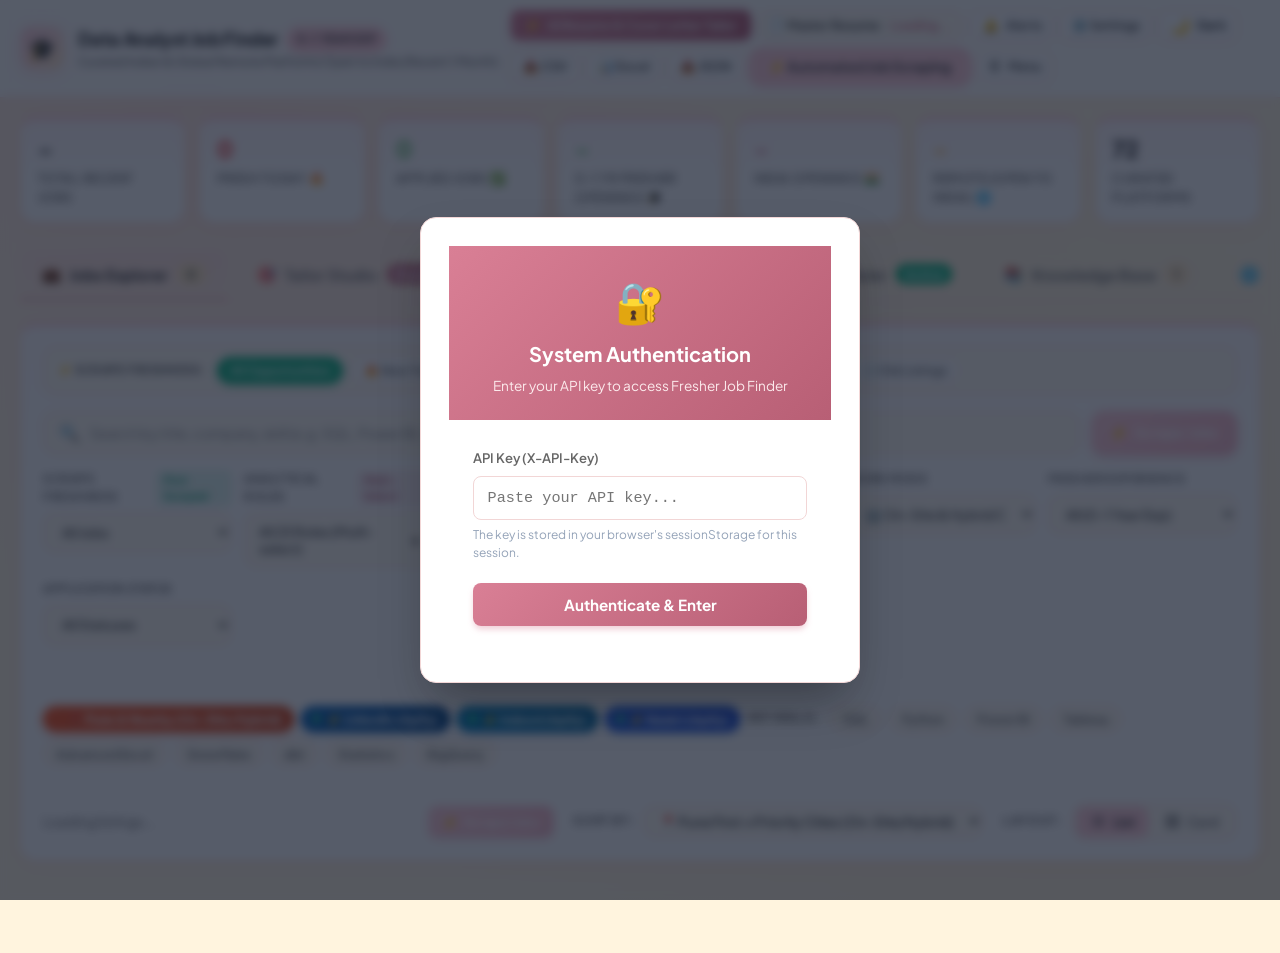
<file: static/index.html>
<!DOCTYPE html>
<html lang="en">

<head>
  <meta charset="UTF-8">
  <meta name="viewport" content="width=device-width, initial-scale=1.0, viewport-fit=cover, maximum-scale=5.0">
  <meta name="theme-color" content="#FFE4E8" id="meta-theme-color">
  <meta name="mobile-web-app-capable" content="yes">
  <meta name="apple-mobile-web-app-capable" content="yes">
  <meta name="apple-mobile-web-app-status-bar-style" content="default">
  <meta name="apple-mobile-web-app-title" content="JobFinder">
  <meta name="format-detection" content="telephone=no">
  <meta http-equiv="Cache-Control" content="no-cache, no-store, must-revalidate">
  <meta http-equiv="Pragma" content="no-cache">
  <meta http-equiv="Expires" content="0">
  <title>Data Analyst Fresher Job Finder (0-1 Year Exp) | Modern Pastel AI Career Platform</title>

  <!-- Modern Clean Typography (Notion/Linear aesthetic) -->
  <link rel="preconnect" href="https://fonts.googleapis.com">
  <link rel="preconnect" href="https://fonts.gstatic.com" crossorigin>
  <link
    href="https://fonts.googleapis.com/css2?family=Plus+Jakarta+Sans:wght@400;500;600;700;800&family=JetBrains+Mono:wght@400;500;600&display=swap"
    rel="stylesheet">

  <script>
    (function () {
      try {
        var saved = localStorage.getItem('job_finder_theme');
        var systemDark = window.matchMedia && window.matchMedia('(prefers-color-scheme: dark)').matches;
        var theme = saved ? saved : (systemDark ? 'dark' : 'light');
        document.documentElement.setAttribute('data-theme', theme);
        if (theme === 'dark') {
          document.documentElement.classList.add('dark-theme');
        }
        var metaTheme = document.getElementById('meta-theme-color');
        if (metaTheme) {
          metaTheme.setAttribute('content', theme === 'dark' ? '#18181b' : '#FFE4E8');
        }
      } catch (e) { }
    })();
  </script>
  <link rel="stylesheet" href="/static/css/styles.css?v=3.1.0-mobile-opt">
  <link rel="icon"
    href="data:image/svg+xml,<svg xmlns=%22http://www.w3.org/2000/svg%22 viewBox=%220%22><text y=%2226%22 font-size=%2226%22>📈</text></svg>">
</head>

<body>

  <!-- Top Navigation Bar (Background: #FFFFFF, Bottom Border: #FFDDDD) -->
  <header class="header">
    <div class="header-container">
      <a href="/" class="brand">
        <div class="brand-icon">🎓</div>
        <div class="brand-text-wrap">
          <div class="brand-title">
            <span class="brand-title-text">Data Analyst Job Finder</span>
            <span class="fresher-badge-header">0–1 Year Exp</span>
          </div>
          <div class="brand-subtitle">Curated Indian & Global Remote Platforms Open to India (Recent 1 Month)</div>
        </div>
      </a>

      <div class="header-actions">
        <!-- Dedicated AI Resume & Cover Letter Tailor Feature -->
        <button class="btn btn-primary btn-sm header-btn-tailor" onclick="openAITailorWorkspace()"
          title="AI Resume & Cover Letter Tailoring Studio: Paste URL or JD"
          style="background: linear-gradient(135deg, #D97F95 0%, #B85F75 100%); color: #FFFFFF; border: none; font-weight: 700; box-shadow: 0 2px 6px rgba(217,127,149,0.35); padding: 0.45rem 0.85rem;">
          ⚡ <span class="btn-text-full">AI Resume & Cover Letter Tailor</span><span class="btn-text-short">Tailor</span>
        </button>
        <!-- Master Resume Profile Badge -->
        <button class="btn btn-outline btn-sm master-resume-badge header-btn-desktop-only" id="master-resume-badge-btn"
          onclick="openMasterResumeModal()" title="View or upload verified Master Resume">
          📄 Master Resume: <span id="header-resume-name" style="color: #D97F95; font-weight: 700;">Loading...</span>
        </button>
        <!-- Notification Bell Dropdown -->
        <div style="position: relative; display: inline-block;">
          <button class="btn btn-outline btn-sm" id="notif-bell-btn" onclick="toggleNotificationDrawer()"
            title="Job Scraping Notifications & System Alerts">
            🔔 <span id="header-notif-label" class="header-notif-text">Alerts</span>
            <span class="notif-badge" id="header-notif-badge"
              style="display: none; background: #dc2626; color: white; border-radius: 9999px; padding: 2px 7px; font-size: 0.72rem; font-weight: 800; margin-left: 4px;">0</span>
          </button>
          <div id="notif-dropdown" class="notif-dropdown" style="display: none;">
            <div class="notif-header">
              <div>
                <span style="font-weight: 700; font-size: 0.9rem; color: #1e293b; display: block;">Scraping Alerts & Updates</span>
                <span class="notif-tz-badge">🇮🇳 Indian Standard Time (IST • UTC+5:30)</span>
              </div>
              <div style="display: flex; gap: 8px; align-items: center;">
                <button class="btn-text-xs" onclick="markAllNotificationsRead()">Mark all read</button>
                <button class="btn-text-xs" onclick="openNotificationSettingsModal()">⚙️ Settings</button>
              </div>
            </div>
            <div id="notif-items-list" class="notif-items-list">
              <div style="padding: 1.5rem; text-align: center; color: #64748b; font-size: 0.85rem;">No recent
                notifications</div>
            </div>
            <div class="notif-footer">
              <span>Alerts Timezone: <strong>IST (Asia/Kolkata)</strong></span>
              <button class="btn-text-xs" onclick="fetchNotifications()" style="cursor: pointer;">🔄 Refresh</button>
            </div>
          </div>
        </div>
        <!-- Settings Button -->
        <button class="btn btn-outline btn-sm header-btn-desktop-only" onclick="openSettingsModal()"
          title="Customize ATS strictness, work modes, and export preferences">
          ⚙️ Settings
        </button>
        <!-- Theme Change Button -->
        <button class="btn btn-outline btn-sm theme-toggle-btn" id="theme-toggle-btn" onclick="toggleTheme()"
          title="Switch to Dark Theme" aria-label="Toggle Theme">
          <span class="theme-toggle-icon" id="theme-toggle-icon">🌙</span>
          <span class="theme-toggle-text" id="theme-toggle-text">Dark</span>
        </button>
        <!-- Export Actions -->
        <button class="btn btn-outline btn-sm header-btn-desktop-only" onclick="exportJobs('csv')"
          title="Curate & Export all scraped job listings to CSV">
          📥 CSV
        </button>
        <button class="btn btn-outline btn-sm header-btn-desktop-only" onclick="exportJobs('excel')"
          title="Curate & Export all scraped job listings to Excel (.xlsx)">
          📊 Excel
        </button>
        <button class="btn btn-outline btn-sm header-btn-desktop-only" onclick="exportJobs('json')"
          title="Curate & Export all scraped job listings to JSON">
          📥 JSON
        </button>
        <!-- Primary Action Button: #FFCED8 -->
        <button class="btn btn-primary header-btn-desktop-only" onclick="switchTab('scheduler-center')">
          ⚡ Automated Job Scraping
        </button>

        <!-- Mobile/Tablet Menu Button (Visible on screens <= 1024px) -->
        <button type="button" class="btn btn-outline btn-sm mobile-menu-toggle-btn" id="mobile-menu-btn" onclick="toggleMobileMenu()"
          title="Toggle Navigation Menu" aria-label="Toggle Navigation Menu" aria-expanded="false">
          <span class="mobile-menu-icon" id="mobile-menu-icon">☰</span>
          <span class="mobile-menu-label">Menu</span>
        </button>
      </div>
    </div>

    <!-- Mobile Actions Slide-down Drawer (Tablet & Mobile) -->
    <div id="mobile-actions-drawer" class="mobile-actions-drawer" style="display: none;">
      <div class="mobile-drawer-content">
        <div class="mobile-drawer-primary">
          <button class="btn btn-primary btn-block mobile-drawer-btn" onclick="openAITailorWorkspace(); closeMobileMenu();"
            style="background: linear-gradient(135deg, #D97F95 0%, #B85F75 100%); color: #FFFFFF; border: none; font-weight: 700;">
            ⚡ AI Resume & Cover Letter Tailor
          </button>
          <button class="btn btn-outline btn-block mobile-drawer-btn" onclick="openMasterResumeModal(); closeMobileMenu();">
            📄 Master Resume: <span id="mobile-drawer-resume-name" style="color: #D97F95; font-weight: 700;">Loading...</span>
          </button>
          <button class="btn btn-primary btn-block mobile-drawer-btn" onclick="switchTab('scheduler-center'); closeMobileMenu();">
            ⚡ Automated Job Scraping & Scheduler
          </button>
        </div>
        <div class="mobile-drawer-grid-2">
          <button class="btn btn-outline mobile-drawer-btn" onclick="openSettingsModal(); closeMobileMenu();">
            ⚙️ Settings
          </button>
          <button class="btn btn-outline mobile-drawer-btn" onclick="exportJobs('csv'); closeMobileMenu();">
            📥 CSV Export
          </button>
          <button class="btn btn-outline mobile-drawer-btn" onclick="exportJobs('excel'); closeMobileMenu();">
            📊 Excel Export
          </button>
          <button class="btn btn-outline mobile-drawer-btn" onclick="exportJobs('json'); closeMobileMenu();">
            📥 JSON Export
          </button>
          <button class="btn btn-outline mobile-drawer-btn" onclick="toggleTheme(); closeMobileMenu();">
            🌓 Switch Theme
          </button>
        </div>
      </div>
    </div>
  </header>

  <!-- Dashboard Live Stats Banner (White Cards, 16px Radius, Soft Shadow, #FFCED8 Top Border) -->
  <section class="stats-banner">
    <div class="stats-grid">
      <div class="stat-item">
        <span class="stat-value" id="stat-total-jobs">-</span>
        <span class="stat-label">Total Recent Jobs</span>
      </div>
      <div class="stat-item">
        <span class="stat-value" id="stat-fresh-today" style="color: #EF4444;">0</span>
        <span class="stat-label">Fresh Today 🔥</span>
      </div>
      <div class="stat-item">
        <span class="stat-value" id="stat-applied-jobs" style="color: #6BBF73;">0</span>
        <span class="stat-label">Applied Jobs ✅</span>
      </div>
      <div class="stat-item">
        <span class="stat-value" id="stat-fresher-jobs" style="color: #6BBF73;">-</span>
        <span class="stat-label">0-1 Yr Fresher Openings 🎓</span>
      </div>
      <div class="stat-item">
        <span class="stat-value" id="stat-india-jobs" style="color: #D97F95;">-</span>
        <span class="stat-label">India Openings 🇮🇳</span>
      </div>
      <div class="stat-item">
        <span class="stat-value" id="stat-remote-jobs" style="color: #F7B955;">-</span>
        <span class="stat-label">Remote (Open to India) 🌐</span>
      </div>
      <div class="stat-item">
        <span class="stat-value" id="stat-platforms-count">72</span>
        <span class="stat-label">Curated Platforms</span>
      </div>
    </div>
  </section>

  <!-- Navigation Tabs Wrapper with Scroll Cues -->
  <div class="nav-tabs-wrapper">
    <nav class="nav-tabs" id="main-nav-tabs">
      <button class="tab-btn active" data-tab="jobs">
        💼 <span class="tab-btn-text">Jobs Explorer</span> <span class="tab-badge" id="badge-jobs-count">0</span>
      </button>
      <button class="tab-btn" data-tab="tailor-studio" id="tab-btn-tailor-studio">
        🎯 <span class="tab-btn-text">Tailor Studio</span> <span class="tab-badge" style="background: linear-gradient(135deg, #D97F95, #B85F75); color: #fff;">Studio</span>
      </button>
      <button class="tab-btn" data-tab="linkedin-feed" id="tab-btn-linkedin-feed">
        👔 <span class="tab-btn-text">LinkedIn Feed</span> <span class="tab-badge" id="badge-linkedin-feed-count" style="background: #0a66c2; color: white;">0</span>
      </button>
      <button class="tab-btn" data-tab="scheduler-center" id="tab-btn-scheduler-center">
        ⚡ <span class="tab-btn-text">Scraping Scheduler</span> <span class="tab-badge" id="badge-scheduler-status"
          style="background: #10b981; color: white;">Active</span>
      </button>
      <button class="tab-btn" data-tab="kb">
        📚 <span class="tab-btn-text">Knowledge Base</span> <span class="tab-badge" id="badge-kb-docs">1</span>
      </button>
      <button class="tab-btn" data-tab="directory">
        🌐 <span class="tab-btn-text">72 Platforms</span> <span class="tab-badge">72</span>
      </button>
      <button class="tab-btn" data-tab="analytics">
        📊 <span class="tab-btn-text">Analytics</span>
      </button>
    </nav>
  </div>

  <!-- Main Content Area -->
  <main class="main-content">

    <!-- Tab 1: Fresher Jobs Explorer -->
    <div class="tab-pane" id="tab-jobs">
      <!-- Search & Filters Dashboard Card -->
      <div class="filter-card">
        <!-- Quick Scrape Freshness Filter Bar -->
        <div class="freshness-quick-bar">
          <span class="freshness-quick-title">⚡ SCRAPE FRESHNESS:</span>
          <button type="button" class="freshness-pill active" id="quick-pill-all" onclick="setScrapeFreshness('')">All
            Opportunities</button>
          <button type="button" class="freshness-pill pill-today" id="quick-pill-today"
            onclick="setScrapeFreshness('today')">🔥 New Today <span class="fresh-count-pill"
              id="quick-count-today">0</span></button>
          <button type="button" class="freshness-pill pill-24h" id="quick-pill-24h"
            onclick="setScrapeFreshness('24h')">⚡ Last 24 Hours</button>
          <button type="button" class="freshness-pill pill-week" id="quick-pill-7d"
            onclick="setScrapeFreshness('7d')">📅 This Week</button>
          <button type="button" class="freshness-pill pill-month" id="quick-pill-30d"
            onclick="setScrapeFreshness('30d')">🗓️ This Month</button>
          <button type="button" class="freshness-pill pill-older" id="quick-pill-older_30d"
            onclick="setScrapeFreshness('older_30d')">🕒 Old Listings</button>
        </div>

        <div class="search-row">
          <div class="search-input-wrapper">
            <span class="search-icon">🔍</span>
            <input type="text" id="search-input" class="search-input"
              placeholder="Search by title, company, skill (e.g. SQL, Power BI, Swiggy, Internshala, Remotive)...">
            <button type="button" id="search-clear-btn" class="search-clear-btn" onclick="clearSearchInput()" style="display: none;" title="Clear search" aria-label="Clear search">✕</button>
          </div>
          <button type="button" class="btn btn-primary search-scrape-btn" onclick="openScraperModal()" title="Live Job Scraping: Fetch latest fresher vacancies across 72 platforms">
            ⚡ <span class="search-scrape-btn-text">Scrape Jobs</span>
          </button>
        </div>

        <div class="filter-grid">

          <!-- SCRAPE FRESHNESS FILTER -->
          <div class="filter-group">
            <label class="filter-label">
              <span>Scrape Freshness</span>
              <span class="badge-tag badge-green">First Scraped</span>
            </label>
            <select id="scrape-freshness-filter" class="filter-select" data-filter="scrape_freshness">
              <option value="" selected>All Jobs</option>
              <option value="today">🔥 Freshly Scraped Today</option>
              <option value="24h">⚡ Last 24 Hours</option>
              <option value="3d">📅 Last 3 Days</option>
              <option value="7d">📅 Last 7 Days (This Week)</option>
              <option value="30d">🗓️ Last 30 Days (This Month)</option>
              <option value="older_30d">🕒 Older Listings (&gt; 30 Days)</option>
            </select>
          </div>

          <!-- MULTI-SELECT ANALYTICAL ROLE FILTER -->
          <div class="filter-group multi-select-container">
            <label class="filter-label">
              <span>Analytical Roles</span>
              <span class="badge-tag">Multi-Select</span>
            </label>
            <button type="button" id="multi-role-btn" class="multi-select-btn" aria-haspopup="true" aria-expanded="false">
              <span id="multi-role-btn-text">All 25 Roles (Multi-select)</span>
              <span>▾</span>
            </button>

            <!-- Custom Dropdown Panel with Checkboxes -->
            <div id="multi-role-dropdown" class="multi-select-dropdown">
              <div class="dropdown-search-wrapper">
                <input type="text" id="role-search-input" class="dropdown-search-input"
                  placeholder="Search analytical roles...">
              </div>
              <div class="dropdown-actions-row">
                <button type="button" class="dropdown-quick-btn" onclick="selectAllCoreRoles()">All Core (13)</button>
                <button type="button" class="dropdown-quick-btn" onclick="selectAllRelatedRoles()">All Related (12)</button>
                <button type="button" class="dropdown-quick-btn" onclick="selectAllRoles()">All (25)</button>
                <button type="button" class="dropdown-quick-btn" style="color: #E57373;"
                  onclick="clearRoleSelection()">Clear</button>
              </div>
              <div id="role-checkboxes-list" class="dropdown-list">
                <!-- Checkboxes populated via JS -->
              </div>
            </div>
          </div>

          <!-- MULTI-SELECT CITY / LOCATION FILTER -->
          <div class="filter-group multi-select-container">
            <label class="filter-label">
              <span>City / Location</span>
              <span class="badge-tag badge-blue">Multi-Select</span>
            </label>
            <button type="button" id="multi-city-btn" class="multi-select-btn" aria-haspopup="true" aria-expanded="false">
              <span id="multi-city-btn-text">All Cities (Multi-select)</span>
              <span>▾</span>
            </button>

            <!-- Custom Dropdown Panel with Checkboxes for Cities -->
            <div id="multi-city-dropdown" class="multi-select-dropdown">
              <div class="dropdown-search-wrapper">
                <input type="text" id="city-search-input" class="dropdown-search-input"
                  placeholder="Search cities (e.g. Bengaluru, Mumbai, Pune, Delhi NCR, Remote)...">
              </div>
              <div class="dropdown-actions-row">
                <button type="button" class="dropdown-quick-btn" style="color: #FF5722; font-weight: 800;" onclick="selectPuneNearbyOnly()">📍 Pune (Priority #1)</button>
                <button type="button" class="dropdown-quick-btn" style="color: #0284C7; font-weight: 700;" onclick="selectPriorityCitiesCascade()">🎯 Priority Cities (5)</button>
                <button type="button" class="dropdown-quick-btn" onclick="selectTopTechHubs()">Top Hubs</button>
                <button type="button" class="dropdown-quick-btn" onclick="selectAllCities()">All</button>
                <button type="button" class="dropdown-quick-btn" style="color: #E57373;"
                  onclick="clearCitySelection()">Clear</button>
              </div>
              <div id="city-checkboxes-list" class="dropdown-list">
                <!-- Checkboxes populated via JS -->
              </div>
            </div>
          </div>

          <!-- MULTI-SELECT JOB PLATFORM FILTER -->
          <div class="filter-group multi-select-container">
            <label class="filter-label">
              <span>Job Platforms</span>
              <span class="badge-tag">Multi-Select</span>
            </label>
            <button type="button" id="multi-platform-btn" class="multi-select-btn" aria-haspopup="true" aria-expanded="false">
              <span id="multi-platform-btn-text">All Platforms (Multi-select)</span>
              <span>▾</span>
            </button>

            <!-- Custom Dropdown Panel with Checkboxes for Platforms -->
            <div id="multi-platform-dropdown" class="multi-select-dropdown">
              <div class="dropdown-search-wrapper">
                <input type="text" id="platform-search-input" class="dropdown-search-input"
                  placeholder="Search platforms (e.g. Internshala, Remote OK, Naukri)...">
              </div>
              <div class="dropdown-actions-row">
                <button type="button" class="dropdown-quick-btn" style="color: #0A66C2; font-weight: 800;" onclick="filterByPlatform('linkedin_india')">⚡ Apify Live</button>
                <button type="button" class="dropdown-quick-btn" onclick="selectPlatformsWithJobs()">With Jobs</button>
                <button type="button" class="dropdown-quick-btn" onclick="selectIndiaPlatforms()">India</button>
                <button type="button" class="dropdown-quick-btn" onclick="selectRemotePlatforms()">Remote</button>
                <button type="button" class="dropdown-quick-btn" onclick="selectCompanyPlatforms()">Company</button>
                <button type="button" class="dropdown-quick-btn" onclick="selectAllPlatforms()">All</button>
                <button type="button" class="dropdown-quick-btn" style="color: #E57373;"
                  onclick="clearPlatformSelection()">Clear</button>
              </div>
              <div id="platform-checkboxes-list" class="dropdown-list">
                <!-- Checkboxes populated via JS -->
              </div>
            </div>
          </div>

          <!-- Work Mode Filter -->
          <div class="filter-group">
            <label class="filter-label">
              <span>Work Mode</span>
            </label>
            <select id="workmode-filter" class="filter-select" data-filter="work_mode">
              <option value="onsite_hybrid" selected>🏢 On-Site & Hybrid Only (No Remote)</option>
              <option value="">All Work Modes</option>
              <option value="On-Site">On-Site Only</option>
              <option value="Hybrid">Hybrid Only</option>
              <option value="Remote">Remote Only</option>
            </select>
          </div>

          <!-- Fresher Experience Filter -->
          <div class="filter-group">
            <label class="filter-label">
              <span>Fresher Experience</span>
            </label>
            <select id="exp-filter" class="filter-select" data-filter="experience_level">
              <option value="">All (0–1 Year Exp)</option>
              <option value="Fresher (0 Years)">Fresher (0 Years / Campus)</option>
              <option value="0 - 1 Year (Junior / Entry-Level)">0 - 1 Year (Junior / Entry-Level)</option>
              <option value="Internship / Trainee">Internship / Trainee</option>
            </select>
          </div>

          <!-- Application Status Filter -->
          <div class="filter-group">
            <label class="filter-label">
              <span>Application Status</span>
            </label>
            <select id="applied-filter" class="filter-select" data-filter="applied">
              <option value="">All Statuses</option>
              <option value="applied">✅ Applied Only</option>
              <option value="not_applied">⏳ Not Applied</option>
            </select>
          </div>

        </div>

        <!-- Selected Roles, Cities, & Platforms Chips Bars -->
        <div id="selected-roles-chips" class="selected-roles-chips"></div>
        <div id="selected-cities-chips" class="selected-roles-chips"></div>
        <div id="selected-platforms-chips" class="selected-roles-chips"></div>

        <!-- Quick Skills & Location Filter Pills -->
        <div class="skills-pills" style="align-items: center; flex-wrap: wrap;">
          <button class="skill-pill priority-pune-pill" onclick="filterPuneNearbyOnsiteHybrid()" title="Priority #1: Pune & Nearby Region (On-Site & Hybrid Only, No Remote)">
            <span class="apify-pulse-dot" style="background: #FF5722; box-shadow: 0 0 10px #FF5722;"></span>
            <span>📍 Pune & Nearby (On-Site/Hybrid)</span>
          </button>
          <button class="skill-pill apify-quick-pill" onclick="filterByPlatform('linkedin_india')" title="Filter to live genuine LinkedIn postings scraped via Apify Cloud">
            <span class="apify-pulse-dot" style="background: #38EF7D;"></span>
            <span>⚡ LinkedIn (Apify)</span>
          </button>
          <button class="skill-pill apify-quick-pill" style="background: linear-gradient(135deg, #0284C7 0%, #0369A1 100%) !important;" onclick="filterByPlatform('indeed_india')" title="Filter to live genuine Indeed postings scraped via Apify Cloud">
            <span class="apify-pulse-dot" style="background: #38EF7D;"></span>
            <span>⚡ Indeed (Apify)</span>
          </button>
          <button class="skill-pill apify-quick-pill" style="background: linear-gradient(135deg, #2563EB 0%, #1D4ED8 100%) !important;" onclick="filterByPlatform('naukri')" title="Filter to live genuine Naukri postings scraped via Apify Cloud">
            <span class="apify-pulse-dot" style="background: #38EF7D;"></span>
            <span>⚡ Naukri (Apify)</span>
          </button>
          <span style="font-size: 0.75rem; color: #666666; font-weight: 700; margin-right: 0.25rem;">KEY SKILLS:</span>
          <button class="skill-pill" onclick="filterBySkill('SQL')">SQL</button>
          <button class="skill-pill" onclick="filterBySkill('Python')">Python</button>
          <button class="skill-pill" onclick="filterBySkill('Power BI')">Power BI</button>
          <button class="skill-pill" onclick="filterBySkill('Tableau')">Tableau</button>
          <button class="skill-pill" onclick="filterBySkill('Excel')">Advanced Excel</button>
          <button class="skill-pill" onclick="filterBySkill('Snowflake')">Snowflake</button>
          <button class="skill-pill" onclick="filterBySkill('dbt')">dbt</button>
          <button class="skill-pill" onclick="filterBySkill('Statistics')">Statistics</button>
          <button class="skill-pill" onclick="filterBySkill('BigQuery')">BigQuery</button>
        </div>

        <!-- Results Toolbar with Filter Summary, Sort Selector, and Layout Switcher (Default: List) -->
        <div class="results-toolbar">
          <div class="filter-summary" id="filter-summary">
            <span>Loading listings...</span>
          </div>

          <div class="toolbar-controls-right">
            <!-- Scrape Jobs Action Button on Main Listing Page -->
            <button type="button" class="btn btn-primary btn-sm toolbar-scrape-btn" onclick="openScraperModal()"
              title="Trigger live scraper to fetch new fresher job postings">
              ⚡ <span class="toolbar-scrape-btn-text">Scrape Jobs</span>
            </button>

            <!-- Sort Selector in Toolbar -->
            <div class="sort-selector-container">
              <span class="toolbar-label">Sort By:</span>
              <select id="toolbar-sort-select" class="sort-select" data-filter="sort_by" title="Sort job listings">
                <option value="pune_first" selected>📍 Pune First → Priority Cities (On-Site/Hybrid)</option>
                <option value="relevance">🎯 Relevance: Highest Match</option>
                <option value="date_desc">⚡ Date: Most Recent</option>
                <option value="first_scraped_desc">⬇ Newest Scraped First</option>
                <option value="first_scraped_asc">⬆ Oldest Scraped First</option>
                <option value="date_asc">⏳ Date: Oldest First</option>
                <option value="platform_asc">🌐 Platform (A → Z)</option>
                <option value="platform_desc">🌐 Platform (Z → A)</option>
                <option value="company_asc">🏢 Company (A → Z)</option>
                <option value="company_desc">🏢 Company (Z → A)</option>
                <option value="title_asc">💼 Job Title (A → Z)</option>
                <option value="title_desc">💼 Job Title (Z → A)</option>
              </select>
            </div>

            <div class="layout-switcher-container">
              <span class="layout-label">Layout:</span>
              <div class="layout-toggle-group" role="group" aria-label="Job listing layout switcher">
                <button type="button" class="layout-toggle-btn active" id="layout-btn-list" onclick="setLayout('list')"
                  title="List Layout (Default)">
                  <svg width="15" height="15" viewBox="0 0 24 24" fill="none" stroke="currentColor" stroke-width="2.5"
                    stroke-linecap="round" stroke-linejoin="round">
                    <line x1="8" y1="6" x2="21" y2="6"></line>
                    <line x1="8" y1="12" x2="21" y2="12"></line>
                    <line x1="8" y1="18" x2="21" y2="18"></line>
                    <line x1="3" y1="6" x2="3.01" y2="6"></line>
                    <line x1="3" y1="12" x2="3.01" y2="12"></line>
                    <line x1="3" y1="18" x2="3.01" y2="18"></line>
                  </svg>
                  <span>List</span>
                </button>
                <button type="button" class="layout-toggle-btn" id="layout-btn-card" onclick="setLayout('card')"
                  title="Card Layout">
                  <svg width="15" height="15" viewBox="0 0 24 24" fill="none" stroke="currentColor" stroke-width="2.5"
                    stroke-linecap="round" stroke-linejoin="round">
                    <rect x="3" y="3" width="7" height="7"></rect>
                    <rect x="14" y="3" width="7" height="7"></rect>
                    <rect x="14" y="14" width="7" height="7"></rect>
                    <rect x="3" y="14" width="7" height="7"></rect>
                  </svg>
                  <span>Card</span>
                </button>
              </div>
            </div>
          </div>
        </div>
      </div>

      <!-- Jobs Container (Default List View) -->
      <div class="jobs-display layout-list" id="jobs-grid">
        <!-- Rendered by JavaScript -->
      </div>

      <!-- Pagination -->
      <div class="pagination" id="pagination-container">
        <!-- Rendered by JavaScript -->
      </div>
    </div>

    <!-- ========================================================================= -->
    <!-- Tab: Dedicated AI Tailor Resume & Cover Letter Studio -->
    <!-- ========================================================================= -->
    <div class="tab-pane" id="tab-tailor-studio" style="display: none;">
      
      <!-- Studio Hero Header -->
      <div class="studio-hero-card">
        <div class="studio-hero-content">
          <div class="studio-hero-title-row">
            <span class="studio-hero-icon">🎯</span>
            <div>
              <h2 class="studio-hero-heading">AI Resume & Cover Letter Tailor Studio</h2>
              <p class="studio-hero-sub">
                Target any job by pasting a <strong>live job posting URL</strong> (LinkedIn, Naukri, Internshala, Indeed, Foundit, company careers) or by <strong>pasting the Job Description directly</strong>. The AI cross-references your verified Career Knowledge Base to build a strict 1-page ATS resume, personalized cover letter, and match gap report.
              </p>
            </div>
          </div>
          <div class="studio-hero-badges">
            <div class="studio-kb-badge">
              <span class="pulse-dot"></span>
              <span>Grounding: <strong>Verified Career Knowledge Base</strong></span>
            </div>
            <button class="btn btn-outline btn-sm" onclick="openMasterResumeModal()" title="View Master Resume">
              📄 Master Resume Profile
            </button>
          </div>
        </div>
      </div>

      <!-- Mode Toggle Switcher -->
      <div class="ts-mode-switch-bar">
        <button type="button" class="ts-mode-btn active" id="ts-mode-btn-url" onclick="switchTailorStudioMode('url')">
          <span class="ts-mode-icon">🌐</span>
          <span class="ts-mode-text">
            <strong>Mode A: Scrape from Job Posting URL</strong>
            <small>LinkedIn, Naukri, Internshala, Indeed, WWR, Company Career URLs</small>
          </span>
        </button>
        <button type="button" class="ts-mode-btn" id="ts-mode-btn-manual" onclick="switchTailorStudioMode('manual')">
          <span class="ts-mode-icon">📋</span>
          <span class="ts-mode-text">
            <strong>Mode B: Manually Paste Job Description</strong>
            <small>Paste any role title, company & custom JD requirements</small>
          </span>
        </button>

      </div>

      <!-- Main Input Workspace -->
      <div class="ts-input-workspace">

        <!-- ==================== MODE A: URL SCRAPING ==================== -->
        <div id="ts-section-url" class="ts-section-pane">
          <div class="ts-card">
            <div class="ts-card-header">
              <h3 class="ts-card-title">🌐 Scrape & Extract Complete Job Details from Live URL</h3>
              <span class="badge-tag badge-pink">Deep Extraction Engine</span>
            </div>
            <p class="ts-card-desc">
              Paste the job posting link below. Our resilient engine fetches the complete posting, handles guest APIs, bypasses authwalls, and extracts title, company, location, skills, and full description.
            </p>

            <div class="ts-url-input-box">
              <div class="ts-url-field-wrap">
                <span class="ts-url-icon">🔗</span>
                <input type="url" id="ts-input-url" class="ts-url-input"
                  placeholder="https://www.linkedin.com/jobs/view/... or https://internshala.com/job/detail/... or careers.swiggy.com/..."
                  onkeydown="if(event.key === 'Enter') scrapeStudioUrl()">
              </div>
              <button type="button" class="btn btn-primary" id="ts-btn-scrape" onclick="scrapeStudioUrl()">
                🔍 Fetch & Scrape Job
              </button>
            </div>

            <!-- Quick sample test links -->
            <div class="ts-sample-links-row">
              <span class="ts-sample-links-label">Quick Test URLs:</span>
              <button type="button" class="ts-sample-chip" onclick="fillStudioUrl('linkedin')">
                💼 LinkedIn: Senior Data Analyst
              </button>
              <button type="button" class="ts-sample-chip" onclick="fillStudioUrl('internshala')">
                🎓 Internshala: Civil/Data Engineer
              </button>
              <button type="button" class="ts-sample-chip" onclick="fillStudioUrl('wwr')">
                🌍 WeWorkRemotely: Analytics Partner
              </button>
            </div>

            <!-- Scraping Feedback / Loading Banner -->
            <div id="ts-scrape-feedback" class="ts-feedback-box" style="display: none;"></div>

            <!-- Scraped Details Preview & Edit Card -->
            <div id="ts-scraped-preview-card" class="ts-scraped-preview" style="display: none;">
              <div class="ts-preview-header">
                <div class="ts-preview-header-left">
                  <span class="ts-preview-success-icon">✅</span>
                  <div>
                    <h4 class="ts-preview-heading">Successfully Extracted Job Posting</h4>
                    <span id="ts-preview-source-badge" class="badge-tag badge-green">Live Scraped</span>
                  </div>
                </div>
                <button type="button" class="btn btn-outline btn-sm" onclick="clearStudioScrapedData()">
                  🔄 Clear & Re-scrape
                </button>
              </div>

              <div class="ts-form-grid">
                <div class="ts-form-group">
                  <label for="ts-scraped-title">Job Title</label>
                  <input type="text" id="ts-scraped-title" class="ts-input" placeholder="Job Title">
                </div>
                <div class="ts-form-group">
                  <label for="ts-scraped-company">Company Name</label>
                  <input type="text" id="ts-scraped-company" class="ts-input" placeholder="Company Name">
                </div>
                <div class="ts-form-group">
                  <label for="ts-scraped-location">Location</label>
                  <input type="text" id="ts-scraped-location" class="ts-input" placeholder="e.g. Bengaluru, India or Remote">
                </div>
                <div class="ts-form-group">
                  <label for="ts-scraped-workmode">Work Mode</label>
                  <select id="ts-scraped-workmode" class="ts-select">
                    <option value="Remote">Remote</option>
                    <option value="Hybrid">Hybrid</option>
                    <option value="On-site">On-site</option>
                  </select>
                </div>
              </div>

              <!-- Detected Skills Tags -->
              <div class="ts-detected-skills-wrap">
                <label class="ts-label-sub">Detected Key Skills:</label>
                <div id="ts-scraped-skills-container" class="ts-skills-container"></div>
              </div>

              <!-- Full Extracted Job Description -->
              <div class="ts-form-group" style="margin-top: 0.75rem;">
                <div style="display: flex; justify-content: space-between; align-items: center; margin-bottom: 0.35rem;">
                  <label for="ts-scraped-desc" style="font-weight: 700;">Full Extracted Job Description & Requirements:</label>
                  <span id="ts-scraped-desc-count" style="font-size: 0.75rem; color: var(--text-muted);">0 characters</span>
                </div>
                <textarea id="ts-scraped-desc" class="ts-textarea" rows="7" placeholder="Full job description..."></textarea>
              </div>

              <!-- Primary Generation Trigger -->
              <div class="ts-generate-cta-row">
                <button type="button" class="btn btn-primary btn-lg ts-generate-btn" id="ts-btn-generate-url" onclick="generateTailoredDocsFromScraped()">
                  ✨ Generate Tailored Resume & Cover Letter
                </button>
                <span class="ts-cta-hint">Builds 1-page PDF, DOCX, TXT, LaTeX & personalized cover letter.</span>
              </div>
            </div>

          </div>
        </div>

        <!-- ==================== MODE B: MANUAL JD PASTE ==================== -->
        <div id="ts-section-manual" class="ts-section-pane" style="display: none;">
          <div class="ts-card">
            <div class="ts-card-header">
              <h3 class="ts-card-title">📋 Manually Paste Any Job Description (JD)</h3>
              <span class="badge-tag badge-cyan">Custom Role Mode</span>
            </div>
            <p class="ts-card-desc">
              Have a JD from an email, PDF, internal job board, or WhatsApp recruiter? Paste the details here to tailor your 1-page resume and cover letter against your Career Knowledge Base.
            </p>

            <!-- Sample Presets -->
            <div class="ts-sample-links-row">
              <span class="ts-sample-links-label">Quick Sample JDs:</span>
              <button type="button" class="ts-sample-chip" onclick="fillStudioSampleJD('power_bi')">
                📊 Power BI Developer
              </button>
              <button type="button" class="ts-sample-chip" onclick="fillStudioSampleJD('data_analyst')">
                📈 Junior Data Analyst
              </button>
              <button type="button" class="ts-sample-chip" onclick="fillStudioSampleJD('sql_analyst')">
                💻 SQL & BI Analyst
              </button>
            </div>

            <div class="ts-form-grid">
              <div class="ts-form-group">
                <label for="ts-manual-title">Target Job Title <span style="color: #ef4444;">*</span></label>
                <input type="text" id="ts-manual-title" class="ts-input" placeholder="e.g. Junior Data Analyst, Power BI Developer">
              </div>
              <div class="ts-form-group">
                <label for="ts-manual-company">Company / Employer Name</label>
                <input type="text" id="ts-manual-company" class="ts-input" placeholder="e.g. Swiggy, Google, Target Employer">
              </div>
              <div class="ts-form-group">
                <label for="ts-manual-location">Location</label>
                <input type="text" id="ts-manual-location" class="ts-input" placeholder="e.g. Bengaluru, India or Remote">
              </div>
              <div class="ts-form-group">
                <label for="ts-manual-workmode">Work Mode</label>
                <select id="ts-manual-workmode" class="ts-select">
                  <option value="Remote">Remote</option>
                  <option value="Hybrid" selected>Hybrid</option>
                  <option value="On-site">On-site</option>
                </select>
              </div>
            </div>

            <div class="ts-form-group">
              <label for="ts-manual-skills">Target Skills (comma separated, optional)</label>
              <input type="text" id="ts-manual-skills" class="ts-input" placeholder="e.g. SQL, Power BI, Python, Excel, DAX, Data Modeling">
            </div>

            <div class="ts-form-group">
              <div style="display: flex; justify-content: space-between; align-items: center; margin-bottom: 0.35rem;">
                <label for="ts-manual-desc" style="font-weight: 700;">Job Description, Responsibilities & Requirements <span style="color: #ef4444;">*</span></label>
                <span id="ts-manual-char-count" style="font-size: 0.75rem; color: var(--text-muted);">0 characters</span>
              </div>
              <textarea id="ts-manual-desc" class="ts-textarea" rows="8"
                placeholder="Paste the complete job description, key responsibilities, requirements, technical skills, and educational qualifications here..."
                oninput="updateManualCharCount()"></textarea>
            </div>

            <!-- Primary Generation Trigger -->
            <div class="ts-generate-cta-row">
              <button type="button" class="btn btn-primary btn-lg ts-generate-btn" id="ts-btn-generate-manual" onclick="generateTailoredDocsFromManual()">
                ✨ Generate Tailored Resume & Cover Letter
              </button>
              <span class="ts-cta-hint">Builds 1-page PDF, DOCX, TXT, LaTeX & personalized cover letter.</span>
            </div>

          </div>
        </div>
</div>

      <!-- Loading / Progress Overlay -->
      <div id="ts-generating-overlay" class="ts-progress-card" style="display: none;">
        <div class="ts-spinner-wrap">
          <div class="ts-spinner"></div>
          <div class="ts-progress-text-wrap">
            <h4 id="ts-progress-title">Tailoring Documents Grounded in Knowledge Base...</h4>
            <p id="ts-progress-subtitle">Extracting requirements • Aligning STAR achievements • Building strict 1-page PDF & Word files...</p>
          </div>
        </div>
      </div>

      <!-- ==================== RESULTS SECTION ==================== -->
      <div id="ts-results-container" class="ts-results-wrapper" style="display: none;">
<!-- ATS Score & Compatibility Banner -->
        <div class="ts-score-banner">
          <div class="ts-score-gauge-wrap">
            <div class="ts-score-circle" id="ts-score-circle">
              <span class="ts-score-num" id="ts-score-val">0%</span>
              <span class="ts-score-lbl">ATS MATCH</span>
            </div>
            <div class="ts-score-meta">
              <h3 id="ts-result-job-heading" class="ts-result-heading">Tailored for Position</h3>
              <p id="ts-result-job-sub" class="ts-result-sub">Optimized for employer criteria</p>
              <div class="ts-score-badges" id="ts-score-breakdown"></div>
            </div>
          </div>
          <div class="ts-evidence-grounding-box">
            <div class="ts-grounding-title">📁 Career Knowledge Base Grounding:</div>
            <div id="ts-grounding-evidence-list" class="ts-evidence-list"></div>
          </div>
        </div>

        <!-- Keyword Match Breakdown Strip -->
        <div class="ts-keywords-strip">
          <div class="ts-kw-col">
            <span class="ts-kw-title">✅ Matched Keywords & Competencies:</span>
            <div id="ts-matched-keywords-chips" class="ts-kw-chips"></div>
          </div>
          <div class="ts-kw-col">
            <span class="ts-kw-title">💡 Recommended Keyword Additions:</span>
            <div id="ts-missing-keywords-chips" class="ts-kw-chips"></div>
          </div>
        </div>

        <!-- Result Views Tabs Navigation -->
        <div class="ts-result-tabs-bar">
          <button type="button" class="ts-res-tab active" id="ts-res-tab-resume" onclick="switchStudioResultTab('resume')">
            📄 Tailored 1-Page Resume
          </button>
          <button type="button" class="ts-res-tab" id="ts-res-tab-coverletter" onclick="switchStudioResultTab('coverletter')">
            ✉️ Tailored Cover Letter
          </button>
          <button type="button" class="ts-res-tab" id="ts-res-tab-latex" onclick="switchStudioResultTab('latex')">
            📜 LaTeX Source & Bullets
          </button>
          <button type="button" class="ts-res-tab" id="ts-res-tab-screening" onclick="switchStudioResultTab('screening')">
            ❓ Screening & Interview Q&A
          </button>
        </div>

        <!-- RESULT VIEW 1: RESUME -->
        <div id="ts-view-resume" class="ts-result-pane">
          <div class="ts-action-toolbar">
            <div class="ts-toolbar-left">
              <span style="font-weight: 700; color: var(--text-primary);">Resume Downloads:</span>
              <a id="ts-dl-pdf" href="#" target="_blank" class="btn btn-primary btn-sm">
                ⬇️ Download PDF (1-Page)
              </a>
              <a id="ts-dl-docx" href="#" target="_blank" class="btn btn-secondary btn-sm">
                ⬇️ Download Word (.docx)
              </a>
              <a id="ts-dl-txt" href="#" target="_blank" class="btn btn-outline btn-sm">
                ⬇️ Plain Text (.txt)
              </a>
              <a id="ts-dl-tex" href="#" target="_blank" class="btn btn-outline btn-sm">
                ⬇️ Overleaf (.tex)
              </a>
            </div>
            <div class="ts-toolbar-right">
              <button type="button" class="btn btn-outline btn-sm" onclick="printStudioResume()">
                🖨️ Print Preview
              </button>
            </div>
          </div>
<div class="ts-preview-card">
            <div class="ts-preview-container" id="ts-resume-html-preview">
              <!-- Rendered Resume HTML Preview -->
            </div>
          </div>
        </div>
<!-- RESULT VIEW 2: COVER LETTER -->
        <div id="ts-view-coverletter" class="ts-result-pane" style="display: none;">
          <div class="ts-action-toolbar">
            <div class="ts-toolbar-left">
              <span style="font-weight: 700; color: var(--text-primary);">Cover Letter Downloads:</span>
              <a id="ts-dl-cl-pdf" href="#" target="_blank" class="btn btn-primary btn-sm">
                ⬇️ Download PDF
              </a>
              <a id="ts-dl-cl-docx" href="#" target="_blank" class="btn btn-secondary btn-sm">
                ⬇️ Download Word (.docx)
              </a>
              <a id="ts-dl-cl-txt" href="#" target="_blank" class="btn btn-outline btn-sm">
                ⬇️ Plain Text (.txt)
              </a>
            </div>
            <div class="ts-toolbar-right">
              <button type="button" class="btn btn-primary btn-sm" onclick="copyStudioCoverLetter()">
                📋 Copy Text to Clipboard
              </button>
            </div>
          </div>

          <div class="ts-preview-card">
            <div class="ts-cl-document" id="ts-coverletter-preview">
              <!-- Rendered Cover Letter -->
            </div>
          </div>
        </div>

        <!-- RESULT VIEW 3: LATEX SOURCE -->
        <div id="ts-view-latex" class="ts-result-pane" style="display: none;">
          <div class="ts-action-toolbar">
            <div class="ts-toolbar-left">
              <span style="font-weight: 700; color: var(--text-primary);">Overleaf / pdflatex Code:</span>
            </div>
            <div class="ts-toolbar-right">
              <button type="button" class="btn btn-primary btn-sm" onclick="copyStudioLatex()">
                📋 Copy LaTeX Code
              </button>
            </div>
          </div>
          <div class="ts-code-container">
            <pre><code id="ts-latex-code" class="ts-code-block"></code></pre>
          </div>
        </div>

        <!-- RESULT VIEW 4: SCREENING Q&A -->
        <div id="ts-view-screening" class="ts-result-pane" style="display: none;">
          <div class="ts-card" style="margin-top: 0.5rem;">
            <h4 style="font-size: 1.1rem; font-weight: 800; color: var(--text-primary); margin-bottom: 0.5rem;">
              🎯 AI Application Screening Questions & Answers
            </h4>
            <p style="font-size: 0.85rem; color: var(--text-secondary); margin-bottom: 1.25rem;">
              Ready-to-use answers tailored for LinkedIn Easy Apply, Naukri, or career portal screening prompts.
            </p>
            <div id="ts-screening-qa-list" class="ts-qa-list"></div>
          </div>
        </div>

      </div>

    </div>

    <!-- Dedicated Tab: LinkedIn HR & Recruiter Feed Platform Page -->
    <div class="tab-pane" id="tab-linkedin-feed" style="display: none;">

      <!-- Platform Header & Metrics Banner -->
      <div class="linkedin-feed-header-card">
        <div class="linkedin-header-left">
          <div class="linkedin-brand-icon">👔</div>
          <div>
            <div style="display: flex; align-items: center; gap: 8px; flex-wrap: wrap;">
              <h2 style="font-size: 1.4rem; font-weight: 800; color: #0a66c2; margin: 0;">
                LinkedIn HR & Recruiter Feed Hub
              </h2>
              <span class="badge-fresher" style="background: #e0f2fe; color: #0369a1; border-color: #bae6fd;">
                🎓 0–1 Yr Fresher
              </span>
              <span class="status-pill status-completed">
                🟢 Live Ingestion Active
              </span>
            </div>
            <p style="color: #475569; font-size: 0.875rem; margin: 0.35rem 0 0 0; line-height: 1.45;">
              Curated and real-time hiring announcements shared directly by verified Talent Acquisition specialists, HR managers, and startup founders on their LinkedIn feed.
            </p>
          </div>
        </div>

        <!-- Action Controls -->
        <div style="display: flex; gap: 8px; flex-wrap: wrap; align-items: center;">
          <button type="button" class="btn btn-primary btn-sm" onclick="openLinkedInPersonalSyncModal()"
            style="background: #0284c7; border-color: #0284c7; color: #FFFFFF; font-weight: 700; box-shadow: 0 2px 6px rgba(2,132,199,0.3);">
            📥 Sync My Personal Feed
          </button>
          <button type="button" class="btn btn-primary btn-sm" id="btn-sync-linkedin-feed" onclick="syncLinkedInFeedNow()"
            style="background: #0a66c2; border-color: #0a66c2; color: #FFFFFF; font-weight: 700; box-shadow: 0 2px 6px rgba(10,102,194,0.3);">
            ⚡ Scrape Benchmark Feed
          </button>
          <button type="button" class="btn btn-outline btn-sm" onclick="toggleLinkedInIngestForm()"
            style="border-color: #0a66c2; color: #0a66c2; font-weight: 700;">
            📋 Ingest / Paste Post
          </button>
          <button type="button" class="btn btn-outline btn-sm" onclick="openLinkedInSettingsModal()"
            title="Configure LinkedIn session cookie & sync preferences">
            ⚙️ Feed Settings
          </button>
        </div>
      </div>

      <!-- Quick Metrics Counter -->
      <div class="stats-grid" style="margin-bottom: 1.25rem;">
        <div class="stat-item">
          <span class="stat-value" id="li-stat-total-posts" style="color: #0a66c2;">0</span>
          <span class="stat-label">Total Recruiter Posts</span>
        </div>
        <div class="stat-item">
          <span class="stat-value" id="li-stat-direct-emails" style="color: #10b981;">0</span>
          <span class="stat-label">Direct HR Emails Verified ✉️</span>
        </div>
        <div class="stat-item">
          <span class="stat-value" id="li-stat-fresh-today" style="color: #ef4444;">0</span>
          <span class="stat-label">Fresh Posts Today 🔥</span>
        </div>
        <div class="stat-item">
          <span class="stat-value" id="li-stat-response-rate" style="color: #8b5cf6;">100%</span>
          <span class="stat-label">Direct Outreach Readiness</span>
        </div>
      </div>

      <!-- Collapsible Quick Ingest Box -->
      <div id="li-ingest-panel" style="display: none; background: #ffffff; border: 1.5px solid #bae6fd; border-radius: 14px; padding: 1.25rem; margin-bottom: 1.25rem; box-shadow: 0 4px 14px rgba(10,102,194,0.08);">
        <div style="display: flex; justify-content: space-between; align-items: center; margin-bottom: 0.75rem;">
          <h4 style="margin: 0; font-size: 1.05rem; font-weight: 800; color: #0a66c2; display: flex; align-items: center; gap: 6px;">
            📥 Paste LinkedIn Recruiter Post to Ingest & Add to Explorer
          </h4>
          <button type="button" class="btn-text-xs" onclick="toggleLinkedInIngestForm()" style="color: #64748b; font-size: 0.85rem;">✕ Close</button>
        </div>
        <p style="font-size: 0.82rem; color: #64748b; margin-bottom: 0.85rem;">
          Saw a recruiter hiring post on your LinkedIn feed? Copy and paste the text or URL below. Our smart parser will extract the company, recruiter name, contact email, skills, and eligibility, and immediately add it to both the Recruiter Feed and the Fresher Jobs Explorer.
        </p>
        <div class="responsive-grid-2col" style="display: grid; grid-template-columns: 1fr 1fr; gap: 0.75rem; margin-bottom: 0.75rem;">
          <div>
            <label style="font-size: 0.75rem; font-weight: 700; color: #475569; display: block; margin-bottom: 3px;">RECRUITER NAME (OPTIONAL)</label>
            <input type="text" id="li-input-recruiter-name" class="search-input" placeholder="e.g. Priya Sharma, Swiggy Talent Acquisition" style="font-size: 0.825rem; padding: 0.45rem 0.65rem;">
          </div>
          <div>
            <label style="font-size: 0.75rem; font-weight: 700; color: #475569; display: block; margin-bottom: 3px;">DIRECT HR EMAIL (OPTIONAL)</label>
            <input type="email" id="li-input-recruiter-email" class="search-input" placeholder="e.g. priya.sharma@swiggy.in" style="font-size: 0.825rem; padding: 0.45rem 0.65rem;">
          </div>
        </div>
        <div style="margin-bottom: 0.75rem;">
          <label style="font-size: 0.75rem; font-weight: 700; color: #475569; display: block; margin-bottom: 3px;">LINKEDIN POST TEXT OR POST URL *</label>
          <textarea id="li-input-post-text" class="studio-input" rows="4" placeholder="Paste the recruiter's full LinkedIn post here (e.g. '#Hiring We are looking for Data Analyst freshers at Swiggy... email resume to...')" style="font-size: 0.825rem; padding: 0.55rem;"></textarea>
        </div>
        <div style="display: flex; justify-content: flex-end; gap: 8px;">
          <button type="button" class="btn btn-outline btn-sm" onclick="toggleLinkedInIngestForm()">Cancel</button>
          <button type="button" class="btn btn-primary btn-sm" onclick="submitLinkedInIngest()" style="background: #0a66c2; border-color: #0a66c2; color: #fff; font-weight: 700;">⚡ Parse & Add to Database</button>
        </div>
      </div>

      <!-- Search & Filter Bar -->
      <div class="filter-card" style="margin-bottom: 1.25rem;">
        <div class="search-row" style="margin-bottom: 0.85rem;">
          <div class="search-input-wrapper">
            <span class="search-icon">🔍</span>
            <input type="text" id="li-search-input" class="search-input" oninput="debounceLinkedInFeedSearch()"
              placeholder="Search recruiter posts by name, company, skill (e.g. Priya Sharma, PhonePe, SQL, Power BI, Bengaluru)...">
          </div>
        </div>

        <div style="display: flex; gap: 0.5rem; flex-wrap: wrap; align-items: center; justify-content: space-between;">
          <div class="freshness-quick-bar" style="margin: 0; padding: 0; border: none; background: none;">
            <button type="button" class="freshness-pill active" id="li-filter-all" onclick="setLinkedInQuickFilter('all')">All Recruiter Posts</button>
            <button type="button" class="freshness-pill pill-today" id="li-filter-today" onclick="setLinkedInQuickFilter('today')">🔥 Today's Posts</button>
            <button type="button" class="freshness-pill pill-24h" id="li-filter-email" onclick="setLinkedInQuickFilter('email')">✉️ Direct HR Email Only</button>
            <button type="button" class="freshness-pill pill-week" id="li-filter-remote" onclick="setLinkedInQuickFilter('remote')">🌐 Remote (Open to India)</button>
            <button type="button" class="freshness-pill pill-month" id="li-filter-bengaluru" onclick="setLinkedInQuickFilter('bengaluru')">📍 Bengaluru Hub</button>
          </div>

          <div style="display: flex; gap: 8px; align-items: center;">
            <select id="li-workmode-select" onchange="loadLinkedInFeedPosts()" style="padding: 0.4rem; border: 1px solid #cbd5e1; border-radius: 6px; font-size: 0.8rem; background: #fff;">
              <option value="">All Work Modes</option>
              <option value="Remote">Remote</option>
              <option value="Hybrid">Hybrid</option>
              <option value="Onsite">On-Site</option>
            </select>
            <span id="li-results-counter" style="font-size: 0.8rem; font-weight: 700; color: #64748b;">Loading posts...</span>
          </div>
        </div>
      </div>

      <!-- Recruiter Feed Stream Grid -->
      <div id="linkedin-feed-posts-grid" class="jobs-grid">
        <div style="grid-column: 1 / -1; text-align: center; padding: 3rem; color: #64748b;">
          Loading LinkedIn HR & Recruiter Feed posts...
        </div>
      </div>

    </div>

    <!-- Tab 2: Career Knowledge Base & AI Studio -->
    <div class="tab-pane" id="tab-kb" style="display: none;">

      <!-- Hero Banner & 6-Step Workflow Stepper -->
      <div class="kb-hero-banner">
        <div
          style="display: flex; justify-content: space-between; align-items: flex-start; flex-wrap: wrap; gap: 1rem;">
          <div>
            <div style="display: flex; align-items: center; gap: 0.5rem; margin-bottom: 0.35rem;">
              <span style="font-size: 1.5rem;">📚</span>
              <h2 style="font-size: 1.35rem; font-weight: 800; color: #ffffff; margin: 0;">
                Career Knowledge Base & Multi-Document Repository
              </h2>
              <span class="status-pill status-pill-ready">Active Profile: Verified</span>
            </div>
            <p style="color: #94a3b8; font-size: 0.88rem; max-width: 820px; line-height: 1.5; margin: 0;">
              Upload all career documents (resumes, certificates, project case studies, awards, recommendation letters,
              LinkedIn exports).
              The AI extracts skills and competencies across all documents into a unified knowledge base, and
              dynamically matches them to generate highly personalized resumes and cover letters for any job
              description.
            </p>
          </div>
          <div style="display: flex; gap: 0.5rem; flex-wrap: wrap;">
            <button class="btn btn-outline btn-sm" onclick="reindexAllKBDocuments()"
              title="Force re-indexing and update profile">
              🔄 Re-index All Docs
            </button>
            <button class="btn btn-primary btn-sm" onclick="switchKBSubnav('studio')">
              ⚡ Open Tailor Studio
            </button>
          </div>
        </div>

        <!-- 6-Stage Smart Resume & Cover Letter Workflow Stepper -->
        <div class="kb-stepper">
          <div class="kb-step-item active">
            <span class="kb-step-number">1</span>
            <div>
              <div class="kb-step-title">Upload Career Docs</div>
              <div style="font-size: 0.68rem; color: #94a3b8;">Multi-format batch</div>
            </div>
          </div>
          <div class="kb-step-item active">
            <span class="kb-step-number">2</span>
            <div>
              <div class="kb-step-title">AI Extraction</div>
              <div style="font-size: 0.68rem; color: #94a3b8;">Unified profile built</div>
            </div>
          </div>
          <div class="kb-step-item">
            <span class="kb-step-number">3</span>
            <div>
              <div class="kb-step-title">Target Job Description</div>
              <div style="font-size: 0.68rem; color: #94a3b8;">Paste JD or pick job</div>
            </div>
          </div>
          <div class="kb-step-item">
            <span class="kb-step-number">4</span>
            <div>
              <div class="kb-step-title">AI JD Analysis</div>
              <div style="font-size: 0.68rem; color: #94a3b8;">Extract role & keywords</div>
            </div>
          </div>
          <div class="kb-step-item">
            <span class="kb-step-number">5</span>
            <div>
              <div class="kb-step-title">Multi-Doc Matching</div>
              <div style="font-size: 0.68rem; color: #94a3b8;">Align evidence & certs</div>
            </div>
          </div>
          <div class="kb-step-item">
            <span class="kb-step-number">6</span>
            <div>
              <div class="kb-step-title">Tailored Documents</div>
              <div style="font-size: 0.68rem; color: #94a3b8;">Resume, CL, Word, PDF</div>
            </div>
          </div>
        </div>
      </div>

      <!-- KB Internal Sub-Navigation Tabs -->
      <div class="kb-subnav">
        <button type="button" class="kb-subnav-btn active" id="kb-subnav-repo" onclick="switchKBSubnav('repo')">
          📁 Document Repository (<span id="kb-repo-count">0</span>)
        </button>
        <button type="button" class="kb-subnav-btn" id="kb-subnav-profile" onclick="switchKBSubnav('profile')">
          🧠 Unified Professional Profile
        </button>
        <button type="button" class="kb-subnav-btn" id="kb-subnav-studio" onclick="switchKBSubnav('studio')">
          ⚡ Smart Resume & Cover Letter Studio
        </button>
      </div>

      <!-- SUB-PANE 1: Document Repository -->
      <div id="kb-pane-repo">
        <!-- Prominent Evidence-Based Single Source of Truth Notice -->
        <div class="evidence-notice-banner"
          style="background: rgba(14, 165, 233, 0.08); border: 1.5px solid #0284c7; border-radius: 10px; padding: 0.95rem 1.25rem; margin-bottom: 1rem; display: flex; align-items: flex-start; gap: 0.85rem;">
          <div style="font-size: 1.35rem; line-height: 1.2;">🔒</div>
          <div style="font-size: 0.84rem; color: #e0f2fe; line-height: 1.55;">
            <strong style="color: #38bdf8; font-size: 0.9rem; display: block; margin-bottom: 0.2rem;">Single Source of
              Truth Notice:</strong>
            Only documents listed in the 'Documents Available for Resume Tailoring' section will be used for resume and
            cover letter generation. No cached profile data, sample data, previous conversations, browser storage, or
            AI-generated assumptions will be used.
          </div>
        </div>

        <!-- Uploaded Files Transparency Summary Card (Requirement 2) -->
        <div id="kb-repo-stats-container" style="margin-bottom: 1rem;"></div>

        <!-- Batch Multi-File Upload Dropzone -->
        <div class="kb-upload-container" id="kb-upload-dropzone"
          onclick="document.getElementById('kb-multi-file-input').click()">
          <input type="file" id="kb-multi-file-input" multiple accept=".pdf,.doc,.docx,.txt,.md,.png,.jpg,.jpeg,.csv"
            style="display: none;" onchange="handleKBBatchUpload(this.files)">
          <div style="font-size: 2.2rem; margin-bottom: 0.35rem;">📤</div>
          <div style="font-size: 1.05rem; font-weight: 700; color: #f8fafc; margin-bottom: 0.25rem;">
            Click or drag & drop multiple career documents to upload
          </div>
          <div style="font-size: 0.82rem; color: #94a3b8; max-width: 600px; margin: 0 auto 0.6rem auto;">
            Upload Resumes, Cover Letters, Certificates, Project Documentation, Case Studies, Awards, Recommendations,
            Transcripts, Licenses, or LinkedIn Exports.
          </div>
          <div class="kb-upload-formats-badge">
            <span class="kb-format-chip">PDF</span>
            <span class="kb-format-chip">DOCX / DOC</span>
            <span class="kb-format-chip">TXT / MD</span>
            <span class="kb-format-chip">PNG / JPG (Certificates)</span>
            <span class="kb-format-chip">CSV</span>
            <span class="kb-format-chip">Multiple Files</span>
          </div>

          <!-- Document Category Selector (Defaults to Auto-Detect) -->
          <div
            style="margin-top: 1rem; display: inline-flex; align-items: center; gap: 0.5rem; background: #131c31; padding: 0.4rem 0.8rem; border-radius: 6px; border: 1px solid #233558;"
            onclick="event.stopPropagation()">
            <label style="font-size: 0.78rem; font-weight: 700; color: #94a3b8;">Document Category:</label>
            <select id="kb-upload-category-select"
              style="background: #0a0f1d; color: #38bdf8; border: 1px solid #334155; border-radius: 4px; padding: 0.25rem 0.5rem; font-size: 0.78rem; font-weight: 600;">
              <option value="auto">✨ Auto-Detect From File</option>
              <option value="resume">📄 Resume / CV</option>
              <option value="cover_letter">✉️ Cover Letter</option>
              <option value="certificate">🏆 Certificate / Credential</option>
              <option value="project_doc">📊 Project Documentation</option>
              <option value="case_study">💼 Case Study</option>
              <option value="portfolio">🎨 Portfolio Document</option>
              <option value="award">🎖️ Award & Achievement</option>
              <option value="recommendation">📝 Recommendation Letter</option>
              <option value="transcript">🎓 Transcript / Marksheet</option>
              <option value="license">🛡️ Professional License</option>
              <option value="training">💻 Training Completion</option>
              <option value="linkedin_export">🔗 LinkedIn Profile Export</option>
              <option value="bio">👤 Personal Bio</option>
              <option value="other">📁 Other Career File</option>
            </select>
          </div>

          <div id="kb-upload-status" style="margin-top: 0.85rem; font-size: 0.85rem; display: none;"></div>
        </div>

        <!-- Repository Filter & Action Bar -->
        <div
          style="display: flex; justify-content: space-between; align-items: center; flex-wrap: wrap; gap: 0.75rem; margin-bottom: 0.75rem;">
          <div class="search-input-wrapper" style="flex: 1; min-width: 260px; max-width: 450px;">
            <span class="search-icon">🔍</span>
            <input type="text" id="kb-search-input" class="search-input"
              placeholder="Search documents by name, category, or skills..." oninput="filterKBDocuments()">
          </div>

          <div style="display: flex; align-items: center; gap: 0.5rem; flex-wrap: wrap;">
            <div class="kb-category-bar" id="kb-category-filters" style="margin-bottom: 0;">
              <button type="button" class="kb-cat-filter-btn active" data-cat="all"
                onclick="setKBCategoryFilter('all')">All Documents</button>
              <button type="button" class="kb-cat-filter-btn" data-cat="resume"
                onclick="setKBCategoryFilter('resume')">Resumes</button>
              <button type="button" class="kb-cat-filter-btn" data-cat="certificate"
                onclick="setKBCategoryFilter('certificate')">Certificates</button>
              <button type="button" class="kb-cat-filter-btn" data-cat="project_doc"
                onclick="setKBCategoryFilter('project_doc')">Projects & Cases</button>
              <button type="button" class="kb-cat-filter-btn" data-cat="recommendation"
                onclick="setKBCategoryFilter('recommendation')">Recommendations</button>
              <button type="button" class="kb-cat-filter-btn" data-cat="other"
                onclick="setKBCategoryFilter('other')">Other</button>
            </div>
            <button type="button" class="btn btn-outline btn-sm" id="btn-reprocess-all"
              onclick="reprocessAllKBDocuments()"
              style="font-size: 0.78rem; padding: 0.35rem 0.75rem; font-weight: 700;"
              title="Re-extract and re-parse all documents in the repository">
              🔄 Reprocess All
            </button>
          </div>
        </div>

        <!-- Documents Grid -->
        <div class="kb-docs-grid" id="kb-documents-grid">
          <div style="text-align: center; padding: 2rem; grid-column: 1 / -1;">
            <div class="spinner"></div>
            <p style="color: #94a3b8; font-size: 0.85rem; margin-top: 0.5rem;">Loading career knowledge base
              documents...</p>
          </div>
        </div>
      </div>

      <!-- SUB-PANE 2: Unified Professional Profile -->
      <div id="kb-pane-profile" style="display: none;">
        <div id="kb-unified-profile-content">
          <div style="text-align: center; padding: 2.5rem;">
            <div class="spinner"></div> Loading unified professional profile...
          </div>
        </div>
      </div>

      <!-- SUB-PANE 3: Smart Resume & Cover Letter Studio -->
      <div id="kb-pane-studio" style="display: none;">
        <div class="studio-layout">
          <!-- Left: Job Description Input Card -->
          <div class="studio-card">
            <h3 style="font-size: 1.15rem; font-weight: 700; color: #38bdf8; margin-bottom: 0.35rem;">
              🎯 Target Any Job Description
            </h3>
            <p style="font-size: 0.82rem; color: #94a3b8; margin-bottom: 1rem; line-height: 1.4;">
              Paste any job posting or internship description below. The AI will cross-reference requirements against
              all uploaded career documents to generate a tailored 1-page LaTeX resume, personalized cover letter, and
              ATS skill gap analysis.
            </p>

            <div class="studio-presets-row">
              <span style="font-size: 0.75rem; color: #94a3b8; font-weight: 700;">Try Sample JDs:</span>
              <button type="button" class="studio-preset-chip" onclick="loadSampleJD('power_bi')">📊 Power BI
                Developer</button>
              <button type="button" class="studio-preset-chip" onclick="loadSampleJD('data_analyst')">📈 Junior Data
                Analyst</button>
              <button type="button" class="studio-preset-chip" onclick="loadSampleJD('sql_analyst')">🗄️ SQL & BI
                Analyst</button>
            </div>

            <div style="display: grid; grid-template-columns: 1fr 1fr; gap: 0.75rem;">
              <div class="studio-input-group">
                <label>Target Job Title</label>
                <input type="text" id="studio-job-title" class="studio-input" placeholder="e.g. Junior Data Analyst">
              </div>
              <div class="studio-input-group">
                <label>Company / Employer Name</label>
                <input type="text" id="studio-company" class="studio-input"
                  placeholder="e.g. Deloitte, Swiggy, Accenture">
              </div>
            </div>

            <div class="studio-input-group">
              <label>Full Job Description & Requirements</label>
              <textarea id="studio-jd-text" class="studio-input"
                style="min-height: 220px; font-family: inherit; line-height: 1.5; resize: vertical;"
                placeholder="Paste the complete job description, required skills, tools, and responsibilities here..."></textarea>
            </div>

            <div
              style="display: flex; justify-content: space-between; align-items: center; flex-wrap: wrap; gap: 0.75rem;">
              <span style="font-size: 0.75rem; color: #06b6d4;">
                🔒 Strict Truthfulness: Uses verified facts from your Knowledge Base only.
              </span>
              <button type="button" class="btn btn-primary" id="btn-studio-generate"
                onclick="generateTailoredFromStudio()"
                style="font-weight: 700; background: linear-gradient(135deg, #06b6d4, #10b981);">
                ⚡ Generate Tailored Resume & Cover Letter
              </button>
            </div>
          </div>

          <!-- Right: Knowledge Base Summary & Live Matching Readiness -->
          <div class="studio-card">
            <h3 style="font-size: 1.15rem; font-weight: 700; color: #34d399; margin-bottom: 0.35rem;">
              🧠 Knowledge Base Source Profile
            </h3>
            <p style="font-size: 0.82rem; color: #94a3b8; margin-bottom: 1rem; line-height: 1.4;">
              Source truth used when matching against target job openings:
            </p>

            <div id="studio-kb-snapshot">
              <div style="text-align: center; padding: 2rem;">
                <div class="spinner"></div> Loading profile snapshot...
              </div>
            </div>
          </div>
        </div>
      </div>

    </div>

    <!-- Tab 3: Career Knowledge Base (72 Curated Platforms) -->
    <div class="tab-pane" id="tab-directory" style="display: none;">
      <div class="filter-card">
        <h3 style="font-size: 1.25rem; font-weight: 800; margin-bottom: 0.4rem; color: #333333;">
          📚 Curated Platform Directory (72 Sources from Directory PDF)
        </h3>
        <p style="color: #666666; font-size: 0.875rem; margin-bottom: 1.15rem;">
          Exclusively includes platforms from <code>india_and_global_remote_job_platforms.pdf</code>:
          <strong>Section A (India-only portals)</strong>, <strong>Section B (Remote jobs open to Indian
            applicants)</strong>, and <strong>Section C (Direct employer career pages)</strong>.
        </p>
        <div class="search-input-wrapper">
          <span class="search-icon">🔍</span>
          <input type="text" id="dir-search-input" class="search-input"
            placeholder="Search platforms by name, country, or section (e.g. Internshala, Remotive, TCS, Swiggy, Naukri)...">
        </div>
      </div>

      <div id="platforms-directory">
        <!-- Rendered by JavaScript -->
      </div>
    </div>

    <!-- Tab 4: Analytics -->
    <div class="tab-pane" id="tab-analytics" style="display: none;">
      <div id="analytics-view">
        <!-- Rendered by JavaScript -->
      </div>
    </div>

    <!-- Tab 5: Automated Job Scraping, Scheduling & Monitoring Center -->
    <div class="tab-pane" id="tab-scheduler-center" style="display: none;">
      <div class="scheduler-container">

        <!-- 1. Job Scraping Controls -->
        <section class="scheduler-section" id="section-scraping-controls">
          <div class="section-title-wrap">
            <div>
              <h2 class="section-main-title">⚡ 1. Job Scraping Controls</h2>
              <p class="section-subtitle">Configure on-demand scraping triggers, target platforms, and smart ATS
                extraction controls.</p>
            </div>
            <button class="btn btn-primary" id="btn-trigger-manual-scrape" onclick="triggerManualScrapeWithControls()">
              🚀 Start Scraping Now
            </button>
          </div>

          <div class="scheduler-controls-grid" style="display: grid; grid-template-columns: repeat(auto-fit, minmax(min(100%, 320px), 1fr)); gap: 1.25rem;">
            <!-- Adapters & Sources Selection -->
            <div style="background: #f8fafc; border: 1.5px solid #e2e8f0; border-radius: 12px; padding: 1.25rem;">
              <div style="display: flex; justify-content: space-between; align-items: center; margin-bottom: 0.75rem;">
                <label style="font-size: 0.8rem; font-weight: 700; color: #1e293b; text-transform: uppercase;">
                  Target Job Sources & Portals
                </label>
                <div style="font-size: 0.75rem;">
                  <a href="javascript:void(0)" onclick="toggleAllManualAdapters(true)"
                    style="color: #D97F95; font-weight: 600; margin-right: 8px;">Select All</a>
                  <a href="javascript:void(0)" onclick="toggleAllManualAdapters(false)"
                    style="color: #64748b; font-weight: 600;">Deselect All</a>
                </div>
              </div>
              <div class="responsive-grid-sources" style="display: grid; grid-template-columns: repeat(auto-fill, minmax(min(100%, 180px), 1fr)); gap: 0.5rem;" id="manual-sources-checkboxes">
                <label style="display: flex; align-items: center; gap: 6px; font-size: 0.825rem; cursor: pointer;">
                  <input type="checkbox" name="manual_adapter" value="internshala" checked> Internshala (India)
                </label>
                <label style="display: flex; align-items: center; gap: 6px; font-size: 0.825rem; cursor: pointer;">
                  <input type="checkbox" name="manual_adapter" value="himalayas" checked> Himalayas (Remote)
                </label>
                <label style="display: flex; align-items: center; gap: 6px; font-size: 0.825rem; cursor: pointer;">
                  <input type="checkbox" name="manual_adapter" value="remotive" checked> Remotive (Global)
                </label>
                <label style="display: flex; align-items: center; gap: 6px; font-size: 0.825rem; cursor: pointer;">
                  <input type="checkbox" name="manual_adapter" value="remoteok" checked> RemoteOK (Global)
                </label>
                <label style="display: flex; align-items: center; gap: 6px; font-size: 0.825rem; cursor: pointer;">
                  <input type="checkbox" name="manual_adapter" value="jobicy" checked> Jobicy Remote
                </label>
                <label style="display: flex; align-items: center; gap: 6px; font-size: 0.825rem; cursor: pointer;">
                  <input type="checkbox" name="manual_adapter" value="weworkremotely" checked> We Work Remotely
                </label>
                <label style="display: flex; align-items: center; gap: 6px; font-size: 0.825rem; cursor: pointer;">
                  <input type="checkbox" name="manual_adapter" value="company_careers" checked> Company Boards
                </label>
                <label style="display: flex; align-items: center; gap: 6px; font-size: 0.825rem; cursor: pointer;">
                  <input type="checkbox" name="manual_adapter" value="arbeitnow" checked> Arbeitnow Tech
                </label>
                <label style="display: flex; align-items: center; gap: 6px; font-size: 0.825rem; cursor: pointer;">
                  <input type="checkbox" name="manual_adapter" value="linkedin_feed" checked> 👔 LinkedIn HR Recruiter Feed
                </label>
                <label style="display: flex; align-items: center; gap: 6px; font-size: 0.825rem; cursor: pointer;">
                  <input type="checkbox" name="manual_adapter" value="linkedin_india"> LinkedIn India (Apify)
                </label>
                <label style="display: flex; align-items: center; gap: 6px; font-size: 0.825rem; cursor: pointer;">
                  <input type="checkbox" name="manual_adapter" value="indeed_india"> Indeed India (Apify)
                </label>
                <label style="display: flex; align-items: center; gap: 6px; font-size: 0.825rem; cursor: pointer;">
                  <input type="checkbox" name="manual_adapter" value="naukri"> Naukri India (Apify)
                </label>
                <label style="display: flex; align-items: center; gap: 6px; font-size: 0.825rem; cursor: pointer;">
                  <input type="checkbox" name="manual_adapter" value="real_market_seed"> Real Market Seed
                </label>
              </div>
            </div>

            <!-- Smart Scraping Controls -->
            <div style="background: #f8fafc; border: 1.5px solid #e2e8f0; border-radius: 12px; padding: 1.25rem;">
              <label
                style="display: block; font-size: 0.8rem; font-weight: 700; color: #1e293b; text-transform: uppercase; margin-bottom: 0.75rem;">
                Smart Job Scraping Controls
              </label>
              <div class="responsive-grid-sources" style="display: grid; grid-template-columns: repeat(auto-fill, minmax(min(100%, 180px), 1fr)); gap: 0.6rem;">
                <label style="display: flex; align-items: center; gap: 6px; font-size: 0.825rem; cursor: pointer;">
                  <input type="checkbox" id="ctrl-scrape-new-only" checked> Scrape New Jobs Only
                </label>
                <label style="display: flex; align-items: center; gap: 6px; font-size: 0.825rem; cursor: pointer;">
                  <input type="checkbox" id="ctrl-update-existing" checked> Update Existing Listings
                </label>
                <label style="display: flex; align-items: center; gap: 6px; font-size: 0.825rem; cursor: pointer;">
                  <input type="checkbox" id="ctrl-deduplication" checked> Job De-Duplication
                </label>
                <label style="display: flex; align-items: center; gap: 6px; font-size: 0.825rem; cursor: pointer;">
                  <input type="checkbox" id="ctrl-ats-scoring" checked> ATS Relevance Scoring
                </label>
                <label style="display: flex; align-items: center; gap: 6px; font-size: 0.825rem; cursor: pointer;">
                  <input type="checkbox" id="ctrl-skill-matching" checked> Skill Match Scoring
                </label>
                <label style="display: flex; align-items: center; gap: 6px; font-size: 0.825rem; cursor: pointer;">
                  <input type="checkbox" id="ctrl-resume-matching" checked> Resume Match Scoring
                </label>
                <label style="display: flex; align-items: center; gap: 6px; font-size: 0.825rem; cursor: pointer;">
                  <input type="checkbox" id="ctrl-rescrape-existing"> Re-Scrape Existing Jobs
                </label>
                <label style="display: flex; align-items: center; gap: 6px; font-size: 0.825rem; cursor: pointer;">
                  <input type="checkbox" id="ctrl-refresh-expired"> Refresh Expired Jobs
                </label>
              </div>
            </div>
          </div>

          <!-- Advanced Settings Row -->
          <div class="scheduler-advanced-grid"
            style="margin-top: 1rem; display: grid; grid-template-columns: repeat(auto-fit, minmax(min(100%, 180px), 1fr)); gap: 1rem; background: #FFFBF2; border: 1px solid #F2D6D6; padding: 1rem; border-radius: 10px;">
            <div>
              <label
                style="display: block; font-size: 0.75rem; font-weight: 700; color: #475569; margin-bottom: 4px;">MAX
                JOBS PER RUN</label>
              <input type="number" id="ctrl-max-jobs" value="50" min="5" max="200"
                style="width: 100%; padding: 0.4rem 0.6rem; border: 1.5px solid #e2e8f0; border-radius: 6px; font-size: 0.85rem; font-weight: 700;">
            </div>
            <div>
              <label
                style="display: block; font-size: 0.75rem; font-weight: 700; color: #475569; margin-bottom: 4px;">RETRY
                FAILED SCRAPES</label>
              <select id="ctrl-retry-count"
                style="width: 100%; padding: 0.45rem 0.6rem; border: 1.5px solid #e2e8f0; border-radius: 6px; font-size: 0.85rem;">
                <option value="1">1 Retry</option>
                <option value="2" selected>2 Retries (Recommended)</option>
                <option value="3">3 Retries</option>
              </select>
            </div>
            <div>
              <label
                style="display: block; font-size: 0.75rem; font-weight: 700; color: #475569; margin-bottom: 4px;">DELAY
                BETWEEN REQUESTS</label>
              <select id="ctrl-request-delay"
                style="width: 100%; padding: 0.45rem 0.6rem; border: 1.5px solid #e2e8f0; border-radius: 6px; font-size: 0.85rem;">
                <option value="0.2">0.2s (Fast)</option>
                <option value="0.5" selected>0.5s (Standard)</option>
                <option value="1.0">1.0s (Polite)</option>
                <option value="2.0">2.0s (Conservative)</option>
              </select>
            </div>
            <div>
              <label
                style="display: block; font-size: 0.75rem; font-weight: 700; color: #475569; margin-bottom: 4px;">RECOVERY
                & SAFETY</label>
              <div style="display: flex; gap: 12px; margin-top: 6px;">
                <label style="font-size: 0.75rem; display: flex; align-items: center; gap: 4px;">
                  <input type="checkbox" id="ctrl-auto-recovery" checked> Auto-Recovery
                </label>
                <label style="font-size: 0.75rem; display: flex; align-items: center; gap: 4px;">
                  <input type="checkbox" id="ctrl-auto-stop"> Auto-Stop on Errors
                </label>
              </div>
            </div>
          </div>
        </section>

        <!-- 2. Default Schedules -->
        <section class="scheduler-section" id="section-default-schedules">
          <div class="section-title-wrap">
            <div>
              <h2 class="section-main-title">🌅 2. Default Automated Job Scraping Schedules</h2>
              <p class="section-subtitle">Runs daily without manual intervention — even if your browser is closed or you
                are offline.</p>
            </div>
            <span class="status-pill status-completed">Built-in & Self-Healing</span>
          </div>

          <div class="default-schedules-grid">
            <!-- Morning Schedule Card -->
            <div class="default-schedule-card active" id="card-default-morning">
              <div>
                <div class="sched-header">
                  <div class="sched-name">🌅 Morning Job Scraping</div>
                  <label class="switch" title="Enable or Disable Morning Schedule">
                    <input type="checkbox" id="toggle-morning-schedule" checked
                      onchange="toggleDefaultSchedule('sched_morning_default', this.checked)">
                    <span class="slider"></span>
                  </label>
                </div>
                <div class="sched-time-badge">⏰ 11:00 AM Daily</div>
                <div class="sched-meta-grid">
                  <div class="sched-meta-item">
                    <strong>Next Scheduled Run</strong>
                    <span id="morning-next-run" style="font-weight: 700; color: #0284c7;">Calculating...</span>
                  </div>
                  <div class="sched-meta-item">
                    <strong>Last Successful Run</strong>
                    <span id="morning-last-run" style="font-weight: 600; color: #475569;">Checking...</span>
                  </div>
                  <div class="sched-meta-item">
                    <strong>Sources Configured</strong>
                    <span>All 7 Active Portals</span>
                  </div>
                  <div class="sched-meta-item">
                    <strong>Deduplication & ATS</strong>
                    <span style="color: #10b981; font-weight: 700;">Active & Synced</span>
                  </div>
                </div>
              </div>
              <div style="display: flex; justify-content: flex-end; gap: 8px; margin-top: 0.75rem;">
                <button class="btn btn-outline btn-sm" onclick="runScheduleNow('sched_morning_default')">
                  ⚡ Run Now
                </button>
              </div>
            </div>

            <!-- Evening Schedule Card -->
            <div class="default-schedule-card active" id="card-default-evening">
              <div>
                <div class="sched-header">
                  <div class="sched-name">🌙 Evening Job Scraping</div>
                  <label class="switch" title="Enable or Disable Evening Schedule">
                    <input type="checkbox" id="toggle-evening-schedule" checked
                      onchange="toggleDefaultSchedule('sched_evening_default', this.checked)">
                    <span class="slider"></span>
                  </label>
                </div>
                <div class="sched-time-badge">⏰ 10:00 PM Daily</div>
                <div class="sched-meta-grid">
                  <div class="sched-meta-item">
                    <strong>Next Scheduled Run</strong>
                    <span id="evening-next-run" style="font-weight: 700; color: #0284c7;">Calculating...</span>
                  </div>
                  <div class="sched-meta-item">
                    <strong>Last Successful Run</strong>
                    <span id="evening-last-run" style="font-weight: 600; color: #475569;">Checking...</span>
                  </div>
                  <div class="sched-meta-item">
                    <strong>Sources Configured</strong>
                    <span>All 7 Active Portals</span>
                  </div>
                  <div class="sched-meta-item">
                    <strong>Deduplication & ATS</strong>
                    <span style="color: #10b981; font-weight: 700;">Active & Synced</span>
                  </div>
                </div>
              </div>
              <div style="display: flex; justify-content: flex-end; gap: 8px; margin-top: 0.75rem;">
                <button class="btn btn-outline btn-sm" onclick="runScheduleNow('sched_evening_default')">
                  ⚡ Run Now
                </button>
              </div>
            </div>
          </div>
        </section>

        <!-- 3. Custom Scheduler -->
        <section class="scheduler-section" id="section-custom-scheduler">
          <div class="section-title-wrap">
            <div>
              <h2 class="section-main-title">⚙️ 3. Custom Scraping Scheduler</h2>
              <p class="section-subtitle">Create multiple independent scraping schedules with custom frequencies,
                multiple run times, portals, and filters.</p>
            </div>
            <button class="btn btn-outline btn-sm" onclick="openCustomScheduleModal()">
              ➕ Add New Custom Schedule
            </button>
          </div>

          <!-- Scheduler Daemon Live Status Banner -->
          <div style="background: #f0fdf4; border: 1px solid #bbf7d0; border-radius: 10px; padding: 0.75rem 1rem; margin-bottom: 1rem; display: flex; justify-content: space-between; align-items: center; flex-wrap: wrap; gap: 0.5rem;">
            <div style="display: flex; align-items: center; gap: 8px;">
              <span class="status-indicator-dot online"></span>
              <span style="font-weight: 700; color: #166534; font-size: 0.85rem;">Automated Background Scheduler Daemon: ACTIVE & RUNNING</span>
              <span style="font-size: 0.75rem; color: #15803d; background: #dcfce7; padding: 2px 8px; border-radius: 12px; font-weight: 600;">Ticks Every 5s</span>
            </div>
            <div style="display: flex; align-items: center; gap: 6px; font-size: 0.85rem; color: #1e293b;">
              <span style="color: #64748b;">Server Time (IST):</span>
              <strong id="scheduler-server-clock" style="font-family: monospace; font-size: 0.95rem; color: #0284c7; background: #e0f2fe; padding: 2px 8px; border-radius: 6px;">--:--:-- --</strong>
            </div>
          </div>

          <div id="custom-schedules-container" class="custom-schedules-grid">
            <div style="padding: 2rem; text-align: center; color: #64748b; font-size: 0.9rem; grid-column: 1 / -1;">
              Loading custom schedules...
            </div>
          </div>
        </section>

        <!-- 4. Upcoming Scheduled Jobs -->
        <section class="scheduler-section" id="section-upcoming-tasks">
          <div class="section-title-wrap">
            <div>
              <h2 class="section-main-title">📅 4. Upcoming Scheduled Scraping Tasks</h2>
              <p class="section-subtitle">Chronological queue of future scraping runs with expected execution windows
                and live countdowns.</p>
            </div>
            <button class="btn btn-outline btn-sm" onclick="loadUpcomingTasks()">
              🔄 Refresh Queue
            </button>
          </div>

          <div class="activity-table-wrap">
            <table class="activity-table" id="upcoming-tasks-table">
              <thead>
                <tr>
                  <th>Schedule Name</th>
                  <th>Next Run Time</th>
                  <th>Frequency & Times</th>
                  <th>Status</th>
                  <th>Job Sources</th>
                  <th>Expected Execution Window</th>
                  <th style="text-align: right;">Actions</th>
                </tr>
              </thead>
              <tbody id="upcoming-tasks-tbody">
                <tr>
                  <td colspan="7" style="text-align: center; color: #64748b; padding: 2rem;">Loading upcoming tasks...
                  </td>
                </tr>
              </tbody>
            </table>
          </div>
        </section>

        <!-- 5. Real-Time Status Monitor -->
        <section class="scheduler-section" id="section-status-monitor">
          <div class="section-title-wrap">
            <div>
              <h2 class="section-main-title">📡 5. Real-Time Scraping Status Monitor</h2>
              <p class="section-subtitle">Live background telemetry displaying active portal, progress percentage,
                stage, and discovered jobs.</p>
            </div>
            <span class="status-pill status-idle" id="monitor-status-pill">🟢 Idle</span>
          </div>

          <div class="live-monitor-card">
            <!-- Metrics Row -->
            <div class="monitor-stats-row">
              <div class="monitor-stat-box">
                <div class="monitor-stat-val" id="mon-active-source">-</div>
                <div class="monitor-stat-lbl">Active Job Source</div>
              </div>
              <div class="monitor-stat-box">
                <div class="monitor-stat-val" id="mon-active-portal" style="font-size: 1.05rem;">All Portals Ready</div>
                <div class="monitor-stat-lbl">Portal Being Scraped</div>
              </div>
              <div class="monitor-stat-box">
                <div class="monitor-stat-val" id="mon-jobs-scanned" style="color: #0284c7;">0</div>
                <div class="monitor-stat-lbl">Jobs Found So Far</div>
              </div>
              <div class="monitor-stat-box">
                <div class="monitor-stat-val" id="mon-jobs-added" style="color: #10b981;">0</div>
                <div class="monitor-stat-lbl">New Listings Added</div>
              </div>
              <div class="monitor-stat-box">
                <div class="monitor-stat-val" id="mon-elapsed-time">00:00</div>
                <div class="monitor-stat-lbl">Time Elapsed</div>
              </div>
              <div class="monitor-stat-box">
                <div class="monitor-stat-val" id="mon-remaining-tasks" style="font-size: 0.95rem;">Standby</div>
                <div class="monitor-stat-lbl">Remaining Tasks</div>
              </div>
            </div>

            <!-- Progress Bar -->
            <div class="monitor-progress-wrap">
              <div
                style="display: flex; justify-content: space-between; font-size: 0.8rem; font-weight: 700; color: #475569; margin-bottom: 6px;">
                <span>Execution Progress</span>
                <span id="mon-progress-text">0%</span>
              </div>
              <div class="monitor-progress-bar">
                <div class="monitor-progress-fill" id="mon-progress-fill" style="width: 0%;"></div>
              </div>
            </div>

            <!-- Processing Stage Banner -->
            <div class="monitor-stage-banner" id="mon-stage-banner">
              <span>⏳</span>
              <span id="mon-stage-text">System Idle. Next automatic run scheduled according to active calendar.</span>
            </div>
          </div>
        </section>

        <!-- 6. Recommended Jobs -->
        <section class="scheduler-section" id="section-recommended-jobs">
          <div class="section-title-wrap">
            <div>
              <h2 class="section-main-title">⭐ 6. Recommended Jobs (Resume Match Integration)</h2>
              <p class="section-subtitle">Newly discovered vacancies automatically compared, scored, and ranked against
                your uploaded resume repository.</p>
            </div>
            <button class="btn btn-outline btn-sm" onclick="loadRecommendedJobs()">
              🔄 Re-Score Jobs
            </button>
          </div>

          <div
            style="background: #f8fafc; border: 1.5px solid #e2e8f0; border-radius: 10px; padding: 0.85rem 1.25rem; margin-bottom: 1.25rem; font-size: 0.85rem; display: flex; align-items: center; justify-content: space-between; flex-wrap: gap: 8px;">
            <div>
              <strong style="color: #0f172a;">Candidate Profile Alignment:</strong>
              <span id="rec-profile-skills" style="color: #64748b; margin-left: 6px;">Matching verified tools & core
                competencies...</span>
            </div>
            <span class="status-pill status-completed">Strict ATS Grounding</span>
          </div>

          <div id="recommended-jobs-grid" class="recommended-jobs-grid">
            <div style="padding: 2rem; text-align: center; color: #64748b; font-size: 0.9rem; grid-column: 1 / -1;">
              Loading high-relevance job recommendations...
            </div>
          </div>
        </section>

        <!-- 7. Scrape Activity Logs -->
        <section class="scheduler-section" id="section-activity-logs">
          <div class="section-title-wrap">
            <div>
              <h2 class="section-main-title">📊 7. Scrape Activity Logs</h2>
              <p class="section-subtitle">Complete audit history of all past, running, queued, and scheduled scraping
                executions.</p>
            </div>
            <!-- Export Buttons -->
            <div style="display: flex; gap: 8px; flex-wrap: wrap;">
              <button class="btn btn-outline btn-sm" onclick="exportLogs('csv')" title="Export full logs to CSV">
                📥 Export CSV
              </button>
              <button class="btn btn-outline btn-sm" onclick="exportLogs('excel')"
                title="Export full logs to Excel (.xlsx)">
                📥 Export Excel
              </button>
              <button class="btn btn-outline btn-sm" onclick="exportLogs('json')" title="Export full logs to JSON">
                📥 Export JSON
              </button>
            </div>
          </div>

          <!-- Activity Logs Filter Bar -->
          <div
            style="display: flex; gap: 0.75rem; flex-wrap: wrap; margin-bottom: 1.25rem; background: #f8fafc; padding: 1rem; border-radius: 12px; border: 1px solid #e2e8f0; align-items: center;">
            <div style="flex: 1; min-width: 140px;">
              <label
                style="display: block; font-size: 0.7rem; font-weight: 700; color: #64748b; margin-bottom: 2px;">DATE
                RANGE</label>
              <select id="log-filter-date" onchange="loadActivityLogs()"
                style="width: 100%; padding: 0.45rem; border: 1px solid #cbd5e1; border-radius: 6px; font-size: 0.825rem;">
                <option value="all">All Time</option>
                <option value="today">Today</option>
                <option value="7d" selected>Past 7 Days</option>
                <option value="30d">Past 30 Days</option>
              </select>
            </div>
            <div style="flex: 1; min-width: 140px;">
              <label
                style="display: block; font-size: 0.7rem; font-weight: 700; color: #64748b; margin-bottom: 2px;">STATUS</label>
              <select id="log-filter-status" onchange="loadActivityLogs()"
                style="width: 100%; padding: 0.45rem; border: 1px solid #cbd5e1; border-radius: 6px; font-size: 0.825rem;">
                <option value="all">All Statuses</option>
                <option value="completed">Completed 🟢</option>
                <option value="running">Running 🟡</option>
                <option value="partially_completed">Partial 🟠</option>
                <option value="failed">Failed 🔴</option>
              </select>
            </div>
            <div style="flex: 1; min-width: 140px;">
              <label
                style="display: block; font-size: 0.7rem; font-weight: 700; color: #64748b; margin-bottom: 2px;">TRIGGER
                SOURCE</label>
              <select id="log-filter-trigger" onchange="loadActivityLogs()"
                style="width: 100%; padding: 0.45rem; border: 1px solid #cbd5e1; border-radius: 6px; font-size: 0.825rem;">
                <option value="all">All Sources</option>
                <option value="scheduled">Scheduled</option>
                <option value="manual">Manual</option>
              </select>
            </div>
            <div style="flex: 2; min-width: 200px;">
              <label
                style="display: block; font-size: 0.7rem; font-weight: 700; color: #64748b; margin-bottom: 2px;">SEARCH
                LOGS</label>
              <input type="text" id="log-filter-query" placeholder="Filter by schedule name, run ID, or error..."
                oninput="debounceLogSearch()"
                style="width: 100%; padding: 0.45rem 0.75rem; border: 1px solid #cbd5e1; border-radius: 6px; font-size: 0.825rem;">
            </div>
          </div>

          <!-- Logs Data Table -->
          <div class="activity-table-wrap">
            <table class="activity-table" id="activity-logs-table">
              <thead>
                <tr>
                  <th>Run ID</th>
                  <th>Schedule Name</th>
                  <th>Trigger / Initiator</th>
                  <th>Date & Time</th>
                  <th>Duration</th>
                  <th>Status</th>
                  <th>Job Sources Used</th>
                  <th>Scanned</th>
                  <th>Added</th>
                  <th>Duplicates</th>
                  <th>Errors</th>
                  <th style="text-align: right;">Action</th>
                </tr>
              </thead>
              <tbody id="activity-logs-tbody">
                <tr>
                  <td colspan="12" style="text-align: center; color: #64748b; padding: 2.5rem;">Loading scrape activity
                    logs...</td>
                </tr>
              </tbody>
            </table>
          </div>
        </section>

        <!-- 8. Scraping Analytics Dashboard -->
        <section class="scheduler-section" id="section-scraping-analytics">
          <div class="section-title-wrap">
            <div>
              <h2 class="section-main-title">📈 8. Scraping Analytics Dashboard</h2>
              <p class="section-subtitle">Aggregated historical telemetry, productivity breakdowns by portal, and job
                discovery volume trends.</p>
            </div>
            <button class="btn btn-outline btn-sm" onclick="loadScrapingAnalytics()">
              🔄 Refresh Analytics
            </button>
          </div>

          <!-- Summary Metric Tiles -->
          <div class="analytics-metrics-grid" id="analytics-metric-tiles">
            <div class="analytics-metric-tile">
              <div class="analytics-metric-val" id="an-total-runs">-</div>
              <div class="analytics-metric-lbl">Total Scraping Runs</div>
            </div>
            <div class="analytics-metric-tile">
              <div class="analytics-metric-val" id="an-total-scraped" style="color: #0284c7;">-</div>
              <div class="analytics-metric-lbl">Total Jobs Scraped</div>
            </div>
            <div class="analytics-metric-tile">
              <div class="analytics-metric-val" id="an-total-unique" style="color: #10b981;">-</div>
              <div class="analytics-metric-lbl">Unique Jobs Found</div>
            </div>
            <div class="analytics-metric-tile">
              <div class="analytics-metric-val" id="an-success-rate" style="color: #059669;">-</div>
              <div class="analytics-metric-lbl">Success Rate</div>
            </div>
            <div class="analytics-metric-tile">
              <div class="analytics-metric-val" id="an-failed-runs" style="color: #dc2626;">-</div>
              <div class="analytics-metric-lbl">Failed Runs</div>
            </div>
            <div class="analytics-metric-tile">
              <div class="analytics-metric-val" id="an-avg-time">-</div>
              <div class="analytics-metric-lbl">Avg Duration (s)</div>
            </div>
            <div class="analytics-metric-tile">
              <div class="analytics-metric-val" id="an-top-portal" style="font-size: 1.15rem; color: #D97F95;">-</div>
              <div class="analytics-metric-lbl">Most Productive Portal</div>
            </div>
            <div class="analytics-metric-tile">
              <div class="analytics-metric-val" id="an-best-sched" style="font-size: 1.15rem; color: #D97F95;">-</div>
              <div class="analytics-metric-lbl">Best Performing Schedule</div>
            </div>
          </div>

          <!-- Visual Trends Grid -->
          <div class="scheduler-split-grid" style="display: grid; grid-template-columns: repeat(auto-fit, minmax(min(100%, 320px), 1fr)); gap: 1.25rem;">
            <!-- Jobs Found Over Time Chart -->
            <div class="chart-visual-box">
              <div style="display: flex; justify-content: space-between; align-items: center; margin-bottom: 1rem;">
                <h3 style="font-size: 0.95rem; font-weight: 700; color: #1e293b; margin: 0;">Jobs Discovered Over Time
                </h3>
                <div style="display: flex; gap: 4px;">
                  <button class="btn btn-outline btn-sm active" id="btn-chart-day"
                    onclick="switchChartGranularity('day')">Daily</button>
                  <button class="btn btn-outline btn-sm" id="btn-chart-week"
                    onclick="switchChartGranularity('week')">Weekly</button>
                  <button class="btn btn-outline btn-sm" id="btn-chart-month"
                    onclick="switchChartGranularity('month')">Monthly</button>
                </div>
              </div>
              <div class="chart-bars-row" id="analytics-trend-bars">
                <!-- Rendered dynamically -->
              </div>
            </div>

            <!-- Portal Productivity Distribution -->
            <div class="chart-visual-box">
              <h3 style="font-size: 0.95rem; font-weight: 700; color: #1e293b; margin: 0 0 1rem 0;">Portal Productivity
                Breakdown</h3>
              <div id="analytics-portal-breakdown" style="display: flex; flex-direction: column; gap: 0.75rem;">
                <!-- Rendered dynamically -->
              </div>
            </div>
          </div>
        </section>

      </div>
    </div>

  </main>

  <!-- Job Details Modal -->
  <div class="modal-overlay" id="job-detail-modal" style="display: none;"
    onclick="if(event.target === this) closeModal('job-detail-modal')">
    <div class="modal-content">
      <div class="modal-header">
        <span class="brand-title" style="font-size: 1.15rem;">Fresher Job Details (0–1 Year Exp)</span>
        <button class="modal-close" onclick="closeModal('job-detail-modal')">✕</button>
      </div>
      <div class="modal-body" id="modal-job-body">
        <!-- Rendered by JavaScript -->
      </div>
    </div>
  </div>

  <!-- Scraper Control Modal -->
  <div class="modal-overlay" id="scraper-modal" style="display: none;"
    onclick="if(event.target === this) closeModal('scraper-modal')">
    <div class="modal-content">
      <div class="modal-header">
        <span class="brand-title" style="font-size: 1.15rem;">⚡ Trigger Live Fresher Scraper (0–1 Year Exp)</span>
        <button class="modal-close" onclick="closeModal('scraper-modal')">✕</button>
      </div>
      <div class="modal-body">
        <p style="font-size: 0.9rem; color: #666666; margin-bottom: 1.25rem;">
          Scrapes live vacancies tailored for candidates with <strong>0 to 1 year experience</strong> across curated
          Indian portals (Internshala, Naukri, Foundit), global remote platforms open to India (Remotive, RemoteOK,
          Jobicy), and direct enterprise ATS boards.
        </p>

        <div
          style="background: #FFFBF2; padding: 1.15rem; border-radius: 12px; margin-bottom: 1.25rem; border: 1.5px solid #F2D6D6;">
          <label style="display: block; font-size: 0.8rem; font-weight: 700; color: #333333; margin-bottom: 0.4rem;">
            MAX RESULTS PER ADAPTER
          </label>
          <input type="number" id="scraper-limit-input" value="30" min="5" max="100"
            style="width: 100%; padding: 0.6rem 0.8rem; background: #FFFFFF; border: 1.5px solid #F2D6D6; border-radius: 8px; color: #333333; font-weight: 600;">
        </div>

        <div id="scraper-status-msg"
          style="display: none; padding: 0.85rem; background: #FFFBF2; border: 1px solid #F2D6D6; border-radius: 12px; font-size: 0.875rem; margin-bottom: 1.25rem;">
        </div>

        <div style="display: flex; justify-content: flex-end; gap: 0.75rem;">
          <button class="btn btn-outline" onclick="closeModal('scraper-modal')">Cancel</button>
          <button class="btn btn-primary" id="run-scraper-btn" onclick="triggerLiveScraper()">
            ⚡ Start Live Scrape
          </button>
        </div>
      </div>
    </div>
  </div>

  <!-- Master Resume Management Modal (with FILE UPLOAD SECTION) -->
  <div class="modal-overlay" id="master-resume-modal" style="display: none;"
    onclick="if(event.target === this) closeModal('master-resume-modal')">
    <div class="modal-content modal-lg">
      <div class="modal-header">
        <div>
          <span class="brand-title" style="font-size: 1.25rem;">📄 Master Resume & Career Profile</span>
          <div style="font-size: 0.825rem; color: #666666; margin-top: 0.2rem;">
            Single source of truth for all ATS tailored resumes. Strictly verified details.
          </div>
        </div>
        <button class="modal-close" onclick="closeModal('master-resume-modal')">✕</button>
      </div>
      <div class="modal-body">

        <!-- Prominent Evidence-Based Single Source of Truth Notice (Requirement 10) -->
        <div class="evidence-notice-banner"
          style="background: rgba(220, 38, 38, 0.06); border: 1.5px solid #f87171; border-radius: 10px; padding: 0.95rem 1.25rem; margin-bottom: 1.15rem; display: flex; align-items: flex-start; gap: 0.85rem;">
          <div style="font-size: 1.35rem; line-height: 1.2;">🔒</div>
          <div style="font-size: 0.84rem; color: #1e293b; line-height: 1.55;">
            <strong style="color: #dc2626; font-size: 0.9rem; display: block; margin-bottom: 0.2rem;">Single Source of
              Truth Notice:</strong>
            Only documents listed in the 'Documents Available for Resume Tailoring' section will be used for resume and
            cover letter generation. No cached profile data, sample data, previous conversations, browser storage, or
            AI-generated assumptions will be used.
          </div>
        </div>

        <!-- FILE UPLOAD SECTION -->
        <div class="upload-dropzone" id="master-resume-dropzone"
          onclick="document.getElementById('master-resume-file-input').click()">
          <input type="file" id="master-resume-file-input" accept=".pdf,.docx,.doc,.txt,.md,.png,.jpg,.jpeg,.csv"
            multiple style="display: none;" onchange="handleResumeFileSelected(this.files)">
          <div style="font-size: 2.3rem; margin-bottom: 0.35rem;">📤</div>
          <div style="font-weight: 700; font-size: 1.05rem; color: #333333; margin-bottom: 0.3rem;">
            Click or drag & drop to upload Master Resume & Career Documents
          </div>
          <div style="font-size: 0.825rem; color: #666666;">
            Supports PDF, DOCX, DOC, TXT, MD, Images (Certificates), CSV (Multiple Files Supported)
          </div>
          <div id="upload-file-status" style="margin-top: 0.85rem; font-size: 0.875rem; display: none;"></div>
        </div>

        <!-- DOCUMENTS AVAILABLE FOR RESUME TAILORING (Requirement 1, 2 & 3) -->
        <div class="master-docs-repo-section" style="margin-top: 1.75rem; margin-bottom: 1.75rem;">
          <div
            style="display: flex; align-items: center; justify-content: space-between; flex-wrap: wrap; gap: 0.75rem; margin-bottom: 0.85rem;">
            <div>
              <h3
                style="font-size: 1.15rem; font-weight: 800; color: #1e293b; margin: 0; display: flex; align-items: center; gap: 0.5rem;">
                <span>📂</span> Documents Available for Resume Tailoring
              </h3>
              <p style="font-size: 0.84rem; color: #64748b; margin: 0.2rem 0 0 0;">
                These are the documents currently available and approved for resume and cover letter tailoring.
              </p>
            </div>
            <button type="button" class="btn btn-outline btn-sm" onclick="reprocessAllKBDocuments()"
              title="Re-extract and re-parse all documents in the repository"
              style="font-size: 0.8rem; font-weight: 700;">
              🔄 Reprocess All Files
            </button>
          </div>

          <!-- Uploaded Files Transparency Summary Card (Requirement 2) -->
          <div id="master-modal-repo-stats" style="margin-bottom: 1.15rem;"></div>

          <!-- Document Cards Grid (Requirement 1 & 3) -->
          <div id="master-modal-repo-grid" class="master-resume-grid"
            style="display: grid; grid-template-columns: repeat(auto-fill, minmax(min(100%, 280px), 1fr)); gap: 1rem;">
            <div style="text-align: center; padding: 2rem; color: #64748b; grid-column: 1 / -1;">
              <div class="spinner"></div> Loading documents available for tailoring...
            </div>
          </div>
        </div>

        <!-- Master Resume Profile Details (Rendered into elegant white cards) -->
        <div style="margin-top: 1.5rem; border-top: 2px dashed #e2e8f0; padding-top: 1.5rem;">
          <h3
            style="font-size: 1.15rem; font-weight: 800; color: #1e293b; margin: 0 0 0.85rem 0; display: flex; align-items: center; gap: 0.5rem;">
            <span>🧠</span> Candidate Profile Synthesized from Documents
          </h3>
          <div id="master-profile-content">
            <div style="text-align: center; padding: 2rem;">
              <div class="spinner"></div> Loading master profile...
            </div>
          </div>
        </div>
      </div>
    </div>
  </div>

  <!-- Permanent Delete Confirmation Modal (Requirement 3) -->
  <div class="modal-overlay" id="delete-confirm-modal" style="display: none; z-index: 10000;"
    onclick="if(event.target === this) closeModal('delete-confirm-modal')">
    <div class="modal-content"
      style="max-width: 480px; text-align: center; padding: 2rem; border-radius: 14px; background: #ffffff; box-shadow: 0 20px 25px -5px rgba(0, 0, 0, 0.2);">
      <div style="font-size: 2.8rem; margin-bottom: 0.65rem;">🗑️</div>
      <h3 style="font-size: 1.25rem; font-weight: 800; color: #0f172a; margin-bottom: 0.4rem;">Permanently Remove File?
      </h3>
      <p style="color: #475569; font-size: 0.925rem; line-height: 1.55; margin-bottom: 0.95rem;">
        Are you sure you want to permanently remove this file from the Master Resume repository?
      </p>
      <div id="delete-confirm-file-badge"
        style="background: #f1f5f9; border: 1.5px solid #cbd5e1; border-radius: 8px; padding: 0.6rem 0.9rem; font-weight: 700; color: #0f172a; font-size: 0.875rem; margin-bottom: 1.15rem; word-break: break-all;">
      </div>
      <div
        style="font-size: 0.8rem; color: #b91c1c; background: #fef2f2; border: 1px solid #fecaca; border-radius: 6px; padding: 0.65rem 0.85rem; margin-bottom: 1.4rem; text-align: left; line-height: 1.45;">
        ⚠️ <strong>Notice:</strong> This file and all its extracted skills, experience, and profile data will be
        permanently deleted and will no longer influence resume or cover letter generation.
      </div>
      <div style="display: flex; justify-content: center; gap: 0.85rem;">
        <button type="button" class="btn btn-outline" style="min-width: 105px; font-weight: 700;"
          onclick="closeModal('delete-confirm-modal')">Cancel</button>
        <button type="button" class="btn btn-danger"
          style="min-width: 105px; background: #dc2626; color: #ffffff; border: none; font-weight: 700; padding: 0.6rem 1.25rem; border-radius: 8px; cursor: pointer;"
          id="btn-confirm-delete-action">Delete</button>
      </div>
    </div>
  </div>
  </div>
  </div>
  </div>

  <!-- Tailored Resume Modal (Split-Screen Layout: Left JD, Right Personalized Resume) -->
  <div class="modal-overlay" id="tailor-resume-modal" style="display: none;"
    onclick="if(event.target === this) closeModal('tailor-resume-modal')">
    <div class="modal-content modal-split-screen">
      <div class="split-screen-header" id="tailor-modal-header">
        <div class="split-screen-title-area">
          <div style="display: flex; align-items: center; gap: 0.5rem; flex-wrap: wrap;">
            <span class="brand-title" id="tailor-modal-title" style="font-size: 1.2rem;">⚡ Tailored ATS Resume</span>
            <span class="badge-fresher" style="background-color: #6BBF73; color: #FFFFFF; font-size: 0.72rem;">Strict
              1-Page LaTeX PDF</span>
            <span class="badge-fresher"
              style="background-color: #FFE8C4; color: #333333; border: 1px solid #F7D8A7; font-size: 0.72rem;">Editable
              Word .docx</span>
          </div>
          <div id="tailor-modal-subtitle" style="font-size: 0.825rem; color: #666666;">
            Target Role & Employer
          </div>
        </div>
        <div class="split-screen-top-actions" id="tailor-modal-top-actions">
          <!-- Dynamic Download buttons and actions rendered via JS -->
          <button class="modal-close" onclick="closeModal('tailor-resume-modal')"
            style="font-size: 1.4rem; padding: 0.2rem 0.5rem;">✕</button>
        </div>
      </div>

      <!-- Mobile/Tablet Toggle Nav (Job Description vs Resume) -->
      <div class="split-screen-mobile-nav" id="split-mobile-nav">
        <button type="button" class="split-screen-mobile-btn active" id="btn-mobile-jd"
          onclick="switchMobileSplitPanel('jd')">
          📋 Job Description
        </button>
        <button type="button" class="split-screen-mobile-btn" id="btn-mobile-resume"
          onclick="switchMobileSplitPanel('resume')">
          📄 Personalized Resume
        </button>
      </div>

      <div class="modal-body" id="tailor-modal-body"
        style="padding: 0; display: flex; flex-direction: column; flex: 1; min-height: 0; overflow: hidden;">
        <!-- Rendered dynamically via JS -->
      </div>
    </div>
  </div>

  <!-- Settings Modal Window -->
  <div class="modal-overlay" id="settings-modal" style="display: none;"
    onclick="if(event.target === this) closeModal('settings-modal')">
    <div class="modal-content">
      <div class="modal-header">
        <div>
          <span class="brand-title" style="font-size: 1.15rem;">⚙️ Platform & ATS Settings</span>
          <div style="font-size: 0.8rem; color: #666666;">Configure your career preferences and match strictness</div>
        </div>
        <button class="modal-close" onclick="closeModal('settings-modal')">✕</button>
      </div>
      <div class="modal-body">
        <div class="settings-card">
          <div class="settings-row">
            <div>
              <div class="settings-label">Target Fresher Experience Window</div>
              <div class="settings-desc">Keep strictly restricted to 0-1 Year entry-level roles</div>
            </div>
            <label class="switch">
              <input type="checkbox" id="setting-fresher-strict" checked>
              <span class="slider"></span>
            </label>
          </div>
          <div class="settings-row">
            <div>
              <div class="settings-label">High ATS Match Threshold</div>
              <div class="settings-desc">Highlight roles with >= 80% compatibility</div>
            </div>
            <label class="switch">
              <input type="checkbox" id="setting-high-ats" checked>
              <span class="slider"></span>
            </label>
          </div>
          <div class="settings-row">
            <div>
              <div class="settings-label">Auto-highlight JD Keywords (#FFCED8)</div>
              <div class="settings-desc">Highlight matching technical skills inside job description</div>
            </div>
            <label class="switch">
              <input type="checkbox" id="setting-auto-highlight" checked>
              <span class="slider"></span>
            </label>
          </div>
          <div class="settings-row">
            <div>
              <div class="settings-label">Dark Theme Interface</div>
              <div class="settings-desc">Switch between Clean Pastel Light Mode and High-Contrast Dark Mode</div>
            </div>
            <label class="switch">
              <input type="checkbox" id="setting-dark-theme" onchange="toggleTheme(this.checked)">
              <span class="slider"></span>
            </label>
          </div>
        </div>

        <div style="display: flex; justify-content: flex-end; gap: 0.5rem; margin-top: 1.25rem;">
          <button class="btn btn-outline" onclick="closeModal('settings-modal')">Cancel</button>
          <button class="btn btn-primary" onclick="saveSettings()">Save Preferences</button>
        </div>
      </div>
    </div>
  </div>

  <!-- Standalone Cover Letter Generator Modal -->
  <div class="modal-overlay" id="cover-letter-modal" style="display: none;"
    onclick="if(event.target === this) closeModal('cover-letter-modal')">
    <div class="modal-content modal-lg">
      <div class="modal-header">
        <div>
          <span class="brand-title" style="font-size: 1.2rem;">✉️ Tailored Cover Letter Builder</span>
          <div style="font-size: 0.825rem; color: #666666;">Draft a persuasive, ATS-aligned cover letter aligned to your
            master resume</div>
        </div>
        <button class="modal-close" onclick="closeModal('cover-letter-modal')">✕</button>
      </div>
      <div class="modal-body">
        <div class="responsive-grid-2col" style="display: grid; grid-template-columns: 1fr 1fr; gap: 0.85rem; margin-bottom: 1rem;">
          <div>
            <label class="filter-label" style="margin-bottom: 0.35rem;">Target Company</label>
            <input type="text" id="cl-company-input" class="search-input" style="padding-left: 1rem;"
              placeholder="e.g. Swiggy, TCS, Remotive Partner...">
          </div>
          <div>
            <label class="filter-label" style="margin-bottom: 0.35rem;">Target Role</label>
            <input type="text" id="cl-role-input" class="search-input" style="padding-left: 1rem;"
              placeholder="e.g. Junior Data Analyst, BI Trainee...">
          </div>
        </div>

        <div style="display: flex; justify-content: space-between; align-items: center; margin-bottom: 0.6rem;">
          <span style="font-size: 0.85rem; font-weight: 700; color: #333333;">EDITABLE COVER LETTER PREVIEW</span>
          <div style="display: flex; gap: 0.5rem;">
            <button type="button" class="btn btn-secondary btn-sm" onclick="generateCoverLetterDraft()">✨
              Regenerate</button>
            <button type="button" class="btn btn-outline btn-sm" onclick="copyCoverLetterText()">📋 Copy Text</button>
          </div>
        </div>

        <textarea id="cl-preview-textarea" class="edit-textarea"
          style="min-height: 280px; font-size: 0.9rem; line-height: 1.65; padding: 1rem;"></textarea>

        <div style="display: flex; justify-content: flex-end; gap: 0.75rem; margin-top: 1.25rem;">
          <button class="btn btn-outline" onclick="closeModal('cover-letter-modal')">Close</button>
          <button class="btn btn-primary" onclick="downloadCoverLetterTxt()">📥 Download as .txt</button>
        </div>
      </div>
    </div>
  </div>

  <!-- Document Preview Modal -->
  <div class="modal-overlay" id="doc-preview-modal" style="display: none;"
    onclick="if(event.target === this) closeModal('doc-preview-modal')">
    <div class="modal-content doc-preview-modal-content">
      <div class="modal-header">
        <div style="min-width: 0;">
          <span class="brand-title" id="doc-preview-title" style="font-size: 1.15rem;">📄 Document Preview</span>
          <div id="doc-preview-meta" style="font-size: 0.8rem; color: #94a3b8; margin-top: 0.2rem;"></div>
        </div>
        <button class="modal-close" onclick="closeModal('doc-preview-modal')">✕</button>
      </div>
      <div class="modal-body" id="doc-preview-body" style="padding: 1.25rem;">
        <!-- Rendered dynamically -->
      </div>
    </div>
  </div>

  <!-- Edit Document Metadata Modal (Rename / Re-categorize) -->
  <div class="modal-overlay" id="doc-edit-modal" style="display: none;"
    onclick="if(event.target === this) closeModal('doc-edit-modal')">
    <div class="modal-content" style="max-width: 500px;">
      <div class="modal-header">
        <span class="brand-title" style="font-size: 1.15rem;">✏️ Edit Document Metadata</span>
        <button class="modal-close" onclick="closeModal('doc-edit-modal')">✕</button>
      </div>
      <div class="modal-body" style="padding: 1.25rem;">
        <input type="hidden" id="edit-doc-id">
        <div class="studio-input-group" style="margin-bottom: 1rem;">
          <label
            style="font-size: 0.8rem; font-weight: 700; color: #94a3b8; display: block; margin-bottom: 0.35rem;">Display
            Name</label>
          <input type="text" id="edit-doc-name" class="studio-input"
            placeholder="e.g. AWS Certified Data Analytics Specialty">
        </div>
        <div class="studio-input-group" style="margin-bottom: 1.25rem;">
          <label
            style="font-size: 0.8rem; font-weight: 700; color: #94a3b8; display: block; margin-bottom: 0.35rem;">Category</label>
          <select id="edit-doc-category" class="studio-input" style="color: #38bdf8;">
            <option value="resume">📄 Resume / CV</option>
            <option value="cover_letter">✉️ Cover Letter</option>
            <option value="certificate">🏆 Certificate / Credential</option>
            <option value="project_doc">📊 Project Documentation</option>
            <option value="case_study">💼 Case Study</option>
            <option value="portfolio">🎨 Portfolio Document</option>
            <option value="award">🎖️ Award & Achievement</option>
            <option value="recommendation">📝 Recommendation Letter</option>
            <option value="transcript">🎓 Transcript / Marksheet</option>
            <option value="license">🛡️ Professional License</option>
            <option value="training">💻 Training Completion</option>
            <option value="linkedin_export">🔗 LinkedIn Profile Export</option>
            <option value="bio">👤 Personal Bio</option>
            <option value="other">📁 Other Career File</option>
          </select>
        </div>
        <div style="display: flex; justify-content: flex-end; gap: 0.5rem;">
          <button type="button" class="btn btn-outline btn-sm" onclick="closeModal('doc-edit-modal')">Cancel</button>
          <button type="button" class="btn btn-primary btn-sm" onclick="saveDocMeta()">💾 Save Changes</button>
        </div>
      </div>
    </div>
  </div>

  <!-- Custom Schedule Add / Edit Modal -->
  <div class="modal-overlay" id="custom-schedule-modal" style="display: none;"
    onclick="if(event.target === this) closeModal('custom-schedule-modal')">
    <div class="modal-content modal-lg" style="max-width: 720px;">
      <div class="modal-header">
        <span class="brand-title" id="custom-sched-modal-title" style="font-size: 1.15rem;">➕ Add Custom Scraping
          Schedule</span>
        <button class="modal-close" onclick="closeModal('custom-schedule-modal')">✕</button>
      </div>
      <div class="modal-body" style="padding: 1.5rem; max-height: 80vh; overflow-y: auto;">
        <input type="hidden" id="custom-sched-id">

        <div class="responsive-grid-custom-sched" style="display: grid; grid-template-columns: 2fr 1fr; gap: 1rem; margin-bottom: 1rem;">
          <div>
            <label
              style="display: block; font-size: 0.8rem; font-weight: 700; color: #1e293b; margin-bottom: 4px;">SCHEDULE
              NAME *</label>
            <input type="text" id="cs-name" placeholder="e.g. Weekday Morning Analytics Sweep"
              style="width: 100%; padding: 0.55rem 0.75rem; border: 1.5px solid #e2e8f0; border-radius: 8px; font-size: 0.9rem;">
          </div>
          <div>
            <label style="display: block; font-size: 0.8rem; font-weight: 700; color: #1e293b; margin-bottom: 4px;">TIME
              ZONE</label>
            <select id="cs-timezone"
              style="width: 100%; padding: 0.55rem 0.75rem; border: 1.5px solid #e2e8f0; border-radius: 8px; font-size: 0.85rem;">
              <option value="Asia/Kolkata" selected>Asia/Kolkata (IST +05:30)</option>
              <option value="UTC">UTC (+00:00)</option>
              <option value="America/New_York">America/New_York (EST/EDT)</option>
              <option value="Europe/London">Europe/London (GMT/BST)</option>
              <option value="Asia/Singapore">Asia/Singapore (SGT)</option>
            </select>
          </div>
        </div>

        <div class="responsive-grid-2col" style="display: grid; grid-template-columns: 1fr 1fr; gap: 1rem; margin-bottom: 1rem;">
          <div>
            <label
              style="display: block; font-size: 0.8rem; font-weight: 700; color: #1e293b; margin-bottom: 4px;">FREQUENCY</label>
            <select id="cs-frequency" onchange="handleFrequencyChange()"
              style="width: 100%; padding: 0.55rem 0.75rem; border: 1.5px solid #e2e8f0; border-radius: 8px; font-size: 0.85rem;">
              <option value="daily" selected>Daily</option>
              <option value="weekly">Weekly</option>
              <option value="monthly">Monthly</option>
            </select>
          </div>
          <div>
            <div style="display: flex; justify-content: space-between; align-items: center; margin-bottom: 4px;">
              <label style="font-size: 0.8rem; font-weight: 700; color: #1e293b; margin: 0;">RUN TIME (12h or 24h format)</label>
              <span style="font-size: 0.72rem; color: #64748b;">Clock: <strong id="modal-server-time" style="color: #0284c7;">--:--:--</strong></span>
            </div>
            <div style="display: flex; gap: 6px; align-items: center;">
              <input type="text" id="cs-runtimes" value="10:00 PM" placeholder="e.g. 10:00 PM, 22:00, 09:30 AM"
                oninput="updateModalRunPreview()"
                style="flex: 1; padding: 0.55rem 0.75rem; border: 1.5px solid #e2e8f0; border-radius: 8px; font-size: 0.85rem;">
              <input type="time" id="cs-time-picker" onchange="syncPickerToText()"
                style="padding: 0.45rem 0.5rem; border: 1.5px solid #e2e8f0; border-radius: 8px; font-size: 0.85rem; cursor: pointer;" title="Native Time Picker">
            </div>
            <!-- Quick Preset Buttons for Instant Scheduled Testing -->
            <div style="display: flex; gap: 4px; flex-wrap: wrap; margin-top: 6px;">
              <button type="button" class="btn btn-outline btn-xs" onclick="setCustomSchedulePreset(1)" style="font-size: 0.72rem; padding: 2px 7px; background: #f0fdf4; border-color: #86efac; color: #15803d;" title="Set schedule to run automatically in 1 minute">⚡ In 1 Min</button>
              <button type="button" class="btn btn-outline btn-xs" onclick="setCustomSchedulePreset(2)" style="font-size: 0.72rem; padding: 2px 7px; background: #f0fdf4; border-color: #86efac; color: #15803d;" title="Set schedule to run automatically in 2 minutes">⚡ In 2 Mins</button>
              <button type="button" class="btn btn-outline btn-xs" onclick="setCustomSchedulePreset(5)" style="font-size: 0.72rem; padding: 2px 7px; background: #f0fdf4; border-color: #86efac; color: #15803d;" title="Set schedule to run automatically in 5 minutes">⚡ In 5 Mins</button>
              <button type="button" class="btn btn-outline btn-xs" onclick="setCustomSchedulePreset('11:00 AM')" style="font-size: 0.72rem; padding: 2px 7px;">🌅 11:00 AM</button>
              <button type="button" class="btn btn-outline btn-xs" onclick="setCustomSchedulePreset('10:00 PM')" style="font-size: 0.72rem; padding: 2px 7px;">🌙 10:00 PM</button>
            </div>
            <!-- Live Preview of When this Will Trigger -->
            <div id="cs-run-preview" style="margin-top: 5px; font-size: 0.78rem; font-weight: 700; color: #0284c7; background: #f0f9ff; border: 1px dashed #bae6fd; padding: 4px 8px; border-radius: 6px;">
              🎯 Calculating next run...
            </div>
          </div>
        </div>

        <!-- Days of Week Selection -->
        <div id="cs-days-wrap" style="margin-bottom: 1rem;">
          <label style="display: block; font-size: 0.8rem; font-weight: 700; color: #1e293b; margin-bottom: 6px;">DAYS
            OF WEEK</label>
          <div style="display: flex; gap: 6px; flex-wrap: wrap;">
            <label
              style="padding: 6px 12px; background: #f1f5f9; border-radius: 6px; font-size: 0.8rem; cursor: pointer; display: flex; align-items: center; gap: 4px;">
              <input type="checkbox" name="cs_day" value="Monday" checked> Mon
            </label>
            <label
              style="padding: 6px 12px; background: #f1f5f9; border-radius: 6px; font-size: 0.8rem; cursor: pointer; display: flex; align-items: center; gap: 4px;">
              <input type="checkbox" name="cs_day" value="Tuesday" checked> Tue
            </label>
            <label
              style="padding: 6px 12px; background: #f1f5f9; border-radius: 6px; font-size: 0.8rem; cursor: pointer; display: flex; align-items: center; gap: 4px;">
              <input type="checkbox" name="cs_day" value="Wednesday" checked> Wed
            </label>
            <label
              style="padding: 6px 12px; background: #f1f5f9; border-radius: 6px; font-size: 0.8rem; cursor: pointer; display: flex; align-items: center; gap: 4px;">
              <input type="checkbox" name="cs_day" value="Thursday" checked> Thu
            </label>
            <label
              style="padding: 6px 12px; background: #f1f5f9; border-radius: 6px; font-size: 0.8rem; cursor: pointer; display: flex; align-items: center; gap: 4px;">
              <input type="checkbox" name="cs_day" value="Friday" checked> Fri
            </label>
            <label
              style="padding: 6px 12px; background: #f1f5f9; border-radius: 6px; font-size: 0.8rem; cursor: pointer; display: flex; align-items: center; gap: 4px;">
              <input type="checkbox" name="cs_day" value="Saturday" checked> Sat
            </label>
            <label
              style="padding: 6px 12px; background: #f1f5f9; border-radius: 6px; font-size: 0.8rem; cursor: pointer; display: flex; align-items: center; gap: 4px;">
              <input type="checkbox" name="cs_day" value="Sunday" checked> Sun
            </label>
          </div>
        </div>

        <!-- Portals & Source Selection -->
        <div
          style="background: #f8fafc; border: 1px solid #e2e8f0; border-radius: 10px; padding: 1rem; margin-bottom: 1rem;">
          <div style="display: flex; justify-content: space-between; align-items: center; margin-bottom: 8px;">
            <label style="font-size: 0.8rem; font-weight: 700; color: #1e293b; margin: 0;">JOB PORTALS & SOURCES (Scan Every Platform)</label>
            <button type="button" class="btn btn-outline btn-xs" style="font-size: 0.72rem; padding: 2px 8px;" onclick="toggleAllCustomSources()">Toggle All</button>
          </div>
          <div class="responsive-grid-sources" style="display: grid; grid-template-columns: repeat(auto-fill, minmax(min(100%, 195px), 1fr)); gap: 0.45rem;" id="cs-sources-container">
            <label style="display: flex; align-items: center; gap: 6px; font-size: 0.8rem; cursor: pointer; font-weight: 700; color: #0284c7; grid-column: 1 / -1; padding-bottom: 4px; border-bottom: 1px dashed #cbd5e1;">
              <input type="checkbox" name="cs_source_all" id="cs-source-all" value="all" checked onchange="handleSelectAllCustomSources(this)"> 🌐 All Job Platforms (Scan Every Platform)
            </label>
            <label style="display: flex; align-items: center; gap: 6px; font-size: 0.8rem; cursor: pointer;">
              <input type="checkbox" name="cs_source" value="internshala" checked onchange="updateCustomSourcesState()"> 🇮🇳 Internshala (India)
            </label>
            <label style="display: flex; align-items: center; gap: 6px; font-size: 0.8rem; cursor: pointer;">
              <input type="checkbox" name="cs_source" value="linkedin_feed" checked onchange="updateCustomSourcesState()"> 👔 LinkedIn HR Recruiter Feed
            </label>
            <label style="display: flex; align-items: center; gap: 6px; font-size: 0.8rem; cursor: pointer;">
              <input type="checkbox" name="cs_source" value="linkedin_india" checked onchange="updateCustomSourcesState()"> 💼 LinkedIn India Direct
            </label>
            <label style="display: flex; align-items: center; gap: 6px; font-size: 0.8rem; cursor: pointer;">
              <input type="checkbox" name="cs_source" value="indeed_india" checked onchange="updateCustomSourcesState()"> 🔍 Indeed India
            </label>
            <label style="display: flex; align-items: center; gap: 6px; font-size: 0.8rem; cursor: pointer;">
              <input type="checkbox" name="cs_source" value="naukri" checked onchange="updateCustomSourcesState()"> 🏢 Naukri.com India
            </label>
            <label style="display: flex; align-items: center; gap: 6px; font-size: 0.8rem; cursor: pointer;">
              <input type="checkbox" name="cs_source" value="himalayas" checked onchange="updateCustomSourcesState()"> 🏔️ Himalayas Remote
            </label>
            <label style="display: flex; align-items: center; gap: 6px; font-size: 0.8rem; cursor: pointer;">
              <input type="checkbox" name="cs_source" value="remotive" checked onchange="updateCustomSourcesState()"> 🌍 Remotive Global
            </label>
            <label style="display: flex; align-items: center; gap: 6px; font-size: 0.8rem; cursor: pointer;">
              <input type="checkbox" name="cs_source" value="remoteok" checked onchange="updateCustomSourcesState()"> 💻 RemoteOK Global
            </label>
            <label style="display: flex; align-items: center; gap: 6px; font-size: 0.8rem; cursor: pointer;">
              <input type="checkbox" name="cs_source" value="jobicy" checked onchange="updateCustomSourcesState()"> 🛰️ Jobicy Remote
            </label>
            <label style="display: flex; align-items: center; gap: 6px; font-size: 0.8rem; cursor: pointer;">
              <input type="checkbox" name="cs_source" value="weworkremotely" checked onchange="updateCustomSourcesState()"> 💼 We Work Remotely
            </label>
            <label style="display: flex; align-items: center; gap: 6px; font-size: 0.8rem; cursor: pointer;">
              <input type="checkbox" name="cs_source" value="company_careers" checked onchange="updateCustomSourcesState()"> 🏢 Company Careers
            </label>
            <label style="display: flex; align-items: center; gap: 6px; font-size: 0.8rem; cursor: pointer;">
              <input type="checkbox" name="cs_source" value="arbeitnow" checked onchange="updateCustomSourcesState()"> 🇩🇪 Arbeitnow Global
            </label>
            <label style="display: flex; align-items: center; gap: 6px; font-size: 0.8rem; cursor: pointer;">
              <input type="checkbox" name="cs_source" value="real_market_seed" checked onchange="updateCustomSourcesState()"> 🎯 Real Market Postings
            </label>
          </div>
        </div>

        <!-- Keywords, Location & Filters -->
        <div class="responsive-grid-2col" style="display: grid; grid-template-columns: 1fr 1fr; gap: 1rem; margin-bottom: 1rem;">
          <div>
            <label
              style="display: block; font-size: 0.8rem; font-weight: 700; color: #1e293b; margin-bottom: 4px;">TARGET
              ROLES & KEYWORDS</label>
            <input type="text" id="cs-keywords" value="Data Analyst, Power BI Developer, Python, SQL"
              placeholder="Comma separated roles..."
              style="width: 100%; padding: 0.55rem 0.75rem; border: 1.5px solid #e2e8f0; border-radius: 8px; font-size: 0.85rem;">
          </div>
          <div>
            <label
              style="display: block; font-size: 0.8rem; font-weight: 700; color: #1e293b; margin-bottom: 4px;">LOCATION
              FILTERS</label>
            <input type="text" id="cs-locations" value="India, Remote" placeholder="e.g. India, Remote, Bangalore"
              style="width: 100%; padding: 0.55rem 0.75rem; border: 1.5px solid #e2e8f0; border-radius: 8px; font-size: 0.85rem;">
          </div>
        </div>

        <!-- Work Modes & Smart Settings -->
        <div
          style="background: #FFFBF2; border: 1px solid #F2D6D6; border-radius: 10px; padding: 1rem; margin-bottom: 1rem;">
          <label style="display: block; font-size: 0.8rem; font-weight: 700; color: #1e293b; margin-bottom: 6px;">SMART
            CONTROLS & WORK MODES</label>
          <div style="display: flex; gap: 1rem; flex-wrap: wrap; margin-bottom: 8px;">
            <label style="display: flex; align-items: center; gap: 4px; font-size: 0.8rem;">
              <input type="checkbox" name="cs_workmode" value="Remote" checked> Remote
            </label>
            <label style="display: flex; align-items: center; gap: 4px; font-size: 0.8rem;">
              <input type="checkbox" name="cs_workmode" value="Hybrid" checked> Hybrid
            </label>
            <label style="display: flex; align-items: center; gap: 4px; font-size: 0.8rem;">
              <input type="checkbox" name="cs_workmode" value="Onsite" checked> Onsite
            </label>
          </div>
          <div
            style="display: grid; grid-template-columns: repeat(auto-fit, minmax(180px, 1fr)); gap: 0.5rem; font-size: 0.8rem;">
            <label style="display: flex; align-items: center; gap: 4px;">
              <input type="checkbox" id="cs-dedup" checked> Job De-Duplication
            </label>
            <label style="display: flex; align-items: center; gap: 4px;">
              <input type="checkbox" id="cs-ats" checked> ATS Relevance Scoring
            </label>
            <label style="display: flex; align-items: center; gap: 4px;">
              <input type="checkbox" id="cs-resume" checked> Resume Match Ranking
            </label>
            <label style="display: flex; align-items: center; gap: 4px;">
              <input type="checkbox" id="cs-update-existing" checked> Update Existing
            </label>
          </div>
        </div>

        <div style="display: flex; justify-content: flex-end; gap: 0.75rem; margin-top: 1.25rem;">
          <button type="button" class="btn btn-outline" onclick="closeModal('custom-schedule-modal')">Cancel</button>
          <button type="button" class="btn btn-primary" onclick="saveCustomSchedule()">💾 Save Schedule</button>
        </div>
      </div>
    </div>
  </div>

  <!-- Scrape Activity Log Details Modal -->
  <div class="modal-overlay" id="log-details-modal" style="display: none;"
    onclick="if(event.target === this) closeModal('log-details-modal')">
    <div class="modal-content modal-lg" style="max-width: 680px;">
      <div class="modal-header">
        <span class="brand-title" style="font-size: 1.15rem;">📋 Scrape Execution Trace</span>
        <button class="modal-close" onclick="closeModal('log-details-modal')">✕</button>
      </div>
      <div class="modal-body" id="log-details-modal-body" style="padding: 1.5rem; max-height: 75vh; overflow-y: auto;">
        <!-- Rendered by JavaScript -->
      </div>
    </div>
  </div>

  <!-- Notification & Alerts Settings Modal -->
  <div class="modal-overlay" id="notification-settings-modal" style="display: none;"
    onclick="if(event.target === this) closeModal('notification-settings-modal')">
    <div class="modal-content" style="max-width: 560px;">
      <div class="modal-header">
        <span class="brand-title" style="font-size: 1.15rem;">🔔 Notification & Alert Preferences</span>
        <button class="modal-close" onclick="closeModal('notification-settings-modal')">✕</button>
      </div>
      <div class="modal-body" style="padding: 1.5rem;">
        <div style="background: #FFFBF2; border: 1px solid #F2D6D6; border-radius: 8px; padding: 0.65rem 0.85rem; margin-bottom: 1.15rem; font-size: 0.8rem; color: #64748b; display: flex; align-items: center; gap: 8px;">
          <span>🇮🇳</span>
          <span>Alert notifications, logs, and email schedules are recorded in <strong>Indian Standard Time (IST • Asia/Kolkata)</strong>.</span>
        </div>
        <div style="margin-bottom: 1.25rem;">
          <label
            style="font-weight: 700; font-size: 0.85rem; color: #1e293b; display: block; margin-bottom: 6px;">IN-APP
            NOTIFICATIONS</label>
          <label style="display: flex; align-items: center; gap: 8px; font-size: 0.85rem; cursor: pointer;">
            <input type="checkbox" id="notif-in-app" checked> Enable in-app activity badges and dropdown alert drawer
          </label>
        </div>

        <div
          style="background: #f8fafc; border: 1.5px solid #e2e8f0; border-radius: 10px; padding: 1.15rem; margin-bottom: 1.25rem;">
          <div style="display: flex; justify-content: space-between; align-items: center; margin-bottom: 8px;">
            <label style="font-weight: 700; font-size: 0.85rem; color: #1e293b;">EMAIL NOTIFICATIONS</label>
            <label class="switch">
              <input type="checkbox" id="notif-email-enabled">
              <span class="slider"></span>
            </label>
          </div>
          <p style="font-size: 0.8rem; color: #64748b; margin: 0 0 10px 0;">Receive scraping completion reports,
            high-match alerts, and failure notifications directly in your inbox.</p>
          <div style="margin-bottom: 8px;">
            <label
              style="font-size: 0.75rem; font-weight: 700; color: #475569; display: block; margin-bottom: 2px;">RECIPIENT
              EMAIL ADDRESS</label>
            <input type="email" id="notif-email-recipient" placeholder="youremail@domain.com"
              style="width: 100%; padding: 0.45rem 0.65rem; border: 1px solid #cbd5e1; border-radius: 6px; font-size: 0.85rem;">
          </div>
          <div class="responsive-grid-custom-sched" style="display: grid; grid-template-columns: 2fr 1fr; gap: 8px;">
            <div>
              <label
                style="font-size: 0.75rem; font-weight: 700; color: #475569; display: block; margin-bottom: 2px;">SMTP
                HOST</label>
              <input type="text" id="notif-smtp-host" value="smtp.gmail.com"
                style="width: 100%; padding: 0.45rem 0.65rem; border: 1px solid #cbd5e1; border-radius: 6px; font-size: 0.825rem;">
            </div>
            <div>
              <label
                style="font-size: 0.75rem; font-weight: 700; color: #475569; display: block; margin-bottom: 2px;">PORT</label>
              <input type="number" id="notif-smtp-port" value="587"
                style="width: 100%; padding: 0.45rem 0.65rem; border: 1px solid #cbd5e1; border-radius: 6px; font-size: 0.825rem;">
            </div>
          </div>
        </div>

        <div style="margin-bottom: 1.25rem;">
          <label style="font-weight: 700; font-size: 0.85rem; color: #1e293b; display: block; margin-bottom: 6px;">ALERT
            TRIGGERS</label>
          <div style="display: flex; flex-direction: column; gap: 6px; font-size: 0.825rem;">
            <label style="display: flex; align-items: center; gap: 6px;">
              <input type="checkbox" id="notif-trigger-complete" checked> Scheduled scraping run completed
            </label>
            <label style="display: flex; align-items: center; gap: 6px;">
              <input type="checkbox" id="notif-trigger-newjobs" checked> New fresher job listings discovered
            </label>
            <label style="display: flex; align-items: center; gap: 6px;">
              <input type="checkbox" id="notif-trigger-highmatch" checked> High-match jobs found (Resume match >= 75%)
            </label>
            <label style="display: flex; align-items: center; gap: 6px;">
              <input type="checkbox" id="notif-trigger-failure" checked> Scraping failure or rate limit detected
            </label>
          </div>
        </div>

        <div style="display: flex; justify-content: space-between; align-items: center; margin-top: 1.5rem;">
          <button type="button" class="btn btn-outline btn-sm" onclick="sendTestNotificationEmail()">✉️ Send Test
            Email</button>
          <div style="display: flex; gap: 8px;">
            <button type="button" class="btn btn-outline"
              onclick="closeModal('notification-settings-modal')">Cancel</button>
            <button type="button" class="btn btn-primary" onclick="saveNotificationSettings()">💾 Save Settings</button>
          </div>
        </div>
      </div>
    </div>
  </div>

  <!-- LinkedIn Feed Settings Modal -->
  <div class="modal-overlay" id="linkedin-settings-modal" style="display: none;"
    onclick="if(event.target === this) closeModal('linkedin-settings-modal')">
    <div class="modal-content" style="max-width: 520px;">
      <div class="modal-header">
        <span class="brand-title" style="font-size: 1.15rem; color: #0a66c2;">👔 LinkedIn Feed Sync Settings</span>
        <button class="modal-close" onclick="closeModal('linkedin-settings-modal')">✕</button>
      </div>
      <div class="modal-body" style="padding: 1.5rem;">
        <div style="background: #f0f9ff; border: 1px solid #bae6fd; border-radius: 8px; padding: 0.75rem 1rem; margin-bottom: 1.25rem; font-size: 0.825rem; color: #0369a1; line-height: 1.45;">
          <strong>Connect Your Account Feed:</strong> By supplying your LinkedIn session cookie (<code>li_at</code>), the platform can query live feed hiring posts matching fresher keywords directly from your personal network.
        </div>
        <div style="margin-bottom: 1rem;">
          <div style="display: flex; justify-content: space-between; align-items: baseline; margin-bottom: 4px;">
            <label style="font-weight: 700; font-size: 0.8rem; color: #1e293b;">LINKEDIN SESSION COOKIE (li_at)</label>
            <span id="li-cookie-status-badge" style="font-size: 0.725rem;"></span>
          </div>
          <input type="password" id="li-setting-cookie" class="search-input" placeholder="Paste li_at here or set LI_AT in .env (never saved on disk)..." style="font-size: 0.825rem; width: 100%; padding: 0.45rem 0.65rem;">
          <span style="font-size: 0.7rem; color: #64748b; margin-top: 2px; display: block;">For privacy, <code>li_at</code> is never stored on disk. Configure in <code>.env</code> as <code>LI_AT=...</code> or supply temporarily for this session.</span>
        </div>
        <div style="margin-bottom: 1rem;">
          <label style="font-weight: 700; font-size: 0.8rem; color: #1e293b; display: block; margin-bottom: 4px;">SEARCH & FEED KEYWORDS</label>
          <input type="text" id="li-setting-keywords" class="search-input" value="data analyst fresher hiring" style="font-size: 0.825rem; width: 100%; padding: 0.45rem 0.65rem;">
        </div>
        <div style="margin-bottom: 1.25rem;">
          <label style="display: flex; align-items: center; gap: 8px; font-size: 0.825rem; cursor: pointer;">
            <input type="checkbox" id="li-setting-auto-sync" checked> Automatically scrape and seed verified Indian HR benchmark posts
          </label>
        </div>
        <div style="display: flex; justify-content: flex-end; gap: 8px;">
          <button type="button" class="btn btn-outline btn-sm" onclick="closeModal('linkedin-settings-modal')">Cancel</button>
          <button type="button" class="btn btn-primary btn-sm" onclick="saveLinkedInSettings()" style="background: #0a66c2; border-color: #0a66c2; color: #fff;">💾 Save Settings</button>
        </div>
      </div>
    </div>
  </div>

  <!-- Sync Personal LinkedIn Feed Modal -->
  <div class="modal-overlay" id="linkedin-personal-sync-modal" style="display: none;"
    onclick="if(event.target === this) closeModal('linkedin-personal-sync-modal')">
    <div class="modal-content" style="max-width: 640px; max-height: 90vh; overflow-y: auto;">
      <div class="modal-header">
        <div>
          <span class="brand-title" style="font-size: 1.15rem; color: #0a66c2;">📥 Sync Posts From Your Personal LinkedIn Feed</span>
          <div style="font-size: 0.8rem; color: #64748b; margin-top: 2px;">
            Extract hiring posts visible on your personal account feed with 100% account safety
          </div>
        </div>
        <button class="modal-close" onclick="closeModal('linkedin-personal-sync-modal')">✕</button>
      </div>
      <div class="modal-body" style="padding: 1.25rem 1.5rem;">
        
        <!-- Safety Alert -->
        <div style="background: #ecfdf5; border: 1px solid #a7f3d0; border-radius: 8px; padding: 0.85rem 1rem; margin-bottom: 1.25rem;">
          <div style="display: flex; align-items: flex-start; gap: 8px;">
            <span style="font-size: 1.2rem;">🔒</span>
            <div style="font-size: 0.825rem; color: #065f46; line-height: 1.5;">
              <strong>No Password Required — Your Account Is 100% Safe:</strong><br>
              We <em>never</em> ask for your LinkedIn password or login credentials. Sharing passwords triggers automated security checkpoints, 2FA errors, or account locks. Instead, use these 3 safe, instantaneous methods:
            </div>
          </div>
        </div>

        <!-- Featured Method: Chrome Extension (Recommended) -->
        <div style="border: 2px solid #0a66c2; border-radius: 8px; padding: 1.15rem; margin-bottom: 1.25rem; background: #f0f7ff; box-shadow: 0 2px 8px rgba(10,102,194,0.08);">
          <div style="display: flex; align-items: center; justify-content: space-between; margin-bottom: 0.5rem; flex-wrap: wrap; gap: 6px;">
            <div style="display: flex; align-items: center; gap: 8px;">
              <span style="font-size: 1.3rem;">🚀</span>
              <span style="font-weight: 800; font-size: 0.95rem; color: #0a66c2;">Method 1 (Recommended): 1-Click Chrome Extension</span>
            </div>
            <span class="badge-fresher" style="background: #0a66c2; color: #ffffff; font-size: 0.725rem; font-weight: 700; padding: 3px 8px; border-radius: 999px;">Zero Network Blocks • 100% Automated</span>
          </div>
          <p style="font-size: 0.825rem; color: #334155; margin: 0 0 0.75rem 0; line-height: 1.5;">
            The easiest, most powerful way to scrape both <strong>official job cards</strong> and <strong>recruiter posts</strong> across LinkedIn. Works seamlessly with 1-click on your Home Feed or Search Results with zero mixed-content or security blocks!
          </p>
          <div style="background: #ffffff; border: 1px solid #cbd5e1; border-radius: 6px; padding: 10px 12px; margin-bottom: 0.75rem; font-size: 0.8rem; color: #1e293b; line-height: 1.6;">
            <strong>Quick Setup (Takes 15 seconds):</strong>
            <ol style="margin: 4px 0 0 16px; padding: 0;">
              <li>Open Chrome and navigate to <code style="background: #f1f5f9; padding: 2px 6px; border-radius: 4px; color: #0a66c2; font-weight: 700;">chrome://extensions</code></li>
              <li>Toggle <strong>Developer mode</strong> ON in the top-right corner.</li>
              <li>Click <strong>Load unpacked</strong> in the top-left corner.</li>
              <li>Select this folder: <code style="background: #f1f5f9; padding: 2px 6px; border-radius: 4px; font-weight: 700;">E:\Antygravity\job finder web\extension</code></li>
            </ol>
          </div>
          <div style="font-size: 0.775rem; color: #0369a1; display: flex; align-items: center; gap: 6px;">
            <span>✨</span>
            <span>Once loaded, browse LinkedIn — a floating <strong>"🎯 Job Finder"</strong> button will appear right on your screen to harvest jobs in 1 click!</span>
          </div>
        </div>

        <!-- Method 2: 1-Click Bookmarklet -->
        <div style="border: 1px solid #e2e8f0; border-radius: 8px; padding: 1rem; margin-bottom: 1rem; background: #fafbfc;">
          <div style="display: flex; align-items: center; justify-content: space-between; margin-bottom: 0.5rem;">
            <span style="font-weight: 800; font-size: 0.9rem; color: #0a66c2;">🌟 Method 2: Feed Harvester Bookmarklet</span>
            <span class="badge-fresher" style="background: #dcfce7; color: #15803d; font-size: 0.725rem;">Works on Home Feed &amp; Search Results</span>
          </div>
          <p style="font-size: 0.8rem; color: #475569; margin: 0 0 0.75rem 0; line-height: 1.45;">
            Drag the button below to your Chrome/Edge Bookmarks Bar. Then browse your LinkedIn home feed or post search results (<a href="https://www.linkedin.com/search/results/content/?keywords=data%20analyst%20fresher" target="_blank" style="color: #0a66c2; text-decoration: underline;">e.g., search "data analyst fresher"</a>), and click the bookmark. It automatically grabs all visible recruiter hiring posts and pushes them right here!
          </p>
          <div style="display: flex; gap: 10px; align-items: center; flex-wrap: wrap;">
            <a href="javascript:(async function harvestLinkedInFeed() { if (!window.location.hostname.includes(&#x27;linkedin.com&#x27;)) { alert(&#x27;⚠️ Action Required:\\n\\nPlease run this script in the browser Console while viewing LinkedIn (https: return; } console.log(&#x27;🚀 Job Finder: Starting Precision LinkedIn Feed & Jobs Harvester...&#x27;); document.querySelectorAll( &#x27;button[aria-label*=&quot;more&quot; i], &#x27; + &#x27;button.feed-shared-inline-show-more-text__see-more-less-toggle, &#x27; + &#x27;button.update-components-text__see-more-button, &#x27; + &#x27;button.see-more, &#x27; + &#x27;[data-view-name*=&quot;see-more&quot;], &#x27; + &#x27;.feed-shared-see-more-less-toggle, &#x27; + &#x27;span.feed-shared-inline-show-more-text__see-more-less-toggle&#x27; ).forEach(b => { try { b.click(); } catch(e) {} }); await new Promise(r => setTimeout(r, 350)); const cardSet = new Set(); const containerSelectors = [ &#x27;div.feed-shared-update-v2&#x27;, &#x27;div[data-urn*=&quot;activity&quot;]&#x27;, &#x27;div[data-urn*=&quot;ugcPost&quot;]&#x27;, &#x27;div[data-urn*=&quot;jobPosting&quot;]&#x27;, &#x27;div[data-urn*=&quot;share&quot;]&#x27;, &#x27;div[data-chameleon-result-urn]&#x27;, &#x27;div[data-entity-urn*=&quot;activity&quot;]&#x27;, &#x27;div[data-entity-urn*=&quot;jobPosting&quot;]&#x27;, &#x27;div[data-id*=&quot;activity&quot;]&#x27;, &#x27;div[data-view-name*=&quot;feed-full-update&quot;]&#x27;, &#x27;div[data-view-name*=&quot;search-entity-result&quot;]&#x27;, &#x27;li.reusable-search__result-container&#x27;, &#x27;div.job-card-container&#x27;, &#x27;li.jobs-search-results__list-item&#x27;, &#x27;div[data-job-id]&#x27;, &#x27;.search-results__cluster-content li&#x27;, &#x27;article&#x27; ]; document.querySelectorAll(containerSelectors.join(&#x27;,&#x27;)).forEach(el => { const parent = el.closest(&#x27;.feed-shared-update-v2, li.reusable-search__result-container, li.jobs-search-results__list-item, div.artdeco-card&#x27;) || el; cardSet.add(parent); }); document.querySelectorAll(&#x27;.update-components-actor, .feed-shared-actor, a[data-field=&quot;actor_name&quot;], a[href*=&quot;/jobs/view/&quot;], a[href*=&quot;/feed/update/urn:li:activity:&quot;]&#x27;).forEach(el => { const parent = el.closest(&#x27;li, article, div.feed-shared-update-v2, div[data-urn], div[data-view-name], div.job-card-container, .artdeco-card&#x27;) || el.parentElement.parentElement; if (parent && parent !== document.body) { cardSet.add(parent); } }); const rawCards = Array.from(cardSet); const cards = rawCards.filter(c => { for (const other of rawCards) { if (other !== c && other.contains(c)) return false; } return true; }); if (cards.length === 0) { alert(&#x27;ℹ️ No LinkedIn posts or job cards detected on screen.\\n\\nPlease scroll down your LinkedIn feed or search page to load posts, then click again!&#x27;); return; } const ROLE_REGEX = /(?:data\\s*(?:analyst|analytics|engineer|intern|trainee|associate|specialist)|business\\s*analyst|bi\\s*(?:analyst|developer)|power\\s*bi|tableau|sql\\s*(?:developer|analyst)|reporting\\s*analyst|mis\\s*(?:analyst|executive)|analytics\\s*engineer|data\\s*visualization|decision\\s*scientist|junior\\s*analyst|associate\\s*analyst)/i; const HIRING_REGEX = /(?:hiring|actively\\s*hiring|hiring\\s*now|open\\s*position|job\\s*opening|openings|vacancy|vacancies|recruitment|recruiting|looking\\s*for|immediate\\s*hiring|we\\s*are\\s*hiring|we&#x27;re\\s*hiring|join\\s*our\\s*team|apply\\s*now|apply\\s*here|register\\s*here|apply\\s*link|apply\\s*through|how\\s*to\\s*apply|send\\s*(?:your\\s*)?(?:resume|cv)|share\\s*(?:your\\s*)?(?:resume|cv)|fresher\\s*hiring|walk-?in|hiring\\s*alert|job\\s*alert|opportunity|opportunities|easy\\s*apply|job\\s*listing)/i; const DISQUALIFIER_REGEX = /(?:certificate\\s*of\\s*completion|completed\\s*the\\s*course|thrilled\\s*to\\s*share\\s*that\\s*i\\s*(?:have\\s*)?completed|course\\s*completed|internship\\s*certificate|completed\\s*an\\s*online|webinar\\s*recording|happy\\s*to\\s*share\\s*my\\s*certificate|thought\\s*for\\s*the\\s*day|monday\\s*motivation)/i; const postsToIngest = []; const seenUrls = new Set(); const seenTexts = new Set(); for (const card of cards) { const fullCardText = (card.innerText || &#x27;&#x27;).trim(); if (fullCardText.length < 25) continue; if (DISQUALIFIER_REGEX.test(fullCardText)) continue; if (!ROLE_REGEX.test(fullCardText)) continue; const jobLinkCheck = card.querySelector(&#x27;a[href*=&quot;/jobs/view/&quot;], a[href*=&quot;linkedin.com/jobs/view/&quot;]&#x27;); if (!jobLinkCheck) { const hasHiring = HIRING_REGEX.test(fullCardText); const hasApply = /https?:\/\/(?:lnkd\.in|forms\.gle|bit\.ly|[a-zA-Z0-9\-_.]+\.[a-zA-Z]{2,}(?:\/[^\s)&quot;]*)?)/i.test(fullCardText); const hasEmail = /[a-zA-Z0-9_.+-]+@[a-zA-Z0-9-]+\.[a-zA-Z0-9-.]+/.test(fullCardText); if (!hasHiring && !hasApply && !hasEmail) continue; } const postText = fullCardText; const textSig = postText.replace(/\\s+/g, &#x27; &#x27;).slice(0, 100); if (seenTexts.has(textSig)) continue; seenTexts.add(textSig); let postUrl = &#x27;&#x27;; const jobLink = card.querySelector(&#x27;a[href*=&quot;/jobs/view/&quot;], a[href*=&quot;linkedin.com/jobs/view/&quot;]&#x27;); if (jobLink && jobLink.href) { const jm = jobLink.href.match(/https?:\\/\\/(?:[a-z]{2,3}\\.)?linkedin\\.com\\/jobs\\/view\\/(\\d+)/i); if (jm) { postUrl = &#x27;https: } } if (!postUrl) { const urnAttrEl = card.matches(&#x27;[data-urn*=&quot;activity&quot;], [data-urn*=&quot;ugcPost&quot;], [data-chameleon-result-urn*=&quot;activity&quot;], [data-entity-urn*=&quot;activity&quot;], [data-id*=&quot;activity&quot;]&#x27;) ? card : card.querySelector(&#x27;[data-urn*=&quot;activity&quot;], [data-urn*=&quot;ugcPost&quot;], [data-chameleon-result-urn*=&quot;activity&quot;], [data-entity-urn*=&quot;activity&quot;], [data-id*=&quot;activity&quot;]&#x27;); const urnVal = urnAttrEl ? (urnAttrEl.getAttribute(&#x27;data-urn&#x27;) || urnAttrEl.getAttribute(&#x27;data-chameleon-result-urn&#x27;) || urnAttrEl.getAttribute(&#x27;data-entity-urn&#x27;) || urnAttrEl.getAttribute(&#x27;data-id&#x27;) || &#x27;&#x27;) : &#x27;&#x27;; const matchUrn = urnVal.match(/urn:li:(?:activity|ugcPost|share):(\\d+)/); if (matchUrn) { postUrl = &#x27;https: } } if (!postUrl) { const permalink = card.querySelector( &#x27;a.update-components-actor__sub-description-link, &#x27; + &#x27;a[href*=&quot;/feed/update/urn:li:activity:&quot;], &#x27; + &#x27;a[href*=&quot;/feed/update/urn:li:ugcPost:&quot;], &#x27; + &#x27;a[href*=&quot;/posts/&quot;], &#x27; + &#x27;a[href*=&quot;activity-&quot;], &#x27; + &#x27;a.app-aware-link[href*=&quot;activity&quot;], &#x27; + &#x27;a.app-aware-link[href*=&quot;/posts/&quot;]&#x27; ); if (permalink && permalink.href) { const href = permalink.href; const actMatch = href.match(/urn:li:activity:(\\d+)/); const postSlugMatch = href.match(/https?:\\/\\/(?:[a-z]{2,3}\\.)?linkedin\\.com\\/posts\\/[a-zA-Z0-9_\\-]+/i); if (actMatch) { postUrl = &#x27;https: } else if (postSlugMatch) { postUrl = postSlugMatch[0]; } else if (href.includes(&#x27;/feed/update/&#x27;) || href.includes(&#x27;/posts/&#x27;)) { postUrl = href.split(&#x27;?&#x27;)[0]; } } } if (!postUrl) { const htmlMatch = card.innerHTML.match(/urn:li:(?:activity|ugcPost|share):(\\d{15,22})/); if (htmlMatch) { postUrl = &#x27;https: } } if (!postUrl) { const lnkdMatch = postText.match(/https?:\\/\\/lnkd\\.in\\/[a-zA-Z0-9_\\-]+/i); if (lnkdMatch) { postUrl = lnkdMatch[0]; } } if (postUrl && (postUrl.includes(&#x27;/feed/?&#x27;) || postUrl.endsWith(&#x27;/feed&#x27;) || postUrl.endsWith(&#x27;/feed/&#x27;) || postUrl.includes(&#x27;/search/&#x27;) || postUrl.includes(&#x27;127.0.0.1&#x27;) || postUrl.includes(&#x27;localhost&#x27;))) { postUrl = &#x27;&#x27;; } let recruiterName = &#x27;&#x27;; const authorEl = card.querySelector( &#x27;.update-components-actor__name, &#x27; + &#x27;.feed-shared-actor__name, &#x27; + &#x27;a[data-field=&quot;actor_name&quot;], &#x27; + &#x27;.entity-result__title-text, &#x27; + &#x27;span.update-components-actor__single-line-truncate, &#x27; + &#x27;.job-card-container__company-name, &#x27; + &#x27;h3, h4&#x27; ); if (authorEl && authorEl.innerText.trim()) { recruiterName = authorEl.innerText.trim().split(&#x27;\\n&#x27;)[0].trim(); } let recruiterDesignation = &#x27;&#x27;; const desigEl = card.querySelector( &#x27;.update-components-actor__description, &#x27; + &#x27;.feed-shared-actor__description, &#x27; + &#x27;.update-components-actor__sub-description, &#x27; + &#x27;.entity-result__primary-subtitle, &#x27; + &#x27;.job-card-container__metadata-item&#x27; ); if (desigEl && desigEl.innerText.trim()) { recruiterDesignation = desigEl.innerText.trim().split(&#x27;\\n&#x27;)[0].trim(); } let linkedinProfile = &#x27;&#x27;; const profEl = card.querySelector( &#x27;.update-components-actor a[href*=&quot;/in/&quot;], &#x27; + &#x27;.feed-shared-actor a[href*=&quot;/in/&quot;], &#x27; + &#x27;a.app-aware-link[href*=&quot;/in/&quot;], &#x27; + &#x27;a[href*=&quot;linkedin.com/in/&quot;]&#x27; ); if (profEl && profEl.href) { const pm = profEl.href.match(/https?:\\/\\/(?:[a-z]{2,3}\\.)?linkedin\\.com\\/in\\/[a-zA-Z0-9\\-_%]+/i); if (pm) linkedinProfile = pm[0].replace(/\\/+$/, &#x27;&#x27;) + &#x27;/&#x27;; } let applyUrl = &#x27;&#x27;; if (jobLink && jobLink.href) { applyUrl = postUrl; } else { const applyMatch = postText.match(/https?:\\/\\/(?:lnkd\\.in\\/[a-zA-Z0-9_\\-]+|forms\\.gle\\/[a-zA-Z0-9_\\-]+|bit\\.ly\\/[a-zA-Z0-9_\\-]+|[a-zA-Z0-9\\-_.]+\\.[a-zA-Z]{2,}(?:\\/[^\\s)&quot;]*)?)/i); if (applyMatch) { applyUrl = applyMatch[0].replace(/[.,;:)]+$/, &#x27;&#x27;); } } if (!postUrl && applyUrl) { postUrl = applyUrl; } if (!postUrl) { let h = 0; for (let i = 0; i < fullCardText.length && i < 120; i++) { h = ((h << 5) - h) + fullCardText.charCodeAt(i); h |= 0; } postUrl = &#x27;https: } if (seenUrls.has(postUrl)) continue; seenUrls.add(postUrl); postsToIngest.push({ post_text: postText, post_url: postUrl, recruiter_name: recruiterName, designation: recruiterDesignation, linkedin_profile: linkedinProfile, apply_url: applyUrl || postUrl }); } if (postsToIngest.length === 0) { alert(&#x27;ℹ️ Found &#x27; + cards.length + &#x27; post(s) on screen, but none matched Data / Business Analyst fresher hiring criteria.\\n\\nTip: Scroll down to reveal more posts or search for &quot;data analyst job hiring&quot; / &quot;business analyst fresher&quot;.&#x27;); return; } console.log(&#x27;Ingesting &#x27; + postsToIngest.length + &#x27; qualified hiring posts...&#x27;, postsToIngest); let savedCount = 0; let skippedCount = 0; let networkFailed = false; for (const host of [&#x27;http: try { const res = await fetch(host + &#x27;/api/scraper/linkedin/ingest/batch&#x27;, { method: &#x27;POST&#x27;, headers: { &#x27;Content-Type&#x27;: &#x27;application/json&#x27; }, body: JSON.stringify({ posts: postsToIngest }) }); if (res.ok) { const batchData = await res.json(); savedCount = batchData.saved_count || 0; skippedCount = batchData.skipped_count || 0; networkFailed = false; break; } } catch(err) { networkFailed = true; } } if (networkFailed && savedCount === 0) { for (const post of postsToIngest) { for (const host of [&#x27;http: try { const res = await fetch(host + &#x27;/api/scraper/linkedin/ingest&#x27;, { method: &#x27;POST&#x27;, headers: { &#x27;Content-Type&#x27;: &#x27;application/json&#x27; }, body: JSON.stringify(post) }); if (res.ok) { const data = await res.json(); if (data.id || data.success) { savedCount++; networkFailed = false; break; } } else if (res.status === 422) { skippedCount++; networkFailed = false; break; } } catch(e) {} } } } if (networkFailed && savedCount === 0 && skippedCount === 0) { try { await navigator.clipboard.writeText(JSON.stringify(postsToIngest, null, 2)); } catch(e) {} alert( &#x27;⚠️ Direct Network Sync Blocked by Browser Security:\\n\\n&#x27; + &#x27;Found &#x27; + postsToIngest.length + &#x27; genuine hiring post(s) on screen!\\n&#x27; + &#x27;Because LinkedIn is loaded over HTTPS, Chrome blocked the direct connection to Job Finder (HTTP).\\n\\n&#x27; + &#x27;📋 ALL &#x27; + postsToIngest.length + &#x27; POSTS HAVE BEEN COPIED TO YOUR CLIPBOARD!\\n\\n&#x27; + &#x27;👉 Switch back to Job Finder, click &quot;Open Post Ingest Box&quot; or paste them directly to sync instantly!&#x27; ); return; } alert( &#x27;🎉 Harvested & Synced Successfully!\\n\\n&#x27; + &#x27;✅ Verified Genuine Jobs Added: &#x27; + savedCount + &#x27;\\n&#x27; + (skippedCount > 0 ? (&#x27;⏭️ Filtered (Duplicate / Non-Fresher): &#x27; + skippedCount + &#x27;\\n&#x27;) : &#x27;&#x27;) + &#x27;\\nSwitch back to Job Finder to view them!&#x27; ); })();"
              class="btn btn-primary" 
              style="background: #0a66c2; border-color: #0a66c2; color: #fff; font-weight: 700; font-size: 0.825rem; text-decoration: none; display: inline-flex; align-items: center; gap: 6px; cursor: move;" 
              title="Drag this button onto your browser's Bookmarks bar (Ctrl+Shift+B)">
              📌 Drag to Bookmarks: 📥 Harvest LinkedIn Posts
            </a>
            <span style="font-size: 0.725rem; color: #64748b;">(Press Ctrl+Shift+B to show Bookmarks bar)</span>
          </div>
          <div style="margin-top: 0.6rem; font-size: 0.75rem; color: #b45309; background: #fffbeb; padding: 6px 10px; border-radius: 6px; border: 1px solid #fef3c7;">
            ⚡ <strong>Updated Harvester:</strong> If you already added this bookmark previously, please right-click and <strong>Delete</strong> your old bookmark from your Bookmarks bar, then drag the updated button above!
          </div>
        </div>

        <!-- Method 2: Browser Console 1-Liner -->
        <div style="border: 1px solid #e2e8f0; border-radius: 8px; padding: 1rem; margin-bottom: 1rem; background: #fafbfc;">
          <div style="display: flex; align-items: center; justify-content: space-between; margin-bottom: 0.5rem;">
            <span style="font-weight: 800; font-size: 0.9rem; color: #1e293b;">⚡ Method 3: Browser Console (No Bookmarks Needed)</span>
            <button type="button" class="btn btn-outline btn-sm" onclick="copyLinkedInHarvesterScript()" style="font-size: 0.75rem; padding: 0.2rem 0.5rem;">📋 Copy Harvester Script</button>
          </div>
          <p style="font-size: 0.8rem; color: #475569; margin: 0 0 0.5rem 0; line-height: 1.45;">
            1. On LinkedIn (<a href="https://www.linkedin.com/feed/" target="_blank" style="color: #0a66c2; font-weight: 600;">Feed</a> or <a href="https://www.linkedin.com/search/results/content/?keywords=data%20analyst%20fresher" target="_blank" style="color: #0a66c2; font-weight: 600;">Search Posts</a>), scroll down to load posts.<br>
            2. Press <kbd style="background: #e2e8f0; padding: 2px 5px; border-radius: 4px; font-size: 0.75rem;">F12</kbd> (or right-click &gt; Inspect) and click the <strong>Console</strong> tab.<br>
            3. Click the button above to copy the script, paste it into Console, and press <kbd style="background: #e2e8f0; padding: 2px 5px; border-radius: 4px; font-size: 0.75rem;">Enter</kbd>. It sends all visible posts directly to Job Finder!
          </p>
        </div>

        <!-- Method 3: Ingest / Paste Individual Posts -->
        <div style="border: 1px solid #e2e8f0; border-radius: 8px; padding: 1rem; background: #fafbfc;">
          <span style="font-weight: 800; font-size: 0.9rem; color: #1e293b; display: block; margin-bottom: 0.35rem;">📋 Method 4: Copy & Paste Any Post</span>
          <p style="font-size: 0.8rem; color: #475569; margin: 0 0 0.5rem 0; line-height: 1.45;">
            Found a great hiring post on your feed? Click "..." on LinkedIn &gt; "Copy link to post", or copy the text.
          </p>
          <button type="button" class="btn btn-outline btn-sm" onclick="closeModal('linkedin-personal-sync-modal'); toggleLinkedInIngestForm();" style="border-color: #0a66c2; color: #0a66c2; font-weight: 700; font-size: 0.8rem;">
            Open Post Ingest Box &rarr;
          </button>
        </div>

        <div style="display: flex; justify-content: flex-end; margin-top: 1.25rem;">
          <button type="button" class="btn btn-primary btn-sm" onclick="closeModal('linkedin-personal-sync-modal')" style="background: #0a66c2; border-color: #0a66c2; color: #fff;">Got It, Close</button>
        </div>
      </div>
    </div>
  </div>

  <!-- Replace Document Hidden Input -->
  <input type="file" id="replace-doc-file-input" style="display: none;"
    onchange="handleReplaceFileSelected(this.files[0])">

  <!-- Recruiter Email Outreach Modal -->
  <!-- Recruiter Email Outreach & Gmail Modal -->
  <div class="modal-overlay" id="recruiter-email-modal" style="display: none;"
    onclick="if(event.target === this) closeModal('recruiter-email-modal')">
    <div class="modal-content" style="max-width: 660px; border-radius: 14px; box-shadow: 0 10px 30px rgba(0,0,0,0.18);">
      <div class="modal-header" style="padding: 1rem 1.25rem; border-bottom: 1.5px solid #e2e8f0;">
        <div>
          <span class="brand-title" style="font-size: 1.15rem; display: flex; align-items: center; gap: 6px;">
            <svg width="20" height="20" viewBox="0 0 24 24" fill="none" stroke="#EA4335" stroke-width="2"><path d="M4 4h16c1.1 0 2 .9 2 2v12c0 1.1-.9 2-2 2H4c-1.1 0-2-.9-2-2V6c0-1.1.9-2 2-2z"></path><polyline points="22,6 12,13 2,6"></polyline></svg>
            Recruiter Direct Outreach & Tailored Application
          </span>
          <div style="font-size: 0.8rem; color: #64748b; margin-top: 2px;" id="outreach-modal-subtitle">Direct hiring manager outreach draft grounded in verified profile</div>
        </div>
        <button class="modal-close" onclick="closeModal('recruiter-email-modal')">✕</button>
      </div>
      <div class="modal-body" style="padding: 1.25rem;">
        
        <!-- Job & Recruiter Summary Banner -->
        <div id="outreach-job-summary"></div>

        <div style="margin-bottom: 0.75rem;">
          <label style="font-size: 0.75rem; font-weight: 700; color: #475569; display: block; margin-bottom: 3px;">RECIPIENT EMAIL</label>
          <input type="email" id="outreach-email-to" class="search-input" style="width: 100%; padding: 0.5rem 0.75rem; font-size: 0.85rem;" placeholder="Enter recruiter email (e.g. priya.sharma@swiggy.in)">
        </div>
        
        <div style="margin-bottom: 0.75rem;">
          <label style="font-size: 0.75rem; font-weight: 700; color: #475569; display: block; margin-bottom: 3px;">SUBJECT LINE</label>
          <input type="text" id="outreach-email-subject" class="search-input" style="width: 100%; padding: 0.5rem 0.75rem; font-size: 0.85rem;">
        </div>

        <div style="margin-bottom: 0.85rem;">
          <div style="display: flex; justify-content: space-between; align-items: center; margin-bottom: 4px;">
            <label style="font-size: 0.75rem; font-weight: 700; color: #475569;">PERSONALIZED MESSAGE (WITH PORTFOLIO & ATTACHMENTS STATEMENT)</label>
            <button type="button" class="btn btn-outline btn-sm" onclick="copyOutreachMessage()" style="font-size: 0.75rem; padding: 2px 8px;">📋 Copy Message</button>
          </div>
          <textarea id="outreach-email-body" class="edit-textarea" style="width: 100%; min-height: 190px; font-size: 0.83rem; line-height: 1.55; padding: 0.75rem; border-radius: 8px; border: 1.5px solid #e2e8f0; font-family: inherit;"></textarea>
        </div>

        <!-- Tailored Attachments & Portfolio Hub -->
        <div id="outreach-attachments-hub" style="background: #f0fdf4; border: 1.5px solid #86efac; border-radius: 10px; padding: 0.75rem 1rem; margin-bottom: 1rem;">
          <div style="font-size: 0.78rem; font-weight: 800; color: #166534; margin-bottom: 6px; display: flex; align-items: center; justify-content: space-between;">
            <span>📎 Tailored Attachments Ready for this Job:</span>
            <span style="font-size: 0.72rem; color: #15803d; font-weight: 600;">Auto-generated Grounded in Master Profile</span>
          </div>
          <div style="display: flex; gap: 6px; flex-wrap: wrap;">
            <a href="#" id="outreach-btn-dl-pdf" class="btn btn-sm" style="background: #ef4444; color: #ffffff; font-weight: 700; font-size: 0.75rem; text-decoration: none; padding: 0.35rem 0.65rem; border-radius: 6px;" title="Download ATS Tailored Resume PDF">
              📕 Tailored Resume (PDF)
            </a>
            <a href="#" id="outreach-btn-dl-docx" class="btn btn-sm" style="background: #2563eb; color: #ffffff; font-weight: 700; font-size: 0.75rem; text-decoration: none; padding: 0.35rem 0.65rem; border-radius: 6px;" title="Download ATS Tailored Resume Word docx">
              📘 Resume (.docx)
            </a>
            <a href="#" id="outreach-btn-dl-cl-pdf" class="btn btn-sm" style="background: #059669; color: #ffffff; font-weight: 700; font-size: 0.75rem; text-decoration: none; padding: 0.35rem 0.65rem; border-radius: 6px;" title="Download Tailored Cover Letter PDF">
              ✉️ Cover Letter (PDF)
            </a>
            <a href="#" id="outreach-btn-dl-cl-docx" class="btn btn-sm" style="background: #0284c7; color: #ffffff; font-weight: 700; font-size: 0.75rem; text-decoration: none; padding: 0.35rem 0.65rem; border-radius: 6px;" title="Download Tailored Cover Letter Word docx">
              ✉️ Cover Letter (.docx)
            </a>
          </div>
          <div style="margin-top: 6px; font-size: 0.72rem; color: #166534; display: flex; align-items: center; gap: 10px; flex-wrap: wrap;">
            <span>🌐 GitHub: <a href="https://github.com/TCWaghmare" target="_blank" rel="noopener noreferrer" style="color: #166534; font-weight: 700;">github.com/TCWaghmare</a></span>
            <span>💼 LinkedIn: <a href="https://linkedin.com/in/tejascwaghmare" target="_blank" rel="noopener noreferrer" style="color: #166534; font-weight: 700;">in/tejascwaghmare</a></span>
          </div>
        </div>

        <div class="modal-footer-actions" style="display: flex; justify-content: flex-end; align-items: center; gap: 0.5rem; flex-wrap: wrap;">
          <button type="button" class="btn btn-outline btn-sm" onclick="closeModal('recruiter-email-modal')">Close</button>
          <a id="outreach-mailto-btn" href="#" class="btn btn-outline btn-sm" style="text-decoration: none; display: inline-flex; align-items: center; gap: 4px; border-color: #64748b; color: #475569;">
            <span>🚀 Default Mail App (mailto)</span>
          </a>
          <button type="button" id="outreach-gmail-btn" onclick="handleGmailRedirect()" class="btn btn-sm"
            style="background: #EA4335; border-color: #EA4335; color: #ffffff; font-weight: 700; font-size: 0.85rem; padding: 0.45rem 0.95rem; border-radius: 6px; display: inline-flex; align-items: center; gap: 6px; cursor: pointer; border: none; box-shadow: 0 2px 6px rgba(234,67,53,0.3);">
            <svg width="16" height="16" viewBox="0 0 24 24" fill="currentColor"><path d="M20 4H4c-1.1 0-1.99.9-1.99 2L2 18c0 1.1.9 2 2 2h16c1.1 0 2-.9 2-2V6c0-1.1-.9-2-2-2zm0 4l-8 5-8-5V6l8 5 8-5v2z"/></svg>
            <span>✉️ Open in Gmail</span>
          </button>
        </div>

      </div>
    </div>
  </div>

  <!-- Floating Back to Top Button for Mobile -->
  <button type="button" id="mobile-back-to-top" class="mobile-back-to-top" onclick="scrollToTop()" title="Back to top" aria-label="Back to top">
    <svg width="18" height="18" viewBox="0 0 24 24" fill="none" stroke="currentColor" stroke-width="2.5" stroke-linecap="round" stroke-linejoin="round">
      <polyline points="18 15 12 9 6 15"></polyline>
    </svg>
    <span>Top</span>
  </button>

  <!-- Mobile Bottom Navigation Bar (Visible only on mobile <= 768px) -->
  <nav class="mobile-bottom-nav" id="mobile-bottom-nav" aria-label="Mobile Navigation">
    <button type="button" class="mobile-bottom-nav-item active" data-tab="jobs" onclick="handleMobileNavTab('jobs')" aria-label="Jobs Explorer">
      <span class="bottom-nav-icon">💼</span>
      <span class="bottom-nav-label">Jobs</span>
      <span class="bottom-nav-badge" id="bottom-badge-jobs" style="display: none;">0</span>
    </button>
    <button type="button" class="mobile-bottom-nav-item" data-tab="tailor-studio" onclick="handleMobileNavTab('tailor-studio')" aria-label="AI Resume Studio">
      <span class="bottom-nav-icon">🎯</span>
      <span class="bottom-nav-label">Tailor</span>
    </button>
    <button type="button" class="mobile-bottom-nav-item" data-tab="linkedin-feed" onclick="handleMobileNavTab('linkedin-feed')" aria-label="LinkedIn HR Feed">
      <span class="bottom-nav-icon">👔</span>
      <span class="bottom-nav-label">Feed</span>
      <span class="bottom-nav-badge" id="bottom-badge-feed" style="display: none;">0</span>
    </button>
    <button type="button" class="mobile-bottom-nav-item" data-tab="scheduler-center" onclick="handleMobileNavTab('scheduler-center')" aria-label="Scraping Scheduler">
      <span class="bottom-nav-icon">⚡</span>
      <span class="bottom-nav-label">Scraper</span>
    </button>
    <button type="button" class="mobile-bottom-nav-item" data-tab="kb" onclick="handleMobileNavTab('kb')" aria-label="Career Knowledge Base">
      <span class="bottom-nav-icon">📚</span>
      <span class="bottom-nav-label">Docs</span>
    </button>
    <button type="button" class="mobile-bottom-nav-item" onclick="toggleMobileMenu()" aria-label="Open More Options Menu">
      <span class="bottom-nav-icon">☰</span>
      <span class="bottom-nav-label">More</span>
    </button>
  </nav>

  <!-- API Key Authentication Modal -->
  <div id="api-key-modal" class="modal" style="display: none; position: fixed; inset: 0; background: rgba(15, 23, 42, 0.7); backdrop-filter: blur(5px); z-index: 100000; align-items: center; justify-content: center; padding: 1.25rem;">
    <div class="modal-content" style="background: var(--bg-card, #ffffff); border-radius: 16px; max-width: 440px; width: 100%; box-shadow: 0 25px 50px -12px rgba(0, 0, 0, 0.35); border: 1px solid var(--border-color, #e2e8f0); overflow: hidden; animation: fadeIn 0.25s ease-out; margin: auto;">
      <div style="background: linear-gradient(135deg, #D97F95 0%, #B85F75 100%); padding: 1.5rem; color: #ffffff; text-align: center;">
        <div style="font-size: 2.5rem; margin-bottom: 0.35rem;">🔐</div>
        <h3 style="margin: 0; font-size: 1.25rem; font-weight: 700; color: #ffffff;">System Authentication</h3>
        <p style="margin: 0.4rem 0 0; font-size: 0.85rem; opacity: 0.95; color: #fff1f2;">Enter your API key to access Fresher Job Finder</p>
      </div>
      <div style="padding: 1.75rem 1.5rem;">
        <div id="api-key-error" style="display: none; background: #fef2f2; border: 1px solid #f87171; color: #b91c1c; font-size: 0.82rem; padding: 0.65rem 0.85rem; border-radius: 8px; margin-bottom: 1.2rem; line-height: 1.4;"></div>
        <form id="api-key-form" onsubmit="handleApiKeySubmit(event)">
          <div style="margin-bottom: 1.25rem;">
            <label for="api-key-input" style="display: block; font-size: 0.82rem; font-weight: 600; color: var(--text-secondary, #475569); margin-bottom: 0.45rem;">API Key (X-API-Key)</label>
            <input type="password" id="api-key-input" placeholder="Paste your API key..." required autocomplete="current-password"
                   style="width: 100%; box-sizing: border-box; padding: 0.75rem 0.85rem; border: 1.5px solid var(--border-color, #cbd5e1); border-radius: 8px; font-family: monospace; font-size: 0.95rem; outline: none; transition: border-color 0.2s;" />
            <span style="font-size: 0.75rem; color: #94a3b8; display: block; margin-top: 0.4rem;">The key is stored in your browser's sessionStorage for this session.</span>
          </div>
          <button type="submit" id="api-key-submit-btn" style="width: 100%; background: linear-gradient(135deg, #D97F95 0%, #B85F75 100%); color: #ffffff; border: none; padding: 0.75rem 1rem; border-radius: 8px; font-weight: 700; font-size: 0.95rem; cursor: pointer; box-shadow: 0 4px 6px -1px rgba(217, 127, 149, 0.4); transition: transform 0.1s ease, filter 0.2s;">
            Authenticate & Enter
          </button>
        </form>
      </div>
    </div>
  </div>

  <script src="/static/js/app.js?v=3.1.0-mobile-opt"></script>
</body>

</html>
</file>
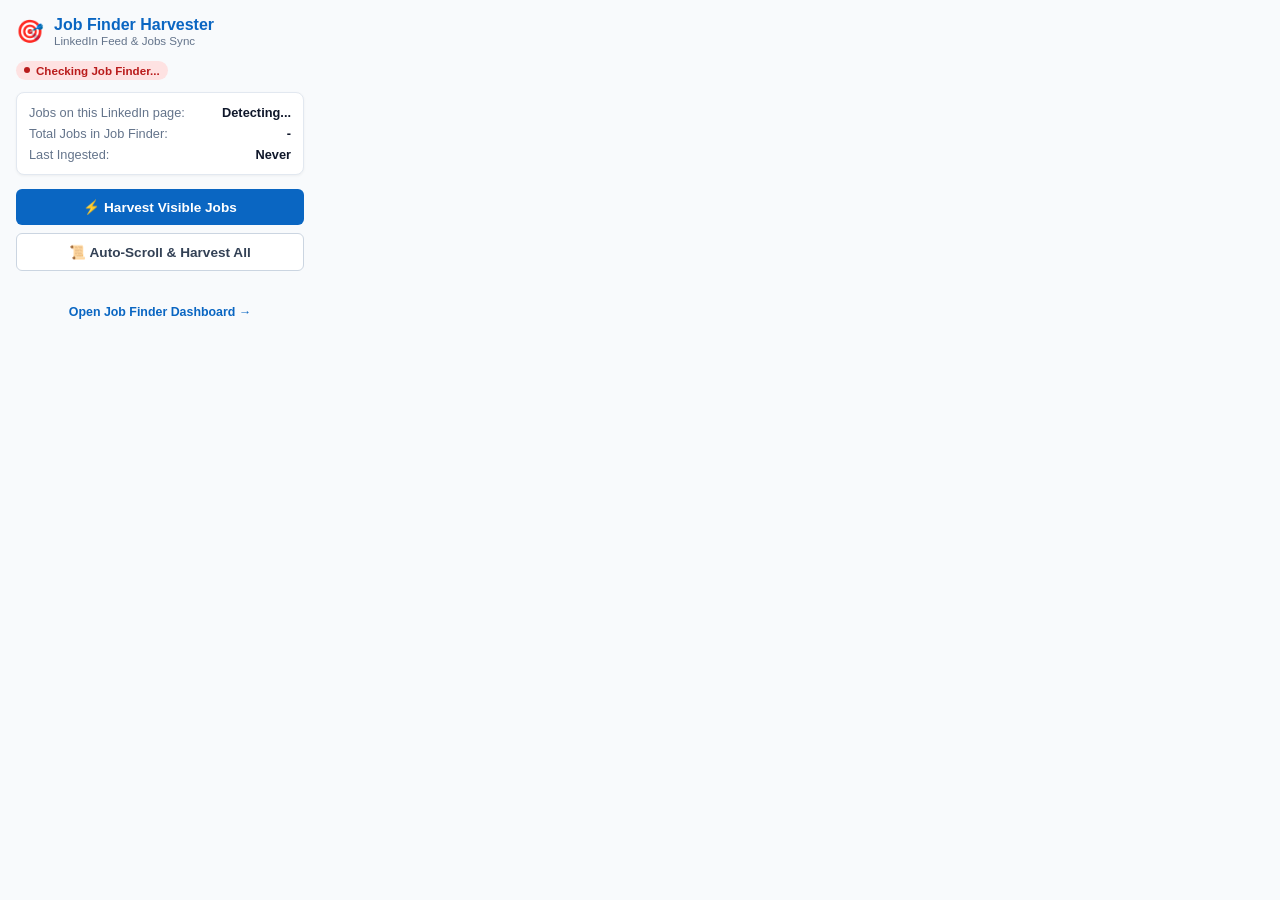
<file: extension/popup.html>
<!DOCTYPE html>
<html lang="en">
<head>
  <meta charset="UTF-8">
  <title>Job Finder Harvester</title>
  <style>
    body {
      margin: 0;
      padding: 0;
      width: 320px;
      font-family: -apple-system, BlinkMacSystemFont, 'Segoe UI', Roboto, Helvetica, Arial, sans-serif;
      background: #f8fafc;
      color: #1e293b;
    }
    .container {
      padding: 16px;
    }
    .header {
      display: flex;
      align-items: center;
      gap: 10px;
      margin-bottom: 12px;
    }
    .header h2 {
      margin: 0;
      font-size: 1rem;
      font-weight: 800;
      color: #0a66c2;
    }
    .status-badge {
      display: inline-flex;
      align-items: center;
      gap: 6px;
      font-size: 0.725rem;
      font-weight: 700;
      padding: 3px 8px;
      border-radius: 999px;
      margin-bottom: 12px;
    }
    .status-badge.online {
      background: #dcfce7;
      color: #15803d;
    }
    .status-badge.offline {
      background: #fee2e2;
      color: #b91c1c;
    }
    .status-dot {
      width: 6px;
      height: 6px;
      border-radius: 50%;
      background: currentColor;
    }
    .stats-card {
      background: #ffffff;
      border: 1px solid #e2e8f0;
      border-radius: 8px;
      padding: 12px;
      margin-bottom: 14px;
      box-shadow: 0 1px 3px rgba(0,0,0,0.05);
    }
    .stat-row {
      display: flex;
      justify-content: space-between;
      font-size: 0.8rem;
      margin-bottom: 6px;
    }
    .stat-row:last-child {
      margin-bottom: 0;
    }
    .stat-label {
      color: #64748b;
    }
    .stat-val {
      font-weight: 700;
      color: #0f172a;
    }
    .btn {
      width: 100%;
      border: none;
      border-radius: 6px;
      padding: 10px 14px;
      font-size: 0.85rem;
      font-weight: 700;
      cursor: pointer;
      display: flex;
      align-items: center;
      justify-content: center;
      gap: 6px;
      margin-bottom: 8px;
      transition: all 0.15s ease;
    }
    .btn-primary {
      background: #0a66c2;
      color: #ffffff;
    }
    .btn-primary:hover {
      background: #084e96;
    }
    .btn-secondary {
      background: #ffffff;
      color: #334155;
      border: 1px solid #cbd5e1;
    }
    .btn-secondary:hover {
      background: #f1f5f9;
    }
    .footer-link {
      display: block;
      text-align: center;
      font-size: 0.775rem;
      color: #0a66c2;
      text-decoration: none;
      font-weight: 600;
      margin-top: 10px;
    }
    .footer-link:hover {
      text-decoration: underline;
    }
    #status-msg {
      font-size: 0.75rem;
      margin-top: 6px;
      text-align: center;
      min-height: 16px;
    }
  </style>
</head>
<body>
  <div class="container">
    <div class="header">
      <span style="font-size: 1.4rem;">🎯</span>
      <div>
        <h2>Job Finder Harvester</h2>
        <div style="font-size: 0.725rem; color: #64748b;">LinkedIn Feed &amp; Jobs Sync</div>
      </div>
    </div>

    <div id="backend-status" class="status-badge offline">
      <span class="status-dot"></span>
      <span id="backend-status-text">Checking Job Finder...</span>
    </div>

    <div class="stats-card">
      <div class="stat-row">
        <span class="stat-label">Jobs on this LinkedIn page:</span>
        <span class="stat-val" id="stat-screen-jobs">Detecting...</span>
      </div>
      <div class="stat-row">
        <span class="stat-label">Total Jobs in Job Finder:</span>
        <span class="stat-val" id="stat-total-jobs">-</span>
      </div>
      <div class="stat-row">
        <span class="stat-label">Last Ingested:</span>
        <span class="stat-val" id="stat-last-sync">Never</span>
      </div>
    </div>

    <button type="button" class="btn btn-primary" id="btn-harvest-visible">
      ⚡ Harvest Visible Jobs
    </button>
    <button type="button" class="btn btn-secondary" id="btn-auto-scroll">
      📜 Auto-Scroll &amp; Harvest All
    </button>

    <div id="status-msg"></div>

    <a href="http://127.0.0.1:8000" target="_blank" class="footer-link">
      Open Job Finder Dashboard &rarr;
    </a>
  </div>
  <script src="popup.js"></script>
</body>
</html>
</file>
<file: static/css/styles.css>
/* ==========================================================================
   AI Career Platform - Soft Pastel SaaS Design System
   Color Palette:
     Primary:    #FFCED8 (Soft Pink)
     Secondary:  #FFDDDD (Blush Pink)
     Background: #FFF4DE (Warm Cream)
     Accent:     #FFE8C4 (Light Beige)
   ========================================================================== */

:root {
  /* Core Brand Colors */
  --color-primary: #FFCED8;
  --color-primary-hover: #F8BAC8;
  --color-primary-active: #F0A5B7;
  --color-secondary: #FFDDDD;
  --color-secondary-hover: #FAD1D1;
  --color-bg: #FFF4DE;
  --color-bg-subtle: #FFF9EE;
  --color-accent: #FFE8C4;
  --color-accent-hover: #F9DDB3;

  /* Surfaces & Containers */
  --surface-card: #FFFFFF;
  --surface-highlight: #FFDDDD;
  --surface-glass: rgba(255, 255, 255, 0.88);
  --surface-glass-subtle: rgba(255, 255, 255, 0.65);
  --surface-warm: #FFFBF2;

  /* Typography */
  --text-primary: #333333;
  --text-secondary: #666666;
  --text-muted: #888888;
  --text-on-primary: #333333;
  --text-on-secondary: #333333;

  /* Links */
  --link-color: #D97F95;
  --link-hover: #C96A83;

  /* Borders & Dividers */
  --border-color: #F2D6D6;
  --border-subtle: #F9EBEB;
  --border-focus: #FFCED8;

  /* Functional Status Colors */
  --color-success: #6BBF73;
  --color-success-bg: rgba(107, 191, 115, 0.14);
  --color-success-border: rgba(107, 191, 115, 0.35);
  --color-success-text: #246B2C;

  --color-warning: #F7B955;
  --color-warning-bg: rgba(247, 185, 85, 0.18);
  --color-warning-border: rgba(247, 185, 85, 0.42);
  --color-warning-text: #945B07;

  --color-error: #E57373;
  --color-error-bg: rgba(229, 115, 115, 0.14);
  --color-error-border: rgba(229, 115, 115, 0.35);
  --color-error-text: #B72B2B;

  /* Rounded Corners */
  --radius-xs: 6px;
  --radius-sm: 8px;
  --radius-md: 12px;
  --radius-lg: 16px;
  --radius-xl: 20px;
  --radius-full: 9999px;

  /* Subtle Soft Premium Shadows */
  --shadow-sm: 0 2px 8px -1px rgba(210, 160, 170, 0.10), 0 1px 3px -1px rgba(210, 160, 170, 0.06);
  --shadow-card: 0 6px 20px -3px rgba(210, 160, 170, 0.12), 0 2px 6px -1px rgba(210, 160, 170, 0.08);
  --shadow-card-hover: 0 12px 28px -4px rgba(200, 140, 155, 0.18), 0 4px 10px -2px rgba(200, 140, 155, 0.10);
  --shadow-dropdown: 0 16px 36px -4px rgba(180, 120, 135, 0.20), 0 4px 12px -2px rgba(180, 120, 135, 0.10);
  --shadow-modal: 0 24px 60px -10px rgba(140, 80, 95, 0.22), 0 8px 20px -4px rgba(140, 80, 95, 0.12);

  /* Transitions */
  --transition: all 200ms cubic-bezier(0.4, 0, 0.2, 1);
  --transition-fast: all 150ms ease;

  /* Typography Font */
  --font-sans: "Plus Jakarta Sans", -apple-system, BlinkMacSystemFont, "Segoe UI", Roboto, Helvetica, Arial, sans-serif;
  --font-mono: "JetBrains Mono", Consolas, "Courier New", monospace;
}

/* ==========================================================================
   Dark Theme Design System Variables
   ========================================================================== */

[data-theme="dark"],
html.dark-theme,
body.dark-theme {
  /* Core Brand Colors in Dark Theme */
  --color-primary: #F472B6;
  --color-primary-hover: #F687C1;
  --color-primary-active: #DB2777;
  --color-secondary: #2C1F30;
  --color-secondary-hover: #3C2942;
  --color-bg: #0B0F19;
  --color-bg-subtle: #111827;
  --color-accent: #242236;
  --color-accent-hover: #34304D;

  /* Surfaces & Containers in Dark Theme */
  --surface-card: #131D33;
  --surface-highlight: #222E4D;
  --surface-glass: rgba(19, 29, 51, 0.90);
  --surface-glass-subtle: rgba(19, 29, 51, 0.70);
  --surface-warm: #18233C;

  /* Typography in Dark Theme */
  --text-primary: #F8FAFC;
  --text-secondary: #94A3B8;
  --text-muted: #64748B;
  --text-on-primary: #0B0F19;
  --text-on-secondary: #F8FAFC;

  /* Links in Dark Theme */
  --link-color: #F472B6;
  --link-hover: #F9A8D4;

  /* Borders & Dividers in Dark Theme */
  --border-color: #243454;
  --border-subtle: #1C273E;
  --border-focus: #F472B6;

  /* Functional Status Colors in Dark Theme */
  --color-success: #4ADE80;
  --color-success-bg: rgba(74, 222, 128, 0.16);
  --color-success-border: rgba(74, 222, 128, 0.35);
  --color-success-text: #86EFAC;

  --color-warning: #FBBF24;
  --color-warning-bg: rgba(251, 191, 36, 0.16);
  --color-warning-border: rgba(251, 191, 36, 0.35);
  --color-warning-text: #FDE68A;

  --color-error: #F87171;
  --color-error-bg: rgba(248, 113, 113, 0.16);
  --color-error-border: rgba(248, 113, 113, 0.35);
  --color-error-text: #FCA5A5;

  /* Subtle Soft Premium Shadows in Dark Mode */
  --shadow-sm: 0 2px 8px -1px rgba(0, 0, 0, 0.5), 0 1px 3px -1px rgba(0, 0, 0, 0.3);
  --shadow-card: 0 6px 20px -3px rgba(0, 0, 0, 0.6), 0 2px 6px -1px rgba(0, 0, 0, 0.4);
  --shadow-card-hover: 0 12px 28px -4px rgba(0, 0, 0, 0.75), 0 4px 10px -2px rgba(0, 0, 0, 0.45);
  --shadow-dropdown: 0 16px 36px -4px rgba(0, 0, 0, 0.85), 0 4px 12px -2px rgba(0, 0, 0, 0.5);
  --shadow-modal: 0 24px 60px -10px rgba(0, 0, 0, 0.95), 0 8px 20px -4px rgba(0, 0, 0, 0.65);
}

/* ==========================================================================
   Base & Reset
   ========================================================================== */

* {
  box-sizing: border-box;
  margin: 0;
  padding: 0;
  font-family: var(--font-sans);
  -webkit-font-smoothing: antialiased;
  -moz-osx-font-smoothing: grayscale;
}

body {
  background-color: var(--color-bg);
  color: var(--text-primary);
  min-height: 100vh;
  line-height: 1.55;
  background-image: 
    radial-gradient(circle at 15% 10%, rgba(255, 206, 216, 0.35) 0%, transparent 40%),
    radial-gradient(circle at 85% 80%, rgba(255, 232, 196, 0.40) 0%, transparent 50%),
    radial-gradient(circle at 50% 50%, rgba(255, 221, 221, 0.25) 0%, transparent 60%);
  background-attachment: fixed;
  transition: background-color 0.25s ease, color 0.2s ease;
}

[data-theme="dark"] body,
body.dark-theme {
  background-color: var(--color-bg);
  color: var(--text-primary);
  background-image: 
    radial-gradient(circle at 15% 10%, rgba(244, 114, 182, 0.08) 0%, transparent 40%),
    radial-gradient(circle at 85% 80%, rgba(56, 189, 248, 0.06) 0%, transparent 50%),
    radial-gradient(circle at 50% 50%, rgba(19, 29, 51, 0.55) 0%, transparent 60%);
  background-attachment: fixed;
}

a {
  color: var(--link-color);
  text-decoration: none;
  transition: var(--transition);
}

a:hover {
  color: var(--link-hover);
  text-decoration: underline;
}

/* ==========================================================================
   Header & Navigation
   ========================================================================== */

.header {
  background-color: var(--surface-glass);
  backdrop-filter: blur(14px);
  -webkit-backdrop-filter: blur(14px);
  border-bottom: 1.5px solid var(--color-secondary);
  position: sticky;
  top: 0;
  z-index: 50;
  padding: 0.85rem 1.5rem;
  box-shadow: 0 4px 16px -2px rgba(220, 160, 175, 0.08);
}

.header-container {
  max-width: 1400px;
  margin: 0 auto;
  display: flex;
  align-items: center;
  justify-content: space-between;
  gap: 1.25rem;
}

.brand {
  display: flex;
  align-items: center;
  gap: 0.85rem;
  text-decoration: none;
  color: var(--text-primary);
}

.brand:hover {
  text-decoration: none;
}

.brand-icon {
  background: linear-gradient(135deg, #FFCED8 0%, #FFDDDD 50%, #FFE8C4 100%);
  width: 44px;
  height: 44px;
  border-radius: var(--radius-md);
  display: flex;
  align-items: center;
  justify-content: center;
  font-size: 1.4rem;
  box-shadow: 0 3px 12px rgba(255, 206, 216, 0.55);
  border: 1px solid rgba(255, 255, 255, 0.8);
  transition: var(--transition);
}

.brand:hover .brand-icon {
  transform: scale(1.05) rotate(3deg);
}

.brand-title {
  font-size: 1.25rem;
  font-weight: 800;
  letter-spacing: -0.02em;
  display: flex;
  align-items: center;
  gap: 0.55rem;
  color: var(--text-primary);
}

.fresher-badge-header {
  background-color: var(--color-primary);
  color: #333333;
  font-size: 0.7rem;
  font-weight: 700;
  padding: 0.18rem 0.55rem;
  border-radius: var(--radius-full);
  text-transform: uppercase;
  letter-spacing: 0.04em;
  border: 1px solid rgba(248, 186, 200, 0.8);
  box-shadow: 0 2px 6px rgba(255, 206, 216, 0.4);
}

.brand-subtitle {
  font-size: 0.78rem;
  color: var(--text-secondary);
  font-weight: 500;
}

.header-actions {
  display: flex;
  align-items: center;
  gap: 0.65rem;
  flex-wrap: wrap;
}

.btn-block {
  display: flex;
  width: 100%;
}

.btn-text-short {
  display: none;
}

.btn-text-full {
  display: inline;
}

.mobile-menu-toggle-btn {
  display: none;
  align-items: center;
  gap: 0.35rem;
  font-weight: 700;
  cursor: pointer;
  user-select: none;
}

.mobile-actions-drawer {
  background-color: var(--surface-glass);
  backdrop-filter: blur(16px);
  -webkit-backdrop-filter: blur(16px);
  border-top: 1px solid var(--border-color);
  box-shadow: 0 16px 36px -4px rgba(180, 120, 135, 0.22);
  position: absolute;
  top: 100%;
  left: 0;
  right: 0;
  z-index: 49;
  overflow: hidden;
  max-height: 0;
  opacity: 0;
  transform: translateY(-8px);
  transition: max-height 0.28s cubic-bezier(0.4, 0, 0.2, 1), opacity 0.22s ease, transform 0.22s ease;
}

.mobile-actions-drawer.open {
  max-height: 520px;
  opacity: 1;
  transform: translateY(0);
}

.mobile-drawer-content {
  max-width: 1400px;
  margin: 0 auto;
  padding: 1.15rem 1.25rem 1.4rem;
  display: flex;
  flex-direction: column;
  gap: 0.85rem;
}

.mobile-drawer-primary {
  display: flex;
  flex-direction: column;
  gap: 0.65rem;
}

.mobile-drawer-grid-2 {
  display: grid;
  grid-template-columns: 1fr 1fr;
  gap: 0.65rem;
}

.mobile-drawer-btn {
  width: 100%;
  justify-content: center;
  padding: 0.65rem 1rem;
  font-size: 0.85rem;
  min-height: 44px;
}

[data-theme="dark"] .mobile-actions-drawer {
  background-color: var(--surface-glass);
  border-color: var(--border-color);
  box-shadow: 0 16px 40px -4px rgba(0, 0, 0, 0.85);
}

/* ==========================================================================
   Button System
   ========================================================================== */

.btn {
  display: inline-flex;
  align-items: center;
  justify-content: center;
  gap: 0.45rem;
  padding: 0.6rem 1.15rem;
  border-radius: var(--radius-md);
  font-size: 0.875rem;
  font-weight: 600;
  cursor: pointer;
  border: 1px solid transparent;
  transition: var(--transition);
  text-decoration: none;
  line-height: 1.25;
  user-select: none;
}

.btn:active {
  transform: scale(0.98);
}

/* Primary Button: Background: #FFCED8, Text: #333333, Hover: #F8BAC8 */
.btn-primary {
  background-color: var(--color-primary);
  color: #333333;
  border: 1px solid #F8BAC8;
  box-shadow: 0 3px 10px rgba(255, 206, 216, 0.45);
}

.btn-primary:hover {
  background-color: var(--color-primary-hover);
  color: #333333;
  text-decoration: none;
  transform: translateY(-1px);
  box-shadow: 0 5px 15px rgba(255, 206, 216, 0.6);
}

/* Secondary Button: Background: #FFE8C4, Text: #333333 */
.btn-secondary {
  background-color: var(--color-accent);
  color: #333333;
  border: 1px solid #F7D8A7;
  box-shadow: 0 2px 8px rgba(255, 232, 196, 0.4);
}

.btn-secondary:hover {
  background-color: var(--color-accent-hover);
  color: #333333;
  text-decoration: none;
  transform: translateY(-1px);
  box-shadow: 0 4px 12px rgba(255, 232, 196, 0.55);
}

/* Outline / Surface Buttons */
.btn-outline {
  background-color: var(--surface-card);
  border: 1px solid var(--border-color);
  color: var(--text-primary);
  box-shadow: var(--shadow-sm);
}

.btn-outline:hover {
  background-color: var(--surface-highlight);
  border-color: var(--color-primary);
  color: var(--text-primary);
  text-decoration: none;
  transform: translateY(-1px);
}

.btn-sm {
  padding: 0.4rem 0.75rem;
  font-size: 0.8rem;
  border-radius: var(--radius-sm);
}

.btn-lg {
  padding: 0.8rem 1.6rem;
  font-size: 1rem;
  border-radius: var(--radius-lg);
}

/* Tailor CTA Button */
.btn-tailor {
  background: linear-gradient(135deg, #FFCED8 0%, #FFE8C4 100%);
  color: #333333;
  border: 1px solid #F8BAC8;
  font-weight: 700;
  box-shadow: 0 3px 12px rgba(255, 206, 216, 0.5);
}

.btn-tailor:hover {
  background: linear-gradient(135deg, #F8BAC8 0%, #F9DDB3 100%);
  color: #333333;
  transform: translateY(-1.5px);
  box-shadow: 0 6px 18px rgba(255, 206, 216, 0.65);
  text-decoration: none;
}

.master-resume-badge {
  display: inline-flex;
  align-items: center;
  gap: 0.4rem;
  background-color: var(--surface-warm);
  border: 1px solid var(--border-color);
  color: var(--text-primary);
  padding: 0.4rem 0.85rem;
  border-radius: var(--radius-md);
  font-size: 0.825rem;
  font-weight: 600;
  cursor: pointer;
  box-shadow: var(--shadow-sm);
  transition: var(--transition);
}

.master-resume-badge:hover {
  background-color: var(--color-secondary);
  border-color: var(--color-primary);
  color: var(--text-primary);
  transform: translateY(-1px);
}

/* ==========================================================================
   Live Stats Bar & Dashboard Cards
   Accent Top Border: #FFCED8, Background: White, Border Radius: 16px, Soft Shadow
   ========================================================================== */

.stats-banner {
  background-color: transparent;
  padding: 1.5rem 1.5rem 0.5rem;
}

.stats-grid {
  max-width: 1400px;
  margin: 0 auto;
  display: grid;
  grid-template-columns: repeat(auto-fit, minmax(180px, 1fr));
  gap: 1rem;
}

.stat-item {
  display: flex;
  flex-direction: column;
  padding: 1.15rem 1.25rem;
  background-color: var(--surface-card);
  border-radius: var(--radius-lg);
  border: 1px solid var(--border-subtle);
  border-top: 4px solid var(--color-primary);
  background-image: linear-gradient(180deg, rgba(255, 206, 216, 0.18) 0%, #FFFFFF 55%);
  box-shadow: var(--shadow-card);
  transition: var(--transition);
  position: relative;
  overflow: hidden;
}

.stat-item:hover {
  transform: translateY(-3px);
  box-shadow: var(--shadow-card-hover);
  border-top-color: var(--color-primary-hover);
}

.stat-value {
  font-size: 1.65rem;
  font-weight: 800;
  color: var(--text-primary);
  line-height: 1.2;
  letter-spacing: -0.02em;
}

.stat-label {
  font-size: 0.775rem;
  color: var(--text-secondary);
  font-weight: 600;
  margin-top: 0.35rem;
  text-transform: uppercase;
  letter-spacing: 0.04em;
}

/* ==========================================================================
   Navigation Tabs
   Background: #FFFFFF, Bottom Border: #FFDDDD
   ========================================================================== */

.nav-tabs-wrapper {
  max-width: 1400px;
  margin: 1.25rem auto 0;
  padding: 0 1.5rem;
  position: relative;
}

.nav-tabs {
  max-width: 100%;
  margin: 0;
  padding: 0;
  display: flex;
  gap: 0.5rem;
  border-bottom: 2px solid var(--color-secondary);
  overflow-x: auto;
  -webkit-overflow-scrolling: touch;
}

.tab-btn {
  padding: 0.85rem 1.35rem;
  background: none;
  border: none;
  border-bottom: 3px solid transparent;
  margin-bottom: -2px;
  color: var(--text-secondary);
  font-weight: 600;
  font-size: 0.95rem;
  cursor: pointer;
  display: flex;
  align-items: center;
  gap: 0.55rem;
  transition: var(--transition);
  border-radius: var(--radius-md) var(--radius-md) 0 0;
  white-space: nowrap;
}

.tab-btn.active {
  color: var(--text-primary);
  border-bottom-color: var(--link-color);
  background: linear-gradient(180deg, rgba(255, 206, 216, 0.28) 0%, rgba(255, 221, 221, 0.15) 100%);
  font-weight: 700;
}

.tab-btn:hover:not(.active) {
  color: var(--text-primary);
  background-color: rgba(255, 221, 221, 0.2);
}

.tab-badge {
  background-color: var(--color-accent);
  color: #333333;
  padding: 0.15rem 0.55rem;
  border-radius: var(--radius-full);
  font-size: 0.75rem;
  font-weight: 700;
  border: 1px solid rgba(247, 216, 167, 0.8);
}

/* ==========================================================================
   Main Content Layout
   ========================================================================== */

.main-content {
  max-width: 1400px;
  margin: 1.5rem auto 4rem;
  padding: 0 1.5rem;
}

/* ==========================================================================
   Filter Card & Forms
   ========================================================================== */

.filter-card {
  background-color: var(--surface-card);
  border: 1px solid var(--border-subtle);
  border-top: 4px solid var(--color-primary);
  border-radius: var(--radius-lg);
  padding: 1.25rem 1.4rem;
  margin-bottom: 1.35rem;
  box-shadow: var(--shadow-card);
  background-image: linear-gradient(180deg, rgba(255, 206, 216, 0.08) 0%, #FFFFFF 28%);
}

.search-row {
  display: flex;
  gap: 0.75rem;
  margin-bottom: 0.95rem;
  align-items: stretch;
}

.search-scrape-btn {
  flex-shrink: 0;
  display: inline-flex;
  align-items: center;
  gap: 0.45rem;
  padding: 0.75rem 1.15rem;
  font-weight: 700;
  font-size: 0.88rem;
  white-space: nowrap;
  background: linear-gradient(135deg, var(--color-primary) 0%, var(--color-primary-hover) 100%);
  color: #ffffff;
  border: none;
  border-radius: var(--radius-md);
  box-shadow: 0 2px 8px rgba(217, 127, 149, 0.35);
  cursor: pointer;
  touch-action: manipulation;
  -webkit-tap-highlight-color: transparent;
  transition: transform 0.15s ease, box-shadow 0.15s ease, opacity 0.15s ease;
}

.search-scrape-btn:hover {
  transform: translateY(-1px);
  box-shadow: 0 4px 14px rgba(217, 127, 149, 0.48);
}

.search-scrape-btn:active {
  transform: translateY(0);
}

.toolbar-scrape-btn {
  display: inline-flex;
  align-items: center;
  gap: 0.35rem;
  font-weight: 700;
  font-size: 0.8rem;
  padding: 0.45rem 0.85rem;
  white-space: nowrap;
  background: linear-gradient(135deg, var(--color-primary) 0%, var(--color-primary-hover) 100%);
  color: #ffffff;
  border: none;
  border-radius: var(--radius-sm);
  box-shadow: 0 2px 6px rgba(217, 127, 149, 0.3);
  cursor: pointer;
  touch-action: manipulation;
  -webkit-tap-highlight-color: transparent;
  transition: transform 0.15s ease, box-shadow 0.15s ease;
}

.toolbar-scrape-btn:hover {
  transform: translateY(-1px);
  box-shadow: 0 4px 10px rgba(217, 127, 149, 0.4);
}

.toolbar-scrape-btn:active {
  transform: translateY(0);
}

.search-input-wrapper {
  position: relative;
  flex: 1;
}

.search-input {
  width: 100%;
  padding: 0.75rem 1.15rem 0.75rem 2.85rem;
  background-color: var(--surface-warm);
  border: 1.5px solid var(--border-color);
  border-radius: var(--radius-md);
  color: var(--text-primary);
  font-size: 0.9rem;
  transition: var(--transition);
}

.search-input::placeholder {
  color: var(--text-muted);
}

.search-input:focus {
  outline: none;
  background-color: #FFFFFF;
  border-color: var(--color-primary);
  box-shadow: 0 0 0 3px rgba(255, 206, 216, 0.4);
}

.search-icon {
  position: absolute;
  left: 1rem;
  top: 50%;
  transform: translateY(-50%);
  color: var(--text-muted);
  font-size: 1.05rem;
  pointer-events: none;
}

.filter-grid {
  display: grid;
  grid-template-columns: repeat(auto-fit, minmax(200px, 1fr));
  gap: 0.85rem;
}

.filter-group {
  display: flex;
  flex-direction: column;
  gap: 0.35rem;
  position: relative;
}

.filter-label {
  font-size: 0.725rem;
  font-weight: 700;
  text-transform: uppercase;
  letter-spacing: 0.04em;
  color: var(--text-secondary);
  display: flex;
  align-items: center;
  justify-content: space-between;
}

.badge-tag {
  font-size: 0.65rem;
  font-weight: 700;
  padding: 0.12rem 0.45rem;
  border-radius: var(--radius-xs);
  background: rgba(217, 127, 149, 0.12);
  color: #B85670;
  letter-spacing: 0.02em;
  text-transform: none;
}

.badge-tag.badge-blue {
  background: rgba(2, 132, 199, 0.12);
  color: #0284C7;
}

.badge-tag.badge-green {
  background: rgba(16, 185, 129, 0.12);
  color: #059669;
}

.filter-select {
  padding: 0.65rem 0.85rem;
  background-color: var(--surface-warm);
  border: 1.5px solid var(--border-color);
  border-radius: var(--radius-md);
  color: var(--text-primary);
  font-size: 0.85rem;
  font-weight: 500;
  cursor: pointer;
  transition: var(--transition);
}

.filter-select:focus {
  outline: none;
  background-color: #FFFFFF;
  border-color: var(--color-primary);
  box-shadow: 0 0 0 3px rgba(255, 206, 216, 0.4);
}

/* Multi-Select Custom Dropdown */
.multi-select-container {
  position: relative;
}

.multi-select-btn {
  width: 100%;
  padding: 0.65rem 0.85rem;
  background-color: var(--surface-warm);
  border: 1.5px solid var(--border-color);
  border-radius: var(--radius-md);
  color: var(--text-primary);
  font-size: 0.85rem;
  font-weight: 500;
  cursor: pointer;
  display: flex;
  align-items: center;
  justify-content: space-between;
  text-align: left;
  transition: var(--transition);
}

.multi-select-btn:hover {
  background-color: #FFFFFF;
  border-color: var(--color-primary);
}

.multi-select-dropdown {
  position: absolute;
  top: calc(100% + 6px);
  left: 0;
  right: 0;
  background-color: var(--surface-card);
  border: 1.5px solid var(--border-color);
  border-radius: var(--radius-lg);
  z-index: 60;
  box-shadow: var(--shadow-dropdown);
  max-height: 380px;
  display: none;
  flex-direction: column;
  overflow: hidden;
}

.multi-select-dropdown.open {
  display: flex;
}

.dropdown-search-wrapper {
  padding: 0.75rem;
  border-bottom: 1px solid var(--border-color);
  background-color: var(--surface-warm);
}

.dropdown-search-input {
  width: 100%;
  padding: 0.5rem 0.75rem;
  background-color: #FFFFFF;
  border: 1px solid var(--border-color);
  border-radius: var(--radius-sm);
  color: var(--text-primary);
  font-size: 0.825rem;
  transition: var(--transition);
}

.dropdown-search-input:focus {
  outline: none;
  border-color: var(--color-primary);
  box-shadow: 0 0 0 2px rgba(255, 206, 216, 0.4);
}

.dropdown-actions-row {
  display: flex;
  gap: 0.4rem;
  padding: 0.55rem 0.75rem;
  border-bottom: 1px solid var(--border-subtle);
  background-color: var(--surface-warm);
}

.dropdown-quick-btn {
  padding: 0.25rem 0.55rem;
  background-color: #FFFFFF;
  border: 1px solid var(--border-color);
  color: var(--text-primary);
  font-size: 0.72rem;
  font-weight: 600;
  border-radius: var(--radius-xs);
  cursor: pointer;
  transition: var(--transition);
}

.dropdown-quick-btn:hover {
  background-color: var(--color-primary);
  border-color: var(--color-primary-hover);
  color: #333333;
}

.dropdown-list {
  overflow-y: auto;
  padding: 0.6rem;
  flex: 1;
}

.dropdown-optgroup-title {
  font-size: 0.725rem;
  font-weight: 800;
  text-transform: uppercase;
  color: var(--link-color);
  padding: 0.45rem 0.5rem 0.25rem;
  letter-spacing: 0.05em;
}

.dropdown-item {
  display: flex;
  align-items: center;
  gap: 0.6rem;
  padding: 0.45rem 0.6rem;
  border-radius: var(--radius-sm);
  font-size: 0.85rem;
  cursor: pointer;
  color: var(--text-primary);
  transition: var(--transition-fast);
}

.dropdown-item:hover {
  background-color: var(--color-secondary);
}

.dropdown-item input[type="checkbox"] {
  cursor: pointer;
  accent-color: #D97F95;
  width: 15px;
  height: 15px;
}

/* Selected Roles Chips */
.selected-roles-chips {
  display: flex;
  flex-wrap: wrap;
  gap: 0.4rem;
  margin-top: 0.85rem;
}

.role-chip {
  background-color: var(--color-secondary);
  border: 1px solid var(--border-color);
  color: #333333;
  padding: 0.2rem 0.65rem;
  border-radius: var(--radius-full);
  font-size: 0.75rem;
  font-weight: 600;
  display: inline-flex;
  align-items: center;
  gap: 0.4rem;
  box-shadow: 0 1px 4px rgba(255, 206, 216, 0.3);
}

.role-chip-close {
  cursor: pointer;
  font-weight: 800;
  font-size: 0.85rem;
  color: var(--link-color);
}

.role-chip-close:hover {
  color: var(--link-hover);
}

.platform-chip {
  background-color: #E8F5E9;
  border: 1px solid #A5D6A7;
  color: #2E7D32;
  padding: 0.2rem 0.65rem;
  border-radius: var(--radius-full);
  font-size: 0.75rem;
  font-weight: 600;
  display: inline-flex;
  align-items: center;
  gap: 0.4rem;
  box-shadow: 0 1px 4px rgba(165, 214, 167, 0.3);
}

.platform-chip-close {
  cursor: pointer;
  font-weight: 800;
  font-size: 0.85rem;
  color: #2E7D32;
}

.platform-chip-close:hover {
  color: #1B5E20;
}

.platform-count-chip {
  font-size: 0.7rem;
  font-weight: 700;
  padding: 0.12rem 0.45rem;
  border-radius: var(--radius-full);
  background-color: #E8F5E9;
  color: #2E7D32;
  border: 1px solid #C8E6C9;
  margin-left: auto;
}

.platform-count-chip.zero {
  background-color: var(--surface-warm);
  color: var(--text-muted);
  border-color: var(--border-subtle);
  font-weight: 500;
}

.city-chip {
  background-color: #E0F2FE;
  border: 1px solid #BAE6FD;
  color: #0369A1;
  padding: 0.2rem 0.65rem;
  border-radius: var(--radius-full);
  font-size: 0.75rem;
  font-weight: 600;
  display: inline-flex;
  align-items: center;
  gap: 0.4rem;
  box-shadow: 0 1px 4px rgba(186, 230, 253, 0.3);
}

.city-chip-close {
  cursor: pointer;
  font-weight: 800;
  font-size: 0.85rem;
  color: #0284C7;
}

.city-chip-close:hover {
  color: #0369A1;
}

.city-count-chip {
  font-size: 0.7rem;
  font-weight: 700;
  padding: 0.12rem 0.45rem;
  border-radius: var(--radius-full);
  background-color: #E0F2FE;
  color: #0369A1;
  border: 1px solid #BAE6FD;
  margin-left: auto;
}

.city-count-chip.zero {
  background-color: var(--surface-warm);
  color: var(--text-muted);
  border-color: var(--border-subtle);
  font-weight: 500;
}

.platform-clickable {
  cursor: pointer;
  transition: var(--transition-fast);
}

.platform-clickable:hover {
  color: var(--link-color) !important;
  text-decoration: underline;
}

/* Quick Scrape Freshness Filter Bar */
.freshness-quick-bar {
  display: flex;
  align-items: center;
  flex-wrap: wrap;
  gap: 0.5rem;
  margin-bottom: 1rem;
  padding: 0.6rem 0.85rem;
  background: var(--surface-warm);
  border: 1.5px solid var(--border-color);
  border-radius: var(--radius-md);
}

.freshness-quick-title {
  font-size: 0.72rem;
  font-weight: 800;
  color: var(--text-secondary);
  letter-spacing: 0.05em;
  margin-right: 0.25rem;
}

.freshness-pill {
  padding: 0.3rem 0.75rem;
  background-color: #FFFFFF;
  border: 1.5px solid var(--border-color);
  border-radius: var(--radius-full);
  font-size: 0.775rem;
  font-weight: 600;
  color: var(--text-secondary);
  cursor: pointer;
  transition: var(--transition);
  display: inline-flex;
  align-items: center;
  gap: 0.35rem;
}

.freshness-pill:hover {
  background-color: var(--surface-card);
  border-color: var(--color-primary);
  color: var(--text-primary);
}

.freshness-pill.active {
  background-color: #10B981;
  border-color: #059669;
  color: #FFFFFF;
  box-shadow: 0 2px 6px rgba(16, 185, 129, 0.3);
}

.freshness-pill.pill-today.active {
  background-color: #EF4444;
  border-color: #DC2626;
  color: #FFFFFF;
  box-shadow: 0 2px 6px rgba(239, 68, 68, 0.35);
}

.fresh-count-pill {
  font-size: 0.68rem;
  font-weight: 800;
  padding: 0.1rem 0.4rem;
  border-radius: 9999px;
  background-color: rgba(0, 0, 0, 0.15);
  color: inherit;
}

/* Freshness Badges on Job Cards & Rows */
.badge-fresh-today {
  display: inline-flex;
  align-items: center;
  gap: 0.25rem;
  background-color: #DCFCE7;
  color: #15803D;
  border: 1px solid #86EFAC;
  padding: 0.2rem 0.55rem;
  border-radius: var(--radius-full);
  font-size: 0.725rem;
  font-weight: 800;
  letter-spacing: 0.02em;
}

.badge-fresh-week {
  display: inline-flex;
  align-items: center;
  gap: 0.25rem;
  background-color: #E0F2FE;
  color: #0369A1;
  border: 1px solid #BAE6FD;
  padding: 0.2rem 0.55rem;
  border-radius: var(--radius-full);
  font-size: 0.725rem;
  font-weight: 700;
}

.badge-fresh-month {
  display: inline-flex;
  align-items: center;
  gap: 0.25rem;
  background-color: #FEF3C7;
  color: #B45309;
  border: 1px solid #FDE68A;
  padding: 0.2rem 0.55rem;
  border-radius: var(--radius-full);
  font-size: 0.725rem;
  font-weight: 700;
}

.badge-fresh-older {
  display: inline-flex;
  align-items: center;
  gap: 0.25rem;
  background-color: #F1F5F9;
  color: #64748B;
  border: 1px solid #CBD5E1;
  padding: 0.2rem 0.55rem;
  border-radius: var(--radius-full);
  font-size: 0.725rem;
  font-weight: 600;
}

.job-scrape-time {
  display: inline-flex;
  align-items: center;
  gap: 0.3rem;
  font-size: 0.775rem;
  color: #475569;
  font-weight: 600;
  background: var(--surface-warm);
  border: 1px solid var(--border-subtle);
  padding: 0.18rem 0.5rem;
  border-radius: var(--radius-sm);
}

.job-scrape-time strong {
  color: #1E293B;
}

.job-validation-badge {
  font-size: 0.7rem;
  color: #059669;
  background: #ECFDF5;
  border: 1px solid #A7F3D0;
  padding: 0.12rem 0.4rem;
  border-radius: var(--radius-sm);
  font-weight: 700;
}

/* History Intelligence Box in Job Details Modal */
.scrape-history-box {
  background: #F8FAFC;
  border: 1.5px solid #E2E8F0;
  border-radius: 12px;
  padding: 1rem 1.25rem;
  margin-bottom: 1.25rem;
}

.scrape-history-grid {
  display: grid;
  grid-template-columns: repeat(auto-fit, minmax(200px, 1fr));
  gap: 0.85rem;
  margin-top: 0.75rem;
}

.scrape-history-item {
  display: flex;
  flex-direction: column;
  gap: 0.2rem;
}

.scrape-history-label {
  font-size: 0.72rem;
  font-weight: 700;
  color: #64748B;
  text-transform: uppercase;
  letter-spacing: 0.05em;
}

.scrape-history-val {
  font-size: 0.875rem;
  font-weight: 700;
  color: #1E293B;
}

/* Skills Pills */
.skills-pills {
  display: flex;
  flex-wrap: wrap;
  gap: 0.45rem;
  margin-top: 1.15rem;
  align-items: center;
}

.skill-pill {
  padding: 0.3rem 0.75rem;
  background-color: var(--surface-warm);
  border: 1px solid var(--border-color);
  border-radius: var(--radius-full);
  font-size: 0.775rem;
  font-weight: 600;
  color: var(--text-secondary);
  cursor: pointer;
  transition: var(--transition);
}

.skill-pill:hover,
.skill-pill.active {
  background-color: var(--color-primary);
  border-color: var(--color-primary-hover);
  color: #333333;
  box-shadow: 0 2px 6px rgba(255, 206, 216, 0.5);
}

/* Results Toolbar & Layout Switcher */
.results-toolbar {
  display: flex;
  align-items: center;
  justify-content: space-between;
  flex-wrap: wrap;
  gap: 1rem;
  margin-top: 1.15rem;
  padding-top: 1rem;
  border-top: 1px solid var(--border-subtle);
}

.filter-summary {
  display: flex;
  align-items: center;
  gap: 0.75rem;
  font-size: 0.875rem;
  color: var(--text-secondary);
}

.clear-btn {
  background: none;
  border: none;
  color: var(--color-error);
  cursor: pointer;
  font-size: 0.85rem;
  font-weight: 700;
  transition: var(--transition);
}

.clear-btn:hover {
  color: var(--color-error-text);
  text-decoration: underline;
}

.toolbar-controls-right {
  display: flex;
  align-items: center;
  gap: 1.25rem;
  flex-wrap: wrap;
}

.sort-selector-container {
  display: flex;
  align-items: center;
  gap: 0.5rem;
}

.toolbar-label {
  font-size: 0.75rem;
  font-weight: 700;
  text-transform: uppercase;
  letter-spacing: 0.05em;
  color: var(--text-secondary);
}

.sort-select {
  padding: 0.4rem 0.75rem;
  background-color: var(--surface-warm);
  border: 1px solid var(--border-color);
  border-radius: var(--radius-md);
  font-size: 0.825rem;
  font-weight: 600;
  color: var(--text-primary);
  cursor: pointer;
  outline: none;
  transition: var(--transition);
}

.sort-select:hover,
.sort-select:focus {
  background-color: #FFFFFF;
  border-color: var(--color-primary);
  box-shadow: 0 0 0 2px rgba(255, 206, 216, 0.4);
}

.layout-switcher-container {
  display: flex;
  align-items: center;
  gap: 0.65rem;
}

.layout-label {
  font-size: 0.75rem;
  font-weight: 700;
  text-transform: uppercase;
  letter-spacing: 0.05em;
  color: var(--text-secondary);
}

.layout-toggle-group {
  display: inline-flex;
  background-color: var(--surface-warm);
  border: 1px solid var(--border-color);
  border-radius: var(--radius-md);
  padding: 3px;
  gap: 3px;
}

.layout-toggle-btn {
  display: inline-flex;
  align-items: center;
  gap: 0.45rem;
  padding: 0.4rem 0.85rem;
  border: none;
  border-radius: var(--radius-sm);
  background: transparent;
  color: var(--text-secondary);
  font-size: 0.825rem;
  font-weight: 600;
  cursor: pointer;
  transition: var(--transition);
}

.layout-toggle-btn:hover {
  color: var(--text-primary);
  background-color: rgba(255, 255, 255, 0.7);
}

.layout-toggle-btn.active {
  background-color: var(--color-primary);
  color: #333333;
  font-weight: 700;
  box-shadow: 0 2px 6px rgba(255, 206, 216, 0.45);
}

/* Applied Checkbox Component */
.applied-checkbox-wrapper {
  display: inline-flex;
  align-items: center;
  gap: 0.5rem;
  padding: 0.4rem 0.75rem;
  background-color: var(--surface-warm);
  border: 1.5px solid var(--border-color);
  border-radius: var(--radius-sm);
  cursor: pointer;
  user-select: none;
  transition: var(--transition);
  position: relative;
  white-space: nowrap;
}

.applied-checkbox-wrapper:hover {
  border-color: var(--color-success);
  background-color: var(--color-success-bg);
}

.applied-checkbox-wrapper input[type="checkbox"] {
  position: absolute;
  opacity: 0;
  width: 0;
  height: 0;
  pointer-events: none;
}

.custom-checkbox-box {
  width: 18px;
  height: 18px;
  border-radius: 4px;
  border: 1.5px solid #AAAAAA;
  background-color: #FFFFFF;
  display: inline-flex;
  align-items: center;
  justify-content: center;
  transition: var(--transition);
  flex-shrink: 0;
}

.custom-checkbox-box .check-icon {
  width: 12px;
  height: 12px;
  stroke: #FFFFFF;
  stroke-width: 3.5;
  stroke-dasharray: 22;
  stroke-dashoffset: 22;
  transition: stroke-dashoffset 0.2s cubic-bezier(0.4, 0, 0.2, 1);
}

.applied-checkbox-text {
  font-size: 0.8rem;
  font-weight: 600;
  color: var(--text-secondary);
  transition: color 0.2s ease;
}

.applied-checkbox-wrapper.checked,
.applied-checkbox-wrapper input[type="checkbox"]:checked ~ .custom-checkbox-box {
  border-color: var(--color-success);
}

.applied-checkbox-wrapper.checked {
  background-color: var(--color-success-bg);
  border-color: var(--color-success);
}

.applied-checkbox-wrapper.checked .custom-checkbox-box,
.applied-checkbox-wrapper input[type="checkbox"]:checked + .custom-checkbox-box {
  background-color: var(--color-success);
  border-color: var(--color-success);
  box-shadow: 0 0 8px rgba(107, 191, 115, 0.45);
}

.applied-checkbox-wrapper.checked .check-icon,
.applied-checkbox-wrapper input[type="checkbox"]:checked + .custom-checkbox-box .check-icon {
  stroke-dashoffset: 0;
}

.applied-checkbox-wrapper.checked .applied-checkbox-text {
  color: var(--color-success-text);
  font-weight: 700;
}

.badge-applied-pill {
  background-color: var(--color-success-bg);
  color: var(--color-success-text);
  border: 1px solid var(--color-success-border);
  font-size: 0.725rem;
  font-weight: 700;
  padding: 0.2rem 0.55rem;
  border-radius: var(--radius-sm);
  display: inline-flex;
  align-items: center;
  gap: 0.3rem;
}

/* ==========================================================================
   Job Listings - LIST VIEW (Tabular Data Grid matching Reference Design)
   ========================================================================== */

.jobs-display.layout-list {
  display: block;
  width: 100%;
}

.job-table-card {
  background-color: #FFFFFF;
  border: 1px solid #F0D5DC;
  border-radius: 16px;
  overflow: hidden;
  box-shadow: 0 4px 20px rgba(0, 0, 0, 0.04);
  margin-bottom: 1.5rem;
  transition: box-shadow 0.2s ease;
}

.job-table-responsive {
  width: 100%;
  overflow-x: auto;
  -webkit-overflow-scrolling: touch;
}

.job-table {
  width: 100%;
  border-collapse: collapse;
  text-align: left;
  font-size: 0.8rem;
  color: #3D2C35;
  min-width: 1120px;
}

.job-table thead {
  background-color: rgba(255, 244, 223, 0.85);
  border-bottom: 1px solid #F0D5DC;
}

.job-table th {
  padding: 0.85rem 1rem;
  font-size: 0.65rem;
  font-weight: 700;
  color: #6B5762;
  text-transform: uppercase;
  letter-spacing: 0.06em;
  white-space: nowrap;
  user-select: none;
}

.job-table tbody tr {
  border-bottom: 1px solid #F4DFE4;
  background-color: #FFFFFF;
  transition: background-color 0.15s ease;
  cursor: pointer;
}

.job-table tbody tr:last-child {
  border-bottom: none;
}

.job-table tbody tr:hover {
  background-color: #FFF7F9;
}

.job-table tbody tr.is-applied-row {
  background-color: rgba(254, 249, 235, 0.5);
}

.job-table td {
  padding: 0.8rem 1rem;
  vertical-align: middle;
}

/* Col 1: Role Title & Company */
.job-cell-title-company {
  display: flex;
  align-items: center;
  gap: 0.75rem;
  min-width: 210px;
  max-width: 290px;
}

.job-company-icon-box {
  width: 34px;
  height: 34px;
  border-radius: 8px;
  background-color: #FAF7F2;
  border: 1px solid #F0D5DC;
  display: flex;
  align-items: center;
  justify-content: center;
  overflow: hidden;
  flex-shrink: 0;
  box-shadow: 0 1px 3px rgba(0, 0, 0, 0.03);
}

.job-company-icon-box img {
  width: 100%;
  height: 100%;
  object-fit: contain;
}

.job-linkedin-icon {
  width: 22px;
  height: 22px;
  fill: #0A66C2;
}

.job-cell-title-text-group {
  min-width: 0;
  flex: 1;
}

.job-title-text {
  font-size: 0.875rem;
  font-weight: 700;
  color: #22161B;
  line-height: 1.3;
  transition: color 0.15s ease;
  overflow: hidden;
  text-overflow: ellipsis;
  white-space: nowrap;
  cursor: pointer;
}

.job-table tbody tr:hover .job-title-text {
  color: #D44765;
}

.job-company-text {
  font-size: 0.75rem;
  color: #6B5762;
  margin-top: 2px;
  display: block;
  overflow: hidden;
  text-overflow: ellipsis;
  white-space: nowrap;
}

/* Col 2: Source Badges */
.job-source-badge {
  display: inline-flex;
  align-items: center;
  gap: 0.3rem;
  padding: 0.2rem 0.55rem;
  border-radius: 6px;
  font-size: 0.65rem;
  font-weight: 700;
  white-space: nowrap;
  box-shadow: 0 1px 2px rgba(0, 0, 0, 0.02);
}

.source-linkedin-feed {
  background-color: #FFE9C5;
  color: #783F0D;
  border: 1px solid #FCD29E;
}

.source-foundit {
  background-color: #FFF7ED;
  color: #C2410C;
  border: 1px solid #FFEDD5;
}

.source-unstop {
  background-color: #FFDEDE;
  color: #8C1E3C;
  border: 1px solid #FFCFD9;
}

.source-linkedin {
  background-color: #EBF3FF;
  color: #1E4E8C;
  border: 1px solid #C6DCFC;
}

.source-naukri {
  background-color: #EFF6FF;
  color: #2563EB;
  border: 1px solid #DBEAFE;
}

.source-indeed {
  background-color: #F0F7FF;
  color: #0284C7;
  border: 1px solid #BAE6FD;
}

.source-wellfound {
  background-color: #F5F3FF;
  color: #6D28D9;
  border: 1px solid #DDD6FE;
}

.source-remotive {
  background-color: #E6F7F5;
  color: #0E7066;
  border: 1px solid #BCE8E2;
}

.source-remoteok {
  background-color: #EFF6FF;
  color: #1D4ED8;
  border: 1px solid #BFDBFE;
}

.source-wwr {
  background-color: #FDF2F8;
  color: #BE185D;
  border: 1px solid #FBCFE8;
}

.source-yc {
  background-color: #FFF7ED;
  color: #EA580C;
  border: 1px solid #FED7AA;
}

.source-internshala {
  background-color: #E6F7F5;
  color: #0E7066;
  border: 1px solid #BCE8E2;
}

.source-default {
  background-color: #FFF4DF;
  color: #783F0D;
  border: 1px solid #FFE9C5;
}

.source-pulse-dot {
  width: 6px;
  height: 6px;
  border-radius: 50%;
  background-color: #10B981;
  display: inline-block;
}

/* Col 3: First Scraped */
.job-cell-first-scraped {
  white-space: nowrap;
}

.first-scraped-date-badge {
  display: inline-flex;
  align-items: center;
  gap: 0.35rem;
  background-color: #F8FAFC;
  border: 1px solid #E2E8F0;
  border-radius: 6px;
  padding: 0.22rem 0.55rem;
  font-family: 'JetBrains Mono', 'Plus Jakarta Sans', monospace;
  font-size: 0.72rem;
  font-weight: 600;
  color: #334155;
  white-space: nowrap;
  box-shadow: 0 1px 2px rgba(0, 0, 0, 0.02);
}

.first-scraped-date-badge svg {
  color: #64748B;
  flex-shrink: 0;
}

/* Col 4: Location */
.job-cell-location {
  white-space: nowrap;
}

.job-location-title {
  display: flex;
  align-items: center;
  gap: 0.3rem;
  font-size: 0.775rem;
  color: #3D2C35;
  font-weight: 500;
}

.job-workmode-chip {
  font-size: 0.625rem;
  color: #7A5B3D;
  background-color: #FFF4DF;
  border: 1px solid #FFE9C5;
  border-radius: 4px;
  padding: 1px 5px;
  text-transform: capitalize;
  display: inline-block;
  margin-left: 1.15rem;
  margin-top: 2px;
  font-weight: 600;
}

/* Col 4: Experience */
.job-cell-experience {
  white-space: nowrap;
  font-size: 0.775rem;
  color: #3D2C35;
  font-weight: 500;
}

/* Col 5: Salary */
.job-cell-salary {
  white-space: nowrap;
  font-size: 0.8rem;
  font-weight: 700;
  color: #059669;
}

/* Col 6: Skills */
.job-cell-skills {
  display: flex;
  flex-direction: column;
  gap: 0.2rem;
  min-width: 75px;
  max-width: 130px;
}

.job-skill-chip-amber {
  display: inline-block;
  width: fit-content;
  padding: 0.15rem 0.45rem;
  border-radius: 4px;
  background-color: #FFF4DF;
  color: #634937;
  border: 1px solid #FFE9C5;
  font-size: 0.65rem;
  font-weight: 600;
  cursor: pointer;
  transition: all 0.15s ease;
  line-height: 1.3;
}

.job-skill-chip-amber:hover {
  background-color: #FFE9C5;
  border-color: #FCD29E;
  color: #783F0D;
}

.job-skill-plus {
  font-size: 0.65rem;
  color: #8C7681;
  font-weight: 600;
  margin-left: 3px;
  display: inline-block;
}

/* Col 7: Match */
.job-match-pill {
  font-weight: 700;
  color: #9E2343;
  background-color: rgba(255, 222, 222, 0.85);
  padding: 0.15rem 0.55rem;
  border-radius: 9999px;
  border: 1px solid #FFCFD9;
  font-size: 0.7rem;
  display: inline-block;
  white-space: nowrap;
}

/* Col 8: Status */
.job-status-select {
  font-size: 0.72rem;
  font-weight: 600;
  padding: 0.25rem 0.55rem;
  border-radius: 8px;
  border: 1px solid #BFDBFE;
  cursor: pointer;
  outline: none;
  transition: all 0.15s ease;
  background-color: #EFF6FF;
  color: #1D4ED8;
}

.status-select-new {
  background-color: #EFF6FF !important;
  color: #1D4ED8 !important;
  border-color: #BFDBFE !important;
}

.status-select-saved {
  background-color: #F5F3FF !important;
  color: #6D28D9 !important;
  border-color: #DDD6FE !important;
}

.status-select-applied {
  background-color: #FFE9C5 !important;
  color: #8C4312 !important;
  border-color: #FCD29E !important;
}

.status-select-interview {
  background-color: #ECFEFF !important;
  color: #155E75 !important;
  border-color: #A5F3FC !important;
}

.status-select-offer {
  background-color: #ECFDF5 !important;
  color: #065F46 !important;
  border-color: #A7F3D0 !important;
}

.status-select-rejected {
  background-color: #FFF1F2 !important;
  color: #BE123C !important;
  border-color: #FECDD3 !important;
}

.status-select-ignored {
  background-color: #F1F5F9 !important;
  color: #64748B !important;
  border-color: #CBD5E1 !important;
}

/* Col 9: Actions */
.job-cell-actions {
  display: flex;
  align-items: center;
  justify-content: flex-end;
  gap: 0.4rem;
  white-space: nowrap;
}

.btn-action-bookmark {
  width: 28px;
  height: 28px;
  border-radius: 7px;
  border: 1px solid transparent;
  display: inline-flex;
  align-items: center;
  justify-content: center;
  color: #7E6973;
  background: transparent;
  cursor: pointer;
  transition: all 0.15s ease;
  padding: 0;
}

.btn-action-bookmark:hover {
  color: #9E2343;
  border-color: #FFCFD9;
  background-color: #FFF4F7;
}

.btn-action-bookmark.is-saved {
  background-color: #FFDEDE;
  color: #9E2343;
  border-color: #FFCFD9;
}

.btn-action-email {
  display: inline-flex;
  align-items: center;
  gap: 0.25rem;
  padding: 0.25rem 0.55rem;
  background-color: #EAF7EE;
  color: #15803D;
  border: 1px solid #BDE7C9;
  border-radius: 7px;
  font-size: 0.72rem;
  font-weight: 600;
  text-decoration: none;
  cursor: pointer;
  transition: all 0.15s ease;
}

.btn-action-email:hover {
  background-color: #D5F0DE;
}

.btn-action-tailor {
  display: inline-flex;
  align-items: center;
  gap: 0.25rem;
  padding: 0.25rem 0.55rem;
  background-color: #FFF4DF;
  color: #783F0D;
  border: 1px solid #FFE9C5;
  border-radius: 7px;
  font-size: 0.72rem;
  font-weight: 700;
  cursor: pointer;
  transition: all 0.15s ease;
}

.btn-action-tailor:hover {
  background-color: #FFE9C5;
  border-color: #FCD29E;
}

.btn-action-apply {
  display: inline-flex;
  align-items: center;
  gap: 0.25rem;
  padding: 0.28rem 0.65rem;
  background: linear-gradient(135deg, #E05A76, #E5835C);
  color: #FFFFFF;
  border: none;
  border-radius: 7px;
  font-size: 0.72rem;
  font-weight: 600;
  text-decoration: none;
  cursor: pointer;
  transition: opacity 0.15s ease;
  box-shadow: 0 1px 3px rgba(224, 90, 118, 0.25);
}

.btn-action-apply:hover {
  opacity: 0.92;
}

/* Keep backward-compatibility styling for legacy list row if used */
.job-list-row {
  background-color: var(--surface-card);
  border: 1px solid var(--border-subtle);
  border-radius: var(--radius-lg);
  padding: 1.25rem 1.5rem;
  display: grid;
  grid-template-columns: auto 1fr auto;
  align-items: center;
  gap: 1.35rem;
  transition: var(--transition);
  box-shadow: var(--shadow-card);
  position: relative;
}

.job-list-row:hover {
  transform: translateY(-2px);
  border-color: var(--color-primary);
  box-shadow: var(--shadow-card-hover);
}

.job-list-row.is-applied {
  border-left: 4.5px solid var(--color-success);
  background-image: linear-gradient(90deg, rgba(107, 191, 115, 0.08) 0%, #FFFFFF 35%);
}

.job-list-status {
  display: flex;
  align-items: center;
  justify-content: center;
}

.job-list-body {
  display: flex;
  flex-direction: column;
  gap: 0.5rem;
  min-width: 0;
}

.job-list-header {
  display: flex;
  align-items: center;
  justify-content: space-between;
  gap: 0.75rem;
  flex-wrap: wrap;
}

.job-list-title {
  font-size: 1.15rem;
  font-weight: 700;
  color: var(--text-primary);
  cursor: pointer;
  transition: var(--transition);
  line-height: 1.35;
}

.job-list-title:hover {
  color: var(--link-color);
}

.job-badges-row {
  display: flex;
  align-items: center;
  gap: 0.45rem;
  flex-wrap: wrap;
}

.job-list-meta {
  display: flex;
  align-items: center;
  flex-wrap: wrap;
  gap: 0.95rem;
  font-size: 0.85rem;
  color: var(--text-secondary);
}

.job-salary-inline {
  color: var(--color-success-text);
  font-weight: 700;
  background-color: var(--color-success-bg);
  padding: 0.18rem 0.55rem;
  border-radius: var(--radius-sm);
  border: 1px solid var(--color-success-border);
  font-size: 0.775rem;
  display: inline-flex;
  align-items: center;
  gap: 0.25rem;
}

.job-list-actions {
  display: flex;
  flex-direction: column;
  gap: 0.5rem;
  min-width: 120px;
}

@media (max-width: 768px) {
  .job-list-row {
    grid-template-columns: 1fr;
    gap: 1rem;
  }
  .job-list-status {
    justify-content: flex-start;
  }
  .job-list-actions {
    flex-direction: row;
    justify-content: flex-end;
  }
}

/* ==========================================================================
   Job Listings - CARD VIEW
   Accent Top Border: #FFCED8, White Card, 16px Radius, Soft Shadow
   ========================================================================== */

.jobs-display.layout-card {
  display: grid;
  grid-template-columns: repeat(auto-fill, minmax(390px, 1fr));
  gap: 1.35rem;
}

@media (max-width: 640px) {
  .jobs-display.layout-card {
    grid-template-columns: 1fr;
  }
}

.job-card {
  background-color: var(--surface-card);
  border: 1px solid var(--border-subtle);
  border-top: 4px solid var(--color-primary);
  border-radius: var(--radius-lg);
  padding: 1.35rem;
  box-shadow: var(--shadow-card);
  display: flex;
  flex-direction: column;
  justify-content: space-between;
  transition: var(--transition);
  position: relative;
  background-image: linear-gradient(180deg, rgba(255, 206, 216, 0.12) 0%, #FFFFFF 35%);
}

.job-card:hover {
  transform: translateY(-3px);
  box-shadow: var(--shadow-card-hover);
  border-top-color: var(--color-primary-hover);
}

.job-card.is-applied {
  border-left: 4.5px solid var(--color-success);
  background-image: linear-gradient(180deg, rgba(107, 191, 115, 0.08) 0%, #FFFFFF 40%);
}

.job-header {
  display: flex;
  align-items: flex-start;
  justify-content: space-between;
  gap: 0.5rem;
  margin-bottom: 0.75rem;
}

.header-badges {
  display: flex;
  align-items: center;
  gap: 0.4rem;
  flex-wrap: wrap;
}

.job-role-badge {
  font-size: 0.7rem;
  font-weight: 700;
  text-transform: uppercase;
  letter-spacing: 0.04em;
  padding: 0.2rem 0.55rem;
  border-radius: var(--radius-sm);
}

.badge-core {
  background-color: var(--color-secondary);
  color: #333333;
  border: 1px solid var(--border-color);
}

.badge-related {
  background-color: var(--color-accent);
  color: #333333;
  border: 1px solid rgba(247, 216, 167, 0.9);
}

.badge-fresher {
  background-color: var(--color-success-bg);
  color: var(--color-success-text);
  border: 1px solid var(--color-success-border);
  font-size: 0.7rem;
  font-weight: 700;
  padding: 0.2rem 0.5rem;
  border-radius: var(--radius-sm);
}

.badge-date {
  background-color: var(--color-accent);
  color: var(--color-warning-text);
  border: 1px solid var(--color-warning-border);
  font-size: 0.7rem;
  font-weight: 700;
  padding: 0.2rem 0.5rem;
  border-radius: var(--radius-sm);
}

.badge-workmode {
  background-color: var(--surface-warm);
  color: var(--text-secondary);
  border: 1px solid var(--border-color);
  padding: 0.2rem 0.5rem;
  border-radius: var(--radius-sm);
  font-size: 0.7rem;
  font-weight: 600;
}

.job-title {
  font-size: 1.2rem;
  font-weight: 700;
  color: var(--text-primary);
  margin-bottom: 0.35rem;
  line-height: 1.35;
  cursor: pointer;
  transition: var(--transition);
}

.job-title:hover {
  color: var(--link-color);
}

.job-company {
  font-size: 0.95rem;
  color: var(--link-color);
  font-weight: 700;
  display: flex;
  align-items: center;
  gap: 0.4rem;
  margin-bottom: 0.85rem;
}

.job-meta-row {
  display: flex;
  flex-wrap: wrap;
  gap: 0.85rem;
  font-size: 0.825rem;
  color: var(--text-secondary);
  margin-bottom: 0.85rem;
}

.job-meta-item {
  display: flex;
  align-items: center;
  gap: 0.35rem;
}

.job-salary {
  color: var(--color-success-text);
  font-weight: 700;
  background-color: var(--color-success-bg);
  padding: 0.25rem 0.6rem;
  border-radius: var(--radius-sm);
  display: inline-flex;
  align-items: center;
  gap: 0.35rem;
  font-size: 0.825rem;
  margin-bottom: 0.95rem;
  border: 1px solid var(--color-success-border);
}

.job-skills {
  display: flex;
  flex-wrap: wrap;
  gap: 0.4rem;
  margin-bottom: 1.15rem;
}

.job-skill-chip {
  background-color: var(--surface-warm);
  border: 1px solid var(--border-color);
  color: var(--text-secondary);
  padding: 0.2rem 0.55rem;
  border-radius: var(--radius-sm);
  font-size: 0.725rem;
  font-weight: 600;
  cursor: pointer;
  transition: var(--transition);
}

.job-skill-chip:hover {
  border-color: var(--color-primary);
  background-color: var(--color-primary);
  color: #333333;
}

.job-footer {
  display: flex;
  align-items: center;
  justify-content: space-between;
  padding-top: 0.95rem;
  border-top: 1px solid var(--border-subtle);
}

.job-source-tag {
  font-size: 0.775rem;
  color: var(--text-muted);
  display: flex;
  align-items: center;
  gap: 0.35rem;
}

.job-actions {
  display: flex;
  gap: 0.55rem;
}

/* ==========================================================================
   FILE UPLOAD SECTION
   Upload Area Background: #FFDDDD, Border: 2px dashed #FFCED8, Hover: #FFE8C4
   Upload Cards: White background with soft shadow
   Status Colors: Ready = Soft Green, Processing = Beige Accent, Error = Light Red
   ========================================================================== */

.upload-dropzone {
  background-color: var(--color-secondary);
  border: 2px dashed var(--color-primary);
  border-radius: var(--radius-lg);
  padding: 2.25rem 1.5rem;
  text-align: center;
  cursor: pointer;
  transition: var(--transition);
  margin-bottom: 1.25rem;
  box-shadow: inset 0 2px 6px rgba(255, 206, 216, 0.2);
}

.upload-dropzone:hover,
.upload-dropzone.dragover {
  background-color: var(--color-accent);
  border-color: var(--color-primary-hover);
  transform: scale(1.01);
}

.upload-card {
  background-color: var(--surface-card);
  border: 1px solid var(--border-subtle);
  border-radius: var(--radius-lg);
  padding: 1.25rem;
  box-shadow: var(--shadow-card);
  margin-bottom: 1rem;
}

/* Upload Status Badges */
.status-badge {
  display: inline-flex;
  align-items: center;
  gap: 0.35rem;
  padding: 0.25rem 0.65rem;
  border-radius: var(--radius-full);
  font-size: 0.75rem;
  font-weight: 700;
}

.status-badge.status-ready {
  background-color: var(--color-success);
  color: #FFFFFF;
}

.status-badge.status-processing {
  background-color: var(--color-accent);
  color: var(--color-warning-text);
  border: 1px solid var(--color-warning-border);
}

.status-badge.status-error {
  background-color: var(--color-error);
  color: #FFFFFF;
}

/* ==========================================================================
   Modals & Dialogs
   ========================================================================== */

.modal-overlay {
  position: fixed;
  inset: 0;
  background-color: rgba(60, 40, 48, 0.45);
  backdrop-filter: blur(8px);
  -webkit-backdrop-filter: blur(8px);
  display: flex;
  align-items: center;
  justify-content: center;
  z-index: 100;
  padding: 1.25rem;
  animation: fadeIn 200ms ease;
}

@keyframes fadeIn {
  from { opacity: 0; }
  to { opacity: 1; }
}

.modal-content {
  background-color: var(--surface-card);
  border: 1.5px solid var(--border-color);
  border-top: 5px solid var(--color-primary);
  border-radius: var(--radius-lg);
  max-width: 680px;
  width: 100%;
  max-height: 88vh;
  overflow-y: auto;
  box-shadow: var(--shadow-modal);
  padding: 1.75rem;
  position: relative;
  animation: scaleUp 200ms ease;
}

@keyframes scaleUp {
  from { transform: scale(0.96); opacity: 0; }
  to { transform: scale(1); opacity: 1; }
}

.modal-content.modal-lg {
  max-width: 980px;
  max-height: 92vh;
}

.modal-header {
  display: flex;
  align-items: flex-start;
  justify-content: space-between;
  margin-bottom: 1.35rem;
  padding-bottom: 0.75rem;
  border-bottom: 1.5px solid var(--color-secondary);
}

.modal-close {
  background: none;
  border: none;
  font-size: 1.4rem;
  color: var(--text-muted);
  cursor: pointer;
  border-radius: var(--radius-xs);
  padding: 0.2rem 0.5rem;
  transition: var(--transition);
}

.modal-close:hover {
  color: var(--text-primary);
  background-color: var(--color-secondary);
}

.modal-body {
  font-size: 0.95rem;
  color: var(--text-primary);
  line-height: 1.6;
}

/* Spinner */
.spinner {
  border: 3px solid rgba(255, 206, 216, 0.4);
  border-top-color: var(--link-color);
  border-radius: 50%;
  width: 24px;
  height: 24px;
  animation: spin 0.8s linear infinite;
  display: inline-block;
}

@keyframes spin {
  to { transform: rotate(360deg); }
}

/* ==========================================================================
   Pagination
   ========================================================================== */

.pagination {
  display: flex;
  align-items: center;
  justify-content: center;
  gap: 0.5rem;
  margin-top: 2.25rem;
}

.page-btn {
  padding: 0.5rem 0.95rem;
  background-color: var(--surface-card);
  border: 1px solid var(--border-color);
  color: var(--text-primary);
  border-radius: var(--radius-md);
  cursor: pointer;
  font-weight: 600;
  box-shadow: var(--shadow-sm);
  transition: var(--transition);
}

.page-btn:hover:not(:disabled) {
  background-color: var(--color-secondary);
  border-color: var(--color-primary);
  transform: translateY(-1px);
}

.page-btn:disabled {
  opacity: 0.45;
  cursor: not-allowed;
  box-shadow: none;
}

.page-btn.active {
  background-color: var(--color-primary);
  border-color: var(--color-primary-hover);
  color: #333333;
  font-weight: 700;
  box-shadow: 0 2px 8px rgba(255, 206, 216, 0.5);
}

/* ==========================================================================
   RESUME TAILORING SYSTEM & SPLIT-SCREEN WORKSPACE
   Left Panel: Job Description
   Right Panel: Personalized Resume
   Keywords highlighted using: #FFCED8
   Matching skills: Soft Green (#6BBF73)
   Missing skills: Soft Orange (#F7B955)
   ========================================================================== */

.modal-content.modal-split-screen {
  max-width: 98vw;
  width: 96vw;
  height: 94vh;
  max-height: 96vh;
  padding: 1.15rem 1.35rem;
  display: flex;
  flex-direction: column;
  overflow: hidden;
  background-color: var(--color-bg);
  border: 2px solid var(--color-primary);
  box-shadow: var(--shadow-modal);
}

.split-screen-header {
  display: flex;
  align-items: center;
  justify-content: space-between;
  gap: 1rem;
  padding-bottom: 0.75rem;
  border-bottom: 2px solid var(--color-secondary);
  flex-shrink: 0;
  flex-wrap: wrap;
  background-color: var(--surface-card);
  margin: -1.15rem -1.35rem 0.75rem -1.35rem;
  padding: 0.9rem 1.35rem;
}

.split-screen-title-area {
  display: flex;
  flex-direction: column;
  gap: 0.2rem;
}

.split-screen-top-actions {
  display: flex;
  align-items: center;
  gap: 0.65rem;
  flex-wrap: wrap;
}

.split-screen-mobile-nav {
  display: none;
  gap: 0.5rem;
  padding: 0.4rem 0;
  margin-bottom: 0.5rem;
  border-bottom: 1px solid var(--border-color);
  flex-shrink: 0;
}

.split-screen-mobile-btn {
  flex: 1;
  padding: 0.5rem 0.75rem;
  background-color: var(--surface-card);
  border: 1px solid var(--border-color);
  color: var(--text-secondary);
  border-radius: var(--radius-md);
  font-weight: 700;
  font-size: 0.85rem;
  cursor: pointer;
  text-align: center;
  transition: var(--transition);
}

.split-screen-mobile-btn.active {
  background-color: var(--color-primary);
  border-color: var(--color-primary-hover);
  color: #333333;
}

/* Split-Screen Grid: Left JD, Right Resume */
.split-screen-container {
  display: grid;
  grid-template-columns: 1fr 1.08fr;
  gap: 1.15rem;
  flex: 1;
  min-height: 0;
  overflow: hidden;
  margin-top: 0.5rem;
}

@media (max-width: 1024px) {
  .split-screen-mobile-nav {
    display: flex;
  }
  .split-screen-container {
    grid-template-columns: 1fr;
  }
  .split-panel-left.mobile-hide,
  .split-panel-right.mobile-hide {
    display: none !important;
  }
}

.split-panel {
  background-color: var(--surface-card);
  border: 1px solid var(--border-subtle);
  border-top: 4px solid var(--color-primary);
  border-radius: var(--radius-lg);
  display: flex;
  flex-direction: column;
  overflow: hidden;
  min-height: 0;
  height: 100%;
  box-shadow: var(--shadow-card);
}

.split-panel-header {
  display: flex;
  align-items: center;
  justify-content: space-between;
  padding: 0.75rem 1.15rem;
  background-color: var(--surface-warm);
  border-bottom: 1.5px solid var(--border-color);
  flex-shrink: 0;
  gap: 0.5rem;
}

.split-panel-title {
  font-size: 0.95rem;
  font-weight: 700;
  color: var(--text-primary);
  display: flex;
  align-items: center;
  gap: 0.5rem;
}

.split-panel-body {
  flex: 1;
  overflow-y: auto;
  padding: 1.15rem;
  min-height: 0;
}

/* KEYWORD HIGHLIGHTING */
/* Selected keywords highlighted using #FFCED8 */
mark.kw-matched,
.kw-matched {
  background-color: var(--color-primary) !important;
  color: #333333 !important;
  padding: 0.12rem 0.38rem;
  border-radius: 4px;
  border-bottom: 2px solid #F8BAC8;
  font-weight: 700;
  display: inline-block;
  box-shadow: 0 1px 3px rgba(255, 206, 216, 0.5);
}

mark.kw-missing,
.kw-missing {
  background-color: var(--color-warning-bg) !important;
  color: var(--color-warning-text) !important;
  padding: 0.12rem 0.38rem;
  border-radius: 4px;
  border-bottom: 2px solid var(--color-warning);
  font-weight: 700;
  display: inline-block;
}

/* Matching skills: Soft Green (#6BBF73) */
.ats-keyword-pill-matched {
  background-color: var(--color-success-bg);
  border: 1px solid var(--color-success-border);
  color: var(--color-success-text);
  padding: 0.22rem 0.65rem;
  border-radius: var(--radius-full);
  font-size: 0.75rem;
  font-weight: 700;
  display: inline-flex;
  align-items: center;
  gap: 0.3rem;
}

/* Missing skills: Soft Orange (#F7B955) */
.ats-keyword-pill-missing {
  background-color: var(--color-warning-bg);
  border: 1px solid var(--color-warning-border);
  color: var(--color-warning-text);
  padding: 0.22rem 0.65rem;
  border-radius: var(--radius-full);
  font-size: 0.75rem;
  font-weight: 700;
  display: inline-flex;
  align-items: center;
  gap: 0.3rem;
}

/* ATS Score Box & Meter */
.ats-score-box {
  background: linear-gradient(135deg, rgba(255, 206, 216, 0.4) 0%, rgba(255, 232, 196, 0.4) 100%);
  border: 1px solid var(--border-color);
  border-radius: var(--radius-md);
  padding: 0.85rem 1.25rem;
  display: flex;
  align-items: center;
  justify-content: space-between;
  margin-bottom: 1rem;
  box-shadow: var(--shadow-sm);
}

.ats-score-value {
  font-size: 1.6rem;
  font-weight: 800;
  color: var(--color-success-text);
  display: flex;
  align-items: center;
  gap: 0.5rem;
}

.ats-score-meter-wrap {
  width: 100%;
  background-color: var(--surface-warm);
  border: 1px solid var(--border-color);
  height: 9px;
  border-radius: var(--radius-full);
  overflow: hidden;
  margin-top: 0.5rem;
}

.ats-score-meter-bar {
  height: 100%;
  background: linear-gradient(90deg, #FFCED8 0%, #6BBF73 100%);
  border-radius: var(--radius-full);
  transition: width 0.6s ease;
}

.ats-breakdown-card {
  background-color: var(--surface-card);
  border: 1px solid var(--border-subtle);
  border-top: 3px solid var(--color-primary);
  border-radius: var(--radius-md);
  padding: 1.15rem;
  margin-bottom: 1rem;
  box-shadow: var(--shadow-sm);
}

/* Tailor Tabs */
.tailor-tab-nav {
  display: flex;
  gap: 0.4rem;
  border-bottom: 1px solid var(--border-color);
  margin-bottom: 1rem;
}

/* AI Resume & Cover Letter Tailor - Left Panel Modes & Quick Actions */
.left-panel-mode-nav {
  display: flex;
  gap: 0.35rem;
  background-color: var(--surface-warm);
  border-bottom: 1.5px solid var(--border-color);
  padding: 0.45rem 0.85rem;
  flex-shrink: 0;
  overflow-x: auto;
}

.left-panel-mode-btn {
  padding: 0.32rem 0.65rem;
  font-size: 0.775rem;
  font-weight: 700;
  border-radius: var(--radius-full);
  border: 1px solid var(--border-color);
  background: var(--surface-card);
  color: var(--text-secondary);
  cursor: pointer;
  white-space: nowrap;
  transition: all var(--transition-fast);
  display: inline-flex;
  align-items: center;
  gap: 0.3rem;
}

.left-panel-mode-btn:hover {
  background: var(--surface-warm);
  color: var(--text-primary);
  border-color: var(--color-primary-hover);
}

.left-panel-mode-btn.active {
  background: var(--color-primary);
  border-color: var(--color-primary-hover);
  color: #333333;
  box-shadow: 0 1px 3px rgba(255, 206, 216, 0.4);
}

.quick-sample-chip {
  padding: 0.22rem 0.6rem;
  font-size: 0.72rem;
  font-weight: 600;
  background: #FFF4DE;
  border: 1px solid #FFE8C4;
  color: #333333;
  border-radius: var(--radius-full);
  cursor: pointer;
  transition: all var(--transition-fast);
}

.quick-sample-chip:hover {
  background: #FFE8C4;
  border-color: #F7D8A7;
  transform: translateY(-1px);
}

.tailor-tab-btn {
  padding: 0.55rem 1.05rem;
  background: none;
  border: none;
  border-bottom: 3px solid transparent;
  color: var(--text-secondary);
  font-size: 0.875rem;
  font-weight: 600;
  cursor: pointer;
  transition: var(--transition);
  border-radius: var(--radius-sm) var(--radius-sm) 0 0;
}

.tailor-tab-btn.active {
  color: var(--text-primary);
  border-bottom-color: var(--link-color);
  background-color: var(--color-secondary);
  font-weight: 700;
}

.tailor-tab-btn:hover:not(.active) {
  background-color: rgba(255, 221, 221, 0.3);
  color: var(--text-primary);
}

/* JD Section Styling */
.jd-meta-grid {
  display: grid;
  grid-template-columns: repeat(auto-fit, minmax(180px, 1fr));
  gap: 0.65rem;
  background-color: var(--surface-warm);
  border: 1px solid var(--border-color);
  border-radius: var(--radius-md);
  padding: 0.85rem;
  margin-bottom: 1.15rem;
  font-size: 0.85rem;
}

.jd-section-heading {
  font-size: 0.85rem;
  font-weight: 800;
  text-transform: uppercase;
  letter-spacing: 0.05em;
  color: var(--link-color);
  margin-top: 1.15rem;
  margin-bottom: 0.5rem;
  display: flex;
  align-items: center;
  gap: 0.4rem;
}

.jd-text-content {
  font-size: 0.9rem;
  line-height: 1.7;
  color: var(--text-primary);
  white-space: pre-line;
}

/* Resume Preview Frame */
.resume-preview-frame {
  width: 100%;
  height: 540px;
  border: 1px solid var(--border-color);
  border-radius: var(--radius-md);
  background: #FFFFFF;
  box-shadow: var(--shadow-sm);
}

/* Download Format Buttons */
.download-format-btn {
  display: inline-flex;
  align-items: center;
  gap: 0.4rem;
  font-weight: 700;
  padding: 0.45rem 0.85rem;
  font-size: 0.8rem;
  border-radius: var(--radius-sm);
  cursor: pointer;
  transition: var(--transition);
  text-decoration: none;
}

.btn-docx {
  background-color: var(--color-accent);
  color: #333333;
  border: 1px solid #F7D8A7;
  box-shadow: 0 2px 6px rgba(255, 232, 196, 0.4);
}

.btn-docx:hover {
  background-color: var(--color-accent-hover);
  color: #333333;
  transform: translateY(-1px);
}

.btn-pdf {
  background-color: var(--color-primary);
  color: #333333;
  border: 1px solid var(--color-primary-hover);
  box-shadow: 0 2px 6px rgba(255, 206, 216, 0.4);
}

.btn-pdf:hover {
  background-color: var(--color-primary-hover);
  color: #333333;
  transform: translateY(-1px);
}

.btn-latex {
  background-color: var(--surface-card);
  color: var(--text-primary);
  border: 1px solid var(--border-color);
}

.btn-latex:hover {
  background-color: var(--color-secondary);
  color: #333333;
}

/* LaTeX Box */
.latex-code-box {
  background-color: var(--surface-warm);
  border: 1px solid var(--border-color);
  border-radius: var(--radius-md);
  padding: 1rem;
  font-family: var(--font-mono);
  font-size: 0.825rem;
  line-height: 1.5;
  color: var(--text-primary);
  max-height: 390px;
  overflow-y: auto;
  white-space: pre;
  user-select: all;
}

/* Resume Live Editor Styles */
.resume-editor-wrap {
  display: flex;
  flex-direction: column;
  gap: 1.15rem;
}

.edit-card {
  background-color: var(--surface-card);
  border: 1px solid var(--border-subtle);
  border-top: 3px solid var(--color-primary);
  border-radius: var(--radius-md);
  padding: 1rem;
  box-shadow: var(--shadow-sm);
}

.edit-card-title {
  font-size: 0.85rem;
  font-weight: 800;
  text-transform: uppercase;
  color: var(--link-color);
  margin-bottom: 0.6rem;
  display: flex;
  justify-content: space-between;
  align-items: center;
}

.edit-input,
.edit-textarea {
  width: 100%;
  background-color: var(--surface-warm);
  border: 1.5px solid var(--border-color);
  border-radius: var(--radius-sm);
  color: var(--text-primary);
  font-size: 0.875rem;
  padding: 0.55rem 0.75rem;
  font-family: inherit;
  transition: var(--transition);
}

.edit-input:focus,
.edit-textarea:focus {
  outline: none;
  background-color: #FFFFFF;
  border-color: var(--color-primary);
  box-shadow: 0 0 0 3px rgba(255, 206, 216, 0.4);
}

.edit-textarea {
  resize: vertical;
  min-height: 80px;
  line-height: 1.5;
}

.edit-item-box {
  background-color: var(--surface-warm);
  border: 1px solid var(--border-color);
  border-radius: var(--radius-sm);
  padding: 0.85rem;
  margin-bottom: 0.75rem;
}

.edit-bullet-row {
  display: flex;
  gap: 0.45rem;
  margin-bottom: 0.45rem;
}

.btn-del-bullet {
  background: var(--surface-card);
  border: 1px solid var(--color-error-border);
  color: var(--color-error);
  border-radius: var(--radius-xs);
  padding: 0.25rem 0.6rem;
  cursor: pointer;
  font-weight: 700;
  transition: var(--transition);
}

.btn-del-bullet:hover {
  background-color: var(--color-error);
  color: #FFFFFF;
}

.btn-add-bullet {
  background: var(--surface-card);
  border: 1px dashed var(--link-color);
  color: var(--link-color);
  border-radius: var(--radius-xs);
  padding: 0.3rem 0.75rem;
  cursor: pointer;
  font-size: 0.775rem;
  font-weight: 700;
  margin-top: 0.35rem;
  transition: var(--transition);
}

.btn-add-bullet:hover {
  background-color: var(--color-secondary);
}

.sticky-editor-footer {
  position: sticky;
  bottom: 0;
  background: var(--surface-card);
  border-top: 1.5px solid var(--color-secondary);
  padding: 0.85rem 0 0 0;
  margin-top: 0.85rem;
  display: flex;
  justify-content: space-between;
  align-items: center;
  gap: 0.75rem;
}

/* ==========================================================================
   Curated Platforms Directory & Career Knowledge Base
   ========================================================================== */

.directory-section {
  margin-bottom: 2.5rem;
}

.section-title {
  font-size: 1.3rem;
  font-weight: 800;
  margin-bottom: 1.15rem;
  padding-bottom: 0.5rem;
  border-bottom: 2px solid var(--color-secondary);
  display: flex;
  align-items: center;
  gap: 0.6rem;
  color: var(--text-primary);
}

.platform-grid {
  display: grid;
  grid-template-columns: repeat(auto-fill, minmax(320px, 1fr));
  gap: 1.15rem;
}

.platform-card {
  background-color: var(--surface-card);
  border: 1px solid var(--border-subtle);
  border-top: 4px solid var(--color-primary);
  border-radius: var(--radius-lg);
  padding: 1.25rem;
  display: flex;
  flex-direction: column;
  justify-content: space-between;
  transition: var(--transition);
  box-shadow: var(--shadow-card);
}

.platform-card:hover {
  border-top-color: var(--color-primary-hover);
  transform: translateY(-2px);
  box-shadow: var(--shadow-card-hover);
}

.platform-top {
  display: flex;
  align-items: flex-start;
  justify-content: space-between;
  margin-bottom: 0.6rem;
}

.platform-name {
  font-size: 1.05rem;
  font-weight: 700;
  color: var(--text-primary);
}

.platform-region {
  font-size: 0.775rem;
  color: var(--link-color);
  font-weight: 600;
}

.platform-type-badge {
  font-size: 0.675rem;
  font-weight: 700;
  text-transform: uppercase;
  padding: 0.2rem 0.5rem;
  border-radius: var(--radius-xs);
}

.type-adapter {
  background-color: var(--color-success-bg);
  color: var(--color-success-text);
  border: 1px solid var(--color-success-border);
}

.type-catalog {
  background-color: var(--color-accent);
  color: var(--color-warning-text);
  border: 1px solid var(--color-warning-border);
}

.platform-notes {
  font-size: 0.85rem;
  color: var(--text-secondary);
  margin-bottom: 0.95rem;
  line-height: 1.5;
}

.platform-bottom {
  display: flex;
  align-items: center;
  justify-content: space-between;
  gap: 0.5rem;
  padding-top: 0.75rem;
  border-top: 1px solid var(--border-subtle);
}

/* ==========================================================================
   Analytics Dashboard
   ========================================================================== */

.analytics-grid {
  display: grid;
  grid-template-columns: repeat(auto-fit, minmax(360px, 1fr));
  gap: 1.25rem;
}

.analytics-card {
  background-color: var(--surface-card);
  border: 1px solid var(--border-subtle);
  border-top: 4px solid var(--color-primary);
  border-radius: var(--radius-lg);
  padding: 1.35rem;
  box-shadow: var(--shadow-card);
}

.analytics-item-row {
  display: flex;
  justify-content: space-between;
  align-items: center;
  padding: 0.6rem 0;
  border-bottom: 1px solid var(--border-subtle);
}

/* ==========================================================================
   Cover Letter Builder Component
   ========================================================================== */

.cover-letter-card {
  background-color: var(--surface-card);
  border: 1px solid var(--border-subtle);
  border-top: 4px solid var(--color-primary);
  border-radius: var(--radius-lg);
  padding: 1.5rem;
  box-shadow: var(--shadow-card);
}

.cover-letter-preview {
  background-color: #FFFFFF;
  border: 1px solid var(--border-color);
  border-radius: var(--radius-md);
  padding: 1.75rem;
  font-size: 0.925rem;
  line-height: 1.7;
  color: var(--text-primary);
  white-space: pre-line;
  box-shadow: var(--shadow-sm);
  min-height: 380px;
}

/* ==========================================================================
   Settings Modal & Toggles
   ========================================================================== */

.settings-card {
  background-color: var(--surface-warm);
  border: 1px solid var(--border-color);
  border-radius: var(--radius-md);
  padding: 1rem 1.25rem;
  margin-bottom: 1rem;
}

.settings-row {
  display: flex;
  align-items: center;
  justify-content: space-between;
  padding: 0.65rem 0;
  border-bottom: 1px solid var(--border-subtle);
}

.settings-row:last-child {
  border-bottom: none;
}

.settings-label {
  font-weight: 600;
  font-size: 0.9rem;
  color: var(--text-primary);
}

.settings-desc {
  font-size: 0.78rem;
  color: var(--text-secondary);
}

/* Custom Soft Switch */
.switch {
  position: relative;
  display: inline-block;
  width: 44px;
  height: 24px;
}

.switch input {
  opacity: 0;
  width: 0;
  height: 0;
}

.slider {
  position: absolute;
  cursor: pointer;
  inset: 0;
  background-color: #DDDDDD;
  transition: .3s;
  border-radius: 24px;
}

.slider:before {
  position: absolute;
  content: "";
  height: 18px;
  width: 18px;
  left: 3px;
  bottom: 3px;
  background-color: white;
  transition: .3s;
  border-radius: 50%;
  box-shadow: 0 1px 3px rgba(0,0,0,0.2);
}

input:checked + .slider {
  background-color: #FFCED8;
}

input:checked + .slider:before {
  transform: translateX(20px);
}

/* ========================================================
   CAREER KNOWLEDGE BASE & AI STUDIO STYLES
   Clean Soft Pastel Palette (#FFCED8, #FFDDDD, #FFF4DE, #FFE8C4)
   ======================================================== */

.kb-hero-banner {
  background-color: var(--surface-card);
  border: 1px solid var(--border-subtle);
  border-top: 4px solid var(--color-primary);
  border-radius: var(--radius-lg);
  padding: 1.5rem 1.75rem;
  margin-bottom: 1.35rem;
  position: relative;
  overflow: hidden;
  box-shadow: var(--shadow-card);
  background-image: linear-gradient(180deg, rgba(255, 206, 216, 0.15) 0%, #FFFFFF 50%);
}

.kb-stepper {
  display: grid;
  grid-template-columns: repeat(6, 1fr);
  gap: 0.65rem;
  margin-top: 1.25rem;
  padding-top: 1.15rem;
  border-top: 1.5px solid var(--color-secondary);
}

@media (max-width: 900px) {
  .kb-stepper {
    grid-template-columns: repeat(3, 1fr);
    row-gap: 0.75rem;
  }
}

@media (max-width: 600px) {
  .kb-stepper {
    grid-template-columns: 1fr;
  }
}

.kb-step-item {
  display: flex;
  align-items: center;
  gap: 0.55rem;
  background: var(--surface-warm);
  padding: 0.6rem 0.75rem;
  border-radius: var(--radius-md);
  border: 1px solid var(--border-color);
  font-size: 0.775rem;
  color: var(--text-secondary);
  transition: var(--transition);
}

.kb-step-item.active {
  border-color: var(--color-primary);
  background: var(--color-secondary);
  color: #333333;
  font-weight: 700;
  box-shadow: 0 2px 6px rgba(255, 206, 216, 0.35);
}

.kb-step-item.active .kb-step-number {
  background: var(--color-primary);
  color: #333333;
  font-weight: 800;
  border-color: var(--color-primary-hover);
}

.kb-step-number {
  width: 24px;
  height: 24px;
  border-radius: 50%;
  background: #FFFFFF;
  border: 1px solid var(--border-color);
  color: var(--text-primary);
  display: flex;
  align-items: center;
  justify-content: center;
  font-size: 0.725rem;
  font-weight: 700;
  flex-shrink: 0;
}

.kb-step-title {
  font-weight: 700;
  white-space: nowrap;
  overflow: hidden;
  text-overflow: ellipsis;
}

.kb-subnav {
  display: flex;
  align-items: center;
  gap: 0.5rem;
  border-bottom: 2px solid var(--color-secondary);
  margin-bottom: 1.35rem;
  padding-bottom: 0.25rem;
}

.kb-subnav-btn {
  background: transparent;
  border: none;
  border-bottom: 3px solid transparent;
  color: var(--text-secondary);
  font-size: 0.9rem;
  font-weight: 600;
  padding: 0.6rem 1rem;
  cursor: pointer;
  display: flex;
  align-items: center;
  gap: 0.45rem;
  transition: var(--transition);
  border-radius: var(--radius-sm) var(--radius-sm) 0 0;
}

.kb-subnav-btn:hover {
  color: var(--text-primary);
  background-color: rgba(255, 221, 221, 0.25);
}

.kb-subnav-btn.active {
  color: var(--text-primary);
  border-bottom-color: var(--link-color);
  background: linear-gradient(180deg, rgba(255, 206, 216, 0.25) 0%, rgba(255, 221, 221, 0.15) 100%);
  font-weight: 700;
}

/* Multi-File Upload Dropzone: Upload Area Background: #FFDDDD, Border: 2px dashed #FFCED8, Hover: #FFE8C4 */
.kb-upload-container {
  background-color: var(--color-secondary);
  border: 2px dashed var(--color-primary);
  border-radius: var(--radius-lg);
  padding: 2.25rem 1.5rem;
  text-align: center;
  transition: var(--transition);
  position: relative;
  cursor: pointer;
  margin-bottom: 1.35rem;
  box-shadow: inset 0 2px 6px rgba(255, 206, 216, 0.25);
}

.kb-upload-container:hover,
.kb-upload-container.dragover {
  border-color: var(--color-primary-hover);
  background-color: var(--color-accent);
  transform: scale(1.008);
}

.kb-upload-formats-badge {
  display: inline-flex;
  flex-wrap: wrap;
  justify-content: center;
  gap: 0.4rem;
  margin-top: 0.65rem;
}

.kb-format-chip {
  background-color: #FFFFFF;
  border: 1px solid var(--border-color);
  border-radius: var(--radius-xs);
  padding: 0.18rem 0.55rem;
  font-size: 0.725rem;
  color: var(--text-secondary);
  font-weight: 600;
  box-shadow: var(--shadow-sm);
}

/* Category Filter Pills */
.kb-category-bar {
  display: flex;
  align-items: center;
  gap: 0.45rem;
  flex-wrap: wrap;
  margin-bottom: 1.15rem;
}

.kb-cat-filter-btn {
  background-color: #FFFFFF;
  border: 1px solid var(--border-color);
  border-radius: var(--radius-full);
  padding: 0.35rem 0.85rem;
  font-size: 0.8rem;
  font-weight: 600;
  color: var(--text-secondary);
  cursor: pointer;
  transition: var(--transition);
  box-shadow: var(--shadow-sm);
}

.kb-cat-filter-btn:hover {
  border-color: var(--color-primary);
  color: var(--text-primary);
  background-color: var(--surface-warm);
}

.kb-cat-filter-btn.active {
  background-color: var(--color-primary);
  border-color: var(--color-primary-hover);
  color: #333333;
  font-weight: 700;
  box-shadow: 0 2px 6px rgba(255, 206, 216, 0.45);
}

/* Document Grid / Table */
.kb-docs-grid {
  display: grid;
  grid-template-columns: repeat(auto-fill, minmax(360px, 1fr));
  gap: 1.25rem;
}

@media (max-width: 640px) {
  .kb-docs-grid {
    grid-template-columns: 1fr;
  }
}

.kb-doc-card {
  background-color: var(--surface-card);
  border: 1px solid var(--border-subtle);
  border-top: 4px solid var(--color-primary);
  border-radius: var(--radius-lg);
  padding: 1.25rem;
  display: flex;
  flex-direction: column;
  justify-content: space-between;
  transition: var(--transition);
  box-shadow: var(--shadow-card);
  background-image: linear-gradient(180deg, rgba(255, 206, 216, 0.10) 0%, #FFFFFF 35%);
}

.kb-doc-card:hover {
  border-top-color: var(--color-primary-hover);
  transform: translateY(-2.5px);
  box-shadow: var(--shadow-card-hover);
}

.kb-doc-header {
  display: flex;
  align-items: flex-start;
  gap: 0.75rem;
  margin-bottom: 0.65rem;
}

.kb-doc-icon {
  font-size: 1.8rem;
  line-height: 1;
  flex-shrink: 0;
}

.kb-doc-info {
  flex: 1;
  min-width: 0;
}

.kb-doc-title {
  font-size: 0.975rem;
  font-weight: 700;
  color: var(--text-primary);
  margin-bottom: 0.25rem;
  display: flex;
  align-items: center;
  gap: 0.45rem;
}

.kb-doc-title-text {
  white-space: nowrap;
  overflow: hidden;
  text-overflow: ellipsis;
}

.kb-doc-meta {
  font-size: 0.775rem;
  color: var(--text-secondary);
  display: flex;
  align-items: center;
  gap: 0.65rem;
  flex-wrap: wrap;
}

.status-pill {
  display: inline-flex;
  align-items: center;
  gap: 0.3rem;
  font-size: 0.725rem;
  font-weight: 700;
  padding: 0.18rem 0.55rem;
  border-radius: var(--radius-full);
}

.status-pill-ready {
  background-color: var(--color-success-bg);
  color: var(--color-success-text);
  border: 1px solid var(--color-success-border);
}

.status-pill-indexed {
  background-color: var(--color-primary);
  color: #333333;
  border: 1px solid var(--color-primary-hover);
}

.status-pill-processing {
  background-color: var(--color-accent);
  color: var(--color-warning-text);
  border: 1px solid var(--color-warning-border);
}

.status-pill-error {
  background-color: var(--color-error-bg);
  color: var(--color-error-text);
  border: 1px solid var(--color-error-border);
}

.doc-cat-tag {
  background-color: var(--color-secondary);
  color: #333333;
  border: 1px solid var(--border-color);
  border-radius: var(--radius-xs);
  padding: 0.15rem 0.45rem;
  font-size: 0.725rem;
  font-weight: 700;
}

.kb-doc-summary {
  font-size: 0.825rem;
  color: var(--text-primary);
  background-color: var(--surface-warm);
  border-radius: var(--radius-sm);
  padding: 0.6rem 0.75rem;
  margin: 0.6rem 0 0.85rem 0;
  line-height: 1.45;
  border-left: 3.5px solid var(--color-primary);
}

.kb-doc-actions {
  display: flex;
  align-items: center;
  justify-content: flex-end;
  gap: 0.45rem;
  border-top: 1px solid var(--border-subtle);
  padding-top: 0.75rem;
  margin-top: 0.35rem;
}

/* Document Preview Modal */
.doc-preview-modal-content {
  max-width: 820px;
  max-height: 88vh;
  display: flex;
  flex-direction: column;
}

.doc-preview-snippet {
  background-color: var(--surface-warm);
  border: 1.5px solid var(--border-color);
  border-radius: var(--radius-md);
  padding: 1.15rem;
  max-height: 300px;
  overflow-y: auto;
  font-family: var(--font-mono);
  font-size: 0.825rem;
  color: var(--text-primary);
  white-space: pre-wrap;
  line-height: 1.55;
}

/* Studio & Custom JD Section */
.studio-layout {
  display: grid;
  grid-template-columns: 1.1fr 0.9fr;
  gap: 1.35rem;
}

@media (max-width: 960px) {
  .studio-layout {
    grid-template-columns: 1fr;
  }
}

.studio-card {
  background-color: var(--surface-card);
  border: 1px solid var(--border-subtle);
  border-top: 4px solid var(--color-primary);
  border-radius: var(--radius-lg);
  padding: 1.5rem;
  box-shadow: var(--shadow-card);
  background-image: linear-gradient(180deg, rgba(255, 206, 216, 0.10) 0%, #FFFFFF 30%);
}

.studio-input-group {
  margin-bottom: 0.95rem;
}

.studio-input-group label {
  display: block;
  font-size: 0.8rem;
  font-weight: 700;
  color: var(--text-primary);
  margin-bottom: 0.35rem;
}

.studio-input {
  width: 100%;
  padding: 0.7rem 0.85rem;
  background-color: var(--surface-warm);
  border: 1.5px solid var(--border-color);
  border-radius: var(--radius-md);
  color: var(--text-primary);
  font-size: 0.875rem;
  transition: var(--transition);
}

.studio-input:focus {
  border-color: var(--color-primary);
  background-color: #FFFFFF;
  box-shadow: 0 0 0 3px rgba(255, 206, 216, 0.4);
  outline: none;
}

.studio-presets-row {
  display: flex;
  align-items: center;
  gap: 0.45rem;
  flex-wrap: wrap;
  margin-bottom: 0.95rem;
}

.studio-preset-chip {
  background-color: var(--surface-warm);
  border: 1px solid var(--border-color);
  color: var(--text-primary);
  border-radius: var(--radius-full);
  padding: 0.25rem 0.65rem;
  font-size: 0.75rem;
  font-weight: 600;
  cursor: pointer;
  transition: var(--transition);
}

.studio-preset-chip:hover {
  background-color: var(--color-primary);
  border-color: var(--color-primary-hover);
  color: #333333;
}

/* Cover Letter View & Styling */
.cover-letter-paper {
  background-color: #FFFFFF;
  color: #333333;
  border-radius: var(--radius-md);
  border: 1.5px solid var(--border-color);
  padding: 2.25rem 2.5rem;
  font-family: inherit;
  line-height: 1.7;
  font-size: 0.925rem;
  box-shadow: var(--shadow-card);
  max-width: 780px;
  margin: 0 auto;
}

.cover-letter-paper h2 {
  color: #333333;
  font-size: 1.4rem;
  margin-bottom: 0.25rem;
  font-weight: 800;
}

.cover-letter-paper .cl-meta {
  color: #666666;
  font-size: 0.825rem;
  border-bottom: 2px solid var(--color-secondary);
  padding-bottom: 0.75rem;
  margin-bottom: 1.25rem;
}

.cover-letter-paper p {
  margin-bottom: 0.95rem;
  text-align: justify;
}

.app-response-card {
  background-color: var(--surface-warm);
  border: 1.5px solid var(--border-color);
  border-radius: var(--radius-md);
  padding: 0.95rem 1.15rem;
  margin-bottom: 0.85rem;
}

.app-response-q {
  color: var(--link-color);
  font-size: 0.875rem;
  font-weight: 700;
  margin-bottom: 0.35rem;
}

.app-response-a {
  color: var(--text-primary);
  font-size: 0.85rem;
  line-height: 1.55;
}


/* ========================================================
   CAREER KNOWLEDGE BASE & AI STUDIO STYLES
   ======================================================== */

.kb-hero-banner {
  background: linear-gradient(135deg, rgba(19, 28, 49, 0.95), rgba(8, 13, 25, 0.98));
  border: 1px solid var(--border-color);
  border-radius: var(--radius-md);
  padding: 1.5rem 1.75rem;
  margin-bottom: 1.25rem;
  position: relative;
  overflow: hidden;
}

.kb-hero-banner::after {
  content: "";
  position: absolute;
  top: -50%;
  right: -20%;
  width: 400px;
  height: 400px;
  background: radial-gradient(circle, rgba(6, 182, 212, 0.08) 0%, transparent 70%);
  pointer-events: none;
}

.kb-stepper {
  display: grid;
  grid-template-columns: repeat(6, 1fr);
  gap: 0.5rem;
  margin-top: 1.25rem;
  padding-top: 1.25rem;
  border-top: 1px solid rgba(35, 53, 88, 0.6);
}

@media (max-width: 900px) {
  .kb-stepper {
    grid-template-columns: repeat(3, 1fr);
    row-gap: 0.75rem;
  }
}

@media (max-width: 600px) {
  .kb-stepper {
    grid-template-columns: 1fr;
  }
}

.kb-step-item {
  display: flex;
  align-items: center;
  gap: 0.5rem;
  background: rgba(11, 17, 32, 0.7);
  padding: 0.5rem 0.65rem;
  border-radius: var(--radius-sm);
  border: 1px solid #1e293b;
  font-size: 0.76rem;
  color: var(--text-secondary);
  transition: all 0.2s ease;
}

.kb-step-item.active {
  border-color: var(--accent-cyan);
  background: rgba(6, 182, 212, 0.1);
  color: #fff;
}

.kb-step-item.active .kb-step-number {
  background: var(--accent-cyan);
  color: #0a0f1d;
  font-weight: 800;
}

.kb-step-number {
  width: 22px;
  height: 22px;
  border-radius: 50%;
  background: #1e293b;
  color: var(--accent-cyan);
  display: flex;
  align-items: center;
  justify-content: center;
  font-size: 0.7rem;
  font-weight: 700;
  flex-shrink: 0;
}

.kb-step-title {
  font-weight: 600;
  white-space: nowrap;
  overflow: hidden;
  text-overflow: ellipsis;
}

.kb-subnav {
  display: flex;
  align-items: center;
  gap: 0.5rem;
  border-bottom: 1px solid var(--border-color);
  margin-bottom: 1.25rem;
  padding-bottom: 0.25rem;
}

.kb-subnav-btn {
  background: transparent;
  border: none;
  border-bottom: 2px solid transparent;
  color: var(--text-secondary);
  font-size: 0.88rem;
  font-weight: 600;
  padding: 0.5rem 0.85rem;
  cursor: pointer;
  display: flex;
  align-items: center;
  gap: 0.4rem;
  transition: all 0.2s ease;
}

.kb-subnav-btn:hover {
  color: #fff;
}

.kb-subnav-btn.active {
  color: var(--accent-cyan);
  border-bottom-color: var(--accent-cyan);
}

/* Multi-File Upload Dropzone */
.kb-upload-container {
  background: #0b1120;
  border: 2px dashed #233558;
  border-radius: var(--radius-md);
  padding: 1.75rem 1.25rem;
  text-align: center;
  transition: all 0.2s ease;
  position: relative;
  cursor: pointer;
  margin-bottom: 1.25rem;
}

.kb-upload-container:hover, .kb-upload-container.dragover {
  border-color: var(--accent-cyan);
  background: rgba(6, 182, 212, 0.04);
}

.kb-upload-formats-badge {
  display: inline-flex;
  flex-wrap: wrap;
  justify-content: center;
  gap: 0.35rem;
  margin-top: 0.5rem;
}

.kb-format-chip {
  background: rgba(30, 41, 59, 0.8);
  border: 1px solid #334155;
  border-radius: 4px;
  padding: 0.15rem 0.45rem;
  font-size: 0.7rem;
  color: #cbd5e1;
  font-family: monospace;
}

/* Category Filter Pills */
.kb-category-bar {
  display: flex;
  align-items: center;
  gap: 0.4rem;
  flex-wrap: wrap;
  margin-bottom: 1rem;
}

.kb-cat-filter-btn {
  background: #0e1628;
  border: 1px solid #1e293b;
  border-radius: 999px;
  padding: 0.3rem 0.75rem;
  font-size: 0.78rem;
  color: var(--text-secondary);
  cursor: pointer;
  transition: all 0.2s ease;
}

.kb-cat-filter-btn:hover {
  border-color: #38bdf8;
  color: #fff;
}

.kb-cat-filter-btn.active {
  background: rgba(6, 182, 212, 0.15);
  border-color: var(--accent-cyan);
  color: #38bdf8;
  font-weight: 700;
}

/* Document Grid / Table */
.kb-docs-grid {
  display: grid;
  grid-template-columns: repeat(auto-fill, minmax(360px, 1fr));
  gap: 1rem;
}

@media (max-width: 640px) {
  .kb-docs-grid {
    grid-template-columns: 1fr;
  }
}

.kb-doc-card {
  background: #0d1527;
  border: 1px solid var(--border-color);
  border-radius: var(--radius-md);
  padding: 1rem;
  display: flex;
  flex-direction: column;
  justify-content: space-between;
  transition: all 0.2s ease;
}

.kb-doc-card:hover {
  border-color: #38bdf8;
  transform: translateY(-2px);
  box-shadow: 0 4px 12px rgba(0, 0, 0, 0.3);
}

.kb-doc-header {
  display: flex;
  align-items: flex-start;
  gap: 0.75rem;
  margin-bottom: 0.6rem;
}

.kb-doc-icon {
  font-size: 1.8rem;
  line-height: 1;
  flex-shrink: 0;
}

.kb-doc-info {
  flex: 1;
  min-width: 0;
}

.kb-doc-title {
  font-size: 0.95rem;
  font-weight: 700;
  color: #f8fafc;
  margin-bottom: 0.2rem;
  display: flex;
  align-items: center;
  gap: 0.4rem;
}

.kb-doc-title-text {
  white-space: nowrap;
  overflow: hidden;
  text-overflow: ellipsis;
}

.kb-doc-meta {
  font-size: 0.75rem;
  color: var(--text-muted);
  display: flex;
  align-items: center;
  gap: 0.6rem;
  flex-wrap: wrap;
}

.status-pill {
  display: inline-flex;
  align-items: center;
  gap: 0.3rem;
  font-size: 0.72rem;
  font-weight: 700;
  padding: 0.15rem 0.55rem;
  border-radius: 999px;
}

.status-pill-ready {
  background: rgba(16, 185, 129, 0.14);
  color: #34d399;
  border: 1px solid rgba(16, 185, 129, 0.35);
}

.status-pill-indexed {
  background: rgba(56, 189, 248, 0.14);
  color: #38bdf8;
  border: 1px solid rgba(56, 189, 248, 0.35);
}

.status-pill-processing {
  background: rgba(245, 158, 11, 0.14);
  color: #fbbf24;
  border: 1px solid rgba(245, 158, 11, 0.35);
}

.status-pill-error {
  background: rgba(244, 63, 94, 0.14);
  color: #fda4af;
  border: 1px solid rgba(244, 63, 94, 0.35);
}

.doc-cat-tag {
  background: rgba(99, 102, 241, 0.15);
  color: #a5b4fc;
  border: 1px solid rgba(99, 102, 241, 0.3);
  border-radius: 4px;
  padding: 0.1rem 0.4rem;
  font-size: 0.7rem;
  font-weight: 600;
}

.kb-doc-summary {
  font-size: 0.8rem;
  color: #cbd5e1;
  background: rgba(15, 23, 42, 0.6);
  border-radius: 6px;
  padding: 0.5rem 0.65rem;
  margin: 0.5rem 0 0.75rem 0;
  line-height: 1.4;
  border-left: 3px solid var(--accent-cyan);
}

.kb-doc-actions {
  display: flex;
  align-items: center;
  justify-content: flex-end;
  gap: 0.35rem;
  border-top: 1px solid #1e293b;
  padding-top: 0.6rem;
  margin-top: 0.25rem;
}

/* Document Preview Modal */
.doc-preview-modal-content {
  max-width: 800px;
  max-height: 85vh;
  display: flex;
  flex-direction: column;
}

.doc-preview-snippet {
  background: #080d1a;
  border: 1px solid #1e293b;
  border-radius: 6px;
  padding: 1rem;
  max-height: 280px;
  overflow-y: auto;
  font-family: monospace;
  font-size: 0.82rem;
  color: #cbd5e1;
  white-space: pre-wrap;
  line-height: 1.5;
}

/* Studio & Custom JD Section */
.studio-layout {
  display: grid;
  grid-template-columns: 1.1fr 0.9fr;
  gap: 1.25rem;
}

@media (max-width: 960px) {
  .studio-layout {
    grid-template-columns: 1fr;
  }
}

.studio-card {
  background: #0d1527;
  border: 1px solid var(--border-color);
  border-radius: var(--radius-md);
  padding: 1.25rem;
}

.studio-input-group {
  margin-bottom: 0.85rem;
}

.studio-input-group label {
  display: block;
  font-size: 0.8rem;
  font-weight: 700;
  color: #94a3b8;
  margin-bottom: 0.35rem;
}

.studio-input {
  width: 100%;
  padding: 0.6rem 0.75rem;
  background: #131c31;
  border: 1px solid var(--border-color);
  border-radius: var(--radius-sm);
  color: #fff;
  font-size: 0.85rem;
}

.studio-input:focus {
  border-color: var(--accent-cyan);
  outline: none;
}

.studio-presets-row {
  display: flex;
  align-items: center;
  gap: 0.4rem;
  flex-wrap: wrap;
  margin-bottom: 0.85rem;
}

.studio-preset-chip {
  background: rgba(56, 189, 248, 0.08);
  border: 1px solid rgba(56, 189, 248, 0.25);
  color: #38bdf8;
  border-radius: 4px;
  padding: 0.25rem 0.6rem;
  font-size: 0.75rem;
  cursor: pointer;
  transition: all 0.2s ease;
}

.studio-preset-chip:hover {
  background: rgba(56, 189, 248, 0.18);
  border-color: #38bdf8;
}

/* Cover Letter View & Styling */
.cover-letter-paper {
  background: #ffffff;
  color: #1e293b;
  border-radius: 6px;
  padding: 2.25rem 2.5rem;
  font-family: -apple-system, BlinkMacSystemFont, "Segoe UI", Roboto, sans-serif;
  line-height: 1.6;
  font-size: 0.92rem;
  box-shadow: 0 4px 20px rgba(0, 0, 0, 0.4);
  max-width: 760px;
  margin: 0 auto;
}

.cover-letter-paper h2 {
  color: #0f172a;
  font-size: 1.4rem;
  margin-bottom: 0.25rem;
}

.cover-letter-paper .cl-meta {
  color: #64748b;
  font-size: 0.82rem;
  border-bottom: 2px solid #0f172a;
  padding-bottom: 0.75rem;
  margin-bottom: 1.25rem;
}

.cover-letter-paper p {
  margin-bottom: 0.9rem;
  text-align: justify;
}

.app-response-card {
  background: #080d19;
  border: 1px solid #1e293b;
  border-radius: 6px;
  padding: 0.85rem 1rem;
  margin-bottom: 0.75rem;
}

.app-response-q {
  color: #38bdf8;
  font-size: 0.85rem;
  font-weight: 700;
  margin-bottom: 0.35rem;
}

.app-response-a {
  color: #cbd5e1;
  font-size: 0.82rem;
  line-height: 1.45;
}

/* Download Buttons */
.btn-docx {
  background-color: #2563eb !important;
  color: #fff !important;
}

.btn-gdocs {
  background: linear-gradient(135deg, #1d4ed8, #2563eb) !important;
  color: #fff !important;
}

.btn-pdf {
  background-color: #dc2626 !important;
  color: #fff !important;
}

.btn-latex {
  background-color: #059669 !important;
  color: #fff !important;
}

.btn-txt {
  background-color: #475569 !important;
  color: #fff !important;
}

/* ==========================================================================
   Master Resume Repository & Transparency Enhancements (Requirements 1-3)
   ========================================================================== */
.repo-transparency-card {
  display: grid;
  grid-template-columns: repeat(auto-fit, minmax(180px, 1fr));
  gap: 0.85rem;
  margin-bottom: 1.15rem;
}

.repo-stat-box {
  background: #ffffff;
  border: 1.5px solid #e2e8f0;
  border-radius: 12px;
  padding: 0.85rem 1rem;
  display: flex;
  align-items: center;
  gap: 0.85rem;
  box-shadow: 0 1px 3px rgba(0, 0, 0, 0.04);
  transition: transform 0.2s ease, box-shadow 0.2s ease;
}

.repo-stat-box:hover {
  transform: translateY(-1.5px);
  box-shadow: 0 4px 6px -1px rgba(0, 0, 0, 0.07);
}

#tab-knowledge-base .repo-stat-box {
  background: #0d1527;
  border-color: #1e293b;
}

.repo-stat-icon {
  font-size: 1.6rem;
  line-height: 1;
  flex-shrink: 0;
}

.repo-stat-val {
  font-size: 1.35rem;
  font-weight: 800;
  color: #0f172a;
  line-height: 1.1;
}

#tab-knowledge-base .repo-stat-val {
  color: #f8fafc;
}

.repo-stat-lbl {
  font-size: 0.72rem;
  font-weight: 700;
  color: #64748b;
  margin-top: 0.2rem;
  text-transform: uppercase;
  letter-spacing: 0.04em;
}

/* Document Repository Card Details Grid (Requirement 1) */
.kb-doc-field-grid {
  display: grid;
  grid-template-columns: repeat(2, 1fr);
  gap: 0.35rem 0.75rem;
  background: #f8fafc;
  border: 1px solid #e2e8f0;
  border-radius: 8px;
  padding: 0.6rem 0.75rem;
  margin: 0.65rem 0;
  font-size: 0.775rem;
}

#tab-knowledge-base .kb-doc-field-grid {
  background: rgba(15, 23, 42, 0.6);
  border-color: #1e293b;
}

.kb-doc-field-row {
  display: flex;
  align-items: center;
  justify-content: space-between;
  gap: 0.35rem;
}

.kb-doc-field-label {
  font-weight: 600;
  color: #64748b;
  font-size: 0.725rem;
  text-transform: uppercase;
  letter-spacing: 0.02em;
}

.kb-doc-field-value {
  font-weight: 700;
  color: #0f172a;
  text-align: right;
  overflow: hidden;
  text-overflow: ellipsis;
  white-space: nowrap;
}

#tab-knowledge-base .kb-doc-field-value {
  color: #f1f5f9;
}

.btn-delete-doc {
  color: #dc2626 !important;
  border-color: #fca5a5 !important;
  background-color: transparent !important;
  font-weight: 700 !important;
  transition: all 0.2s ease !important;
}

.btn-delete-doc:hover {
  background-color: #dc2626 !important;
  color: #ffffff !important;
  border-color: #dc2626 !important;
}


/* =========================================================================
   AUTOMATED SCHEDULING, MONITORING & LOGGING DASHBOARD STYLES
   ========================================================================= */

.scheduler-container {
  display: flex;
  flex-direction: column;
  gap: 1.5rem;
  padding-bottom: 3rem;
}

.scheduler-section {
  background: var(--surface-card, #ffffff);
  border-radius: 16px;
  border: 1.5px solid #F2D6D6;
  border-top: 4px solid #FFCED8;
  padding: 1.5rem 1.75rem;
  box-shadow: 0 4px 16px -2px rgba(210, 160, 170, 0.1);
  transition: box-shadow 0.2s ease;
}

.scheduler-section:hover {
  box-shadow: 0 8px 24px -3px rgba(200, 140, 155, 0.15);
}

.section-title-wrap {
  display: flex;
  justify-content: space-between;
  align-items: flex-start;
  margin-bottom: 1.25rem;
  flex-wrap: wrap;
  gap: 0.75rem;
}

.section-main-title {
  font-size: 1.25rem;
  font-weight: 800;
  color: #1e293b;
  display: flex;
  align-items: center;
  gap: 0.6rem;
  margin: 0 0 0.25rem 0;
}

.section-subtitle {
  font-size: 0.85rem;
  color: #64748b;
  margin: 0;
}

/* Status Pills */
.status-pill {
  display: inline-flex;
  align-items: center;
  gap: 6px;
  padding: 4px 12px;
  border-radius: 9999px;
  font-size: 0.75rem;
  font-weight: 700;
  text-transform: uppercase;
  letter-spacing: 0.03em;
}

.status-completed {
  background: #dcfce7;
  color: #15803d;
  border: 1px solid #bbf7d0;
}

.status-running {
  background: #fef9c3;
  color: #a16207;
  border: 1px solid #fef08a;
  animation: pulseLight 1.8s infinite;
}

.status-queued {
  background: #e0f2fe;
  color: #0369a1;
  border: 1px solid #bae6fd;
}

.status-partial {
  background: #ffedd5;
  color: #c2410c;
  border: 1px solid #fed7aa;
}

.status-failed {
  background: #fee2e2;
  color: #b91c1c;
  border: 1px solid #fecaca;
}

.status-idle {
  background: #f1f5f9;
  color: #475569;
  border: 1px solid #e2e8f0;
}

@keyframes pulseLight {
  0%, 100% { opacity: 1; transform: scale(1); }
  50% { opacity: 0.85; transform: scale(1.02); }
}

/* Toggle Switch */
.switch {
  position: relative;
  display: inline-block;
  width: 44px;
  height: 24px;
  vertical-align: middle;
}

.switch input {
  opacity: 0;
  width: 0;
  height: 0;
}

.slider {
  position: absolute;
  cursor: pointer;
  top: 0; left: 0; right: 0; bottom: 0;
  background-color: #cbd5e1;
  transition: .3s;
  border-radius: 24px;
}

.slider:before {
  position: absolute;
  content: "";
  height: 18px;
  width: 18px;
  left: 3px;
  bottom: 3px;
  background-color: white;
  transition: .3s;
  border-radius: 50%;
  box-shadow: 0 1px 3px rgba(0,0,0,0.2);
}

input:checked + .slider {
  background-color: #10b981;
}

input:checked + .slider:before {
  transform: translateX(20px);
}

/* Default Schedule Cards Grid */
.default-schedules-grid {
  display: grid;
  grid-template-columns: repeat(auto-fit, minmax(360px, 1fr));
  gap: 1.25rem;
}

.default-schedule-card {
  background: #ffffff;
  border: 1.5px solid #e2e8f0;
  border-radius: 14px;
  padding: 1.35rem;
  position: relative;
  transition: all 0.2s ease;
  display: flex;
  flex-direction: column;
  justify-content: space-between;
}

.default-schedule-card.active {
  border-color: #bbf7d0;
  box-shadow: 0 4px 14px rgba(34, 197, 94, 0.08);
}

.default-schedule-card:hover {
  transform: translateY(-2px);
  box-shadow: 0 8px 20px rgba(0,0,0,0.06);
}

.sched-header {
  display: flex;
  justify-content: space-between;
  align-items: center;
  margin-bottom: 0.85rem;
}

.sched-name {
  font-size: 1.1rem;
  font-weight: 700;
  color: #0f172a;
}

.sched-time-badge {
  font-size: 1.35rem;
  font-weight: 800;
  color: #D97F95;
  background: #FFF4DE;
  padding: 0.35rem 0.85rem;
  border-radius: 8px;
  display: inline-block;
  margin-bottom: 0.75rem;
}

.sched-meta-grid {
  display: grid;
  grid-template-columns: 1fr 1fr;
  gap: 0.6rem;
  font-size: 0.825rem;
  background: #f8fafc;
  padding: 0.85rem;
  border-radius: 8px;
  margin-bottom: 1rem;
}

.sched-meta-item strong {
  display: block;
  font-size: 0.725rem;
  color: #64748b;
  text-transform: uppercase;
  margin-bottom: 2px;
}

/* Custom Schedules Cards & Grid */
.custom-schedules-grid {
  display: grid;
  grid-template-columns: repeat(auto-fill, minmax(340px, 1fr));
  gap: 1.25rem;
}

.custom-sched-card {
  background: #ffffff;
  border: 1.5px solid #e2e8f0;
  border-radius: 12px;
  padding: 1.25rem;
  display: flex;
  flex-direction: column;
  justify-content: space-between;
  transition: all 0.2s ease;
}

.custom-sched-card:hover {
  border-color: #D97F95;
  box-shadow: 0 6px 18px rgba(217, 127, 149, 0.12);
}

/* Real-Time Live Monitor */
.live-monitor-card {
  background: linear-gradient(135deg, #ffffff 0%, #fffbf8 100%);
  border: 2px solid #fed7aa;
  border-radius: 14px;
  padding: 1.5rem;
  box-shadow: 0 6px 20px rgba(249, 115, 22, 0.08);
}

.monitor-stats-row {
  display: grid;
  grid-template-columns: repeat(auto-fit, minmax(140px, 1fr));
  gap: 1rem;
  margin-bottom: 1.25rem;
}

.monitor-stat-box {
  background: #ffffff;
  border: 1px solid #e2e8f0;
  border-radius: 10px;
  padding: 0.85rem;
  text-align: center;
}

.monitor-stat-val {
  font-size: 1.4rem;
  font-weight: 800;
  color: #0f172a;
}

.monitor-stat-lbl {
  font-size: 0.725rem;
  font-weight: 600;
  color: #64748b;
  text-transform: uppercase;
  margin-top: 3px;
}

.monitor-progress-wrap {
  margin: 1.25rem 0;
}

.monitor-progress-bar {
  height: 14px;
  background: #e2e8f0;
  border-radius: 9999px;
  overflow: hidden;
  position: relative;
}

.monitor-progress-fill {
  height: 100%;
  background: linear-gradient(90deg, #f472b6, #fb923c, #34d399);
  background-size: 200% 100%;
  border-radius: 9999px;
  transition: width 0.4s ease;
  animation: shimmerGradient 2s infinite linear;
}

@keyframes shimmerGradient {
  0% { background-position: 0% 50%; }
  100% { background-position: 200% 50%; }
}

.monitor-stage-banner {
  background: #f1f5f9;
  border-left: 4px solid #f97316;
  padding: 0.75rem 1rem;
  border-radius: 6px;
  font-size: 0.875rem;
  font-weight: 600;
  color: #1e293b;
  display: flex;
  align-items: center;
  gap: 0.5rem;
}

/* Recommended Jobs Grid */
.recommended-jobs-grid {
  display: grid;
  grid-template-columns: repeat(auto-fill, minmax(350px, 1fr));
  gap: 1.25rem;
}

.rec-job-card {
  background: #ffffff;
  border: 1.5px solid #e2e8f0;
  border-radius: 14px;
  padding: 1.25rem;
  display: flex;
  flex-direction: column;
  justify-content: space-between;
  transition: all 0.2s ease;
}

.rec-job-card:hover {
  border-color: #10b981;
  box-shadow: 0 8px 24px rgba(16, 185, 129, 0.12);
}

.match-score-badge {
  background: linear-gradient(135deg, #10b981, #059669);
  color: #ffffff;
  font-size: 0.85rem;
  font-weight: 800;
  padding: 4px 10px;
  border-radius: 20px;
  display: inline-flex;
  align-items: center;
  gap: 4px;
  box-shadow: 0 2px 8px rgba(16, 185, 129, 0.25);
}

/* Activity Logs Table */
.activity-table-wrap {
  overflow-x: auto;
  border: 1px solid #e2e8f0;
  border-radius: 10px;
  background: #ffffff;
}

.activity-table {
  width: 100%;
  border-collapse: collapse;
  font-size: 0.85rem;
  text-align: left;
}

.activity-table th {
  background: #f8fafc;
  color: #475569;
  font-weight: 700;
  font-size: 0.75rem;
  text-transform: uppercase;
  letter-spacing: 0.04em;
  padding: 0.85rem 1rem;
  border-bottom: 1.5px solid #e2e8f0;
}

.activity-table td {
  padding: 0.85rem 1rem;
  border-bottom: 1px solid #f1f5f9;
  color: #1e293b;
}

.activity-table tr:hover td {
  background: #fffbf9;
}

/* Analytics Dashboard Visuals */
.analytics-metrics-grid {
  display: grid;
  grid-template-columns: repeat(auto-fit, minmax(160px, 1fr));
  gap: 1rem;
  margin-bottom: 1.5rem;
}

.analytics-metric-tile {
  background: #ffffff;
  border: 1.5px solid #e2e8f0;
  border-radius: 12px;
  padding: 1.15rem;
  text-align: center;
  box-shadow: 0 2px 8px rgba(0,0,0,0.03);
}

.analytics-metric-val {
  font-size: 1.6rem;
  font-weight: 800;
  color: #0f172a;
}

.analytics-metric-lbl {
  font-size: 0.75rem;
  font-weight: 600;
  color: #64748b;
  text-transform: uppercase;
  margin-top: 4px;
}

.chart-visual-box {
  background: #ffffff;
  border: 1px solid #e2e8f0;
  border-radius: 12px;
  padding: 1.25rem;
  margin-bottom: 1.25rem;
}

.chart-bars-row {
  display: flex;
  align-items: flex-end;
  gap: 8px;
  height: 160px;
  padding-top: 1.5rem;
  border-bottom: 2px solid #e2e8f0;
}

.chart-bar-item {
  flex: 1;
  display: flex;
  flex-direction: column;
  align-items: center;
  height: 100%;
  justify-content: flex-end;
}

.chart-bar-fill {
  width: 100%;
  max-width: 32px;
  background: linear-gradient(180deg, #FFCED8 0%, #D97F95 100%);
  border-radius: 6px 6px 0 0;
  min-height: 4px;
  transition: height 0.4s ease;
  position: relative;
}

.chart-bar-fill:hover {
  background: linear-gradient(180deg, #f472b6 0%, #be185d 100%);
}

.chart-bar-lbl {
  font-size: 0.7rem;
  color: #64748b;
  margin-top: 6px;
  text-align: center;
  white-space: nowrap;
}

/* Notification Drawer Dropdown */
.notif-dropdown {
  position: absolute;
  top: 100%;
  right: 0;
  margin-top: 8px;
  width: 380px;
  max-width: 90vw;
  background: #ffffff;
  border: 1.5px solid #F2D6D6;
  border-radius: 12px;
  box-shadow: 0 12px 32px rgba(0,0,0,0.14);
  z-index: 1000;
  overflow: hidden;
}

.notif-header {
  display: flex;
  justify-content: space-between;
  align-items: center;
  padding: 0.75rem 1rem;
  background: #FFFBF2;
  border-bottom: 1px solid #F2D6D6;
}

.notif-items-list {
  max-height: 380px;
  overflow-y: auto;
}

.notif-item {
  padding: 0.75rem 1rem;
  border-bottom: 1px solid #f1f5f9;
  display: flex;
  gap: 10px;
  align-items: flex-start;
  transition: background 0.15s ease;
}

.notif-item.unread {
  background: #fff7ed;
}

.notif-item:hover {
  background: #f8fafc;
}

.notif-tz-badge {
  font-size: 0.7rem;
  color: #64748b;
  font-weight: 500;
  display: block;
  margin-top: 2px;
}

.notif-title {
  font-weight: 700;
  font-size: 0.825rem;
  color: #0f172a;
  margin-bottom: 2px;
}

.notif-msg {
  font-size: 0.775rem;
  color: #475569;
  line-height: 1.4;
}

.notif-meta {
  display: flex;
  align-items: center;
  justify-content: space-between;
  font-size: 0.7rem;
  margin-top: 5px;
  gap: 6px;
}

.notif-date {
  font-weight: 600;
  color: #475569;
  display: inline-flex;
  align-items: center;
  gap: 4px;
}

.notif-ago {
  color: #94a3b8;
  font-size: 0.68rem;
}

.notif-footer {
  padding: 0.5rem 1rem;
  background: #FFFBF2;
  border-top: 1px solid #F2D6D6;
  display: flex;
  justify-content: space-between;
  align-items: center;
  font-size: 0.72rem;
  color: #64748b;
}

.btn-text-xs {
  background: none;
  border: none;
  color: #D97F95;
  font-size: 0.75rem;
  font-weight: 700;
  cursor: pointer;
  padding: 2px 4px;
}

.btn-text-xs:hover {
  text-decoration: underline;
}

/* ==========================================================================
   Theme Change Button Styles
   ========================================================================== */

.theme-toggle-btn {
  display: inline-flex;
  align-items: center;
  gap: 0.45rem;
  font-weight: 700;
  cursor: pointer;
  padding: 0.42rem 0.8rem;
  border-radius: var(--radius-sm);
  background: var(--surface-card);
  border: 1.5px solid var(--border-color);
  color: var(--text-primary);
  box-shadow: var(--shadow-sm);
  transition: all 0.2s cubic-bezier(0.4, 0, 0.2, 1);
  user-select: none;
}

.theme-toggle-btn:hover {
  background-color: var(--surface-highlight);
  border-color: var(--color-primary);
  color: var(--text-primary);
  transform: translateY(-1px);
}

.theme-toggle-btn .theme-toggle-icon {
  font-size: 1rem;
  line-height: 1;
  display: inline-block;
  transition: transform 0.3s cubic-bezier(0.34, 1.56, 0.64, 1);
}

.theme-toggle-btn:hover .theme-toggle-icon {
  transform: rotate(25deg) scale(1.15);
}

.theme-toggle-btn .theme-toggle-text {
  font-size: 0.8rem;
  font-weight: 700;
  letter-spacing: 0.02em;
}

/* ==========================================================================
   Dark Theme Component & Surface Overrides
   ========================================================================== */

/* Smooth Transition across components */
body,
.header,
.modal-content,
.stat-item,
.filter-card,
.job-table-card,
.job-card,
.scheduler-section,
.platform-card,
.nav-tabs,
.tab-btn,
.search-input,
.filter-select,
.multi-select-btn,
.multi-select-dropdown,
.notif-dropdown,
.split-panel,
.settings-card,
.live-monitor-card,
.default-schedule-card,
.custom-sched-card,
.activity-table-wrap {
  transition: background-color 0.25s ease, border-color 0.25s ease, color 0.2s ease, box-shadow 0.25s ease;
}

/* Header & Top Navigation */
[data-theme="dark"] .header {
  background-color: var(--surface-glass);
  border-bottom: 1.5px solid var(--border-color);
  box-shadow: 0 4px 20px -2px rgba(0, 0, 0, 0.5);
}

[data-theme="dark"] .brand-title {
  color: var(--text-primary);
}

[data-theme="dark"] .brand-subtitle {
  color: var(--text-secondary);
}

[data-theme="dark"] .brand-icon {
  background: linear-gradient(135deg, #f472b6 0%, #38bdf8 100%);
  border: 1px solid rgba(255, 255, 255, 0.2);
  box-shadow: 0 3px 12px rgba(244, 114, 182, 0.3);
}

[data-theme="dark"] .fresher-badge-header {
  background-color: rgba(244, 114, 182, 0.15);
  color: #f472b6;
  border-color: rgba(244, 114, 182, 0.35);
  box-shadow: 0 2px 6px rgba(0, 0, 0, 0.25);
}

/* Navigation Tabs */
[data-theme="dark"] .nav-tabs {
  border-bottom: 2px solid var(--border-color);
}

[data-theme="dark"] .tab-btn {
  color: var(--text-secondary);
}

[data-theme="dark"] .tab-btn.active {
  color: #ffffff;
  border-bottom-color: var(--color-primary);
  background: linear-gradient(180deg, rgba(244, 114, 182, 0.18) 0%, rgba(30, 41, 59, 0.35) 100%);
}

[data-theme="dark"] .tab-btn:hover:not(.active) {
  color: var(--text-primary);
  background-color: rgba(255, 255, 255, 0.05);
}

[data-theme="dark"] .tab-badge {
  background-color: var(--surface-warm);
  color: var(--text-primary);
  border-color: var(--border-color);
}

/* Stats Banner & KPI Items */
[data-theme="dark"] .stat-item {
  background-color: var(--surface-card);
  border-color: var(--border-subtle);
  border-top: 4px solid var(--color-primary);
  background-image: linear-gradient(180deg, rgba(244, 114, 182, 0.1) 0%, var(--surface-card) 60%);
  box-shadow: var(--shadow-card);
}

[data-theme="dark"] .stat-item:hover {
  border-top-color: var(--color-primary-hover);
  box-shadow: var(--shadow-card-hover);
}

[data-theme="dark"] .stat-value {
  color: var(--text-primary);
}

[data-theme="dark"] .stat-label {
  color: var(--text-secondary);
}

/* Filter Card & Controls */
[data-theme="dark"] .filter-card {
  background-color: var(--surface-card);
  border-color: var(--border-subtle);
  border-top: 4px solid var(--color-primary);
  background-image: linear-gradient(180deg, rgba(244, 114, 182, 0.08) 0%, var(--surface-card) 35%);
  box-shadow: var(--shadow-card);
}

[data-theme="dark"] .freshness-quick-bar {
  background: var(--surface-warm);
  border: 1px solid var(--border-color);
}

[data-theme="dark"] .freshness-quick-title {
  color: var(--text-secondary);
}

[data-theme="dark"] .freshness-pill {
  background: var(--surface-card);
  border-color: var(--border-color);
  color: var(--text-secondary);
}

[data-theme="dark"] .freshness-pill:hover {
  background: var(--surface-highlight);
  color: var(--text-primary);
}

[data-theme="dark"] .freshness-pill.active {
  background: var(--color-primary);
  border-color: var(--color-primary);
  color: #0b0f19;
  font-weight: 700;
}

[data-theme="dark"] .search-input {
  background-color: var(--surface-warm);
  border-color: var(--border-color);
  color: var(--text-primary);
}

[data-theme="dark"] .search-input::placeholder {
  color: var(--text-muted);
}

[data-theme="dark"] .search-input:focus {
  background-color: var(--surface-card);
  border-color: var(--color-primary);
  box-shadow: 0 0 0 3px rgba(244, 114, 182, 0.28);
}

[data-theme="dark"] .search-icon {
  color: var(--text-muted);
}

[data-theme="dark"] .filter-label {
  color: var(--text-secondary);
}

[data-theme="dark"] .filter-select {
  background-color: var(--surface-warm);
  border-color: var(--border-color);
  color: var(--text-primary);
}

[data-theme="dark"] .filter-select:focus {
  background-color: var(--surface-card);
  border-color: var(--color-primary);
  box-shadow: 0 0 0 3px rgba(244, 114, 182, 0.28);
}

[data-theme="dark"] .filter-select option {
  background-color: var(--surface-card);
  color: var(--text-primary);
}

[data-theme="dark"] .multi-select-btn {
  background-color: var(--surface-warm);
  border-color: var(--border-color);
  color: var(--text-primary);
}

[data-theme="dark"] .multi-select-btn:hover {
  background-color: var(--surface-highlight);
  border-color: var(--color-primary);
}

[data-theme="dark"] .multi-select-dropdown {
  background-color: var(--surface-card);
  border-color: var(--border-color);
  box-shadow: var(--shadow-dropdown);
}

[data-theme="dark"] .dropdown-search-wrapper {
  background: var(--surface-warm);
  border-bottom-color: var(--border-color);
}

[data-theme="dark"] .dropdown-search-input {
  background-color: var(--surface-card);
  border-color: var(--border-color);
  color: var(--text-primary);
}

[data-theme="dark"] .dropdown-actions-row {
  background: var(--surface-warm);
  border-bottom-color: var(--border-color);
}

[data-theme="dark"] .dropdown-quick-btn {
  background-color: var(--surface-card);
  border-color: var(--border-color);
  color: var(--text-secondary);
}

[data-theme="dark"] .dropdown-quick-btn:hover {
  background-color: var(--surface-highlight);
  color: var(--text-primary);
}

[data-theme="dark"] .dropdown-list {
  background-color: var(--surface-card);
}

[data-theme="dark"] .dropdown-checkbox-item {
  color: var(--text-primary);
}

[data-theme="dark"] .dropdown-checkbox-item:hover {
  background-color: var(--surface-highlight);
}

[data-theme="dark"] .role-chip,
[data-theme="dark"] .city-chip,
[data-theme="dark"] .platform-chip {
  background-color: var(--surface-warm);
  border-color: var(--border-color);
  color: var(--text-primary);
}

[data-theme="dark"] .skill-pill {
  background-color: var(--surface-warm);
  border-color: var(--border-color);
  color: var(--text-secondary);
}

[data-theme="dark"] .skill-pill:hover,
[data-theme="dark"] .skill-pill.active {
  background-color: var(--color-primary);
  border-color: var(--color-primary);
  color: #0b0f19;
  font-weight: 700;
}

[data-theme="dark"] .results-toolbar {
  background: var(--surface-warm);
  border-color: var(--border-color);
}

[data-theme="dark"] .filter-summary {
  color: var(--text-secondary);
}

[data-theme="dark"] .toolbar-label,
[data-theme="dark"] .layout-label {
  color: var(--text-secondary);
}

[data-theme="dark"] .sort-select {
  background-color: var(--surface-card);
  border-color: var(--border-color);
  color: var(--text-primary);
}

[data-theme="dark"] .sort-select option {
  background-color: var(--surface-card);
  color: var(--text-primary);
}

[data-theme="dark"] .layout-toggle-group {
  background: var(--surface-card);
  border-color: var(--border-color);
}

[data-theme="dark"] .layout-toggle-btn {
  color: var(--text-secondary);
}

[data-theme="dark"] .layout-toggle-btn.active {
  background: var(--color-primary);
  color: #0b0f19;
  font-weight: 700;
}

/* Job Listings - List View (Tabular Grid) */
[data-theme="dark"] .job-table-card {
  background-color: var(--surface-card);
  border: 1px solid var(--border-color);
  box-shadow: var(--shadow-card);
}

[data-theme="dark"] .job-table {
  color: var(--text-primary);
}

[data-theme="dark"] .job-table thead {
  background-color: var(--surface-warm);
  border-bottom: 1px solid var(--border-color);
}

[data-theme="dark"] .job-table th {
  color: var(--text-secondary);
}

[data-theme="dark"] .job-table tbody tr {
  background-color: var(--surface-card);
  border-bottom: 1px solid var(--border-subtle);
}

[data-theme="dark"] .job-table tbody tr:hover {
  background-color: var(--surface-warm);
}

[data-theme="dark"] .job-table tbody tr.is-applied-row {
  background-color: rgba(74, 222, 128, 0.08);
}

[data-theme="dark"] .job-company-icon-box {
  background-color: var(--surface-warm);
  border-color: var(--border-color);
}

[data-theme="dark"] .job-title-link {
  color: #f8fafc;
}

[data-theme="dark"] .job-title-link:hover {
  color: var(--link-color);
}

[data-theme="dark"] .job-company-subtext,
[data-theme="dark"] .job-location-text,
[data-theme="dark"] .job-first-scraped-relative {
  color: var(--text-secondary);
}

[data-theme="dark"] .job-platform-pill {
  background: var(--surface-warm);
  border-color: var(--border-color);
  color: var(--text-secondary);
}

[data-theme="dark"] .job-salary-tag {
  background-color: rgba(244, 114, 182, 0.15);
  color: #f472b6;
  border-color: rgba(244, 114, 182, 0.35);
}

[data-theme="dark"] .job-exp-pill {
  background: var(--surface-warm);
  border-color: var(--border-color);
  color: var(--text-secondary);
}

/* Job Listings - Card View */
[data-theme="dark"] .job-card {
  background-color: var(--surface-card);
  border-color: var(--border-subtle);
  border-top: 4px solid var(--color-primary);
  background-image: linear-gradient(180deg, rgba(244, 114, 182, 0.08) 0%, var(--surface-card) 35%);
  box-shadow: var(--shadow-card);
}

[data-theme="dark"] .job-card:hover {
  border-top-color: var(--color-primary-hover);
  box-shadow: var(--shadow-card-hover);
}

[data-theme="dark"] .job-card.is-applied {
  background-image: linear-gradient(180deg, rgba(74, 222, 128, 0.1) 0%, var(--surface-card) 40%);
}

[data-theme="dark"] .job-title {
  color: var(--text-primary);
}

[data-theme="dark"] .job-company {
  color: var(--text-secondary);
}

[data-theme="dark"] .job-meta-item {
  color: var(--text-secondary);
}

[data-theme="dark"] .job-desc-snippet {
  color: var(--text-secondary);
}

[data-theme="dark"] .badge-core {
  background-color: var(--color-secondary);
  color: var(--text-primary);
  border-color: var(--border-color);
}

[data-theme="dark"] .badge-related {
  background-color: var(--color-accent);
  color: var(--text-primary);
  border-color: var(--border-color);
}

[data-theme="dark"] .job-tag {
  background: var(--surface-warm);
  border-color: var(--border-color);
  color: var(--text-secondary);
}

[data-theme="dark"] .job-tag.match {
  background: var(--color-success-bg);
  border-color: var(--color-success-border);
  color: var(--color-success-text);
}

/* Buttons System in Dark Theme */
[data-theme="dark"] .btn-primary {
  background-color: var(--color-primary);
  color: #0b0f19;
  border-color: var(--color-primary);
  font-weight: 700;
  box-shadow: 0 3px 10px rgba(244, 114, 182, 0.35);
}

[data-theme="dark"] .btn-primary:hover {
  background-color: var(--color-primary-hover);
  color: #0b0f19;
  box-shadow: 0 5px 15px rgba(244, 114, 182, 0.55);
}

[data-theme="dark"] .btn-secondary {
  background-color: var(--surface-warm);
  color: var(--text-primary);
  border-color: var(--border-color);
}

[data-theme="dark"] .btn-secondary:hover {
  background-color: var(--surface-highlight);
  color: var(--text-primary);
}

[data-theme="dark"] .btn-outline {
  background-color: var(--surface-card);
  border-color: var(--border-color);
  color: var(--text-primary);
}

[data-theme="dark"] .btn-outline:hover {
  background-color: var(--surface-highlight);
  border-color: var(--color-primary);
  color: var(--text-primary);
}

[data-theme="dark"] .btn-tailor {
  background: linear-gradient(135deg, #f472b6 0%, #fb923c 100%);
  color: #0b0f19;
  border-color: #f472b6;
  font-weight: 700;
}

[data-theme="dark"] .btn-tailor:hover {
  background: linear-gradient(135deg, #f687c1 0%, #fba359 100%);
  color: #0b0f19;
}

[data-theme="dark"] .master-resume-badge {
  background-color: var(--surface-warm);
  border-color: var(--border-color);
  color: var(--text-primary);
}

[data-theme="dark"] .master-resume-badge:hover {
  background-color: var(--surface-highlight);
  border-color: var(--color-primary);
  color: var(--text-primary);
}

/* Modals & Dialogs */
[data-theme="dark"] .modal-overlay {
  background-color: rgba(0, 0, 0, 0.75);
}

[data-theme="dark"] .modal-content {
  background-color: var(--surface-card);
  border-color: var(--border-color);
  border-top: 5px solid var(--color-primary);
  color: var(--text-primary);
  box-shadow: var(--shadow-modal);
}

[data-theme="dark"] .modal-header {
  border-bottom: 1.5px solid var(--border-color);
}

[data-theme="dark"] .modal-close {
  color: var(--text-muted);
}

[data-theme="dark"] .modal-close:hover {
  color: var(--text-primary);
  background-color: var(--surface-highlight);
}

[data-theme="dark"] .modal-body {
  color: var(--text-primary);
}

/* Settings Modal */
[data-theme="dark"] .settings-card {
  background-color: var(--surface-warm);
  border: 1px solid var(--border-color);
}

[data-theme="dark"] .settings-row {
  border-bottom: 1px solid var(--border-subtle);
}

[data-theme="dark"] .settings-label {
  color: var(--text-primary);
}

[data-theme="dark"] .settings-desc {
  color: var(--text-secondary);
}

[data-theme="dark"] .slider {
  background-color: #334155;
}

[data-theme="dark"] input:checked + .slider {
  background-color: var(--color-primary);
}

/* Split-Screen Resume Tailor Workspace */
[data-theme="dark"] .modal-content.modal-split-screen {
  background-color: var(--color-bg);
  border-color: var(--color-primary);
}

[data-theme="dark"] .split-screen-header {
  background-color: var(--surface-card);
  border-bottom-color: var(--border-color);
}

[data-theme="dark"] .split-panel {
  background-color: var(--surface-card);
  border-color: var(--border-subtle);
  border-top-color: var(--color-primary);
}

[data-theme="dark"] .split-panel-header {
  background-color: var(--surface-warm);
  border-bottom-color: var(--border-color);
}

[data-theme="dark"] .split-panel-title {
  color: var(--text-primary);
}

[data-theme="dark"] .jd-meta-grid {
  background-color: var(--surface-warm);
  border-color: var(--border-color);
}

[data-theme="dark"] .jd-text-content {
  color: var(--text-primary);
}

[data-theme="dark"] .resume-preview-frame {
  background-color: #ffffff;
  border-color: var(--border-color);
}

[data-theme="dark"] .latex-code-box {
  background-color: var(--surface-warm);
  border-color: var(--border-color);
  color: var(--text-primary);
}

[data-theme="dark"] .edit-card {
  background-color: var(--surface-warm);
  border-color: var(--border-color);
  border-top-color: var(--color-primary);
}

[data-theme="dark"] .edit-input,
[data-theme="dark"] .edit-textarea {
  background-color: var(--surface-card);
  border-color: var(--border-color);
  color: var(--text-primary);
}

[data-theme="dark"] .edit-input:focus,
[data-theme="dark"] .edit-textarea:focus {
  background-color: var(--surface-card);
  border-color: var(--color-primary);
  box-shadow: 0 0 0 3px rgba(244, 114, 182, 0.28);
}

[data-theme="dark"] .edit-item-box {
  background-color: var(--surface-card);
  border-color: var(--border-color);
}

[data-theme="dark"] .btn-docx {
  background-color: var(--surface-warm);
  border-color: var(--border-color);
  color: var(--text-primary);
}

[data-theme="dark"] .btn-pdf {
  background-color: var(--color-primary);
  color: #0b0f19;
  border-color: var(--color-primary);
}

[data-theme="dark"] .btn-latex {
  background-color: var(--surface-card);
  color: var(--text-primary);
  border-color: var(--border-color);
}

/* History Box & Job Details Modal */
[data-theme="dark"] .scrape-history-box {
  background: var(--surface-warm);
  border-color: var(--border-color);
}

[data-theme="dark"] .scrape-history-box div {
  color: var(--text-primary);
}

/* Automated Scheduler & Monitoring Center */
[data-theme="dark"] .scheduler-section {
  background: var(--surface-card);
  border-color: var(--border-color);
  border-top-color: var(--color-primary);
  box-shadow: var(--shadow-card);
}

[data-theme="dark"] .section-main-title {
  color: var(--text-primary);
}

[data-theme="dark"] .section-subtitle {
  color: var(--text-secondary);
}

[data-theme="dark"] .default-schedule-card {
  background: var(--surface-warm);
  border-color: var(--border-color);
  color: var(--text-primary);
}

[data-theme="dark"] .default-schedule-card.active {
  border-color: rgba(74, 222, 128, 0.45);
  box-shadow: 0 4px 14px rgba(74, 222, 128, 0.12);
}

[data-theme="dark"] .sched-name {
  color: var(--text-primary);
}

[data-theme="dark"] .sched-time-badge {
  background: var(--surface-highlight);
  color: var(--color-primary);
}

[data-theme="dark"] .sched-meta-grid {
  background: var(--surface-card);
  border-color: var(--border-subtle);
}

[data-theme="dark"] .sched-meta-item strong {
  color: var(--text-muted);
}

[data-theme="dark"] .sched-meta-item span {
  color: var(--text-primary);
}

[data-theme="dark"] .custom-sched-card {
  background: var(--surface-warm);
  border-color: var(--border-color);
}

[data-theme="dark"] .live-monitor-card {
  background: var(--surface-warm);
  border-color: var(--border-color);
  box-shadow: var(--shadow-card);
}

[data-theme="dark"] .monitor-stat-box {
  background: var(--surface-card);
  border-color: var(--border-color);
}

[data-theme="dark"] .monitor-stat-val {
  color: var(--text-primary);
}

[data-theme="dark"] .monitor-stat-lbl {
  color: var(--text-secondary);
}

[data-theme="dark"] .monitor-progress-bar {
  background: var(--surface-highlight);
}

[data-theme="dark"] .monitor-stage-banner {
  background: var(--surface-card);
  color: var(--text-primary);
}

[data-theme="dark"] .activity-table-wrap {
  background: var(--surface-card);
  border-color: var(--border-color);
}

[data-theme="dark"] .activity-table th {
  background: var(--surface-warm);
  color: var(--text-secondary);
  border-bottom-color: var(--border-color);
}

[data-theme="dark"] .activity-table td {
  border-bottom-color: var(--border-subtle);
  color: var(--text-primary);
}

[data-theme="dark"] .activity-table tr:hover td {
  background: var(--surface-warm);
}

[data-theme="dark"] .rec-job-card {
  background: var(--surface-warm);
  border-color: var(--border-color);
}

/* Directory Platforms */
[data-theme="dark"] .section-title {
  border-bottom-color: var(--border-color);
  color: var(--text-primary);
}

[data-theme="dark"] .platform-card {
  background-color: var(--surface-card);
  border-color: var(--border-subtle);
  border-top-color: var(--color-primary);
  box-shadow: var(--shadow-card);
}

[data-theme="dark"] .platform-name {
  color: var(--text-primary);
}

[data-theme="dark"] .platform-desc {
  color: var(--text-secondary);
}

/* Analytics Dashboard */
[data-theme="dark"] .analytics-metric-tile {
  background: var(--surface-card);
  border-color: var(--border-color);
}

[data-theme="dark"] .analytics-metric-val {
  color: var(--text-primary);
}

[data-theme="dark"] .analytics-metric-lbl {
  color: var(--text-secondary);
}

[data-theme="dark"] .chart-visual-box {
  background: var(--surface-card);
  border-color: var(--border-color);
}

[data-theme="dark"] .chart-bars-row {
  border-bottom-color: var(--border-color);
}

[data-theme="dark"] .chart-bar-lbl {
  color: var(--text-secondary);
}

/* Notification Alerts Drawer */
[data-theme="dark"] .notif-dropdown {
  background: var(--surface-card);
  border-color: var(--border-color);
  box-shadow: var(--shadow-dropdown);
}

[data-theme="dark"] .notif-header {
  background: var(--surface-warm);
  border-bottom-color: var(--border-color);
}

[data-theme="dark"] .notif-header span {
  color: var(--text-primary) !important;
}

[data-theme="dark"] .notif-item {
  border-bottom-color: var(--border-subtle);
  color: var(--text-primary);
}

[data-theme="dark"] .notif-item:hover {
  background: var(--surface-warm);
}

[data-theme="dark"] .notif-item.unread {
  background: var(--surface-highlight);
}

[data-theme="dark"] .notif-tz-badge {
  color: var(--text-secondary);
}

[data-theme="dark"] .notif-title {
  color: var(--text-primary);
}

[data-theme="dark"] .notif-msg {
  color: var(--text-secondary);
}

[data-theme="dark"] .notif-date {
  color: var(--text-secondary);
}

[data-theme="dark"] .notif-ago {
  color: var(--text-muted);
}

[data-theme="dark"] .notif-footer {
  background: var(--surface-warm);
  border-top-color: var(--border-color);
  color: var(--text-secondary);
}

/* Knowledge Base Document Cards in Dark Theme */
[data-theme="dark"] .kb-doc-card {
  background: var(--surface-warm);
  border: 1.5px solid var(--border-color);
  border-top: 4px solid var(--color-primary);
  border-radius: 12px;
  padding: 1.15rem;
  box-shadow: var(--shadow-card);
}

[data-theme="dark"] .kb-doc-title-text {
  color: #f8fafc !important;
}

[data-theme="dark"] .kb-doc-summary {
  color: var(--text-secondary) !important;
}

/* Universal Inline-Style Adaptations for Dark Theme */
[data-theme="dark"] div[style*="background: #f8fafc"],
[data-theme="dark"] div[style*="background: #F8FAFC"],
[data-theme="dark"] div[style*="background:#f8fafc"],
[data-theme="dark"] div[style*="background:#F8FAFC"] {
  background: var(--surface-warm) !important;
  border-color: var(--border-color) !important;
  color: var(--text-primary);
}

[data-theme="dark"] div[style*="background: #FFFBF2"],
[data-theme="dark"] div[style*="background: #fffbf2"],
[data-theme="dark"] div[style*="background: #FFF4DE"],
[data-theme="dark"] div[style*="background: #fff4de"] {
  background: var(--surface-warm) !important;
  border-color: var(--border-color) !important;
  color: var(--text-primary);
}

[data-theme="dark"] div[style*="background: #f1f5f9"],
[data-theme="dark"] div[style*="background: #F1F5F9"] {
  background: var(--surface-warm) !important;
  border-color: var(--border-color) !important;
  color: var(--text-primary) !important;
}

[data-theme="dark"] label[style*="background: #f1f5f9"],
[data-theme="dark"] label[style*="background: #F1F5F9"] {
  background: var(--surface-warm) !important;
  color: var(--text-primary) !important;
}

[data-theme="dark"] div[style*="background: #ffffff"],
[data-theme="dark"] div[style*="background: #FFFFFF"] {
  background: var(--surface-card) !important;
  border-color: var(--border-color) !important;
  color: var(--text-primary);
}

[data-theme="dark"] input[style*="background: #FFFFFF"],
[data-theme="dark"] input[style*="background: #ffffff"] {
  background: var(--surface-warm) !important;
  border-color: var(--border-color) !important;
  color: var(--text-primary) !important;
}

[data-theme="dark"] span[style*="color: #1e293b"],
[data-theme="dark"] span[style*="color: #1E293B"],
[data-theme="dark"] div[style*="color: #1e293b"],
[data-theme="dark"] div[style*="color: #1E293B"],
[data-theme="dark"] h2[style*="color: #1e293b"],
[data-theme="dark"] h2[style*="color: #1E293B"],
[data-theme="dark"] h3[style*="color: #1e293b"],
[data-theme="dark"] h3[style*="color: #1E293B"],
[data-theme="dark"] h4[style*="color: #1e293b"],
[data-theme="dark"] h4[style*="color: #1E293B"],
[data-theme="dark"] label[style*="color: #1e293b"],
[data-theme="dark"] label[style*="color: #1E293B"] {
  color: var(--text-primary) !important;
}

[data-theme="dark"] h3[style*="color: #333333"] {
  color: var(--text-primary) !important;
}

[data-theme="dark"] p[style*="color: #666666"],
[data-theme="dark"] div[style*="color: #666666"],
[data-theme="dark"] span[style*="color: #666666"] {
  color: var(--text-secondary) !important;
}

[data-theme="dark"] div[style*="color: #64748b"],
[data-theme="dark"] div[style*="color: #64748B"],
[data-theme="dark"] span[style*="color: #64748b"],
[data-theme="dark"] span[style*="color: #64748B"],
[data-theme="dark"] p[style*="color: #64748b"],
[data-theme="dark"] p[style*="color: #64748B"] {
  color: var(--text-secondary) !important;
}

[data-theme="dark"] div[style*="color: #0f172a"],
[data-theme="dark"] div[style*="color: #0F172A"],
[data-theme="dark"] span[style*="color: #0f172a"],
[data-theme="dark"] span[style*="color: #0F172A"] {
  color: var(--text-primary) !important;
}

[data-theme="dark"] div[style*="color: #333333"],
[data-theme="dark"] div[style*="color: #333"] {
  color: var(--text-primary) !important;
}

[data-theme="dark"] #delete-confirm-file-badge {
  background: var(--surface-warm) !important;
  border-color: var(--border-color) !important;
  color: var(--text-primary) !important;
}

/* ==========================================================================
   LinkedIn HR & Recruiter Feed Platform Page Styles
   ========================================================================== */

.linkedin-feed-header-card {
  background: linear-gradient(135deg, #FFFFFF 0%, #F0F9FF 100%);
  border: 1.5px solid #BAE6FD;
  border-radius: 16px;
  padding: 1.5rem;
  margin-bottom: 1.25rem;
  display: flex;
  justify-content: space-between;
  align-items: center;
  flex-wrap: wrap;
  gap: 1rem;
  box-shadow: 0 4px 16px rgba(10, 102, 194, 0.06);
}

.linkedin-header-left {
  display: flex;
  gap: 14px;
  align-items: center;
  max-width: 650px;
}

.linkedin-brand-icon {
  width: 52px;
  height: 52px;
  border-radius: 12px;
  background: #0A66C2;
  color: #FFFFFF;
  display: flex;
  align-items: center;
  justify-content: center;
  font-size: 1.8rem;
  flex-shrink: 0;
  box-shadow: 0 4px 10px rgba(10, 102, 194, 0.3);
}

.linkedin-recruiter-card {
  background: #FFFFFF;
  border: 1.5px solid #E2E8F0;
  border-radius: 16px;
  padding: 1.25rem;
  box-shadow: var(--shadow-card);
  transition: transform 0.2s ease, box-shadow 0.2s ease, border-color 0.2s ease;
  display: flex;
  flex-direction: column;
  justify-content: space-between;
}

.linkedin-recruiter-card:hover {
  transform: translateY(-2px);
  box-shadow: 0 8px 24px rgba(10, 102, 194, 0.12);
  border-color: #BAE6FD;
}

.linkedin-recruiter-header {
  display: flex;
  gap: 12px;
  align-items: flex-start;
  margin-bottom: 0.85rem;
}

.recruiter-avatar {
  width: 44px;
  height: 44px;
  border-radius: 50%;
  background: linear-gradient(135deg, #0A66C2 0%, #0284C7 100%);
  color: #FFFFFF;
  display: flex;
  align-items: center;
  justify-content: center;
  font-weight: 800;
  font-size: 1rem;
  flex-shrink: 0;
  box-shadow: 0 2px 6px rgba(10, 102, 194, 0.25);
}

.recruiter-info {
  flex: 1;
  min-width: 0;
}

.recruiter-name-line {
  font-weight: 800;
  font-size: 0.95rem;
  color: #0F172A;
  display: flex;
  align-items: center;
  gap: 6px;
}

.recruiter-title-line {
  font-size: 0.775rem;
  color: #64748B;
  margin-top: 1px;
  white-space: nowrap;
  overflow: hidden;
  text-overflow: ellipsis;
}

.recruiter-post-quote {
  background: #F8FAFC;
  border-left: 3.5px solid #0A66C2;
  border-radius: 0 8px 8px 0;
  padding: 0.75rem 0.95rem;
  font-size: 0.825rem;
  color: #334155;
  line-height: 1.5;
  margin: 0.75rem 0;
  max-height: 140px;
  overflow-y: auto;
  font-style: italic;
}

.recruiter-email-pill {
  display: inline-flex;
  align-items: center;
  gap: 6px;
  background: #ECFDF5;
  color: #065F46;
  border: 1px solid #A7F3D0;
  padding: 3px 8px;
  border-radius: 6px;
  font-size: 0.75rem;
  font-weight: 700;
  cursor: pointer;
  transition: background 0.15s ease;
}

.recruiter-email-pill:hover {
  background: #D1FAE5;
}

[data-theme="dark"] .linkedin-feed-header-card {
  background: var(--surface-card);
  border-color: var(--border-color);
}

[data-theme="dark"] .linkedin-recruiter-card {
  background: var(--surface-card);
  border-color: var(--border-color);
}

[data-theme="dark"] .recruiter-post-quote {
  background: var(--surface-warm);
  color: var(--text-primary);
  border-left-color: #0A66C2;
}

[data-theme="dark"] .recruiter-name-line {
  color: var(--text-primary);
}

[data-theme="dark"] #li-ingest-panel {
  background: var(--surface-card) !important;
  border-color: var(--border-color) !important;
}

/* Recruiter & Direct Contact Hub */
.recruiter-contact-hub {
  margin: 0.75rem 0;
  background: #f8fafc;
  border: 1.5px solid #e2e8f0;
  border-radius: 12px;
  padding: 0.75rem 0.95rem;
  box-shadow: 0 1px 3px rgba(0,0,0,0.02);
}

[data-theme="dark"] .recruiter-contact-hub {
  background: var(--surface-warm);
  border-color: var(--border-color);
}

.contact-hub-header {
  display: flex;
  align-items: center;
  justify-content: space-between;
  margin-bottom: 0.6rem;
  padding-bottom: 0.4rem;
  border-bottom: 1px solid #e2e8f0;
  flex-wrap: wrap;
  gap: 6px;
}

[data-theme="dark"] .contact-hub-header {
  border-bottom-color: var(--border-color);
}

.contact-hub-title {
  font-weight: 800;
  font-size: 0.8rem;
  color: #0a66c2;
  display: flex;
  align-items: center;
  gap: 6px;
}

.contact-hub-grid {
  display: grid;
  grid-template-columns: repeat(auto-fit, minmax(210px, 1fr));
  gap: 8px;
}

.contact-hub-item {
  display: flex;
  align-items: flex-start;
  gap: 8px;
  background: #ffffff;
  border: 1px solid #e2e8f0;
  border-radius: 8px;
  padding: 6px 9px;
  font-size: 0.75rem;
}

[data-theme="dark"] .contact-hub-item {
  background: var(--surface-card);
  border-color: var(--border-color);
}

.contact-hub-item-icon {
  font-size: 1rem;
  line-height: 1;
  margin-top: 1px;
}

.contact-hub-item-content {
  flex: 1;
  min-width: 0;
}

.contact-hub-item-label {
  font-size: 0.65rem;
  font-weight: 700;
  color: #64748b;
  text-transform: uppercase;
  letter-spacing: 0.3px;
  margin-bottom: 2px;
}

.contact-hub-item-value {
  color: #1e293b;
  font-weight: 600;
  word-break: break-word;
  line-height: 1.35;
}

[data-theme="dark"] .contact-hub-item-value {
  color: var(--text-primary);
}

.btn-outreach-prompt {
  background: #e0f2fe;
  color: #0369a1;
  border: 1px solid #bae6fd;
  border-radius: 6px;
  font-size: 0.7rem;
  font-weight: 700;
  padding: 3px 8px;
  cursor: pointer;
  display: inline-flex;
  align-items: center;
  gap: 4px;
  transition: all 0.2s ease;
}

.btn-outreach-prompt:hover {
  background: #0284c7;
  color: #ffffff;
  border-color: #0284c7;
}

.contact-link-pill {
  color: #0a66c2;
  font-weight: 700;
  text-decoration: underline;
  display: inline-flex;
  align-items: center;
  gap: 3px;
  cursor: pointer;
}

.contact-link-pill:hover {
  color: #004182;
}

/* ==========================================================================
   Dedicated AI Resume & Cover Letter Tailor Studio Styles
   ========================================================================== */

.studio-hero-card {
  background: var(--surface-card);
  border: 1px solid var(--border-color);
  border-top: 4px solid #D97F95;
  border-radius: var(--radius-lg, 12px);
  padding: 1.5rem;
  margin-bottom: 1.25rem;
  box-shadow: 0 2px 10px rgba(0, 0, 0, 0.03);
}

.studio-hero-content {
  display: flex;
  justify-content: space-between;
  align-items: flex-start;
  gap: 1.25rem;
  flex-wrap: wrap;
}

.studio-hero-title-row {
  display: flex;
  align-items: flex-start;
  gap: 1rem;
  max-width: 820px;
}

.studio-hero-icon {
  font-size: 2.25rem;
  line-height: 1;
}

.studio-hero-heading {
  font-size: 1.45rem;
  font-weight: 800;
  color: var(--text-primary);
  margin: 0 0 0.4rem 0;
}

.studio-hero-sub {
  font-size: 0.88rem;
  line-height: 1.5;
  color: var(--text-secondary);
  margin: 0;
}

.studio-hero-badges {
  display: flex;
  flex-direction: column;
  gap: 0.5rem;
  align-items: flex-end;
}

.studio-kb-badge {
  display: inline-flex;
  align-items: center;
  gap: 0.45rem;
  padding: 0.35rem 0.75rem;
  background: rgba(16, 185, 129, 0.1);
  border: 1px solid rgba(16, 185, 129, 0.3);
  color: #059669;
  border-radius: 9999px;
  font-size: 0.78rem;
  font-weight: 600;
}

.pulse-dot {
  width: 8px;
  height: 8px;
  border-radius: 50%;
  background: #10b981;
  box-shadow: 0 0 0 0 rgba(16, 185, 129, 0.7);
  animation: pulse-green 2s infinite;
}

@keyframes pulse-green {
  0% { transform: scale(0.95); box-shadow: 0 0 0 0 rgba(16, 185, 129, 0.7); }
  70% { transform: scale(1); box-shadow: 0 0 0 6px rgba(16, 185, 129, 0); }
  100% { transform: scale(0.95); box-shadow: 0 0 0 0 rgba(16, 185, 129, 0); }
}

/* Mode Switch Bar */
.ts-mode-switch-bar {
  display: grid;
  grid-template-columns: 1fr 1fr;
  gap: 1rem;
  margin-bottom: 1.25rem;
}

@media (max-width: 768px) {
  .ts-mode-switch-bar {
    grid-template-columns: 1fr;
  }
}

.ts-mode-btn {
  background: var(--surface-card);
  border: 2px solid var(--border-color);
  border-radius: 12px;
  padding: 1rem 1.25rem;
  cursor: pointer;
  display: flex;
  align-items: center;
  gap: 1rem;
  text-align: left;
  transition: all 0.2s cubic-bezier(0.4, 0, 0.2, 1);
  color: var(--text-primary);
}

.ts-mode-btn:hover {
  border-color: #D97F95;
  transform: translateY(-2px);
  box-shadow: 0 4px 12px rgba(217, 127, 149, 0.12);
}

.ts-mode-btn.active {
  border-color: #D97F95;
  background: linear-gradient(135deg, rgba(217, 127, 149, 0.08) 0%, rgba(255, 206, 216, 0.15) 100%);
  box-shadow: 0 4px 14px rgba(217, 127, 149, 0.18);
}

.ts-mode-icon {
  font-size: 1.75rem;
  line-height: 1;
}

.ts-mode-text strong {
  display: block;
  font-size: 1rem;
  color: var(--text-primary);
  margin-bottom: 0.15rem;
}

.ts-mode-text small {
  display: block;
  font-size: 0.78rem;
  color: var(--text-muted);
}

/* Studio Cards & Inputs */
.ts-card {
  background: var(--surface-card);
  border: 1px solid var(--border-color);
  border-radius: 12px;
  padding: 1.5rem;
  box-shadow: 0 2px 8px rgba(0, 0, 0, 0.02);
}

.ts-card-header {
  display: flex;
  justify-content: space-between;
  align-items: center;
  margin-bottom: 0.4rem;
  flex-wrap: wrap;
  gap: 0.5rem;
}

.ts-card-title {
  font-size: 1.15rem;
  font-weight: 800;
  color: var(--text-primary);
  margin: 0;
}

.ts-card-desc {
  font-size: 0.85rem;
  color: var(--text-secondary);
  line-height: 1.45;
  margin: 0 0 1rem 0;
}

.ts-url-input-box {
  display: flex;
  gap: 0.75rem;
  align-items: center;
  margin-bottom: 0.85rem;
}

@media (max-width: 640px) {
  .ts-url-input-box {
    flex-direction: column;
    align-items: stretch;
  }
}

.ts-url-field-wrap {
  position: relative;
  flex: 1;
  display: flex;
  align-items: center;
}

.ts-url-icon {
  position: absolute;
  left: 12px;
  font-size: 1rem;
  color: var(--text-muted);
  pointer-events: none;
}

.ts-url-input {
  width: 100%;
  height: 46px;
  padding: 0 1rem 0 38px;
  background: var(--surface-warm);
  border: 1.5px solid var(--border-color);
  border-radius: 8px;
  font-size: 0.92rem;
  color: var(--text-primary);
  transition: all 0.2s ease;
}

.ts-url-input:focus {
  outline: none;
  border-color: #D97F95;
  background: #ffffff;
  box-shadow: 0 0 0 3px rgba(217, 127, 149, 0.25);
}

.ts-sample-links-row {
  display: flex;
  align-items: center;
  gap: 0.45rem;
  flex-wrap: wrap;
  margin-bottom: 1rem;
}

.ts-sample-links-label {
  font-size: 0.76rem;
  font-weight: 700;
  color: var(--text-muted);
}

.ts-sample-chip {
  background: var(--surface-warm);
  border: 1px solid var(--border-color);
  color: var(--text-primary);
  border-radius: 9999px;
  padding: 0.25rem 0.65rem;
  font-size: 0.76rem;
  cursor: pointer;
  transition: all 0.15s ease;
}

.ts-sample-chip:hover {
  border-color: #D97F95;
  background: rgba(217, 127, 149, 0.12);
  color: #D97F95;
}

.ts-feedback-box {
  padding: 0.85rem 1.15rem;
  border-radius: 8px;
  font-size: 0.88rem;
  margin-bottom: 1rem;
  line-height: 1.45;
}

.ts-feedback-box.feedback-loading {
  background: rgba(14, 165, 233, 0.1);
  border: 1px solid rgba(14, 165, 233, 0.3);
  color: #0284c7;
}

.ts-feedback-box.feedback-error {
  background: rgba(239, 68, 68, 0.1);
  border: 1px solid rgba(239, 68, 68, 0.3);
  color: #dc2626;
}

.ts-feedback-box.feedback-success {
  background: rgba(16, 185, 129, 0.1);
  border: 1px solid rgba(16, 185, 129, 0.3);
  color: #059669;
}

/* Scraped Preview Card */
.ts-scraped-preview {
  background: var(--surface-warm);
  border: 1.5px solid #10b981;
  border-radius: 10px;
  padding: 1.25rem;
  margin-top: 1rem;
  animation: fadeIn 0.3s ease-in-out;
}

.ts-preview-header {
  display: flex;
  justify-content: space-between;
  align-items: center;
  border-bottom: 1px solid var(--border-color);
  padding-bottom: 0.75rem;
  margin-bottom: 1rem;
  flex-wrap: wrap;
  gap: 0.5rem;
}

.ts-preview-header-left {
  display: flex;
  align-items: center;
  gap: 0.65rem;
}

.ts-preview-success-icon {
  font-size: 1.35rem;
}

.ts-preview-heading {
  font-size: 1rem;
  font-weight: 800;
  color: var(--text-primary);
  margin: 0 0 0.15rem 0;
}

.ts-form-grid {
  display: grid;
  grid-template-columns: repeat(auto-fit, minmax(210px, 1fr));
  gap: 0.85rem;
  margin-bottom: 0.85rem;
}

.ts-form-group label {
  display: block;
  font-size: 0.8rem;
  font-weight: 700;
  color: var(--text-primary);
  margin-bottom: 0.35rem;
}

.ts-input,
.ts-select,
.ts-textarea {
  width: 100%;
  padding: 0.65rem 0.85rem;
  background: var(--surface-card);
  border: 1.5px solid var(--border-color);
  border-radius: 8px;
  font-size: 0.9rem;
  color: var(--text-primary);
  transition: all 0.2s ease;
  font-family: inherit;
}

.ts-input:focus,
.ts-select:focus,
.ts-textarea:focus {
  outline: none;
  border-color: #D97F95;
  box-shadow: 0 0 0 3px rgba(217, 127, 149, 0.2);
}

.ts-detected-skills-wrap {
  margin: 0.75rem 0;
}

.ts-label-sub {
  display: block;
  font-size: 0.78rem;
  font-weight: 700;
  color: var(--text-secondary);
  margin-bottom: 0.4rem;
}

.ts-skills-container {
  display: flex;
  flex-wrap: wrap;
  gap: 0.4rem;
}

.ts-skill-chip {
  background: rgba(217, 127, 149, 0.12);
  border: 1px solid rgba(217, 127, 149, 0.35);
  color: #B85F75;
  border-radius: 6px;
  padding: 0.2rem 0.55rem;
  font-size: 0.78rem;
  font-weight: 600;
}

.ts-generate-cta-row {
  margin-top: 1.25rem;
  display: flex;
  align-items: center;
  gap: 1rem;
  flex-wrap: wrap;
}

.ts-generate-btn {
  background: linear-gradient(135deg, #D97F95 0%, #B85F75 100%) !important;
  color: #ffffff !important;
  border: none !important;
  font-weight: 800 !important;
  box-shadow: 0 4px 14px rgba(217, 127, 149, 0.4) !important;
  padding: 0.75rem 1.5rem !important;
  border-radius: 8px !important;
  cursor: pointer;
  transition: all 0.2s ease;
}

.ts-generate-btn:hover {
  transform: translateY(-2px);
  box-shadow: 0 6px 18px rgba(217, 127, 149, 0.5) !important;
}

.ts-cta-hint {
  font-size: 0.8rem;
  color: var(--text-muted);
}

/* Generation Progress Overlay Card */
.ts-progress-card {
  background: var(--surface-card);
  border: 1.5px solid #D97F95;
  border-radius: 12px;
  padding: 2.25rem 1.5rem;
  text-align: center;
  margin-top: 1.25rem;
  box-shadow: 0 6px 20px rgba(217, 127, 149, 0.15);
}

.ts-spinner-wrap {
  display: flex;
  flex-direction: column;
  align-items: center;
  gap: 1rem;
}

.ts-spinner {
  width: 44px;
  height: 44px;
  border: 4px solid var(--border-color);
  border-top-color: #D97F95;
  border-radius: 50%;
  animation: spin 0.8s linear infinite;
}

@keyframes spin {
  to { transform: rotate(360deg); }
}

.ts-progress-text-wrap h4 {
  font-size: 1.15rem;
  font-weight: 800;
  color: var(--text-primary);
  margin: 0 0 0.35rem 0;
}

.ts-progress-text-wrap p {
  font-size: 0.85rem;
  color: var(--text-secondary);
  margin: 0;
}

/* Results Section */
.ts-results-wrapper {
  margin-top: 1.5rem;
  animation: fadeIn 0.4s ease-in-out;
}

.ts-score-banner {
  background: var(--surface-card);
  border: 1.5px solid var(--border-color);
  border-radius: 12px;
  padding: 1.5rem;
  display: flex;
  justify-content: space-between;
  align-items: center;
  gap: 1.5rem;
  flex-wrap: wrap;
  margin-bottom: 1.25rem;
  box-shadow: 0 2px 10px rgba(0, 0, 0, 0.03);
}

.ts-score-gauge-wrap {
  display: flex;
  align-items: center;
  gap: 1.25rem;
}

.ts-score-circle {
  width: 90px;
  height: 90px;
  border-radius: 50%;
  border: 6px solid #10b981;
  display: flex;
  flex-direction: column;
  align-items: center;
  justify-content: center;
  background: rgba(16, 185, 129, 0.06);
  flex-shrink: 0;
}

.ts-score-num {
  font-size: 1.45rem;
  font-weight: 900;
  color: #10b981;
  line-height: 1;
}

.ts-score-lbl {
  font-size: 0.65rem;
  font-weight: 800;
  color: var(--text-secondary);
  letter-spacing: 0.5px;
  margin-top: 2px;
}

.ts-result-heading {
  font-size: 1.25rem;
  font-weight: 800;
  color: var(--text-primary);
  margin: 0 0 0.25rem 0;
}

.ts-result-sub {
  font-size: 0.85rem;
  color: var(--text-secondary);
  margin: 0 0 0.65rem 0;
}

.ts-score-badges {
  display: flex;
  gap: 0.45rem;
  flex-wrap: wrap;
}

.ts-score-pill {
  padding: 0.25rem 0.55rem;
  background: var(--surface-warm);
  border: 1px solid var(--border-color);
  border-radius: 4px;
  font-size: 0.75rem;
  font-weight: 600;
  color: var(--text-primary);
}

.ts-evidence-grounding-box {
  background: var(--surface-warm);
  border: 1px solid var(--border-color);
  border-radius: 8px;
  padding: 0.85rem 1rem;
  max-width: 440px;
  width: 100%;
}

.ts-grounding-title {
  font-size: 0.8rem;
  font-weight: 700;
  color: var(--text-primary);
  margin-bottom: 0.45rem;
}

.ts-evidence-list {
  display: flex;
  flex-direction: column;
  gap: 0.35rem;
}

.ts-evidence-item {
  font-size: 0.78rem;
  color: var(--text-secondary);
  display: flex;
  align-items: center;
  gap: 0.4rem;
}

/* Keywords Strip */
.ts-keywords-strip {
  display: grid;
  grid-template-columns: 1fr 1fr;
  gap: 1.25rem;
  background: var(--surface-card);
  border: 1px solid var(--border-color);
  border-radius: 10px;
  padding: 1.25rem;
  margin-bottom: 1.25rem;
}

@media (max-width: 768px) {
  .ts-keywords-strip {
    grid-template-columns: 1fr;
  }
}

.ts-kw-title {
  display: block;
  font-size: 0.82rem;
  font-weight: 800;
  color: var(--text-primary);
  margin-bottom: 0.5rem;
}

.ts-kw-chips {
  display: flex;
  flex-wrap: wrap;
  gap: 0.35rem;
}

.ts-kw-chip-match {
  background: rgba(16, 185, 129, 0.12);
  border: 1px solid rgba(16, 185, 129, 0.35);
  color: #059669;
  border-radius: 4px;
  padding: 0.2rem 0.5rem;
  font-size: 0.75rem;
  font-weight: 600;
}

.ts-kw-chip-miss {
  background: rgba(245, 158, 11, 0.12);
  border: 1px solid rgba(245, 158, 11, 0.35);
  color: #d97706;
  border-radius: 4px;
  padding: 0.2rem 0.5rem;
  font-size: 0.75rem;
  font-weight: 600;
}

/* Result Views Tabs */
.ts-result-tabs-bar {
  display: flex;
  gap: 0.5rem;
  border-bottom: 2px solid var(--border-color);
  margin-bottom: 1.25rem;
  overflow-x: auto;
}

.ts-res-tab {
  padding: 0.75rem 1.25rem;
  background: none;
  border: none;
  border-bottom: 3px solid transparent;
  margin-bottom: -2px;
  font-size: 0.92rem;
  font-weight: 700;
  color: var(--text-secondary);
  cursor: pointer;
  white-space: nowrap;
  transition: all 0.15s ease;
}

.ts-res-tab:hover {
  color: #D97F95;
}

.ts-res-tab.active {
  color: #D97F95;
  border-bottom-color: #D97F95;
}

.ts-action-toolbar {
  display: flex;
  justify-content: space-between;
  align-items: center;
  flex-wrap: wrap;
  gap: 0.75rem;
  background: var(--surface-warm);
  border: 1px solid var(--border-color);
  border-radius: 8px;
  padding: 0.75rem 1rem;
  margin-bottom: 1rem;
}

.ts-toolbar-left {
  display: flex;
  align-items: center;
  gap: 0.5rem;
  flex-wrap: wrap;
}

.ts-preview-card {
  background: #ffffff;
  border: 1px solid #cbd5e1;
  border-radius: 8px;
  padding: 2.25rem;
  box-shadow: 0 4px 16px rgba(0, 0, 0, 0.06);
  max-width: 920px;
  margin: 0 auto;
  color: #1e293b;
}

[data-theme="dark"] .ts-preview-card {
  background: #0f172a;
  border-color: #334155;
  color: #f8fafc;
}

.ts-cl-document {
  font-size: 0.95rem;
  line-height: 1.7;
  white-space: pre-line;
}

.ts-code-container {
  background: #0f172a;
  border-radius: 8px;
  padding: 1.25rem;
  overflow-x: auto;
  max-height: 600px;
}

.ts-code-block {
  color: #38bdf8;
  font-family: 'Consolas', 'Courier New', monospace;
  font-size: 0.85rem;
  line-height: 1.5;
}

.ts-qa-list {
  display: flex;
  flex-direction: column;
  gap: 1.25rem;
}

.ts-qa-item {
  background: var(--surface-warm);
  border: 1px solid var(--border-color);
  border-radius: 8px;
  padding: 1.25rem;
}

.ts-qa-q {
  font-size: 0.95rem;
  font-weight: 800;
  color: var(--text-primary);
  margin-bottom: 0.65rem;
  display: flex;
  justify-content: space-between;
  align-items: center;
}

.ts-qa-a {
  font-size: 0.9rem;
  line-height: 1.6;
  color: var(--text-secondary);
}

.ts-qa-copy-btn {
  background: none;
  border: 1px solid var(--border-color);
  border-radius: 4px;
  padding: 0.2rem 0.5rem;
  font-size: 0.72rem;
  cursor: pointer;
  color: var(--text-secondary);
}

.ts-qa-copy-btn:hover {
  background: var(--surface-card);
  color: #D97F95;
}

/* Dark Theme Adjustments for Tailor Studio */
[data-theme="dark"] .studio-hero-card,
[data-theme="dark"] .ts-card,
[data-theme="dark"] .ts-mode-btn,
[data-theme="dark"] .ts-score-banner,
[data-theme="dark"] .ts-keywords-strip {
  background: #111827;
  border-color: #374151;
}

[data-theme="dark"] .ts-mode-btn.active {
  background: rgba(217, 127, 149, 0.15);
  border-color: #D97F95;
}

[data-theme="dark"] .ts-url-input,
[data-theme="dark"] .ts-input,
[data-theme="dark"] .ts-select,
[data-theme="dark"] .ts-textarea,
[data-theme="dark"] .ts-scraped-preview,
[data-theme="dark"] .ts-action-toolbar,
[data-theme="dark"] .ts-sample-chip,
[data-theme="dark"] .ts-evidence-grounding-box,
[data-theme="dark"] .ts-qa-item {
  background: #1f2937;
  border-color: #374151;
  color: #f3f4f6;
}

[data-theme="dark"] .ts-score-circle {
  background: rgba(16, 185, 129, 0.12);
}

/* Overleaf / LaTeX Paper Sheet (Jake's Resume & Cover Letter Styling - Image 2 Standard) */
.latex-paper-sheet {
  background: #ffffff !important;
  color: #000000 !important;
  font-family: 'Computer Modern Roman', 'Latin Modern Roman', 'Times New Roman', Times, serif;
  font-size: 9.1pt;
  line-height: 1.28;
  padding: 2.25rem 2.75rem;
  box-shadow: 0 4px 20px rgba(0, 0, 0, 0.15);
  border: 1px solid #d1d5db;
  max-width: 860px;
  margin: 0 auto;
  text-align: left;
  border-radius: 2px;
  box-sizing: border-box;
}

[data-theme="dark"] .latex-paper-sheet {
  background: #ffffff !important;
  color: #000000 !important;
  box-shadow: 0 8px 30px rgba(0, 0, 0, 0.5);
  border-color: #475569;
}

.latex-paper-sheet a {
  color: #000000 !important;
  text-decoration: underline;
}

.latex-paper-sheet a:hover {
  color: #2563eb !important;
}

.latex-paper-sheet h1,
.latex-paper-sheet h2,
.latex-paper-sheet h3 {
  color: #000000 !important;
  font-family: 'Computer Modern Roman', 'Latin Modern Roman', 'Times New Roman', Times, serif;
}

.latex-section-head {
  font-size: 10.5pt;
  font-variant: small-caps;
  font-weight: bold;
  border-bottom: 1px solid #000000;
  padding-bottom: 1px;
  margin-bottom: 3px;
  letter-spacing: 0.3px;
  color: #000000;
}

@media print {
  body * {
    visibility: hidden;
  }
  .latex-paper-sheet,
  .latex-paper-sheet * {
    visibility: visible;
  }
  .latex-paper-sheet {
    position: absolute;
    left: 0;
    top: 0;
    width: 100%;
    margin: 0;
    padding: 0.5in;
    border: none !important;
    box-shadow: none !important;
  }
}





/* ==========================================================================
   ⚡ Apify Verified Live Job Scraping Visual Highlights
   ========================================================================== */

/* Source Badge */
.source-apify-live {
  background: linear-gradient(135deg, #E8F4FD 0%, #D8ECFD 100%) !important;
  color: #006097 !important;
  border: 1px solid #99CCF3 !important;
  font-weight: 800 !important;
  display: inline-flex !important;
  align-items: center !important;
  gap: 0.35rem !important;
  box-shadow: 0 1px 3px rgba(0, 96, 151, 0.12) !important;
}

.apify-pulse-dot {
  width: 7px;
  height: 7px;
  background-color: #0A66C2;
  border-radius: 50%;
  display: inline-block;
  box-shadow: 0 0 0 rgba(10, 102, 194, 0.4);
  animation: apifyPulse 2s infinite;
}

@keyframes apifyPulse {
  0% {
    box-shadow: 0 0 0 0 rgba(10, 102, 194, 0.7);
  }
  70% {
    box-shadow: 0 0 0 6px rgba(10, 102, 194, 0);
  }
  100% {
    box-shadow: 0 0 0 0 rgba(10, 102, 194, 0);
  }
}

/* Header Badge in Card */
.badge-apify-live {
  display: inline-flex !important;
  align-items: center !important;
  gap: 0.35rem !important;
  background: linear-gradient(135deg, #0A66C2 0%, #004182 100%) !important;
  color: #FFFFFF !important;
  padding: 0.2rem 0.65rem !important;
  border-radius: 9999px !important;
  font-size: 0.7rem !important;
  font-weight: 800 !important;
  letter-spacing: 0.02em !important;
  box-shadow: 0 2px 6px rgba(10, 102, 194, 0.35) !important;
}

.badge-apify-live .apify-pulse-dot {
  background-color: #38EF7D !important;
}

/* Card View Highlight */
.job-card.is-apify-card-highlight {
  border-left: 4.5px solid #0A66C2 !important;
  background: linear-gradient(180deg, #FAFCFF 0%, #FFFFFF 100%) !important;
  box-shadow: 0 4px 16px rgba(10, 102, 194, 0.12), 0 1px 3px rgba(0, 0, 0, 0.05) !important;
  position: relative;
  transition: transform 0.2s ease, box-shadow 0.2s ease;
}

.job-card.is-apify-card-highlight:hover {
  transform: translateY(-2px);
  box-shadow: 0 8px 24px rgba(10, 102, 194, 0.18), 0 2px 6px rgba(0, 0, 0, 0.08) !important;
}

/* Table Row Highlight */
.job-table-row.is-apify-row-highlight {
  background: linear-gradient(90deg, rgba(235, 243, 255, 0.65) 0%, rgba(255, 255, 255, 0.1) 100%) !important;
  border-left: 4px solid #0A66C2 !important;
}

.job-table-row.is-apify-row-highlight:hover {
  background: linear-gradient(90deg, rgba(219, 234, 254, 0.85) 0%, rgba(248, 250, 252, 0.7) 100%) !important;
}

/* Mini Tag for Table Title */
.badge-apify-tag {
  display: inline-flex;
  align-items: center;
  gap: 0.25rem;
  background: #E0F2FE;
  color: #0369A1;
  border: 1px solid #BAE6FD;
  border-radius: 4px;
  font-size: 0.65rem;
  font-weight: 800;
  padding: 1px 5px;
  margin-left: 0.4rem;
  vertical-align: middle;
}

/* Priority Pune Quick Pill */
.priority-pune-pill {
  background: linear-gradient(135deg, #FF5722 0%, #D84315 100%) !important;
  color: #FFFFFF !important;
  font-weight: 800 !important;
  border: none !important;
  box-shadow: 0 2px 8px rgba(255, 87, 34, 0.4) !important;
  display: inline-flex !important;
  align-items: center !important;
  gap: 0.35rem !important;
  transition: transform 0.15s ease, box-shadow 0.15s ease !important;
}

.priority-pune-pill:hover {
  transform: translateY(-1px) !important;
  box-shadow: 0 4px 12px rgba(255, 87, 34, 0.6) !important;
}

/* Quick Pill in Filters */
.apify-quick-pill {
  background: linear-gradient(135deg, #0A66C2 0%, #004182 100%) !important;
  color: #FFFFFF !important;
  font-weight: 800 !important;
  border: none !important;
  box-shadow: 0 2px 6px rgba(10, 102, 194, 0.35) !important;
  display: inline-flex !important;
  align-items: center !important;
  gap: 0.35rem !important;
  transition: transform 0.15s ease, box-shadow 0.15s ease !important;
}

.apify-quick-pill:hover {
  transform: translateY(-1px) !important;
  box-shadow: 0 4px 10px rgba(10, 102, 194, 0.5) !important;
}

/* Modal Banner */
.apify-verified-modal-banner {
  display: flex;
  justify-content: space-between;
  align-items: center;
  background: linear-gradient(135deg, #EBF5FF 0%, #E0F2FE 100%);
  border: 1.5px solid #BAE6FD;
  border-radius: 10px;
  padding: 0.75rem 1rem;
  margin-bottom: 1.25rem;
  gap: 0.75rem;
  flex-wrap: wrap;
}

.apify-verified-modal-banner .apify-banner-title {
  font-weight: 800;
  font-size: 0.85rem;
  color: #0369A1;
  display: flex;
  align-items: center;
  gap: 0.4rem;
}

.apify-verified-modal-banner .apify-banner-desc {
  font-size: 0.75rem;
  color: #475569;
  margin-top: 2px;
}

.btn-apify-verify-link {
  display: inline-flex;
  align-items: center;
  gap: 0.3rem;
  background: #0A66C2;
  color: #FFFFFF !important;
  font-size: 0.75rem;
  font-weight: 700;
  padding: 0.35rem 0.75rem;
  border-radius: 6px;
  text-decoration: none !important;
  box-shadow: 0 2px 4px rgba(10, 102, 194, 0.25);
  transition: background 0.15s ease;
}

.btn-apify-verify-link:hover {
  background: #004182;
}

/* ==========================================================================
   Comprehensive Multi-Device Responsive Architecture
   Tailored for Laptop, Tablet, and Mobile Viewports
   ========================================================================== */

/* Universal Overflow & Layout Guard */
html, body {
  max-width: 100vw;
  overflow-x: hidden;
  -webkit-text-size-adjust: 100%;
}

/* Base Utility Responsive Grids */
.responsive-grid-2col {
  display: grid;
  grid-template-columns: 1fr 1fr;
  gap: 0.75rem;
}

.responsive-grid-sources {
  display: grid;
  grid-template-columns: repeat(auto-fill, minmax(min(100%, 180px), 1fr));
  gap: 0.5rem;
}

.responsive-grid-custom-sched {
  display: grid;
  grid-template-columns: 2fr 1fr;
  gap: 1rem;
}

.scheduler-controls-grid {
  display: grid;
  grid-template-columns: repeat(auto-fit, minmax(min(100%, 320px), 1fr));
  gap: 1.25rem;
}

.scheduler-split-grid {
  display: grid;
  grid-template-columns: repeat(auto-fit, minmax(min(100%, 320px), 1fr));
  gap: 1.25rem;
}

.scheduler-advanced-grid {
  display: grid;
  grid-template-columns: repeat(auto-fit, minmax(min(100%, 180px), 1fr));
  gap: 1rem;
}

.master-resume-grid {
  display: grid;
  grid-template-columns: repeat(auto-fill, minmax(min(100%, 280px), 1fr));
  gap: 1rem;
}

.analytics-cards-grid {
  display: grid;
  grid-template-columns: repeat(auto-fit, minmax(min(100%, 320px), 1fr));
  gap: 1.25rem;
}

/* --------------------------------------------------------------------------
   1. LAPTOP & COMPACT SCREENS (1025px to 1440px)
   -------------------------------------------------------------------------- */
@media (min-width: 1025px) and (max-width: 1440px) {
  .header {
    padding: 0.65rem 1.25rem;
  }
  .header-container {
    gap: 0.85rem;
  }
  .brand-title {
    font-size: 1.15rem;
  }
  .brand-subtitle {
    font-size: 0.75rem;
    max-width: 420px;
    white-space: nowrap;
    overflow: hidden;
    text-overflow: ellipsis;
  }
  .header-actions {
    gap: 0.45rem;
  }
  .header-actions .btn-sm {
    padding: 0.38rem 0.65rem;
    font-size: 0.78rem;
  }
  .stats-banner {
    padding: 1.15rem 1.25rem 0.4rem;
  }
  .stats-grid {
    grid-template-columns: repeat(auto-fit, minmax(140px, 1fr));
    gap: 0.85rem;
  }
  .stat-item {
    padding: 0.95rem 1.05rem;
  }
  .stat-value {
    font-size: 1.45rem;
  }
  .nav-tabs-wrapper {
    padding: 0 1.25rem;
  }
  .main-content {
    padding: 0 1.25rem;
    margin: 1.25rem auto 3.5rem;
  }
  .jobs-display.layout-card {
    grid-template-columns: repeat(auto-fill, minmax(320px, 1fr));
    gap: 1.15rem;
  }
  .filter-grid {
    grid-template-columns: repeat(auto-fit, minmax(180px, 1fr));
    gap: 0.75rem;
  }
  .modal-content.modal-split-screen {
    width: 96vw;
    height: 92vh;
  }
}

/* --------------------------------------------------------------------------
   2. TABLET LANDSCAPE & PORTRAIT (641px to 1024px)
   -------------------------------------------------------------------------- */
@media (max-width: 1024px) {
  .header {
    padding: 0.65rem 1rem;
  }
  .header-container {
    gap: 0.75rem;
  }
  .brand-subtitle {
    display: none !important;
  }
  .brand-title {
    font-size: 1.1rem;
  }
  .brand-icon {
    width: 38px;
    height: 38px;
    font-size: 1.25rem;
  }
  .header-actions {
    gap: 0.45rem;
  }
  .header-btn-desktop-only {
    display: none !important;
  }
  .mobile-menu-toggle-btn {
    display: inline-flex !important;
  }
  .btn-text-full {
    display: none !important;
  }
  .btn-text-short {
    display: inline !important;
  }

  /* Stats Grid on Tablets */
  .stats-banner {
    padding: 1rem 1rem 0.25rem;
  }
  .stats-grid {
    grid-template-columns: repeat(4, 1fr) !important;
    gap: 0.75rem !important;
  }
  .stat-item:nth-child(7) {
    grid-column: span 2 !important;
  }
  .stat-item {
    padding: 0.85rem 0.95rem;
  }
  .stat-value {
    font-size: 1.35rem;
  }
  .stat-label {
    font-size: 0.72rem;
  }

  /* Navigation Tabs on Tablets */
  .nav-tabs-wrapper {
    padding: 0 1rem;
    margin-top: 1rem;
  }
  .nav-tabs {
    scrollbar-width: none;
    -webkit-overflow-scrolling: touch;
    gap: 0.35rem;
  }
  .nav-tabs::-webkit-scrollbar {
    display: none;
  }
  .tab-btn {
    padding: 0.75rem 1rem;
    font-size: 0.875rem;
    min-height: 44px;
    flex-shrink: 0;
  }

  /* Main content on Tablets */
  .main-content {
    padding: 0 1rem;
    margin: 1.15rem auto 3.5rem;
  }

  /* Freshness quick bar on Tablets */
  .freshness-quick-bar {
    flex-wrap: nowrap;
    overflow-x: auto;
    -webkit-overflow-scrolling: touch;
    scrollbar-width: none;
    padding-bottom: 4px;
  }
  .freshness-quick-bar::-webkit-scrollbar {
    display: none;
  }
  .freshness-quick-title {
    flex-shrink: 0;
  }
  .freshness-pill {
    flex-shrink: 0;
    white-space: nowrap;
  }

  /* Filter grid on Tablets */
  .filter-grid {
    grid-template-columns: repeat(2, 1fr) !important;
    gap: 0.75rem !important;
  }

  /* Jobs Grid: 2 clean columns on tablets */
  .jobs-display.layout-card {
    grid-template-columns: repeat(2, 1fr) !important;
    gap: 1rem !important;
  }
  .job-card {
    padding: 1.15rem;
  }

  /* Tailor Studio on Tablets */
  .studio-hero-content {
    flex-direction: column;
    align-items: flex-start;
    gap: 1rem;
  }
  .studio-hero-badges {
    align-items: flex-start;
    width: 100%;
    flex-direction: row;
    flex-wrap: wrap;
    justify-content: space-between;
  }
  .ts-keywords-strip {
    grid-template-columns: 1fr 1fr !important;
    gap: 1rem !important;
  }
  .latex-paper-sheet {
    padding: 1.75rem 1.5rem !important;
  }

  /* Split screen modal on Tablets */
  .split-screen-mobile-nav {
    display: flex !important;
  }
  .split-screen-container {
    grid-template-columns: 1fr !important;
  }
  .split-panel-left.mobile-hide,
  .split-panel-right.mobile-hide {
    display: none !important;
  }
  .modal-content.modal-split-screen {
    width: 96vw;
    height: 94vh;
    padding: 0.85rem 1rem;
  }

  /* LinkedIn feed on Tablets */
  .linkedin-recruiter-grid,
  #linkedin-posts-list {
    grid-template-columns: repeat(2, 1fr);
    gap: 1rem;
  }

  /* Automated Scheduler on Tablets */
  .default-schedules-grid {
    grid-template-columns: repeat(2, 1fr) !important;
    gap: 1rem !important;
  }
  .custom-schedules-grid {
    grid-template-columns: repeat(2, 1fr) !important;
    gap: 1rem !important;
  }
  .activity-table-wrap {
    overflow-x: auto;
    -webkit-overflow-scrolling: touch;
  }
  .activity-table th,
  .activity-table td {
    white-space: nowrap;
  }

  /* Modals on Tablets */
  .modal-content {
    max-width: 90vw;
    max-height: 88vh;
    margin: 1rem;
  }
  .modal-content.modal-lg {
    max-width: 94vw;
  }
}

/* --------------------------------------------------------------------------
   3. MOBILE PHONES (<= 640px down to 320px)
   -------------------------------------------------------------------------- */
@media (max-width: 640px) {
  /* Prevent iOS Safari auto-zoom on form focus */
  input[type="text"],
  input[type="search"],
  input[type="url"],
  input[type="email"],
  input[type="number"],
  select,
  textarea {
    font-size: 16px !important;
  }

  .header {
    padding: 0.5rem 0.85rem;
  }
  .header-container {
    gap: 0.5rem;
  }
  .brand-icon {
    width: 34px;
    height: 34px;
    font-size: 1.1rem;
    border-radius: 8px;
  }
  .brand-title {
    font-size: 0.95rem;
    gap: 0.35rem;
    flex-wrap: wrap;
  }
  .brand-title-text {
    max-width: 170px;
    white-space: nowrap;
    overflow: hidden;
    text-overflow: ellipsis;
  }
  .fresher-badge-header {
    font-size: 0.62rem;
    padding: 0.12rem 0.38rem;
  }
  .header-actions {
    gap: 0.35rem;
  }
  .header-btn-tailor {
    padding: 0.35rem 0.6rem !important;
    font-size: 0.74rem !important;
    border-radius: 6px !important;
  }
  .header-notif-text {
    display: none !important;
  }
  .theme-toggle-text {
    display: none !important;
  }
  .mobile-menu-label {
    display: none !important;
  }
  .mobile-menu-toggle-btn {
    padding: 0.35rem 0.6rem !important;
    font-size: 0.85rem !important;
  }

  /* Mobile Notification Dropdown: Fixed full-width card under header */
  .notif-dropdown {
    position: fixed !important;
    top: 58px !important;
    left: 10px !important;
    right: 10px !important;
    width: auto !important;
    max-width: none !important;
    border-radius: 14px !important;
    box-shadow: 0 16px 40px rgba(0, 0, 0, 0.22) !important;
    z-index: 1000 !important;
  }
  .notif-items-list {
    max-height: 50vh !important;
  }

  /* Stats banner: 2 columns, compact tiles */
  .stats-banner {
    padding: 0.75rem 0.85rem 0.25rem;
  }
  .stats-grid {
    grid-template-columns: repeat(2, 1fr) !important;
    gap: 0.5rem !important;
  }
  .stat-item:nth-child(7) {
    grid-column: span 2 !important;
  }
  .stat-item {
    padding: 0.65rem 0.75rem !important;
    border-radius: 10px !important;
    border-top-width: 3px !important;
  }
  .stat-value {
    font-size: 1.25rem !important;
  }
  .stat-label {
    font-size: 0.66rem !important;
    margin-top: 0.2rem !important;
  }

  /* Nav tabs: touch-friendly swipe */
  .nav-tabs-wrapper {
    padding: 0 0.85rem;
    margin-top: 0.75rem;
  }
  .nav-tabs {
    gap: 0.3rem;
    padding-bottom: 2px;
  }
  .tab-btn {
    padding: 0.65rem 0.85rem !important;
    font-size: 0.82rem !important;
    min-height: 42px;
  }
  .tab-badge {
    font-size: 0.68rem !important;
    padding: 0.1rem 0.45rem !important;
  }

  /* Main content on mobile */
  .main-content {
    padding: 0 0.85rem;
    margin: 0.85rem auto 3rem;
  }

  /* Filter card on mobile */
  .filter-card {
    padding: 0.95rem 0.85rem;
    border-radius: 12px;
    margin-bottom: 1rem;
    border-top-width: 3px;
  }
  .search-row {
    margin-bottom: 0.75rem;
    gap: 0.5rem !important;
  }
  .search-scrape-btn {
    padding: 0.6rem 0.85rem !important;
    font-size: 0.8rem !important;
    border-radius: 8px !important;
  }
  .toolbar-scrape-btn {
    padding: 0.38rem 0.65rem !important;
    font-size: 0.75rem !important;
    border-radius: 6px !important;
  }
  .search-input {
    padding: 0.65rem 0.85rem 0.65rem 2.4rem !important;
  }
  .search-icon {
    left: 0.8rem;
    font-size: 0.95rem;
  }
  .filter-grid {
    grid-template-columns: 1fr !important;
    gap: 0.65rem !important;
  }
  .filter-select,
  .multi-select-btn {
    padding: 0.65rem 0.75rem !important;
  }
  .multi-select-dropdown {
    max-height: min(300px, 55vh) !important;
  }
  .dropdown-actions-row {
    flex-wrap: wrap;
    gap: 0.3rem;
  }
  .dropdown-quick-btn {
    flex: 1 1 calc(50% - 0.3rem);
    text-align: center;
    padding: 0.35rem 0.45rem;
  }
  .dropdown-item {
    padding: 0.55rem 0.6rem;
    min-height: 40px;
  }

  /* Jobs Explorer Cards: 1 column */
  .jobs-display.layout-card {
    grid-template-columns: 1fr !important;
    gap: 0.85rem !important;
  }
  .job-card {
    padding: 1rem !important;
    border-radius: 12px !important;
  }
  .job-title {
    font-size: 1.05rem !important;
    line-height: 1.35 !important;
  }
  .job-card-actions,
  .job-actions {
    display: grid !important;
    grid-template-columns: 1fr 1fr !important;
    gap: 0.45rem !important;
    margin-top: 0.75rem !important;
    width: 100% !important;
  }
  .job-card-actions .btn,
  .job-card-actions .btn-action-apply,
  .job-card-actions .btn-action-tailor,
  .job-card-actions .btn-action-email,
  .job-card-actions .btn-action-bookmark,
  .job-actions .btn,
  .job-actions .btn-action-email,
  .job-actions a {
    min-height: 40px !important;
    justify-content: center !important;
    font-size: 0.78rem !important;
    padding: 0.45rem 0.55rem !important;
    text-align: center !important;
    width: 100% !important;
    border-radius: 8px !important;
  }

  /* Job Table view on mobile */
  .job-table-responsive {
    overflow-x: auto;
    -webkit-overflow-scrolling: touch;
    border-radius: 10px;
  }
  .job-table th,
  .job-table td {
    padding: 0.65rem 0.75rem !important;
    font-size: 0.8rem !important;
  }

  /* Tailor Studio on mobile */
  .studio-hero-card {
    padding: 1rem !important;
    border-radius: 12px !important;
    margin-bottom: 0.85rem !important;
  }
  .studio-hero-title-row {
    flex-direction: column;
    gap: 0.5rem;
  }
  .studio-hero-icon {
    font-size: 1.75rem !important;
  }
  .studio-hero-heading {
    font-size: 1.15rem !important;
  }
  .studio-hero-sub {
    font-size: 0.8rem !important;
  }
  .studio-hero-badges {
    flex-direction: column;
    align-items: stretch !important;
    gap: 0.5rem;
  }
  .studio-kb-badge,
  .studio-hero-badges .btn {
    width: 100%;
    justify-content: center;
  }
  .ts-mode-switch-bar {
    grid-template-columns: 1fr !important;
    gap: 0.5rem !important;
  }
  .ts-mode-btn {
    padding: 0.85rem 1rem !important;
  }
  .ts-card {
    padding: 1rem !important;
    border-radius: 12px !important;
  }
  .ts-card-title {
    font-size: 1.05rem !important;
  }
  .ts-url-input-box {
    flex-direction: column !important;
    align-items: stretch !important;
    gap: 0.5rem !important;
  }
  .ts-url-input {
    height: 44px !important;
  }
  .ts-url-input-box .btn {
    width: 100% !important;
    height: 44px !important;
  }
  .ts-sample-links-row {
    flex-direction: column;
    align-items: stretch !important;
    gap: 0.4rem !important;
  }
  .ts-sample-chip {
    text-align: left;
    width: 100%;
  }
  .ts-form-grid {
    grid-template-columns: 1fr !important;
    gap: 0.65rem !important;
  }
  .ts-score-banner {
    flex-direction: column;
    align-items: stretch;
    gap: 1rem;
    padding: 1rem;
  }
  .ts-score-gauge-wrap {
    flex-direction: column;
    align-items: center;
    text-align: center;
  }
  .ts-keywords-strip {
    grid-template-columns: 1fr !important;
    gap: 0.75rem !important;
  }
  .ts-result-tabs-bar {
    overflow-x: auto;
    -webkit-overflow-scrolling: touch;
    scrollbar-width: none;
    flex-wrap: nowrap !important;
    gap: 0.35rem;
  }
  .ts-result-tabs-bar::-webkit-scrollbar {
    display: none;
  }
  .ts-res-tab {
    flex-shrink: 0;
    white-space: nowrap;
    padding: 0.65rem 0.85rem !important;
    font-size: 0.82rem !important;
  }
  .ts-action-toolbar {
    flex-direction: column !important;
    align-items: stretch !important;
    gap: 0.65rem !important;
    padding: 0.75rem !important;
  }
  .ts-toolbar-left,
  .ts-toolbar-right {
    flex-direction: column !important;
    width: 100% !important;
    align-items: stretch !important;
    gap: 0.45rem !important;
  }
  .ts-toolbar-left a,
  .ts-toolbar-right button {
    width: 100% !important;
    text-align: center !important;
    justify-content: center !important;
    min-height: 40px !important;
  }
  .ts-preview-card {
    padding: 1rem 0.75rem !important;
    border-radius: 8px !important;
  }
  .latex-paper-sheet {
    padding: 1.15rem 0.85rem !important;
    font-size: 9.5pt !important;
  }

  /* LinkedIn HR Recruiter Feed on mobile */
  .linkedin-feed-header-card {
    padding: 1rem !important;
    border-radius: 12px !important;
  }
  .linkedin-header-left {
    flex-direction: column;
    align-items: flex-start !important;
    gap: 0.65rem !important;
  }
  .linkedin-brand-icon {
    width: 42px !important;
    height: 42px !important;
    font-size: 1.4rem !important;
  }
  .linkedin-feed-header-card .stats-grid,
  .linkedin-posts-grid,
  #linkedin-posts-list {
    grid-template-columns: 1fr !important;
  }
  .linkedin-recruiter-card {
    padding: 1rem !important;
  }
  .linkedin-recruiter-header {
    gap: 8px !important;
  }
  .recruiter-avatar {
    width: 38px !important;
    height: 38px !important;
    font-size: 0.9rem !important;
  }

  /* Automated Job Scraping Center on mobile */
  .scheduler-section {
    padding: 1rem !important;
    border-radius: 12px !important;
  }
  .section-title-wrap {
    flex-direction: column;
    align-items: flex-start !important;
    gap: 0.65rem !important;
  }
  .section-title-wrap .btn {
    width: 100%;
    justify-content: center;
  }
  .scheduler-controls-grid {
    grid-template-columns: 1fr !important;
    gap: 0.85rem !important;
  }
  .responsive-grid-sources {
    grid-template-columns: 1fr !important;
    gap: 0.45rem !important;
  }
  .scheduler-advanced-grid {
    grid-template-columns: 1fr !important;
    gap: 0.75rem !important;
    padding: 0.85rem !important;
  }
  .default-schedules-grid {
    grid-template-columns: 1fr !important;
    gap: 0.85rem !important;
  }
  .default-schedule-card {
    padding: 1rem !important;
  }
  .sched-meta-grid {
    grid-template-columns: 1fr !important;
    gap: 0.5rem !important;
  }
  .custom-schedules-grid {
    grid-template-columns: 1fr !important;
  }
  .activity-table-wrap {
    border-radius: 8px !important;
  }
  .activity-table th,
  .activity-table td {
    padding: 0.65rem 0.75rem !important;
    font-size: 0.8rem !important;
  }

  /* Knowledge Base on mobile */
  .kb-hero-banner {
    padding: 1rem !important;
  }
  .kb-stepper {
    grid-template-columns: repeat(2, 1fr) !important;
    gap: 0.45rem !important;
  }
  .kb-step-item {
    padding: 0.5rem 0.6rem !important;
  }
  .kb-docs-grid {
    grid-template-columns: 1fr !important;
  }

  /* 72 Platforms Directory on mobile */
  #platforms-directory {
    grid-template-columns: 1fr !important;
  }
  .platform-card {
    padding: 1rem !important;
  }

  /* Analytics view on mobile */
  .analytics-metrics-grid {
    grid-template-columns: repeat(2, 1fr) !important;
    gap: 0.5rem !important;
  }
  .analytics-cards-grid {
    grid-template-columns: 1fr !important;
  }
  .analytics-grid {
    grid-template-columns: 1fr !important;
  }

  /* Modals on mobile: Bottom Sheet / Full Width */
  .modal-overlay {
    padding: 0.35rem !important;
    align-items: flex-end !important;
  }
  .modal-content,
  .modal-content.modal-lg,
  .modal-content.doc-preview-modal-content {
    width: 100% !important;
    max-width: 100% !important;
    margin: 0 !important;
    max-height: 92vh !important;
    border-radius: 16px 16px 0 0 !important;
    padding: 1.15rem 1rem !important;
  }
  .modal-header {
    margin-bottom: 0.85rem !important;
    padding-bottom: 0.65rem !important;
  }
  .modal-close {
    font-size: 1.5rem !important;
    padding: 0.35rem 0.65rem !important;
    min-width: 40px;
    min-height: 40px;
    display: inline-flex;
    align-items: center;
    justify-content: center;
  }

  /* Responsive Utility Grids inside Modals */
  .responsive-grid-2col,
  .responsive-grid-custom-sched {
    grid-template-columns: 1fr !important;
    gap: 0.75rem !important;
  }
  .master-resume-grid {
    grid-template-columns: 1fr !important;
  }

  .modal-footer-actions {
    flex-direction: column !important;
    align-items: stretch !important;
    gap: 0.5rem !important;
  }
  .modal-footer-actions .btn,
  .modal-footer-actions a {
    width: 100% !important;
    justify-content: center !important;
  }

  /* Split Screen Modal on Mobile */
  .modal-content.modal-split-screen {
    width: 100% !important;
    height: 94vh !important;
    max-height: 96vh !important;
    margin: 0 !important;
    border-radius: 16px 16px 0 0 !important;
    padding: 0.85rem !important;
  }
  .split-screen-header {
    margin: -0.85rem -0.85rem 0.5rem -0.85rem !important;
    padding: 0.75rem 0.85rem !important;
  }
  .split-screen-top-actions {
    width: 100%;
    justify-content: space-between;
  }
}

/* --------------------------------------------------------------------------
   4. EXTRA SMALL PHONES (<= 380px)
   -------------------------------------------------------------------------- */
@media (max-width: 380px) {
  .brand-title-text {
    max-width: 120px;
  }
  .stats-grid {
    grid-template-columns: 1fr !important;
  }
  .stat-item:nth-child(7) {
    grid-column: span 1 !important;
  }
  .mobile-drawer-grid-2 {
    grid-template-columns: 1fr !important;
  }
  .job-card-actions,
  .job-actions {
    grid-template-columns: 1fr !important;
  }
}

/* ==========================================================================
   5. COMPREHENSIVE MOBILE BROWSER OPTIMIZATIONS (iOS Safari / Android Chrome)
   ========================================================================== */

/* Touch-action and tap highlight normalization across mobile browsers */
button,
a,
input,
select,
textarea,
.tab-btn,
.skill-pill,
.freshness-pill,
.mobile-bottom-nav-item {
  touch-action: manipulation;
  -webkit-tap-highlight-color: transparent;
}

/* Mobile search clear button */
.search-input-wrapper {
  position: relative;
  display: flex;
  align-items: center;
  width: 100%;
}

.search-clear-btn {
  position: absolute;
  right: 10px;
  background: rgba(0, 0, 0, 0.08);
  border: none;
  border-radius: 50%;
  width: 24px;
  height: 24px;
  display: flex;
  align-items: center;
  justify-content: center;
  font-size: 0.72rem;
  color: var(--text-secondary);
  cursor: pointer;
  touch-action: manipulation;
  -webkit-tap-highlight-color: transparent;
  padding: 0;
  transition: background-color 0.15s ease, transform 0.1s ease;
  z-index: 2;
}

[data-theme="dark"] .search-clear-btn {
  background: rgba(255, 255, 255, 0.15);
  color: #e2e8f0;
}

.search-clear-btn:active {
  transform: scale(0.9);
}

/* Floating Back to Top Button */
.mobile-back-to-top {
  display: none;
  position: fixed;
  bottom: calc(70px + env(safe-area-inset-bottom));
  right: 14px;
  background: var(--surface-card);
  color: var(--text-primary);
  border: 1.5px solid var(--border-color);
  border-radius: 9999px;
  padding: 0.45rem 0.8rem;
  font-size: 0.75rem;
  font-weight: 700;
  box-shadow: 0 8px 24px rgba(0, 0, 0, 0.16);
  z-index: 990;
  align-items: center;
  gap: 5px;
  cursor: pointer;
  touch-action: manipulation;
  -webkit-tap-highlight-color: transparent;
  transition: opacity 0.25s ease, transform 0.25s ease, visibility 0.25s ease;
  opacity: 0;
  visibility: hidden;
  transform: translateY(12px);
}

.mobile-back-to-top.visible {
  opacity: 1;
  visibility: visible;
  transform: translateY(0);
}

.mobile-back-to-top:active {
  transform: scale(0.92);
}

/* Bottom Nav Bar */
.mobile-bottom-nav {
  display: none;
}

@media (max-width: 768px) {
  /* Safe body bottom padding so sticky bottom bar never covers any card */
  body {
    padding-bottom: calc(68px + env(safe-area-inset-bottom)) !important;
  }

  /* Show mobile bottom nav */
  .mobile-bottom-nav {
    display: flex;
    position: fixed;
    bottom: 0;
    left: 0;
    right: 0;
    height: calc(58px + env(safe-area-inset-bottom));
    padding-bottom: env(safe-area-inset-bottom);
    background: var(--surface-glass);
    backdrop-filter: blur(20px);
    -webkit-backdrop-filter: blur(20px);
    border-top: 1px solid var(--border-color);
    box-shadow: 0 -4px 20px rgba(0, 0, 0, 0.08);
    z-index: 1000;
    justify-content: space-around;
    align-items: center;
    box-sizing: border-box;
  }

  [data-theme="dark"] .mobile-bottom-nav {
    background: rgba(24, 24, 27, 0.88);
    border-top-color: rgba(255, 255, 255, 0.1);
    box-shadow: 0 -4px 24px rgba(0, 0, 0, 0.45);
  }

  .mobile-bottom-nav-item {
    flex: 1;
    display: flex;
    flex-direction: column;
    align-items: center;
    justify-content: center;
    height: 100%;
    background: transparent;
    border: none;
    color: var(--text-muted);
    font-size: 0.68rem;
    font-weight: 600;
    gap: 2px;
    padding: 3px 2px;
    cursor: pointer;
    touch-action: manipulation;
    -webkit-tap-highlight-color: transparent;
    position: relative;
    transition: color 0.15s ease, transform 0.1s ease;
  }

  .mobile-bottom-nav-item:active {
    transform: scale(0.92);
  }

  .bottom-nav-icon {
    font-size: 1.25rem;
    line-height: 1;
    display: inline-block;
    transition: transform 0.2s cubic-bezier(0.34, 1.56, 0.64, 1);
  }

  .bottom-nav-label {
    letter-spacing: -0.01em;
    font-size: 0.68rem;
  }

  .mobile-bottom-nav-item.active {
    color: var(--color-primary);
    font-weight: 800;
  }

  .mobile-bottom-nav-item.active .bottom-nav-icon {
    transform: translateY(-2px) scale(1.12);
  }

  .mobile-bottom-nav-item.active::before {
    content: '';
    position: absolute;
    top: 0;
    width: 26px;
    height: 3px;
    background: var(--color-primary);
    border-radius: 0 0 3px 3px;
  }

  .bottom-nav-badge {
    position: absolute;
    top: 4px;
    right: calc(50% - 16px);
    background: #ef4444;
    color: #ffffff;
    font-size: 0.6rem;
    font-weight: 800;
    padding: 1px 5px;
    border-radius: 9999px;
    line-height: 1.1;
  }

  /* Show floating back to top button on mobile */
  .mobile-back-to-top {
    display: inline-flex;
  }

  /* Horizontal swipe carousel for skills pills on mobile */
  .skills-pills {
    display: flex !important;
    flex-wrap: nowrap !important;
    overflow-x: auto !important;
    -webkit-overflow-scrolling: touch !important;
    scrollbar-width: none !important;
    padding-bottom: 6px !important;
    margin-top: 0.75rem !important;
  }

  .skills-pills::-webkit-scrollbar {
    display: none;
  }

  .skill-pill {
    flex-shrink: 0 !important;
    white-space: nowrap !important;
    font-size: 0.76rem !important;
    padding: 0.35rem 0.65rem !important;
  }

  /* Prevent background body scroll when modals are open on mobile */
  body.modal-open {
    overflow: hidden !important;
    touch-action: none !important;
  }

  /* Bottom sheet drag indicator */
  .modal-drag-indicator {
    display: block;
    width: 38px;
    height: 4px;
    background: var(--border-color);
    border-radius: 9999px;
    margin: -0.35rem auto 0.85rem;
  }

  /* Safe max height for mobile actions drawer */
  .mobile-actions-drawer {
    max-height: 0;
  }
  .mobile-actions-drawer.open {
    max-height: calc(100vh - 65px) !important;
    overflow-y: auto !important;
    -webkit-overflow-scrolling: touch !important;
  }
}
</file>
